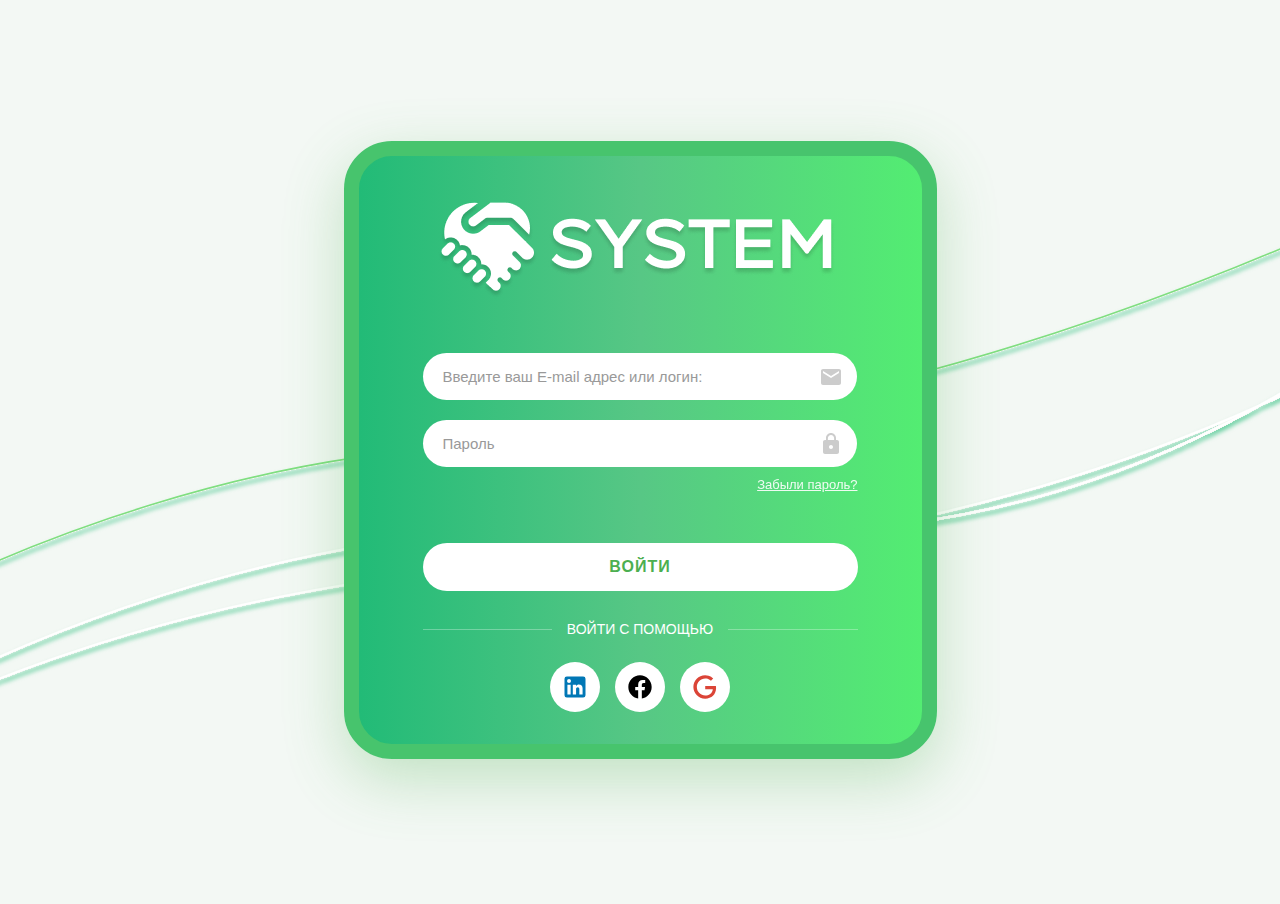
<file: login.html>
<!DOCTYPE html>
<html lang="ru">

<head>
  <meta charset="UTF-8">
  <meta name="viewport" content="width=device-width, initial-scale=1.0">
  <title>SYSTEM - Вход</title>
  <style>
    * {
      margin: 0;
      padding: 0;
    }

    body {
      height: 100vh;
      width: 100vw;
      display: flex;
      justify-content: center;
      align-items: center;
      font-family: 'Segoe UI', Tahoma, Geneva, Verdana, sans-serif;
      overflow: hidden;
      position: relative;
      background: #f3f8f4;
    }

    /* === АНИМАЦИОННЫЙ ФОН === */
    .background {
      position: absolute;
      top: 0;
      left: 0;
      width: 100%;
      height: 100%;
      z-index: -1;
    }

    svg {
      width: 100%;
      height: 100%;
    }


    .container {
      max-width: 1000px;
      margin: 0 auto;
      position: relative;
      z-index: 10;
      padding: 1rem;
    }

    .login-card {
      background: #22BB77;
      background: linear-gradient(90deg, rgba(34, 187, 119, 1) 0%, rgba(87, 199, 133, 1) 50%, rgba(83, 237, 114, 1) 100%);
      border-radius: 3rem;
      padding: 2rem 4rem;
      box-shadow: 0 20px 60px rgba(76, 175, 80, 0.3);
      max-width: 480px;

      border: 15px solid #47C46D;
    }

    .logo {
      display: flex;
      align-items: center;
      justify-content: center;
      gap: 15px;
      margin-bottom: 40px;
    }

    .logo img {
      max-width: 100%;
    }

    .input-group {
      margin-bottom: 20px;
      position: relative;
    }

    .input-wrapper {
      position: relative;
    }

    input {
      width: 85%;
      padding: 15px 45px 15px 20px;
      border: none;
      border-radius: 25px;
      font-size: 15px;

    }

    input::placeholder {
      color: #999;
    }

    .input-icon {
      position: absolute;
      right: 15px;
      top: 50%;
      transform: translateY(-50%);
      width: 24px;
      height: 24px;
      fill: #ccc;
      cursor: pointer;
      transition: fill 0.3s ease;
    }

    .input-icon:hover {
      fill: #4CAF50;
    }

    .forgot-password {
      text-align: right;
      margin-top: 8px;
    }

    .forgot-password a {
      color: white;
      font-size: 13px;
      text-decoration: underline;
      opacity: 0.9;
    }

    .login-btn {
      width: 100%;
      padding: 15px;
      background: white;
      color: #4CAF50;
      border: none;
      border-radius: 25px;
      font-size: 16px;
      font-weight: 600;
      cursor: pointer;
      margin-top: 30px;
      transition: all 0.3s ease;
      text-transform: uppercase;
      letter-spacing: 1px;
    }

    .login-btn:hover {
      transform: translateY(-2px);
      box-shadow: 0 5px 15px rgba(0, 0, 0, 0.2);
    }

    .divider {
      display: flex;
      align-items: center;
      gap: 15px;
      margin: 30px 0 25px;
      color: white;
      font-size: 14px;
    }

    .divider::before,
    .divider::after {
      content: '';
      flex: 1;
      height: 1px;
      background: rgba(255, 255, 255, 0.3);
    }

    .social-login {
      display: flex;
      justify-content: center;
      gap: 15px;
    }

    .social-btn {
      width: 50px;
      height: 50px;
      background: white;
      border-radius: 50%;
      display: flex;
      align-items: center;
      justify-content: center;
      cursor: pointer;
      transition: all 0.3s ease;
    }

    .social-btn:hover {
      transform: translateY(-3px);
      box-shadow: 0 5px 15px rgba(0, 0, 0, 0.2);
    }

    .social-icon {
      width: 28px;
      height: 28px;
    }

    @media (max-width: 500px) {
      body {
        overflow: hidden;
      }

      input {
        width: 77% !important;
      }

      .login-card {
        padding: 1rem;
        /* min-width: 200px; */
      }
    }
  </style>
</head>

<body>
  <!-- === ФОН === -->
  <div class="background">
    <svg viewBox="0 0 1920 837" fill="none" xmlns="http://www.w3.org/2000/svg" preserveAspectRatio="xMidYMid slice">
      <g filter="url(#filter0_d_3049_3036)">
        <path d="M1921.5 1C1831.33 175.833 1518.4 526.9 1004 488.5C489.6 450.1 48.3333 768.5 -108 932.5" stroke="white"
          stroke-width="2">
          <animate attributeName="d" dur="8s" repeatCount="indefinite" values="
                M1921.5 1C1831.33 175.833 1518.4 526.9 1004 488.5C489.6 450.1 48.3333 768.5 -108 932.5;
                M1921.5 1C1831.33 120 1518.4 560 1004 510C489.6 470 48.3333 740 -108 910;
                M1921.5 1C1831.33 175.833 1518.4 526.9 1004 488.5C489.6 450.1 48.3333 768.5 -108 932.5" />
        </path>

        <path d="M1921.5 50C1600 250 1200 400 800 420C400 440 0 700 -108 850" stroke="limegreen" stroke-width="1.5"
          opacity="0.6">
          <animate attributeName="d" dur="6s" repeatCount="indefinite" values="
                    M1921.5 50C1600 250 1200 400 800 420C400 440 0 700 -108 850;
                    M1921.5 30C1600 200 1200 380 800 400C400 420 0 680 -108 830;
                    M1921.5 50C1600 250 1200 400 800 420C400 440 0 700 -108 850" />
        </path>
        <!-- Бирюзовая линия -->
        <path d="M1921.5 150C1700 300 1400 500 900 520C400 540 100 750 -108 900" stroke="white" stroke-width="2"
          opacity="0.">
          <animate attributeName="d" dur="12s" repeatCount="indefinite" values="
            M1921.5 150C1700 300 1400 500 900 520C400 540 100 750 -108 900;
            M1921.5 180C1700 320 1400 520 900 540C400 560 100 770 -108 920;
            M1921.5 150C1700 300 1400 500 900 520C400 540 100 750 -108 900" />
        </path>
      </g>
      <defs>
        <filter id="filter0_d_3049_3036" x="-118.359" y="0.770874" width="2038.3" height="940.074"
          filterUnits="userSpaceOnUse" color-interpolation-filters="sRGB">
          <feFlood flood-opacity="0" result="BackgroundImageFix" />
          <feColorMatrix in="SourceAlpha" type="matrix" values="0 0 0 0 0 0 0 0 0 0 0 0 0 0 0 0 0 0 127 0"
            result="hardAlpha" />
          <feOffset dy="4" />
          <feGaussianBlur stdDeviation="2" />
          <feComposite in2="hardAlpha" operator="out" />
          <feColorMatrix type="matrix" values="0 0 0 0 0.133333 0 0 0 0 0.733333 0 0 0 0 0.466667 0 0 0 0.63 0" />
          <feBlend mode="normal" in2="BackgroundImageFix" result="effect1_dropShadow_3049_3036" />
          <feBlend mode="normal" in="SourceGraphic" in2="effect1_dropShadow_3049_3036" result="shape" />
        </filter>
      </defs>
    </svg>
  </div>



  <div class="container">
    <div class="login-card">
      <div class="logo">
        <img src="./accets/img/logo/logo-login.png" alt="">
      </div>

      <form id="loginForm">
        <div class="input-group">
          <div class="input-wrapper">
            <input type="text" placeholder="Введите ваш E-mail адрес или логин:" required>
            <svg class="input-icon" viewBox="0 0 24 24">
              <path
                d="M20 4H4c-1.1 0-1.99.9-1.99 2L2 18c0 1.1.9 2 2 2h16c1.1 0 2-.9 2-2V6c0-1.1-.9-2-2-2zm0 4l-8 5-8-5V6l8 5 8-5v2z" />
            </svg>
          </div>
        </div>

        <div class="input-group">
          <div class="input-wrapper">
            <input type="password" id="passwordInput" placeholder="Пароль" required>
            <svg class="input-icon" id="togglePassword" viewBox="0 0 24 24">
              <path
                d="M18 8h-1V6c0-2.76-2.24-5-5-5S7 3.24 7 6v2H6c-1.1 0-2 .9-2 2v10c0 1.1.9 2 2 2h12c1.1 0 2-.9 2-2V10c0-1.1-.9-2-2-2zm-6 9c-1.1 0-2-.9-2-2s.9-2 2-2 2 .9 2 2-.9 2-2 2zm3.1-9H8.9V6c0-1.71 1.39-3.1 3.1-3.1 1.71 0 3.1 1.39 3.1 3.1v2z" />
            </svg>
          </div>
          <div class="forgot-password">
            <a href="#">Забыли пароль?</a>
          </div>
        </div>

        <button type="submit" class="login-btn">Войти</button>
      </form>

      <div class="divider">ВОЙТИ С ПОМОЩЬЮ</div>

      <div class="social-login">
        <div class="social-btn">
          <svg class="social-icon" viewBox="0 0 24 24" style="fill: #0077B5;">
            <path
              d="M19 3a2 2 0 0 1 2 2v14a2 2 0 0 1-2 2H5a2 2 0 0 1-2-2V5a2 2 0 0 1 2-2h14m-.5 15.5v-5.3a3.26 3.26 0 0 0-3.26-3.26c-.85 0-1.84.52-2.32 1.3v-1.11h-2.79v8.37h2.79v-4.93c0-.77.62-1.4 1.39-1.4a1.4 1.4 0 0 1 1.4 1.4v4.93h2.79M6.88 8.56a1.68 1.68 0 0 0 1.68-1.68c0-.93-.75-1.69-1.68-1.69a1.69 1.69 0 0 0-1.69 1.69c0 .93.76 1.68 1.69 1.68m1.39 9.94v-8.37H5.5v8.37h2.77z" />
          </svg>
        </div>
        <div class="social-btn">
          <svg class="social-icon" viewBox="0 0 24 24" style="fill: #000;">
            <path
              d="M12 2C6.477 2 2 6.477 2 12c0 4.991 3.657 9.128 8.438 9.879V14.89h-2.54V12h2.54V9.797c0-2.506 1.492-3.89 3.777-3.89 1.094 0 2.238.195 2.238.195v2.46h-1.26c-1.243 0-1.63.771-1.63 1.562V12h2.773l-.443 2.89h-2.33v6.989C18.343 21.129 22 16.99 22 12c0-5.523-4.477-10-10-10z" />
          </svg>
        </div>
        <div class="social-btn">
          <svg class="social-icon" viewBox="0 0 24 24" style="fill: #DB4437;">
            <path
              d="M21.35 11.1h-9.17v2.73h6.51c-.33 3.81-3.5 5.44-6.5 5.44C8.36 19.27 5 16.25 5 12c0-4.1 3.2-7.27 7.2-7.27 3.09 0 4.9 1.97 4.9 1.97L19 4.72S16.56 2 12.1 2C6.42 2 2.03 6.8 2.03 12c0 5.05 4.13 10 10.22 10 5.35 0 9.25-3.67 9.25-9.09 0-1.15-.15-1.81-.15-1.81z" />
          </svg>
        </div>
      </div>
    </div>
  </div>

  <script>
    // Показ/скрытие пароля
    const togglePassword = document.getElementById('togglePassword');
    const passwordInput = document.getElementById('passwordInput');

    togglePassword.addEventListener('click', function () {
      const type = passwordInput.getAttribute('type') === 'password' ? 'text' : 'password';
      passwordInput.setAttribute('type', type);

      // Меняем иконку
      if (type === 'text') {
        // Открытый замок
        this.innerHTML = '<path d="M18 8h-1V6c0-2.76-2.24-5-5-5S7 3.24 7 6h2c0-1.66 1.34-3 3-3s3 1.34 3 3v2H6c-1.1 0-2 .9-2 2v10c0 1.1.9 2 2 2h12c1.1 0 2-.9 2-2V10c0-1.1-.9-2-2-2zm-6 9c-1.1 0-2-.9-2-2s.9-2 2-2 2 .9 2 2-.9 2-2 2z"/>';
      } else {
        // Закрытый замок
        this.innerHTML = '<path d="M18 8h-1V6c0-2.76-2.24-5-5-5S7 3.24 7 6v2H6c-1.1 0-2 .9-2 2v10c0 1.1.9 2 2 2h12c1.1 0 2-.9 2-2V10c0-1.1-.9-2-2-2zm-6 9c-1.1 0-2-.9-2-2s.9-2 2-2 2 .9 2 2-.9 2-2 2zm3.1-9H8.9V6c0-1.71 1.39-3.1 3.1-3.1 1.71 0 3.1 1.39 3.1 3.1v2z"/>';
      }
    });

    // Отправка формы
    document.getElementById('loginForm').addEventListener('submit', function (e) {
      e.preventDefault();
      alert('Форма входа отправлена!');
    });
  </script>
</body>

</html>
</file>
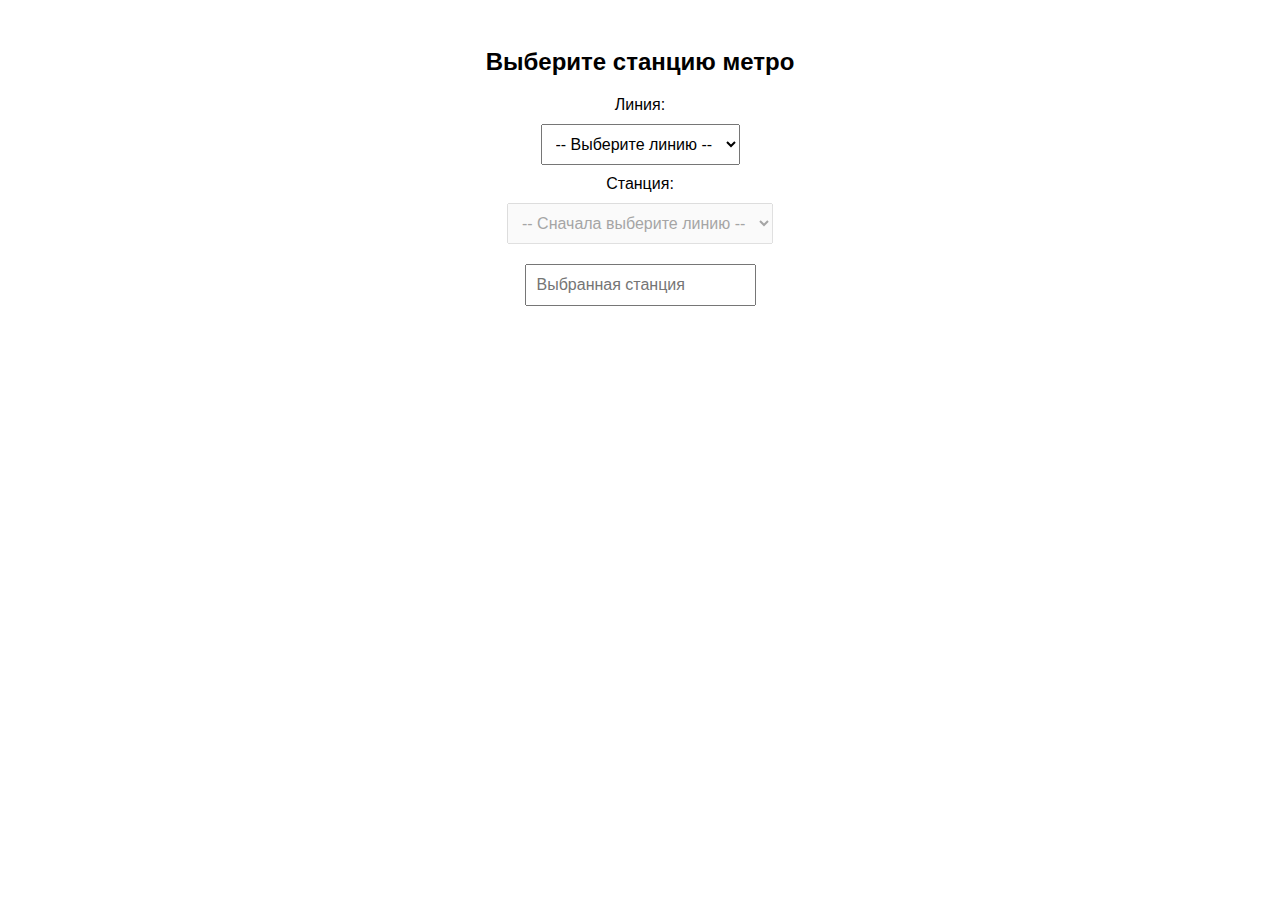
<file: metro.html>
<!DOCTYPE html>
<html lang="ru">

<head>
  <meta charset="UTF-8">
  <meta name="viewport" content="width=device-width, initial-scale=1.0">
  <title>Метро СПб</title>
  <style>
    body {
      font-family: Arial, sans-serif;
      display: flex;
      flex-direction: column;
      align-items: center;
      padding: 20px;
    }

    select,
    input {
      margin: 10px;
      padding: 10px;
      font-size: 16px;
    }
  </style>
</head>

<body>
  <h2>Выберите станцию метро</h2>

  <label>Линия:</label>
  <select id="lineSelect">
    <option value="">-- Выберите линию --</option>
    <option value="red">Красная</option>
    <option value="blue">Синяя</option>
    <option value="green">Зелёная</option>
    <option value="purple">Фиолетовая</option>
    <option value="yellow">Жёлтая</option>
  </select>

  <label>Станция:</label>
  <select id="stationSelect" disabled>
    <option value="">-- Сначала выберите линию --</option>
  </select>

  <input type="text" id="stationInput" placeholder="Выбранная станция" readonly />

  <script>
    const lines = {
      red: ["Девяткино", "Гражданский проспект", "Академическая", "Политехническая", "Площадь Мужества", "Лесная", "Выборгская", "Площадь Ленина", "Чернышевская", "Площадь Восстания", "Владимирская", "Технологический институт", "Балтийская", "Нарвская", "Кировский завод", "Автово", "Ленинский проспект", "Проспект Ветеранов"],
      blue: ["Парнас", "Проспект Просвещения", "Озерки", "Удельная", "Пионерская", "Чёрная речка", "Петроградская", "Горьковская", "Невский проспект", "Сенная площадь", "Технологический институт", "Фрунзенская", "Московские ворота", "Электросила", "Парк Победы", "Московская", "Звёздная", "Купчино"],
      green: ["Беговая", "Зенит", "Приморская", "Василеостровская", "Гостиный двор", "Маяковская", "Площадь Александра Невского", "Елизаровская", "Ломоносовская", "Пролетарская", "Обухово", "Рыбацкое"],
      purple: ["Комендантский проспект", "Старая деревня", "Крестовский остров", "Чкаловская", "Спортивная", "Адмиралтейская", "Садовая", "Звенигородская", "Обводный канал", "Волковская", "Бухарестская", "Международная", "Проспект Славы", "Дунайская", "Шушары"],
      yellow: ["Спасская", "Достоевская", "Лиговский проспект", "Новочеркасская", "Ладожская", "Проспект Большевиков", "Улица Дыбенко"]
    };

    const lineSelect = document.getElementById("lineSelect");
    const stationSelect = document.getElementById("stationSelect");
    const input = document.getElementById("stationInput");

    lineSelect.addEventListener("change", () => {
      const line = lineSelect.value;
      stationSelect.innerHTML = "";
      input.value = "";

      if (line && lines[line]) {
        stationSelect.disabled = false;
        lines[line].forEach(st => {
          const option = document.createElement("option");
          option.value = st;
          option.textContent = st;
          stationSelect.appendChild(option);
        });
      } else {
        stationSelect.disabled = true;
        const option = document.createElement("option");
        option.textContent = "-- Сначала выберите линию --";
        stationSelect.appendChild(option);
      }
    });

    stationSelect.addEventListener("change", () => {
      input.value = stationSelect.value;
    });
  </script>
</body>

</html>
</file>
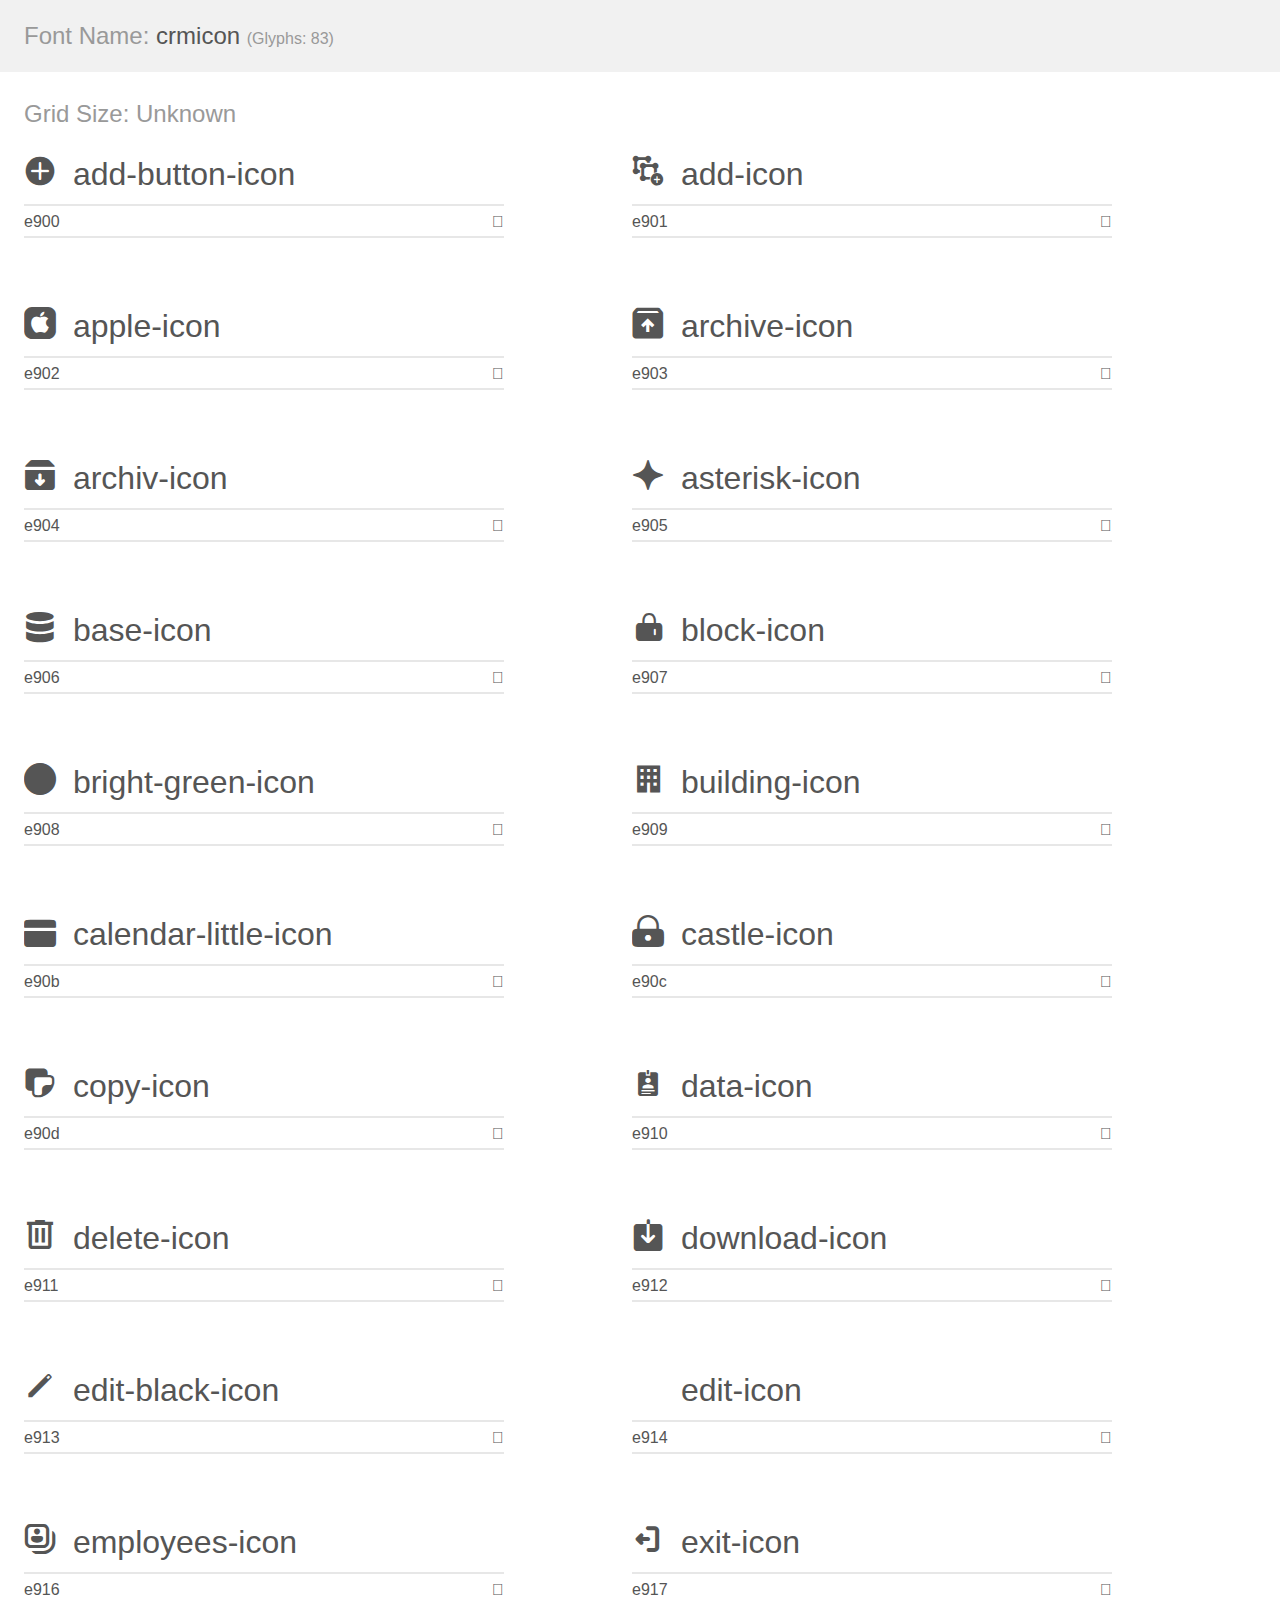
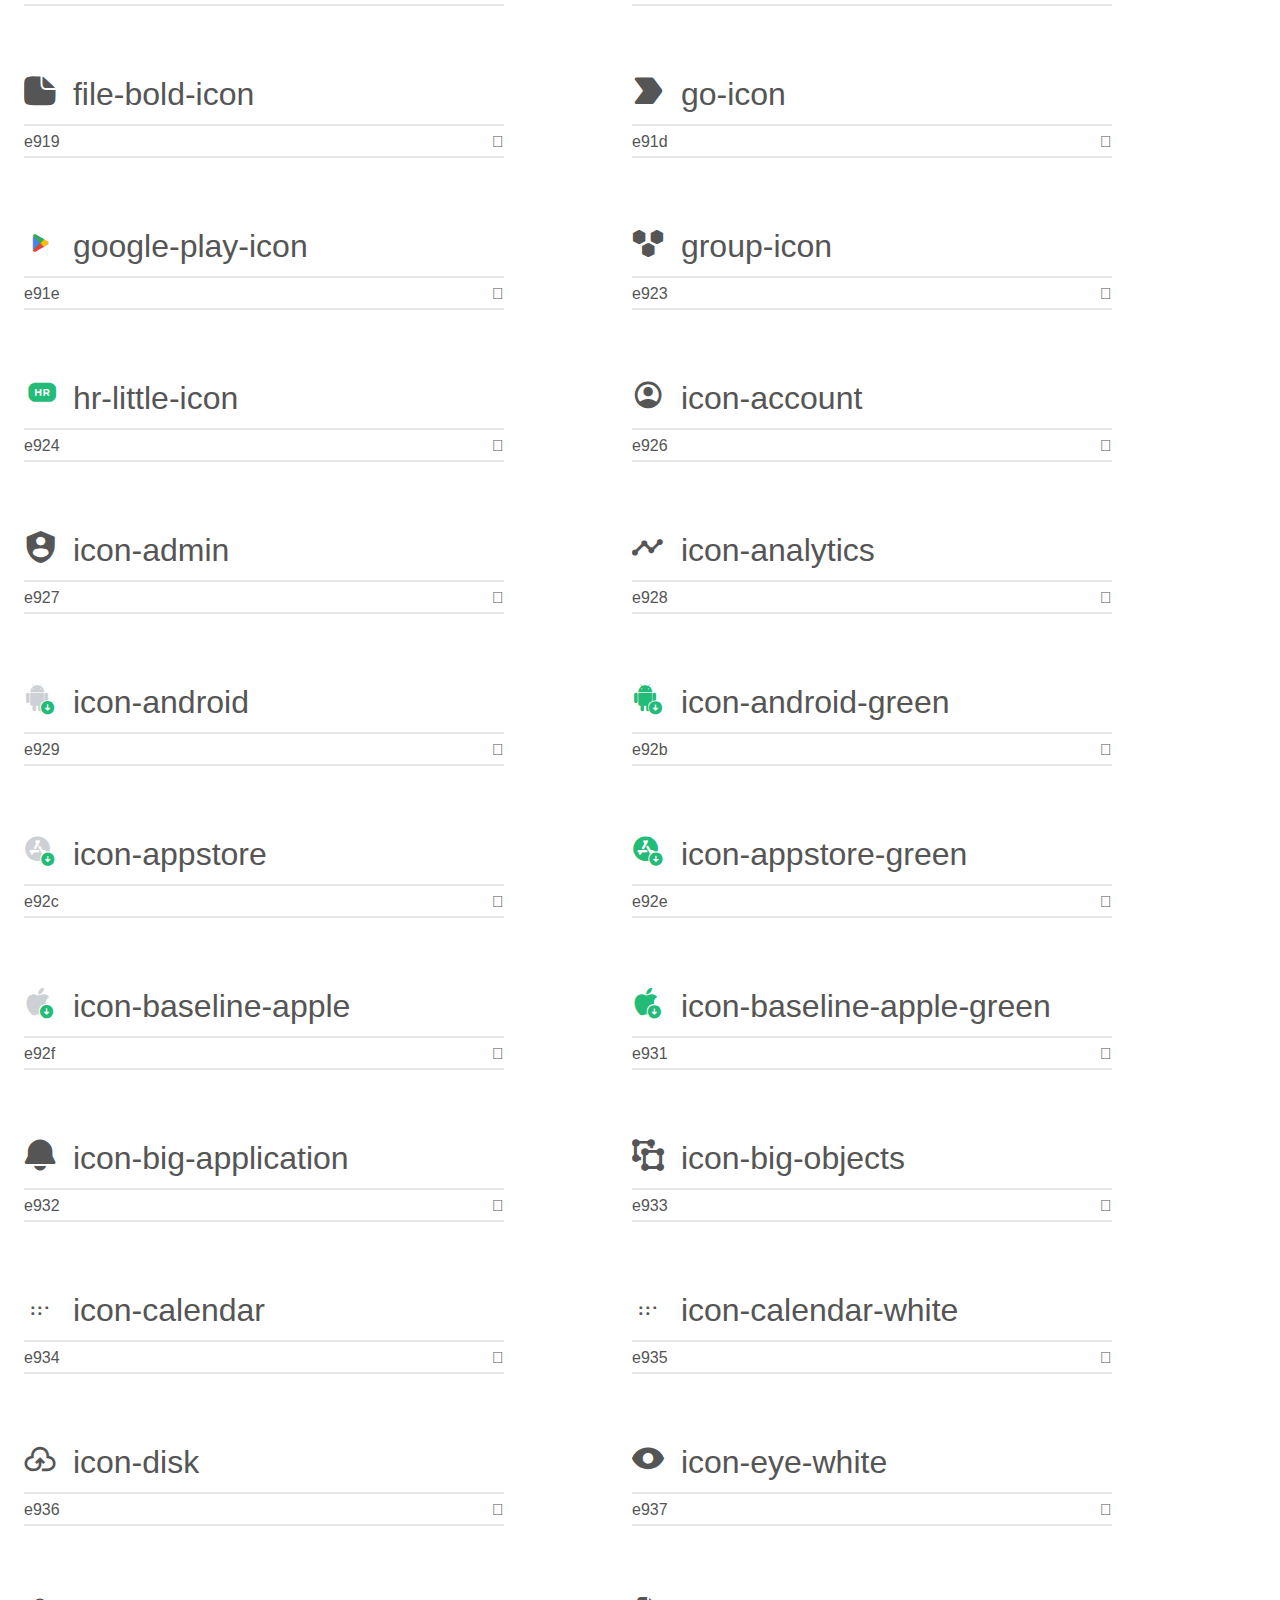
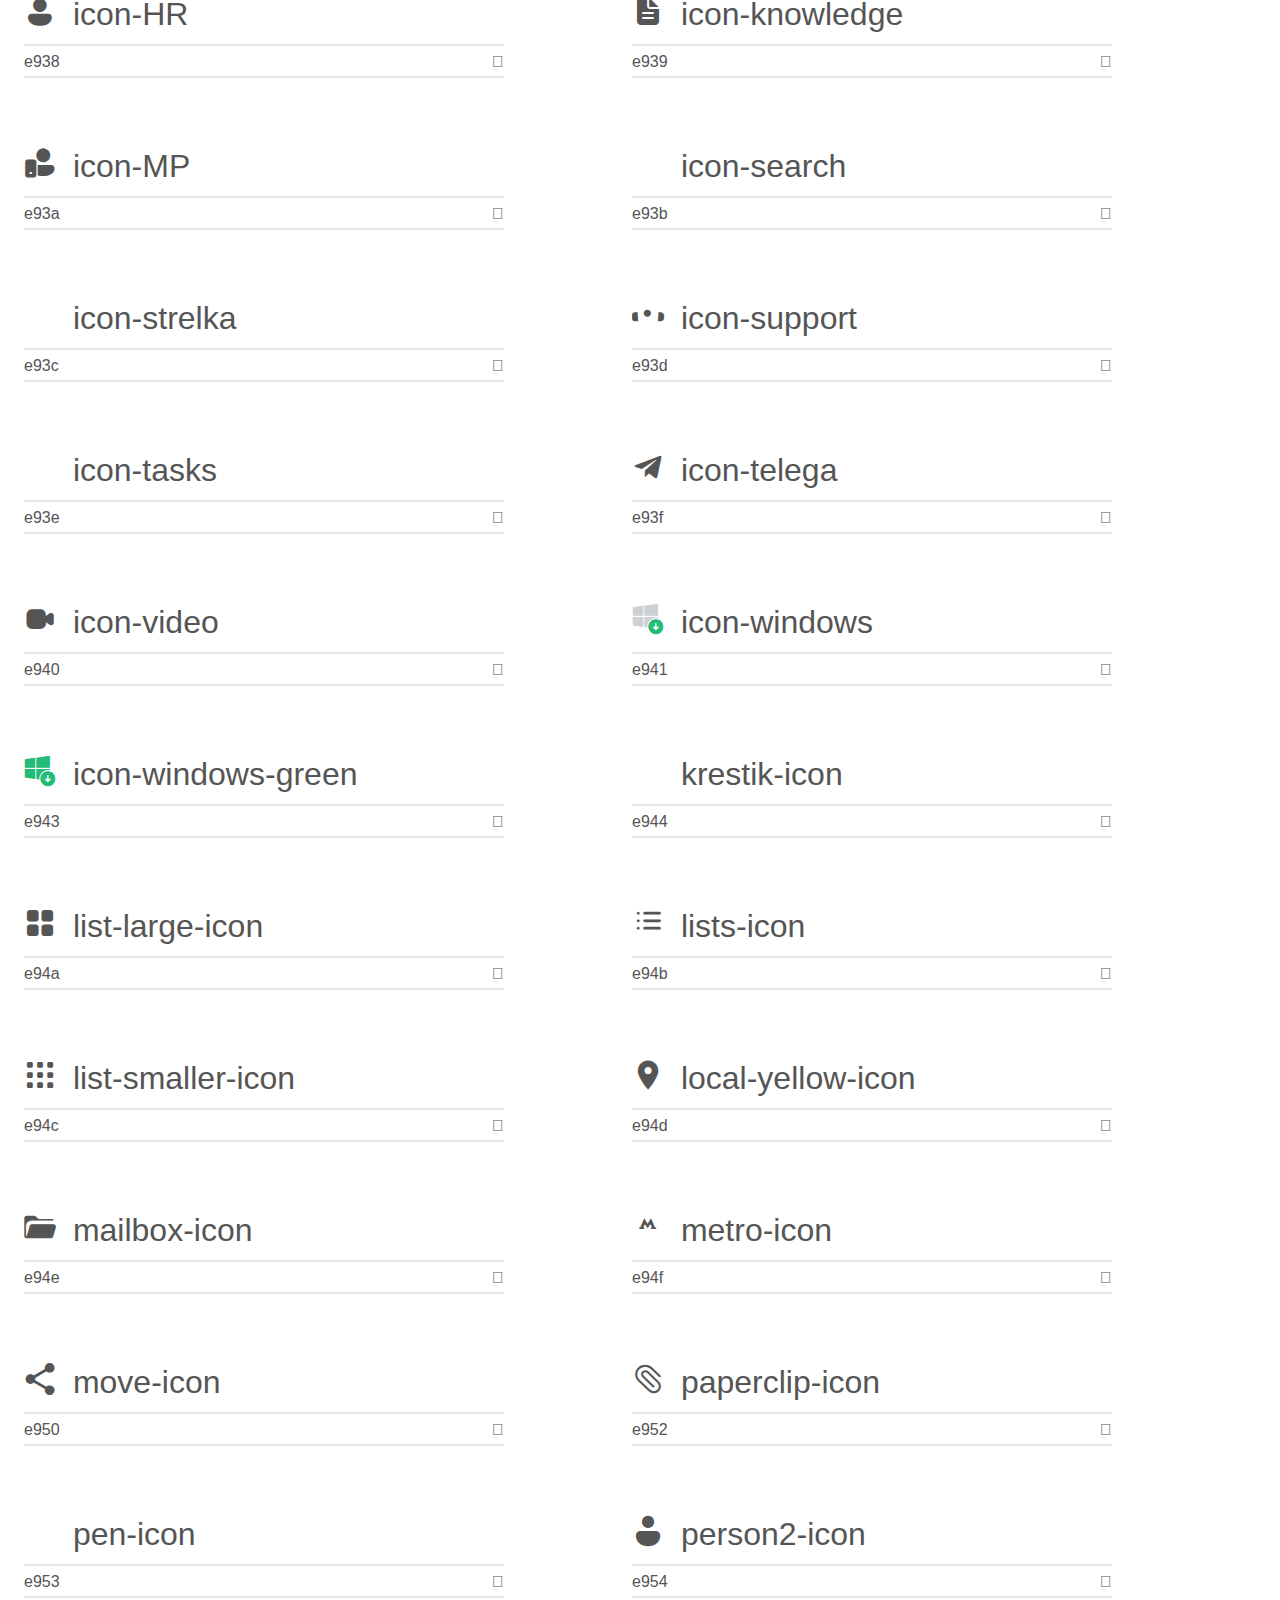
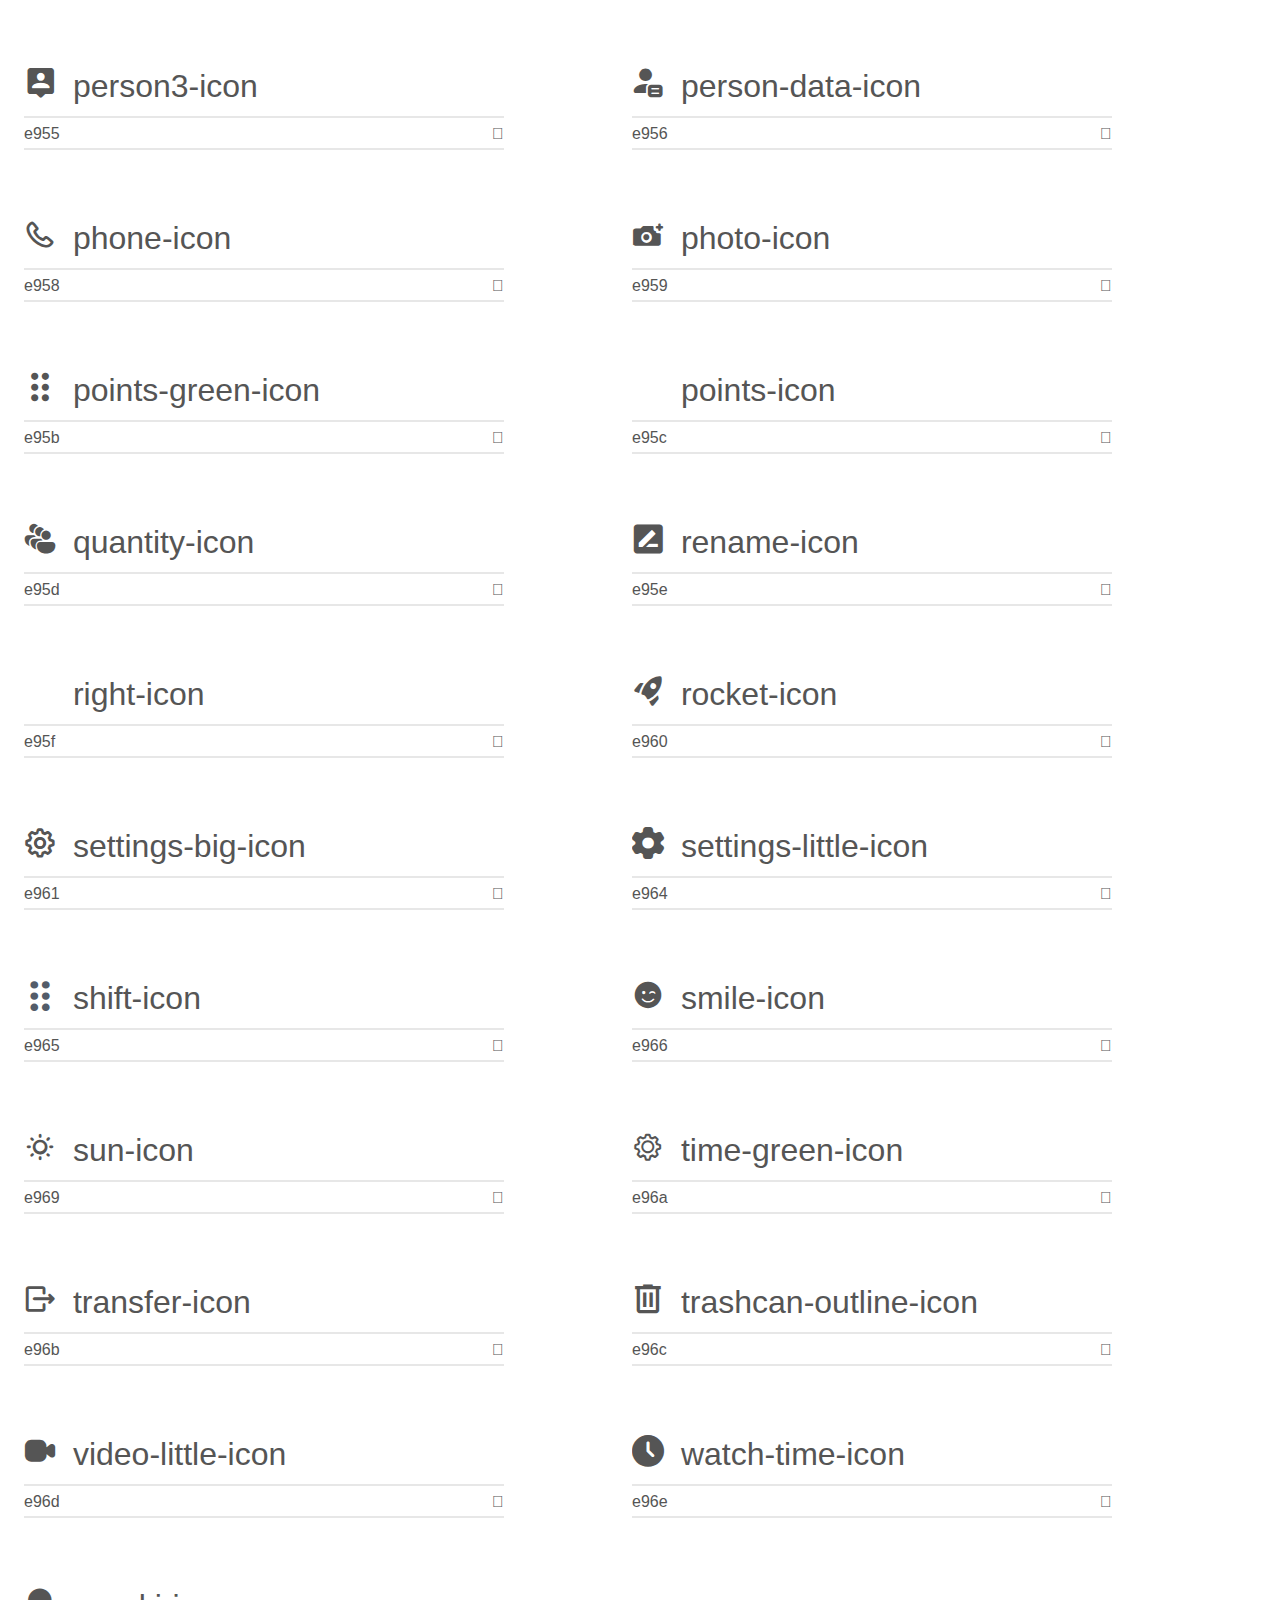
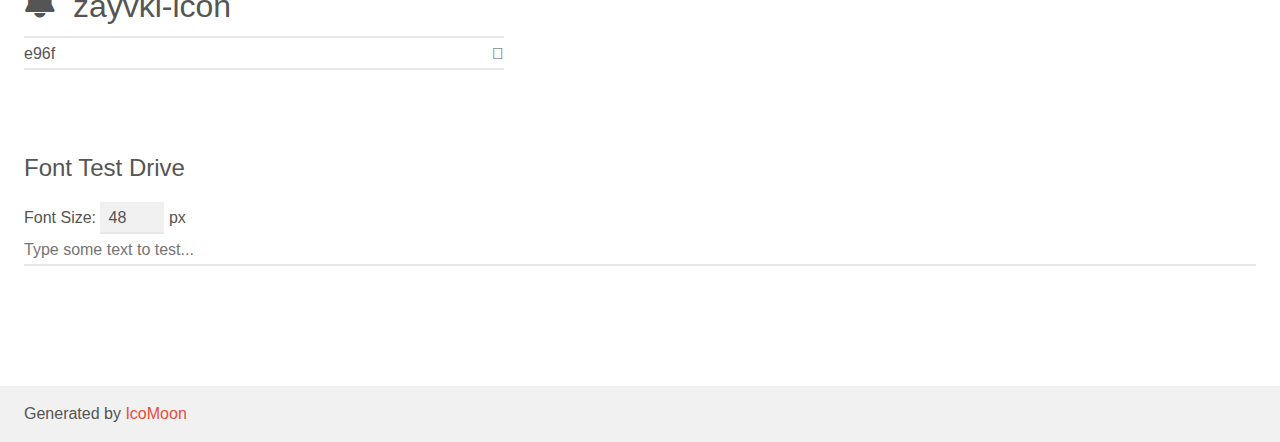
<file: icon/crmicon-v1.0/demo.html>
<!doctype html>
<html>
<head>
    <meta charset="utf-8">
    <title>IcoMoon Demo</title>
    <meta name="description" content="An Icon Font Generated By IcoMoon.io">
    <meta name="viewport" content="width=device-width, initial-scale=1">
    <link rel="stylesheet" href="demo-files/demo.css">
    <link rel="stylesheet" href="style.css"></head>
<body>
    <div class="bgc1 clearfix">
        <h1 class="mhmm mvm"><span class="fgc1">Font Name:</span> crmicon <small class="fgc1">(Glyphs:&nbsp;83)</small></h1>
    </div>
    <div class="clearfix mhl ptl">
        <h1 class="mvm mtn fgc1">Grid Size: Unknown</h1>
        <div class="glyph fs1">
            <div class="clearfix bshadow0 pbs">
                <i class="add-button-icon"></i>
                <span class="mls"> add-button-icon</span>
            </div>
            <fieldset class="fs0 size1of1 clearfix hidden-false">
                <input type="text" readonly value="e900" class="unit size1of2" />
                <input type="text" maxlength="1" readonly value="&#xe900;" class="unitRight size1of2 talign-right" />
            </fieldset>
            <div class="fs0 bshadow0 clearfix hidden-true">
                <span class="unit pvs fgc1">liga: </span>
                <input type="text" readonly value="" class="liga unitRight" />
            </div>
        </div>
        <div class="glyph fs1">
            <div class="clearfix bshadow0 pbs">
                <i class="add-icon"></i>
                <span class="mls"> add-icon</span>
            </div>
            <fieldset class="fs0 size1of1 clearfix hidden-false">
                <input type="text" readonly value="e901" class="unit size1of2" />
                <input type="text" maxlength="1" readonly value="&#xe901;" class="unitRight size1of2 talign-right" />
            </fieldset>
            <div class="fs0 bshadow0 clearfix hidden-true">
                <span class="unit pvs fgc1">liga: </span>
                <input type="text" readonly value="" class="liga unitRight" />
            </div>
        </div>
        <div class="glyph fs1">
            <div class="clearfix bshadow0 pbs">
                <i class="apple-icon"></i>
                <span class="mls"> apple-icon</span>
            </div>
            <fieldset class="fs0 size1of1 clearfix hidden-false">
                <input type="text" readonly value="e902" class="unit size1of2" />
                <input type="text" maxlength="1" readonly value="&#xe902;" class="unitRight size1of2 talign-right" />
            </fieldset>
            <div class="fs0 bshadow0 clearfix hidden-true">
                <span class="unit pvs fgc1">liga: </span>
                <input type="text" readonly value="" class="liga unitRight" />
            </div>
        </div>
        <div class="glyph fs1">
            <div class="clearfix bshadow0 pbs">
                <i class="archive-icon"></i>
                <span class="mls"> archive-icon</span>
            </div>
            <fieldset class="fs0 size1of1 clearfix hidden-false">
                <input type="text" readonly value="e903" class="unit size1of2" />
                <input type="text" maxlength="1" readonly value="&#xe903;" class="unitRight size1of2 talign-right" />
            </fieldset>
            <div class="fs0 bshadow0 clearfix hidden-true">
                <span class="unit pvs fgc1">liga: </span>
                <input type="text" readonly value="" class="liga unitRight" />
            </div>
        </div>
        <div class="glyph fs1">
            <div class="clearfix bshadow0 pbs">
                <i class="archiv-icon"></i>
                <span class="mls"> archiv-icon</span>
            </div>
            <fieldset class="fs0 size1of1 clearfix hidden-false">
                <input type="text" readonly value="e904" class="unit size1of2" />
                <input type="text" maxlength="1" readonly value="&#xe904;" class="unitRight size1of2 talign-right" />
            </fieldset>
            <div class="fs0 bshadow0 clearfix hidden-true">
                <span class="unit pvs fgc1">liga: </span>
                <input type="text" readonly value="" class="liga unitRight" />
            </div>
        </div>
        <div class="glyph fs1">
            <div class="clearfix bshadow0 pbs">
                <i class="asterisk-icon"></i>
                <span class="mls"> asterisk-icon</span>
            </div>
            <fieldset class="fs0 size1of1 clearfix hidden-false">
                <input type="text" readonly value="e905" class="unit size1of2" />
                <input type="text" maxlength="1" readonly value="&#xe905;" class="unitRight size1of2 talign-right" />
            </fieldset>
            <div class="fs0 bshadow0 clearfix hidden-true">
                <span class="unit pvs fgc1">liga: </span>
                <input type="text" readonly value="" class="liga unitRight" />
            </div>
        </div>
        <div class="glyph fs1">
            <div class="clearfix bshadow0 pbs">
                <i class="base-icon"></i>
                <span class="mls"> base-icon</span>
            </div>
            <fieldset class="fs0 size1of1 clearfix hidden-false">
                <input type="text" readonly value="e906" class="unit size1of2" />
                <input type="text" maxlength="1" readonly value="&#xe906;" class="unitRight size1of2 talign-right" />
            </fieldset>
            <div class="fs0 bshadow0 clearfix hidden-true">
                <span class="unit pvs fgc1">liga: </span>
                <input type="text" readonly value="" class="liga unitRight" />
            </div>
        </div>
        <div class="glyph fs1">
            <div class="clearfix bshadow0 pbs">
                <i class="block-icon"></i>
                <span class="mls"> block-icon</span>
            </div>
            <fieldset class="fs0 size1of1 clearfix hidden-false">
                <input type="text" readonly value="e907" class="unit size1of2" />
                <input type="text" maxlength="1" readonly value="&#xe907;" class="unitRight size1of2 talign-right" />
            </fieldset>
            <div class="fs0 bshadow0 clearfix hidden-true">
                <span class="unit pvs fgc1">liga: </span>
                <input type="text" readonly value="" class="liga unitRight" />
            </div>
        </div>
        <div class="glyph fs1">
            <div class="clearfix bshadow0 pbs">
                <i class="bright-green-icon"></i>
                <span class="mls"> bright-green-icon</span>
            </div>
            <fieldset class="fs0 size1of1 clearfix hidden-false">
                <input type="text" readonly value="e908" class="unit size1of2" />
                <input type="text" maxlength="1" readonly value="&#xe908;" class="unitRight size1of2 talign-right" />
            </fieldset>
            <div class="fs0 bshadow0 clearfix hidden-true">
                <span class="unit pvs fgc1">liga: </span>
                <input type="text" readonly value="" class="liga unitRight" />
            </div>
        </div>
        <div class="glyph fs1">
            <div class="clearfix bshadow0 pbs">
                <i class="building-icon"></i>
                <span class="mls"> building-icon</span>
            </div>
            <fieldset class="fs0 size1of1 clearfix hidden-false">
                <input type="text" readonly value="e909" class="unit size1of2" />
                <input type="text" maxlength="1" readonly value="&#xe909;" class="unitRight size1of2 talign-right" />
            </fieldset>
            <div class="fs0 bshadow0 clearfix hidden-true">
                <span class="unit pvs fgc1">liga: </span>
                <input type="text" readonly value="" class="liga unitRight" />
            </div>
        </div>
        <div class="glyph fs1">
            <div class="clearfix bshadow0 pbs">
                <i class="calendar-little-icon"></i>
                <span class="mls"> calendar-little-icon</span>
            </div>
            <fieldset class="fs0 size1of1 clearfix hidden-false">
                <input type="text" readonly value="e90b" class="unit size1of2" />
                <input type="text" maxlength="1" readonly value="&#xe90b;" class="unitRight size1of2 talign-right" />
            </fieldset>
            <div class="fs0 bshadow0 clearfix hidden-true">
                <span class="unit pvs fgc1">liga: </span>
                <input type="text" readonly value="" class="liga unitRight" />
            </div>
        </div>
        <div class="glyph fs1">
            <div class="clearfix bshadow0 pbs">
                <i class="castle-icon"></i>
                <span class="mls"> castle-icon</span>
            </div>
            <fieldset class="fs0 size1of1 clearfix hidden-false">
                <input type="text" readonly value="e90c" class="unit size1of2" />
                <input type="text" maxlength="1" readonly value="&#xe90c;" class="unitRight size1of2 talign-right" />
            </fieldset>
            <div class="fs0 bshadow0 clearfix hidden-true">
                <span class="unit pvs fgc1">liga: </span>
                <input type="text" readonly value="" class="liga unitRight" />
            </div>
        </div>
        <div class="glyph fs1">
            <div class="clearfix bshadow0 pbs">
                <i class="copy-icon"></i>
                <span class="mls"> copy-icon</span>
            </div>
            <fieldset class="fs0 size1of1 clearfix hidden-false">
                <input type="text" readonly value="e90d" class="unit size1of2" />
                <input type="text" maxlength="1" readonly value="&#xe90d;" class="unitRight size1of2 talign-right" />
            </fieldset>
            <div class="fs0 bshadow0 clearfix hidden-true">
                <span class="unit pvs fgc1">liga: </span>
                <input type="text" readonly value="" class="liga unitRight" />
            </div>
        </div>
        <div class="glyph fs1">
            <div class="clearfix bshadow0 pbs">
                <i class="data-icon"></i>
                <span class="mls"> data-icon</span>
            </div>
            <fieldset class="fs0 size1of1 clearfix hidden-false">
                <input type="text" readonly value="e910" class="unit size1of2" />
                <input type="text" maxlength="1" readonly value="&#xe910;" class="unitRight size1of2 talign-right" />
            </fieldset>
            <div class="fs0 bshadow0 clearfix hidden-true">
                <span class="unit pvs fgc1">liga: </span>
                <input type="text" readonly value="" class="liga unitRight" />
            </div>
        </div>
        <div class="glyph fs1">
            <div class="clearfix bshadow0 pbs">
                <i class="delete-icon"></i>
                <span class="mls"> delete-icon</span>
            </div>
            <fieldset class="fs0 size1of1 clearfix hidden-false">
                <input type="text" readonly value="e911" class="unit size1of2" />
                <input type="text" maxlength="1" readonly value="&#xe911;" class="unitRight size1of2 talign-right" />
            </fieldset>
            <div class="fs0 bshadow0 clearfix hidden-true">
                <span class="unit pvs fgc1">liga: </span>
                <input type="text" readonly value="" class="liga unitRight" />
            </div>
        </div>
        <div class="glyph fs1">
            <div class="clearfix bshadow0 pbs">
                <i class="download-icon"></i>
                <span class="mls"> download-icon</span>
            </div>
            <fieldset class="fs0 size1of1 clearfix hidden-false">
                <input type="text" readonly value="e912" class="unit size1of2" />
                <input type="text" maxlength="1" readonly value="&#xe912;" class="unitRight size1of2 talign-right" />
            </fieldset>
            <div class="fs0 bshadow0 clearfix hidden-true">
                <span class="unit pvs fgc1">liga: </span>
                <input type="text" readonly value="" class="liga unitRight" />
            </div>
        </div>
        <div class="glyph fs1">
            <div class="clearfix bshadow0 pbs">
                <i class="edit-black-icon"></i>
                <span class="mls"> edit-black-icon</span>
            </div>
            <fieldset class="fs0 size1of1 clearfix hidden-false">
                <input type="text" readonly value="e913" class="unit size1of2" />
                <input type="text" maxlength="1" readonly value="&#xe913;" class="unitRight size1of2 talign-right" />
            </fieldset>
            <div class="fs0 bshadow0 clearfix hidden-true">
                <span class="unit pvs fgc1">liga: </span>
                <input type="text" readonly value="" class="liga unitRight" />
            </div>
        </div>
        <div class="glyph fs1">
            <div class="clearfix bshadow0 pbs">
                <i class="edit-icon"></i>
                <span class="mls"> edit-icon</span>
            </div>
            <fieldset class="fs0 size1of1 clearfix hidden-false">
                <input type="text" readonly value="e914" class="unit size1of2" />
                <input type="text" maxlength="1" readonly value="&#xe914;" class="unitRight size1of2 talign-right" />
            </fieldset>
            <div class="fs0 bshadow0 clearfix hidden-true">
                <span class="unit pvs fgc1">liga: </span>
                <input type="text" readonly value="" class="liga unitRight" />
            </div>
        </div>
        <div class="glyph fs1">
            <div class="clearfix bshadow0 pbs">
                <i class="employees-icon"></i>
                <span class="mls"> employees-icon</span>
            </div>
            <fieldset class="fs0 size1of1 clearfix hidden-false">
                <input type="text" readonly value="e916" class="unit size1of2" />
                <input type="text" maxlength="1" readonly value="&#xe916;" class="unitRight size1of2 talign-right" />
            </fieldset>
            <div class="fs0 bshadow0 clearfix hidden-true">
                <span class="unit pvs fgc1">liga: </span>
                <input type="text" readonly value="" class="liga unitRight" />
            </div>
        </div>
        <div class="glyph fs1">
            <div class="clearfix bshadow0 pbs">
                <i class="exit-icon"></i>
                <span class="mls"> exit-icon</span>
            </div>
            <fieldset class="fs0 size1of1 clearfix hidden-false">
                <input type="text" readonly value="e917" class="unit size1of2" />
                <input type="text" maxlength="1" readonly value="&#xe917;" class="unitRight size1of2 talign-right" />
            </fieldset>
            <div class="fs0 bshadow0 clearfix hidden-true">
                <span class="unit pvs fgc1">liga: </span>
                <input type="text" readonly value="" class="liga unitRight" />
            </div>
        </div>
        <div class="glyph fs1">
            <div class="clearfix bshadow0 pbs">
                <i class="file-bold-icon"></i>
                <span class="mls"> file-bold-icon</span>
            </div>
            <fieldset class="fs0 size1of1 clearfix hidden-false">
                <input type="text" readonly value="e919" class="unit size1of2" />
                <input type="text" maxlength="1" readonly value="&#xe919;" class="unitRight size1of2 talign-right" />
            </fieldset>
            <div class="fs0 bshadow0 clearfix hidden-true">
                <span class="unit pvs fgc1">liga: </span>
                <input type="text" readonly value="" class="liga unitRight" />
            </div>
        </div>
        <div class="glyph fs1">
            <div class="clearfix bshadow0 pbs">
                <i class="go-icon"></i>
                <span class="mls"> go-icon</span>
            </div>
            <fieldset class="fs0 size1of1 clearfix hidden-false">
                <input type="text" readonly value="e91d" class="unit size1of2" />
                <input type="text" maxlength="1" readonly value="&#xe91d;" class="unitRight size1of2 talign-right" />
            </fieldset>
            <div class="fs0 bshadow0 clearfix hidden-true">
                <span class="unit pvs fgc1">liga: </span>
                <input type="text" readonly value="" class="liga unitRight" />
            </div>
        </div>
        <div class="glyph fs1">
            <div class="clearfix bshadow0 pbs">
                <i class="google-play-icon"><span class="path1"></span><span class="path2"></span><span class="path3"></span><span class="path4"></span><span class="path5"></span></i>
                <span class="mls"> google-play-icon</span>
            </div>
            <fieldset class="fs0 size1of1 clearfix hidden-false">
                <input type="text" readonly value="e91e" class="unit size1of2" />
                <input type="text" maxlength="1" readonly value="&#xe91e;" class="unitRight size1of2 talign-right" />
            </fieldset>
            <div class="fs0 bshadow0 clearfix hidden-true">
                <span class="unit pvs fgc1">liga: </span>
                <input type="text" readonly value="" class="liga unitRight" />
            </div>
        </div>
        <div class="glyph fs1">
            <div class="clearfix bshadow0 pbs">
                <i class="group-icon"></i>
                <span class="mls"> group-icon</span>
            </div>
            <fieldset class="fs0 size1of1 clearfix hidden-false">
                <input type="text" readonly value="e923" class="unit size1of2" />
                <input type="text" maxlength="1" readonly value="&#xe923;" class="unitRight size1of2 talign-right" />
            </fieldset>
            <div class="fs0 bshadow0 clearfix hidden-true">
                <span class="unit pvs fgc1">liga: </span>
                <input type="text" readonly value="" class="liga unitRight" />
            </div>
        </div>
        <div class="glyph fs1">
            <div class="clearfix bshadow0 pbs">
                <i class="hr-little-icon"><span class="path1"></span><span class="path2"></span></i>
                <span class="mls"> hr-little-icon</span>
            </div>
            <fieldset class="fs0 size1of1 clearfix hidden-false">
                <input type="text" readonly value="e924" class="unit size1of2" />
                <input type="text" maxlength="1" readonly value="&#xe924;" class="unitRight size1of2 talign-right" />
            </fieldset>
            <div class="fs0 bshadow0 clearfix hidden-true">
                <span class="unit pvs fgc1">liga: </span>
                <input type="text" readonly value="" class="liga unitRight" />
            </div>
        </div>
        <div class="glyph fs1">
            <div class="clearfix bshadow0 pbs">
                <i class="icon-account"></i>
                <span class="mls"> icon-account</span>
            </div>
            <fieldset class="fs0 size1of1 clearfix hidden-false">
                <input type="text" readonly value="e926" class="unit size1of2" />
                <input type="text" maxlength="1" readonly value="&#xe926;" class="unitRight size1of2 talign-right" />
            </fieldset>
            <div class="fs0 bshadow0 clearfix hidden-true">
                <span class="unit pvs fgc1">liga: </span>
                <input type="text" readonly value="" class="liga unitRight" />
            </div>
        </div>
        <div class="glyph fs1">
            <div class="clearfix bshadow0 pbs">
                <i class="icon-admin"></i>
                <span class="mls"> icon-admin</span>
            </div>
            <fieldset class="fs0 size1of1 clearfix hidden-false">
                <input type="text" readonly value="e927" class="unit size1of2" />
                <input type="text" maxlength="1" readonly value="&#xe927;" class="unitRight size1of2 talign-right" />
            </fieldset>
            <div class="fs0 bshadow0 clearfix hidden-true">
                <span class="unit pvs fgc1">liga: </span>
                <input type="text" readonly value="" class="liga unitRight" />
            </div>
        </div>
        <div class="glyph fs1">
            <div class="clearfix bshadow0 pbs">
                <i class="icon-analytics"></i>
                <span class="mls"> icon-analytics</span>
            </div>
            <fieldset class="fs0 size1of1 clearfix hidden-false">
                <input type="text" readonly value="e928" class="unit size1of2" />
                <input type="text" maxlength="1" readonly value="&#xe928;" class="unitRight size1of2 talign-right" />
            </fieldset>
            <div class="fs0 bshadow0 clearfix hidden-true">
                <span class="unit pvs fgc1">liga: </span>
                <input type="text" readonly value="" class="liga unitRight" />
            </div>
        </div>
        <div class="glyph fs1">
            <div class="clearfix bshadow0 pbs">
                <i class="icon-android"><span class="path1"></span><span class="path2"></span></i>
                <span class="mls"> icon-android</span>
            </div>
            <fieldset class="fs0 size1of1 clearfix hidden-false">
                <input type="text" readonly value="e929" class="unit size1of2" />
                <input type="text" maxlength="1" readonly value="&#xe929;" class="unitRight size1of2 talign-right" />
            </fieldset>
            <div class="fs0 bshadow0 clearfix hidden-true">
                <span class="unit pvs fgc1">liga: </span>
                <input type="text" readonly value="" class="liga unitRight" />
            </div>
        </div>
        <div class="glyph fs1">
            <div class="clearfix bshadow0 pbs">
                <i class="icon-android-green"></i>
                <span class="mls"> icon-android-green</span>
            </div>
            <fieldset class="fs0 size1of1 clearfix hidden-false">
                <input type="text" readonly value="e92b" class="unit size1of2" />
                <input type="text" maxlength="1" readonly value="&#xe92b;" class="unitRight size1of2 talign-right" />
            </fieldset>
            <div class="fs0 bshadow0 clearfix hidden-true">
                <span class="unit pvs fgc1">liga: </span>
                <input type="text" readonly value="" class="liga unitRight" />
            </div>
        </div>
        <div class="glyph fs1">
            <div class="clearfix bshadow0 pbs">
                <i class="icon-appstore"><span class="path1"></span><span class="path2"></span></i>
                <span class="mls"> icon-appstore</span>
            </div>
            <fieldset class="fs0 size1of1 clearfix hidden-false">
                <input type="text" readonly value="e92c" class="unit size1of2" />
                <input type="text" maxlength="1" readonly value="&#xe92c;" class="unitRight size1of2 talign-right" />
            </fieldset>
            <div class="fs0 bshadow0 clearfix hidden-true">
                <span class="unit pvs fgc1">liga: </span>
                <input type="text" readonly value="" class="liga unitRight" />
            </div>
        </div>
        <div class="glyph fs1">
            <div class="clearfix bshadow0 pbs">
                <i class="icon-appstore-green"></i>
                <span class="mls"> icon-appstore-green</span>
            </div>
            <fieldset class="fs0 size1of1 clearfix hidden-false">
                <input type="text" readonly value="e92e" class="unit size1of2" />
                <input type="text" maxlength="1" readonly value="&#xe92e;" class="unitRight size1of2 talign-right" />
            </fieldset>
            <div class="fs0 bshadow0 clearfix hidden-true">
                <span class="unit pvs fgc1">liga: </span>
                <input type="text" readonly value="" class="liga unitRight" />
            </div>
        </div>
        <div class="glyph fs1">
            <div class="clearfix bshadow0 pbs">
                <i class="icon-baseline-apple"><span class="path1"></span><span class="path2"></span></i>
                <span class="mls"> icon-baseline-apple</span>
            </div>
            <fieldset class="fs0 size1of1 clearfix hidden-false">
                <input type="text" readonly value="e92f" class="unit size1of2" />
                <input type="text" maxlength="1" readonly value="&#xe92f;" class="unitRight size1of2 talign-right" />
            </fieldset>
            <div class="fs0 bshadow0 clearfix hidden-true">
                <span class="unit pvs fgc1">liga: </span>
                <input type="text" readonly value="" class="liga unitRight" />
            </div>
        </div>
        <div class="glyph fs1">
            <div class="clearfix bshadow0 pbs">
                <i class="icon-baseline-apple-green"></i>
                <span class="mls"> icon-baseline-apple-green</span>
            </div>
            <fieldset class="fs0 size1of1 clearfix hidden-false">
                <input type="text" readonly value="e931" class="unit size1of2" />
                <input type="text" maxlength="1" readonly value="&#xe931;" class="unitRight size1of2 talign-right" />
            </fieldset>
            <div class="fs0 bshadow0 clearfix hidden-true">
                <span class="unit pvs fgc1">liga: </span>
                <input type="text" readonly value="" class="liga unitRight" />
            </div>
        </div>
        <div class="glyph fs1">
            <div class="clearfix bshadow0 pbs">
                <i class="icon-big-application"></i>
                <span class="mls"> icon-big-application</span>
            </div>
            <fieldset class="fs0 size1of1 clearfix hidden-false">
                <input type="text" readonly value="e932" class="unit size1of2" />
                <input type="text" maxlength="1" readonly value="&#xe932;" class="unitRight size1of2 talign-right" />
            </fieldset>
            <div class="fs0 bshadow0 clearfix hidden-true">
                <span class="unit pvs fgc1">liga: </span>
                <input type="text" readonly value="" class="liga unitRight" />
            </div>
        </div>
        <div class="glyph fs1">
            <div class="clearfix bshadow0 pbs">
                <i class="icon-big-objects"></i>
                <span class="mls"> icon-big-objects</span>
            </div>
            <fieldset class="fs0 size1of1 clearfix hidden-false">
                <input type="text" readonly value="e933" class="unit size1of2" />
                <input type="text" maxlength="1" readonly value="&#xe933;" class="unitRight size1of2 talign-right" />
            </fieldset>
            <div class="fs0 bshadow0 clearfix hidden-true">
                <span class="unit pvs fgc1">liga: </span>
                <input type="text" readonly value="" class="liga unitRight" />
            </div>
        </div>
        <div class="glyph fs1">
            <div class="clearfix bshadow0 pbs">
                <i class="icon-calendar"></i>
                <span class="mls"> icon-calendar</span>
            </div>
            <fieldset class="fs0 size1of1 clearfix hidden-false">
                <input type="text" readonly value="e934" class="unit size1of2" />
                <input type="text" maxlength="1" readonly value="&#xe934;" class="unitRight size1of2 talign-right" />
            </fieldset>
            <div class="fs0 bshadow0 clearfix hidden-true">
                <span class="unit pvs fgc1">liga: </span>
                <input type="text" readonly value="" class="liga unitRight" />
            </div>
        </div>
        <div class="glyph fs1">
            <div class="clearfix bshadow0 pbs">
                <i class="icon-calendar-white"></i>
                <span class="mls"> icon-calendar-white</span>
            </div>
            <fieldset class="fs0 size1of1 clearfix hidden-false">
                <input type="text" readonly value="e935" class="unit size1of2" />
                <input type="text" maxlength="1" readonly value="&#xe935;" class="unitRight size1of2 talign-right" />
            </fieldset>
            <div class="fs0 bshadow0 clearfix hidden-true">
                <span class="unit pvs fgc1">liga: </span>
                <input type="text" readonly value="" class="liga unitRight" />
            </div>
        </div>
        <div class="glyph fs1">
            <div class="clearfix bshadow0 pbs">
                <i class="icon-disk"></i>
                <span class="mls"> icon-disk</span>
            </div>
            <fieldset class="fs0 size1of1 clearfix hidden-false">
                <input type="text" readonly value="e936" class="unit size1of2" />
                <input type="text" maxlength="1" readonly value="&#xe936;" class="unitRight size1of2 talign-right" />
            </fieldset>
            <div class="fs0 bshadow0 clearfix hidden-true">
                <span class="unit pvs fgc1">liga: </span>
                <input type="text" readonly value="" class="liga unitRight" />
            </div>
        </div>
        <div class="glyph fs1">
            <div class="clearfix bshadow0 pbs">
                <i class="icon-eye-white"></i>
                <span class="mls"> icon-eye-white</span>
            </div>
            <fieldset class="fs0 size1of1 clearfix hidden-false">
                <input type="text" readonly value="e937" class="unit size1of2" />
                <input type="text" maxlength="1" readonly value="&#xe937;" class="unitRight size1of2 talign-right" />
            </fieldset>
            <div class="fs0 bshadow0 clearfix hidden-true">
                <span class="unit pvs fgc1">liga: </span>
                <input type="text" readonly value="" class="liga unitRight" />
            </div>
        </div>
        <div class="glyph fs1">
            <div class="clearfix bshadow0 pbs">
                <i class="icon-HR"></i>
                <span class="mls"> icon-HR</span>
            </div>
            <fieldset class="fs0 size1of1 clearfix hidden-false">
                <input type="text" readonly value="e938" class="unit size1of2" />
                <input type="text" maxlength="1" readonly value="&#xe938;" class="unitRight size1of2 talign-right" />
            </fieldset>
            <div class="fs0 bshadow0 clearfix hidden-true">
                <span class="unit pvs fgc1">liga: </span>
                <input type="text" readonly value="" class="liga unitRight" />
            </div>
        </div>
        <div class="glyph fs1">
            <div class="clearfix bshadow0 pbs">
                <i class="icon-knowledge"></i>
                <span class="mls"> icon-knowledge</span>
            </div>
            <fieldset class="fs0 size1of1 clearfix hidden-false">
                <input type="text" readonly value="e939" class="unit size1of2" />
                <input type="text" maxlength="1" readonly value="&#xe939;" class="unitRight size1of2 talign-right" />
            </fieldset>
            <div class="fs0 bshadow0 clearfix hidden-true">
                <span class="unit pvs fgc1">liga: </span>
                <input type="text" readonly value="" class="liga unitRight" />
            </div>
        </div>
        <div class="glyph fs1">
            <div class="clearfix bshadow0 pbs">
                <i class="icon-MP"></i>
                <span class="mls"> icon-MP</span>
            </div>
            <fieldset class="fs0 size1of1 clearfix hidden-false">
                <input type="text" readonly value="e93a" class="unit size1of2" />
                <input type="text" maxlength="1" readonly value="&#xe93a;" class="unitRight size1of2 talign-right" />
            </fieldset>
            <div class="fs0 bshadow0 clearfix hidden-true">
                <span class="unit pvs fgc1">liga: </span>
                <input type="text" readonly value="" class="liga unitRight" />
            </div>
        </div>
        <div class="glyph fs1">
            <div class="clearfix bshadow0 pbs">
                <i class="icon-search"></i>
                <span class="mls"> icon-search</span>
            </div>
            <fieldset class="fs0 size1of1 clearfix hidden-false">
                <input type="text" readonly value="e93b" class="unit size1of2" />
                <input type="text" maxlength="1" readonly value="&#xe93b;" class="unitRight size1of2 talign-right" />
            </fieldset>
            <div class="fs0 bshadow0 clearfix hidden-true">
                <span class="unit pvs fgc1">liga: </span>
                <input type="text" readonly value="" class="liga unitRight" />
            </div>
        </div>
        <div class="glyph fs1">
            <div class="clearfix bshadow0 pbs">
                <i class="icon-strelka"></i>
                <span class="mls"> icon-strelka</span>
            </div>
            <fieldset class="fs0 size1of1 clearfix hidden-false">
                <input type="text" readonly value="e93c" class="unit size1of2" />
                <input type="text" maxlength="1" readonly value="&#xe93c;" class="unitRight size1of2 talign-right" />
            </fieldset>
            <div class="fs0 bshadow0 clearfix hidden-true">
                <span class="unit pvs fgc1">liga: </span>
                <input type="text" readonly value="" class="liga unitRight" />
            </div>
        </div>
        <div class="glyph fs1">
            <div class="clearfix bshadow0 pbs">
                <i class="icon-support"></i>
                <span class="mls"> icon-support</span>
            </div>
            <fieldset class="fs0 size1of1 clearfix hidden-false">
                <input type="text" readonly value="e93d" class="unit size1of2" />
                <input type="text" maxlength="1" readonly value="&#xe93d;" class="unitRight size1of2 talign-right" />
            </fieldset>
            <div class="fs0 bshadow0 clearfix hidden-true">
                <span class="unit pvs fgc1">liga: </span>
                <input type="text" readonly value="" class="liga unitRight" />
            </div>
        </div>
        <div class="glyph fs1">
            <div class="clearfix bshadow0 pbs">
                <i class="icon-tasks"></i>
                <span class="mls"> icon-tasks</span>
            </div>
            <fieldset class="fs0 size1of1 clearfix hidden-false">
                <input type="text" readonly value="e93e" class="unit size1of2" />
                <input type="text" maxlength="1" readonly value="&#xe93e;" class="unitRight size1of2 talign-right" />
            </fieldset>
            <div class="fs0 bshadow0 clearfix hidden-true">
                <span class="unit pvs fgc1">liga: </span>
                <input type="text" readonly value="" class="liga unitRight" />
            </div>
        </div>
        <div class="glyph fs1">
            <div class="clearfix bshadow0 pbs">
                <i class="icon-telega"></i>
                <span class="mls"> icon-telega</span>
            </div>
            <fieldset class="fs0 size1of1 clearfix hidden-false">
                <input type="text" readonly value="e93f" class="unit size1of2" />
                <input type="text" maxlength="1" readonly value="&#xe93f;" class="unitRight size1of2 talign-right" />
            </fieldset>
            <div class="fs0 bshadow0 clearfix hidden-true">
                <span class="unit pvs fgc1">liga: </span>
                <input type="text" readonly value="" class="liga unitRight" />
            </div>
        </div>
        <div class="glyph fs1">
            <div class="clearfix bshadow0 pbs">
                <i class="icon-video"></i>
                <span class="mls"> icon-video</span>
            </div>
            <fieldset class="fs0 size1of1 clearfix hidden-false">
                <input type="text" readonly value="e940" class="unit size1of2" />
                <input type="text" maxlength="1" readonly value="&#xe940;" class="unitRight size1of2 talign-right" />
            </fieldset>
            <div class="fs0 bshadow0 clearfix hidden-true">
                <span class="unit pvs fgc1">liga: </span>
                <input type="text" readonly value="" class="liga unitRight" />
            </div>
        </div>
        <div class="glyph fs1">
            <div class="clearfix bshadow0 pbs">
                <i class="icon-windows"><span class="path1"></span><span class="path2"></span></i>
                <span class="mls"> icon-windows</span>
            </div>
            <fieldset class="fs0 size1of1 clearfix hidden-false">
                <input type="text" readonly value="e941" class="unit size1of2" />
                <input type="text" maxlength="1" readonly value="&#xe941;" class="unitRight size1of2 talign-right" />
            </fieldset>
            <div class="fs0 bshadow0 clearfix hidden-true">
                <span class="unit pvs fgc1">liga: </span>
                <input type="text" readonly value="" class="liga unitRight" />
            </div>
        </div>
        <div class="glyph fs1">
            <div class="clearfix bshadow0 pbs">
                <i class="icon-windows-green"></i>
                <span class="mls"> icon-windows-green</span>
            </div>
            <fieldset class="fs0 size1of1 clearfix hidden-false">
                <input type="text" readonly value="e943" class="unit size1of2" />
                <input type="text" maxlength="1" readonly value="&#xe943;" class="unitRight size1of2 talign-right" />
            </fieldset>
            <div class="fs0 bshadow0 clearfix hidden-true">
                <span class="unit pvs fgc1">liga: </span>
                <input type="text" readonly value="" class="liga unitRight" />
            </div>
        </div>
        <div class="glyph fs1">
            <div class="clearfix bshadow0 pbs">
                <i class="krestik-icon"></i>
                <span class="mls"> krestik-icon</span>
            </div>
            <fieldset class="fs0 size1of1 clearfix hidden-false">
                <input type="text" readonly value="e944" class="unit size1of2" />
                <input type="text" maxlength="1" readonly value="&#xe944;" class="unitRight size1of2 talign-right" />
            </fieldset>
            <div class="fs0 bshadow0 clearfix hidden-true">
                <span class="unit pvs fgc1">liga: </span>
                <input type="text" readonly value="" class="liga unitRight" />
            </div>
        </div>
        <div class="glyph fs1">
            <div class="clearfix bshadow0 pbs">
                <i class="list-large-icon"></i>
                <span class="mls"> list-large-icon</span>
            </div>
            <fieldset class="fs0 size1of1 clearfix hidden-false">
                <input type="text" readonly value="e94a" class="unit size1of2" />
                <input type="text" maxlength="1" readonly value="&#xe94a;" class="unitRight size1of2 talign-right" />
            </fieldset>
            <div class="fs0 bshadow0 clearfix hidden-true">
                <span class="unit pvs fgc1">liga: </span>
                <input type="text" readonly value="" class="liga unitRight" />
            </div>
        </div>
        <div class="glyph fs1">
            <div class="clearfix bshadow0 pbs">
                <i class="lists-icon"></i>
                <span class="mls"> lists-icon</span>
            </div>
            <fieldset class="fs0 size1of1 clearfix hidden-false">
                <input type="text" readonly value="e94b" class="unit size1of2" />
                <input type="text" maxlength="1" readonly value="&#xe94b;" class="unitRight size1of2 talign-right" />
            </fieldset>
            <div class="fs0 bshadow0 clearfix hidden-true">
                <span class="unit pvs fgc1">liga: </span>
                <input type="text" readonly value="" class="liga unitRight" />
            </div>
        </div>
        <div class="glyph fs1">
            <div class="clearfix bshadow0 pbs">
                <i class="list-smaller-icon"></i>
                <span class="mls"> list-smaller-icon</span>
            </div>
            <fieldset class="fs0 size1of1 clearfix hidden-false">
                <input type="text" readonly value="e94c" class="unit size1of2" />
                <input type="text" maxlength="1" readonly value="&#xe94c;" class="unitRight size1of2 talign-right" />
            </fieldset>
            <div class="fs0 bshadow0 clearfix hidden-true">
                <span class="unit pvs fgc1">liga: </span>
                <input type="text" readonly value="" class="liga unitRight" />
            </div>
        </div>
        <div class="glyph fs1">
            <div class="clearfix bshadow0 pbs">
                <i class="local-yellow-icon"></i>
                <span class="mls"> local-yellow-icon</span>
            </div>
            <fieldset class="fs0 size1of1 clearfix hidden-false">
                <input type="text" readonly value="e94d" class="unit size1of2" />
                <input type="text" maxlength="1" readonly value="&#xe94d;" class="unitRight size1of2 talign-right" />
            </fieldset>
            <div class="fs0 bshadow0 clearfix hidden-true">
                <span class="unit pvs fgc1">liga: </span>
                <input type="text" readonly value="" class="liga unitRight" />
            </div>
        </div>
        <div class="glyph fs1">
            <div class="clearfix bshadow0 pbs">
                <i class="mailbox-icon"></i>
                <span class="mls"> mailbox-icon</span>
            </div>
            <fieldset class="fs0 size1of1 clearfix hidden-false">
                <input type="text" readonly value="e94e" class="unit size1of2" />
                <input type="text" maxlength="1" readonly value="&#xe94e;" class="unitRight size1of2 talign-right" />
            </fieldset>
            <div class="fs0 bshadow0 clearfix hidden-true">
                <span class="unit pvs fgc1">liga: </span>
                <input type="text" readonly value="" class="liga unitRight" />
            </div>
        </div>
        <div class="glyph fs1">
            <div class="clearfix bshadow0 pbs">
                <i class="metro-icon"></i>
                <span class="mls"> metro-icon</span>
            </div>
            <fieldset class="fs0 size1of1 clearfix hidden-false">
                <input type="text" readonly value="e94f" class="unit size1of2" />
                <input type="text" maxlength="1" readonly value="&#xe94f;" class="unitRight size1of2 talign-right" />
            </fieldset>
            <div class="fs0 bshadow0 clearfix hidden-true">
                <span class="unit pvs fgc1">liga: </span>
                <input type="text" readonly value="" class="liga unitRight" />
            </div>
        </div>
        <div class="glyph fs1">
            <div class="clearfix bshadow0 pbs">
                <i class="move-icon"></i>
                <span class="mls"> move-icon</span>
            </div>
            <fieldset class="fs0 size1of1 clearfix hidden-false">
                <input type="text" readonly value="e950" class="unit size1of2" />
                <input type="text" maxlength="1" readonly value="&#xe950;" class="unitRight size1of2 talign-right" />
            </fieldset>
            <div class="fs0 bshadow0 clearfix hidden-true">
                <span class="unit pvs fgc1">liga: </span>
                <input type="text" readonly value="" class="liga unitRight" />
            </div>
        </div>
        <div class="glyph fs1">
            <div class="clearfix bshadow0 pbs">
                <i class="paperclip-icon"></i>
                <span class="mls"> paperclip-icon</span>
            </div>
            <fieldset class="fs0 size1of1 clearfix hidden-false">
                <input type="text" readonly value="e952" class="unit size1of2" />
                <input type="text" maxlength="1" readonly value="&#xe952;" class="unitRight size1of2 talign-right" />
            </fieldset>
            <div class="fs0 bshadow0 clearfix hidden-true">
                <span class="unit pvs fgc1">liga: </span>
                <input type="text" readonly value="" class="liga unitRight" />
            </div>
        </div>
        <div class="glyph fs1">
            <div class="clearfix bshadow0 pbs">
                <i class="pen-icon"></i>
                <span class="mls"> pen-icon</span>
            </div>
            <fieldset class="fs0 size1of1 clearfix hidden-false">
                <input type="text" readonly value="e953" class="unit size1of2" />
                <input type="text" maxlength="1" readonly value="&#xe953;" class="unitRight size1of2 talign-right" />
            </fieldset>
            <div class="fs0 bshadow0 clearfix hidden-true">
                <span class="unit pvs fgc1">liga: </span>
                <input type="text" readonly value="" class="liga unitRight" />
            </div>
        </div>
        <div class="glyph fs1">
            <div class="clearfix bshadow0 pbs">
                <i class="person2-icon"></i>
                <span class="mls"> person2-icon</span>
            </div>
            <fieldset class="fs0 size1of1 clearfix hidden-false">
                <input type="text" readonly value="e954" class="unit size1of2" />
                <input type="text" maxlength="1" readonly value="&#xe954;" class="unitRight size1of2 talign-right" />
            </fieldset>
            <div class="fs0 bshadow0 clearfix hidden-true">
                <span class="unit pvs fgc1">liga: </span>
                <input type="text" readonly value="" class="liga unitRight" />
            </div>
        </div>
        <div class="glyph fs1">
            <div class="clearfix bshadow0 pbs">
                <i class="person3-icon"></i>
                <span class="mls"> person3-icon</span>
            </div>
            <fieldset class="fs0 size1of1 clearfix hidden-false">
                <input type="text" readonly value="e955" class="unit size1of2" />
                <input type="text" maxlength="1" readonly value="&#xe955;" class="unitRight size1of2 talign-right" />
            </fieldset>
            <div class="fs0 bshadow0 clearfix hidden-true">
                <span class="unit pvs fgc1">liga: </span>
                <input type="text" readonly value="" class="liga unitRight" />
            </div>
        </div>
        <div class="glyph fs1">
            <div class="clearfix bshadow0 pbs">
                <i class="person-data-icon"></i>
                <span class="mls"> person-data-icon</span>
            </div>
            <fieldset class="fs0 size1of1 clearfix hidden-false">
                <input type="text" readonly value="e956" class="unit size1of2" />
                <input type="text" maxlength="1" readonly value="&#xe956;" class="unitRight size1of2 talign-right" />
            </fieldset>
            <div class="fs0 bshadow0 clearfix hidden-true">
                <span class="unit pvs fgc1">liga: </span>
                <input type="text" readonly value="" class="liga unitRight" />
            </div>
        </div>
        <div class="glyph fs1">
            <div class="clearfix bshadow0 pbs">
                <i class="phone-icon"></i>
                <span class="mls"> phone-icon</span>
            </div>
            <fieldset class="fs0 size1of1 clearfix hidden-false">
                <input type="text" readonly value="e958" class="unit size1of2" />
                <input type="text" maxlength="1" readonly value="&#xe958;" class="unitRight size1of2 talign-right" />
            </fieldset>
            <div class="fs0 bshadow0 clearfix hidden-true">
                <span class="unit pvs fgc1">liga: </span>
                <input type="text" readonly value="" class="liga unitRight" />
            </div>
        </div>
        <div class="glyph fs1">
            <div class="clearfix bshadow0 pbs">
                <i class="photo-icon"></i>
                <span class="mls"> photo-icon</span>
            </div>
            <fieldset class="fs0 size1of1 clearfix hidden-false">
                <input type="text" readonly value="e959" class="unit size1of2" />
                <input type="text" maxlength="1" readonly value="&#xe959;" class="unitRight size1of2 talign-right" />
            </fieldset>
            <div class="fs0 bshadow0 clearfix hidden-true">
                <span class="unit pvs fgc1">liga: </span>
                <input type="text" readonly value="" class="liga unitRight" />
            </div>
        </div>
        <div class="glyph fs1">
            <div class="clearfix bshadow0 pbs">
                <i class="points-green-icon"></i>
                <span class="mls"> points-green-icon</span>
            </div>
            <fieldset class="fs0 size1of1 clearfix hidden-false">
                <input type="text" readonly value="e95b" class="unit size1of2" />
                <input type="text" maxlength="1" readonly value="&#xe95b;" class="unitRight size1of2 talign-right" />
            </fieldset>
            <div class="fs0 bshadow0 clearfix hidden-true">
                <span class="unit pvs fgc1">liga: </span>
                <input type="text" readonly value="" class="liga unitRight" />
            </div>
        </div>
        <div class="glyph fs1">
            <div class="clearfix bshadow0 pbs">
                <i class="points-icon"></i>
                <span class="mls"> points-icon</span>
            </div>
            <fieldset class="fs0 size1of1 clearfix hidden-false">
                <input type="text" readonly value="e95c" class="unit size1of2" />
                <input type="text" maxlength="1" readonly value="&#xe95c;" class="unitRight size1of2 talign-right" />
            </fieldset>
            <div class="fs0 bshadow0 clearfix hidden-true">
                <span class="unit pvs fgc1">liga: </span>
                <input type="text" readonly value="" class="liga unitRight" />
            </div>
        </div>
        <div class="glyph fs1">
            <div class="clearfix bshadow0 pbs">
                <i class="quantity-icon"></i>
                <span class="mls"> quantity-icon</span>
            </div>
            <fieldset class="fs0 size1of1 clearfix hidden-false">
                <input type="text" readonly value="e95d" class="unit size1of2" />
                <input type="text" maxlength="1" readonly value="&#xe95d;" class="unitRight size1of2 talign-right" />
            </fieldset>
            <div class="fs0 bshadow0 clearfix hidden-true">
                <span class="unit pvs fgc1">liga: </span>
                <input type="text" readonly value="" class="liga unitRight" />
            </div>
        </div>
        <div class="glyph fs1">
            <div class="clearfix bshadow0 pbs">
                <i class="rename-icon"></i>
                <span class="mls"> rename-icon</span>
            </div>
            <fieldset class="fs0 size1of1 clearfix hidden-false">
                <input type="text" readonly value="e95e" class="unit size1of2" />
                <input type="text" maxlength="1" readonly value="&#xe95e;" class="unitRight size1of2 talign-right" />
            </fieldset>
            <div class="fs0 bshadow0 clearfix hidden-true">
                <span class="unit pvs fgc1">liga: </span>
                <input type="text" readonly value="" class="liga unitRight" />
            </div>
        </div>
        <div class="glyph fs1">
            <div class="clearfix bshadow0 pbs">
                <i class="right-icon"></i>
                <span class="mls"> right-icon</span>
            </div>
            <fieldset class="fs0 size1of1 clearfix hidden-false">
                <input type="text" readonly value="e95f" class="unit size1of2" />
                <input type="text" maxlength="1" readonly value="&#xe95f;" class="unitRight size1of2 talign-right" />
            </fieldset>
            <div class="fs0 bshadow0 clearfix hidden-true">
                <span class="unit pvs fgc1">liga: </span>
                <input type="text" readonly value="" class="liga unitRight" />
            </div>
        </div>
        <div class="glyph fs1">
            <div class="clearfix bshadow0 pbs">
                <i class="rocket-icon"></i>
                <span class="mls"> rocket-icon</span>
            </div>
            <fieldset class="fs0 size1of1 clearfix hidden-false">
                <input type="text" readonly value="e960" class="unit size1of2" />
                <input type="text" maxlength="1" readonly value="&#xe960;" class="unitRight size1of2 talign-right" />
            </fieldset>
            <div class="fs0 bshadow0 clearfix hidden-true">
                <span class="unit pvs fgc1">liga: </span>
                <input type="text" readonly value="" class="liga unitRight" />
            </div>
        </div>
        <div class="glyph fs1">
            <div class="clearfix bshadow0 pbs">
                <i class="settings-big-icon"><span class="path1"></span><span class="path2"></span><span class="path3"></span></i>
                <span class="mls"> settings-big-icon</span>
            </div>
            <fieldset class="fs0 size1of1 clearfix hidden-false">
                <input type="text" readonly value="e961" class="unit size1of2" />
                <input type="text" maxlength="1" readonly value="&#xe961;" class="unitRight size1of2 talign-right" />
            </fieldset>
            <div class="fs0 bshadow0 clearfix hidden-true">
                <span class="unit pvs fgc1">liga: </span>
                <input type="text" readonly value="" class="liga unitRight" />
            </div>
        </div>
        <div class="glyph fs1">
            <div class="clearfix bshadow0 pbs">
                <i class="settings-little-icon"></i>
                <span class="mls"> settings-little-icon</span>
            </div>
            <fieldset class="fs0 size1of1 clearfix hidden-false">
                <input type="text" readonly value="e964" class="unit size1of2" />
                <input type="text" maxlength="1" readonly value="&#xe964;" class="unitRight size1of2 talign-right" />
            </fieldset>
            <div class="fs0 bshadow0 clearfix hidden-true">
                <span class="unit pvs fgc1">liga: </span>
                <input type="text" readonly value="" class="liga unitRight" />
            </div>
        </div>
        <div class="glyph fs1">
            <div class="clearfix bshadow0 pbs">
                <i class="shift-icon"></i>
                <span class="mls"> shift-icon</span>
            </div>
            <fieldset class="fs0 size1of1 clearfix hidden-false">
                <input type="text" readonly value="e965" class="unit size1of2" />
                <input type="text" maxlength="1" readonly value="&#xe965;" class="unitRight size1of2 talign-right" />
            </fieldset>
            <div class="fs0 bshadow0 clearfix hidden-true">
                <span class="unit pvs fgc1">liga: </span>
                <input type="text" readonly value="" class="liga unitRight" />
            </div>
        </div>
        <div class="glyph fs1">
            <div class="clearfix bshadow0 pbs">
                <i class="smile-icon"></i>
                <span class="mls"> smile-icon</span>
            </div>
            <fieldset class="fs0 size1of1 clearfix hidden-false">
                <input type="text" readonly value="e966" class="unit size1of2" />
                <input type="text" maxlength="1" readonly value="&#xe966;" class="unitRight size1of2 talign-right" />
            </fieldset>
            <div class="fs0 bshadow0 clearfix hidden-true">
                <span class="unit pvs fgc1">liga: </span>
                <input type="text" readonly value="" class="liga unitRight" />
            </div>
        </div>
        <div class="glyph fs1">
            <div class="clearfix bshadow0 pbs">
                <i class="sun-icon"></i>
                <span class="mls"> sun-icon</span>
            </div>
            <fieldset class="fs0 size1of1 clearfix hidden-false">
                <input type="text" readonly value="e969" class="unit size1of2" />
                <input type="text" maxlength="1" readonly value="&#xe969;" class="unitRight size1of2 talign-right" />
            </fieldset>
            <div class="fs0 bshadow0 clearfix hidden-true">
                <span class="unit pvs fgc1">liga: </span>
                <input type="text" readonly value="" class="liga unitRight" />
            </div>
        </div>
        <div class="glyph fs1">
            <div class="clearfix bshadow0 pbs">
                <i class="time-green-icon"></i>
                <span class="mls"> time-green-icon</span>
            </div>
            <fieldset class="fs0 size1of1 clearfix hidden-false">
                <input type="text" readonly value="e96a" class="unit size1of2" />
                <input type="text" maxlength="1" readonly value="&#xe96a;" class="unitRight size1of2 talign-right" />
            </fieldset>
            <div class="fs0 bshadow0 clearfix hidden-true">
                <span class="unit pvs fgc1">liga: </span>
                <input type="text" readonly value="" class="liga unitRight" />
            </div>
        </div>
        <div class="glyph fs1">
            <div class="clearfix bshadow0 pbs">
                <i class="transfer-icon"></i>
                <span class="mls"> transfer-icon</span>
            </div>
            <fieldset class="fs0 size1of1 clearfix hidden-false">
                <input type="text" readonly value="e96b" class="unit size1of2" />
                <input type="text" maxlength="1" readonly value="&#xe96b;" class="unitRight size1of2 talign-right" />
            </fieldset>
            <div class="fs0 bshadow0 clearfix hidden-true">
                <span class="unit pvs fgc1">liga: </span>
                <input type="text" readonly value="" class="liga unitRight" />
            </div>
        </div>
        <div class="glyph fs1">
            <div class="clearfix bshadow0 pbs">
                <i class="trashcan-outline-icon"></i>
                <span class="mls"> trashcan-outline-icon</span>
            </div>
            <fieldset class="fs0 size1of1 clearfix hidden-false">
                <input type="text" readonly value="e96c" class="unit size1of2" />
                <input type="text" maxlength="1" readonly value="&#xe96c;" class="unitRight size1of2 talign-right" />
            </fieldset>
            <div class="fs0 bshadow0 clearfix hidden-true">
                <span class="unit pvs fgc1">liga: </span>
                <input type="text" readonly value="" class="liga unitRight" />
            </div>
        </div>
        <div class="glyph fs1">
            <div class="clearfix bshadow0 pbs">
                <i class="video-little-icon"></i>
                <span class="mls"> video-little-icon</span>
            </div>
            <fieldset class="fs0 size1of1 clearfix hidden-false">
                <input type="text" readonly value="e96d" class="unit size1of2" />
                <input type="text" maxlength="1" readonly value="&#xe96d;" class="unitRight size1of2 talign-right" />
            </fieldset>
            <div class="fs0 bshadow0 clearfix hidden-true">
                <span class="unit pvs fgc1">liga: </span>
                <input type="text" readonly value="" class="liga unitRight" />
            </div>
        </div>
        <div class="glyph fs1">
            <div class="clearfix bshadow0 pbs">
                <i class="watch-time-icon"></i>
                <span class="mls"> watch-time-icon</span>
            </div>
            <fieldset class="fs0 size1of1 clearfix hidden-false">
                <input type="text" readonly value="e96e" class="unit size1of2" />
                <input type="text" maxlength="1" readonly value="&#xe96e;" class="unitRight size1of2 talign-right" />
            </fieldset>
            <div class="fs0 bshadow0 clearfix hidden-true">
                <span class="unit pvs fgc1">liga: </span>
                <input type="text" readonly value="" class="liga unitRight" />
            </div>
        </div>
        <div class="glyph fs1">
            <div class="clearfix bshadow0 pbs">
                <i class="zayvki-icon"></i>
                <span class="mls"> zayvki-icon</span>
            </div>
            <fieldset class="fs0 size1of1 clearfix hidden-false">
                <input type="text" readonly value="e96f" class="unit size1of2" />
                <input type="text" maxlength="1" readonly value="&#xe96f;" class="unitRight size1of2 talign-right" />
            </fieldset>
            <div class="fs0 bshadow0 clearfix hidden-true">
                <span class="unit pvs fgc1">liga: </span>
                <input type="text" readonly value="" class="liga unitRight" />
            </div>
        </div>
    </div>

    <!--[if gt IE 8]><!-->
    <div class="mhl clearfix mbl">
        <h1>Font Test Drive</h1>
        <label>
            Font Size: <input id="fontSize" type="number" class="textbox0 mbm"
            min="8" value="48" />
            px
        </label>
        <input id="testText" type="text" class="phl size1of1 mvl"
        placeholder="Type some text to test..." value=""/>
        <div id="testDrive" class="icomoon-liga" style="font-family: crmicon">&nbsp;
        </div>
    </div>
    <!--<![endif]-->
    <div class="bgc1 clearfix">
        <p class="mhl">Generated by <a href="https://icomoon.io/app">IcoMoon</a></p>
    </div>

    <script src="demo-files/demo.js"></script>
</body>
</html>
</file>
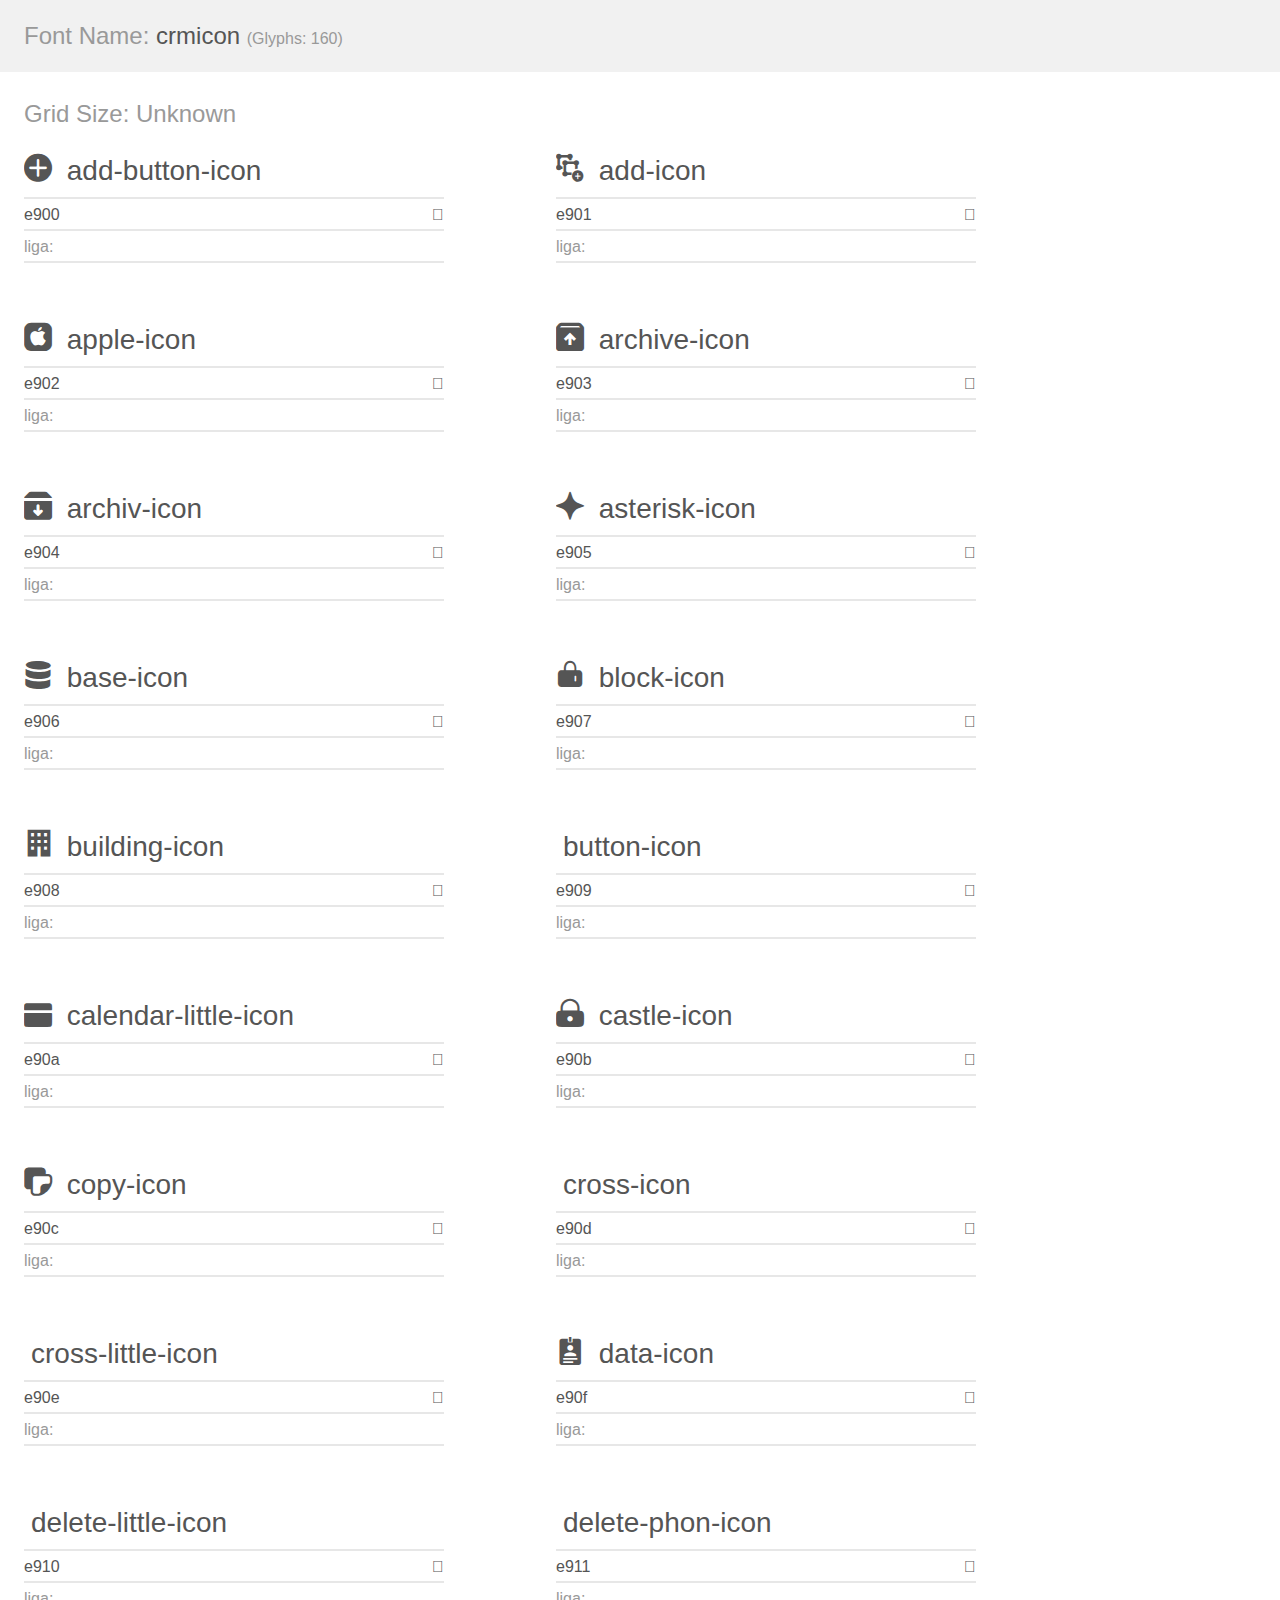
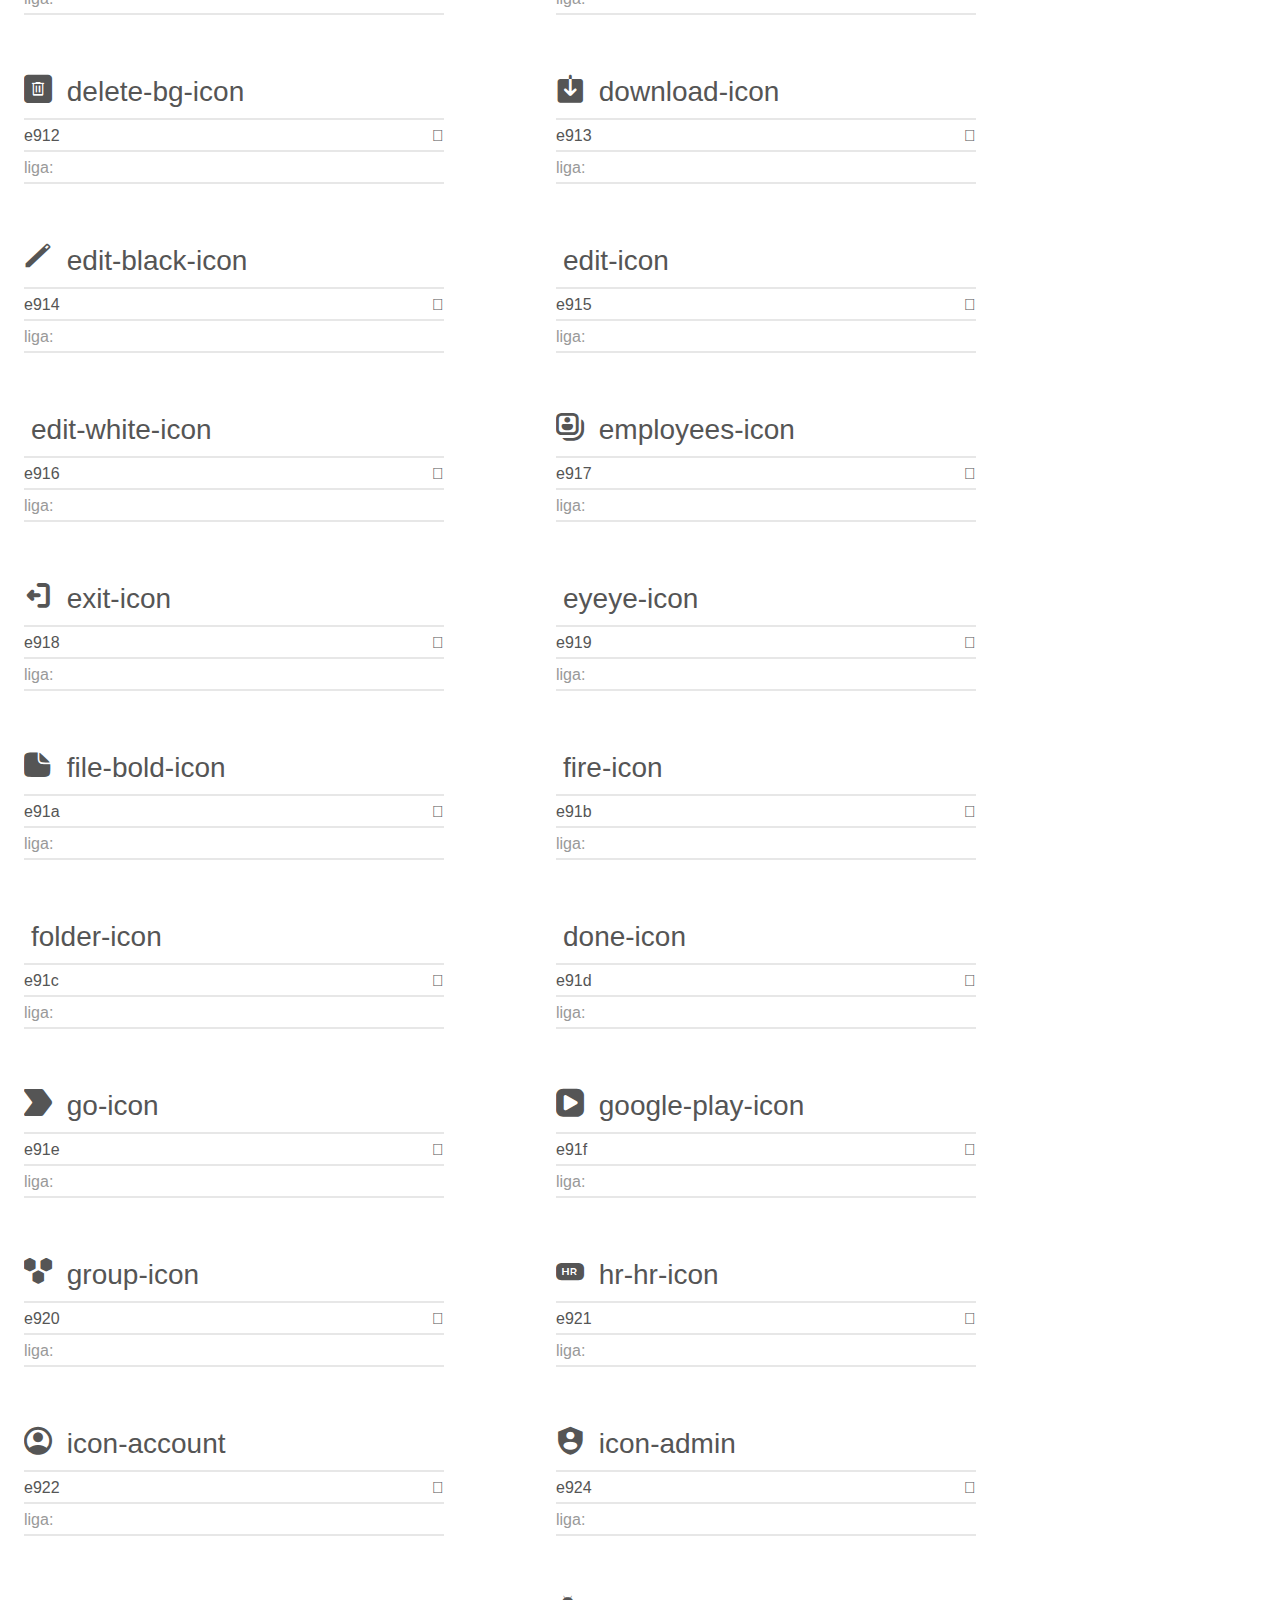
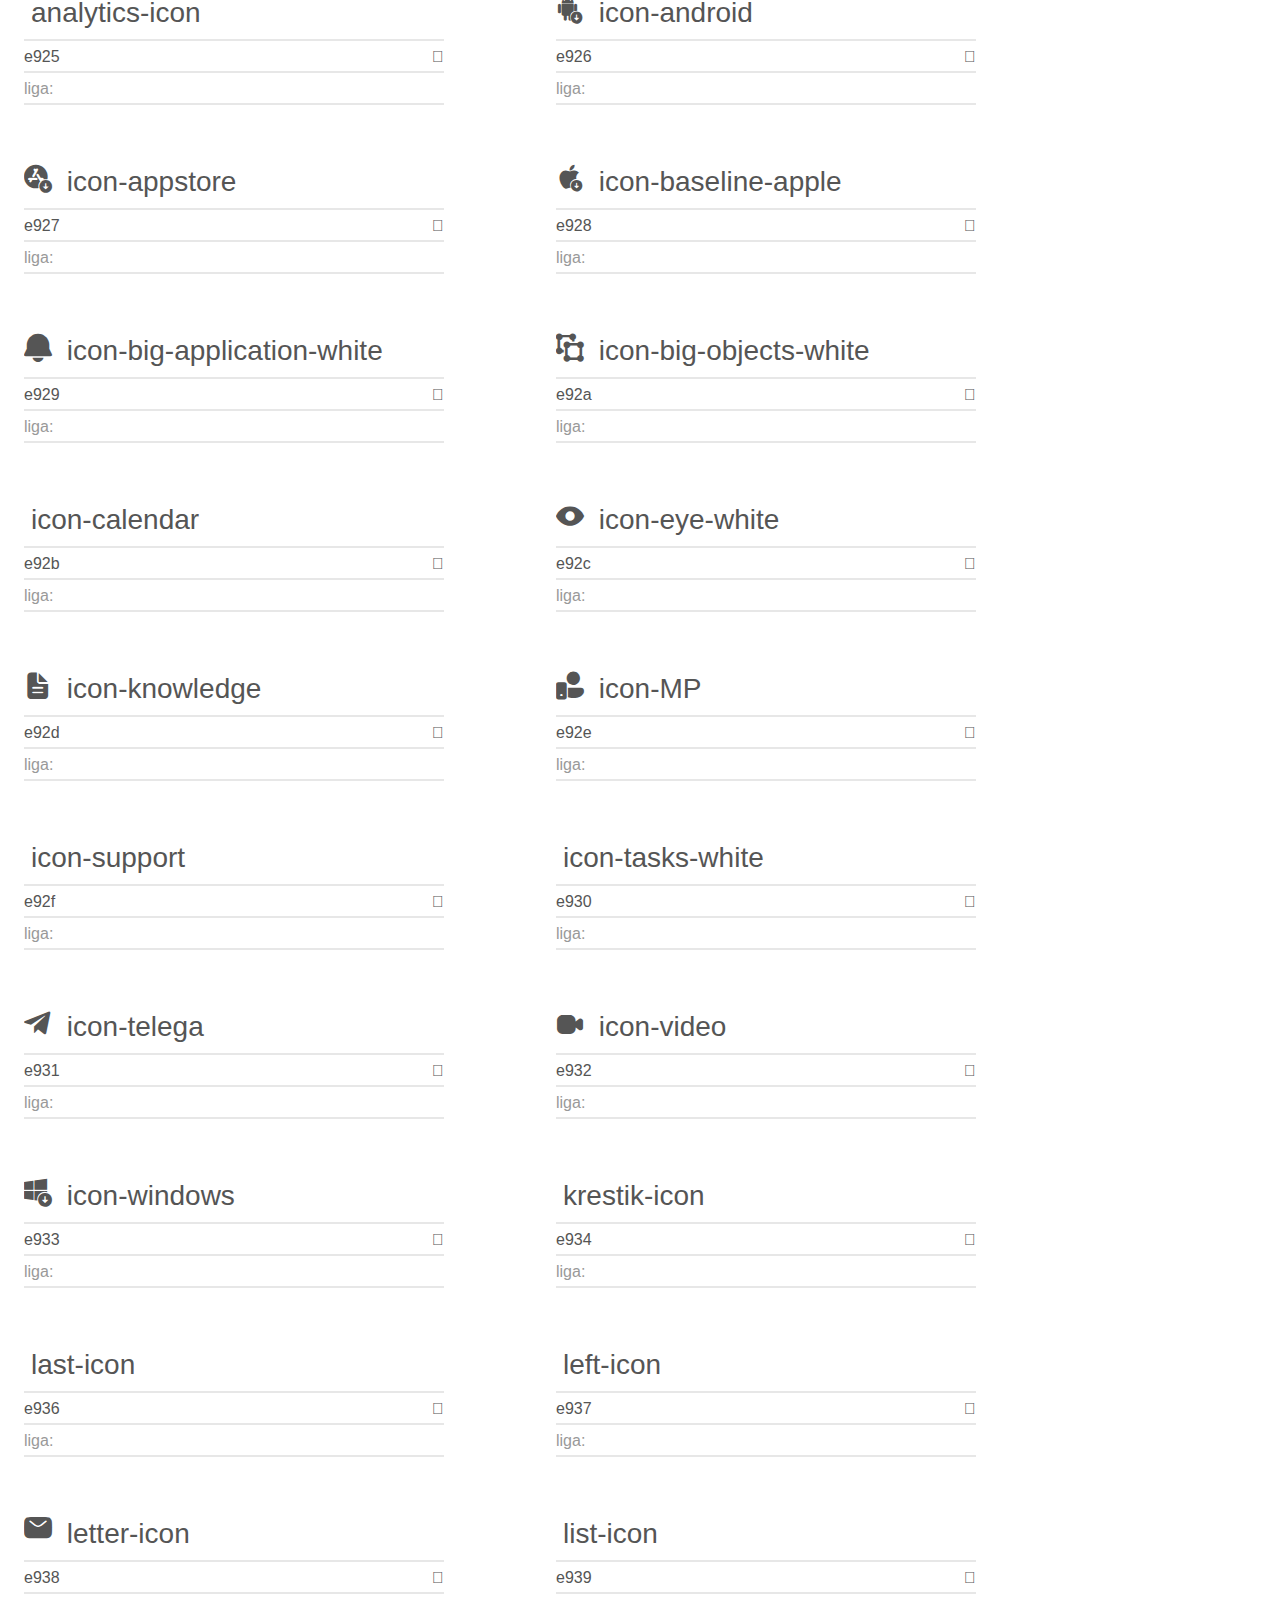
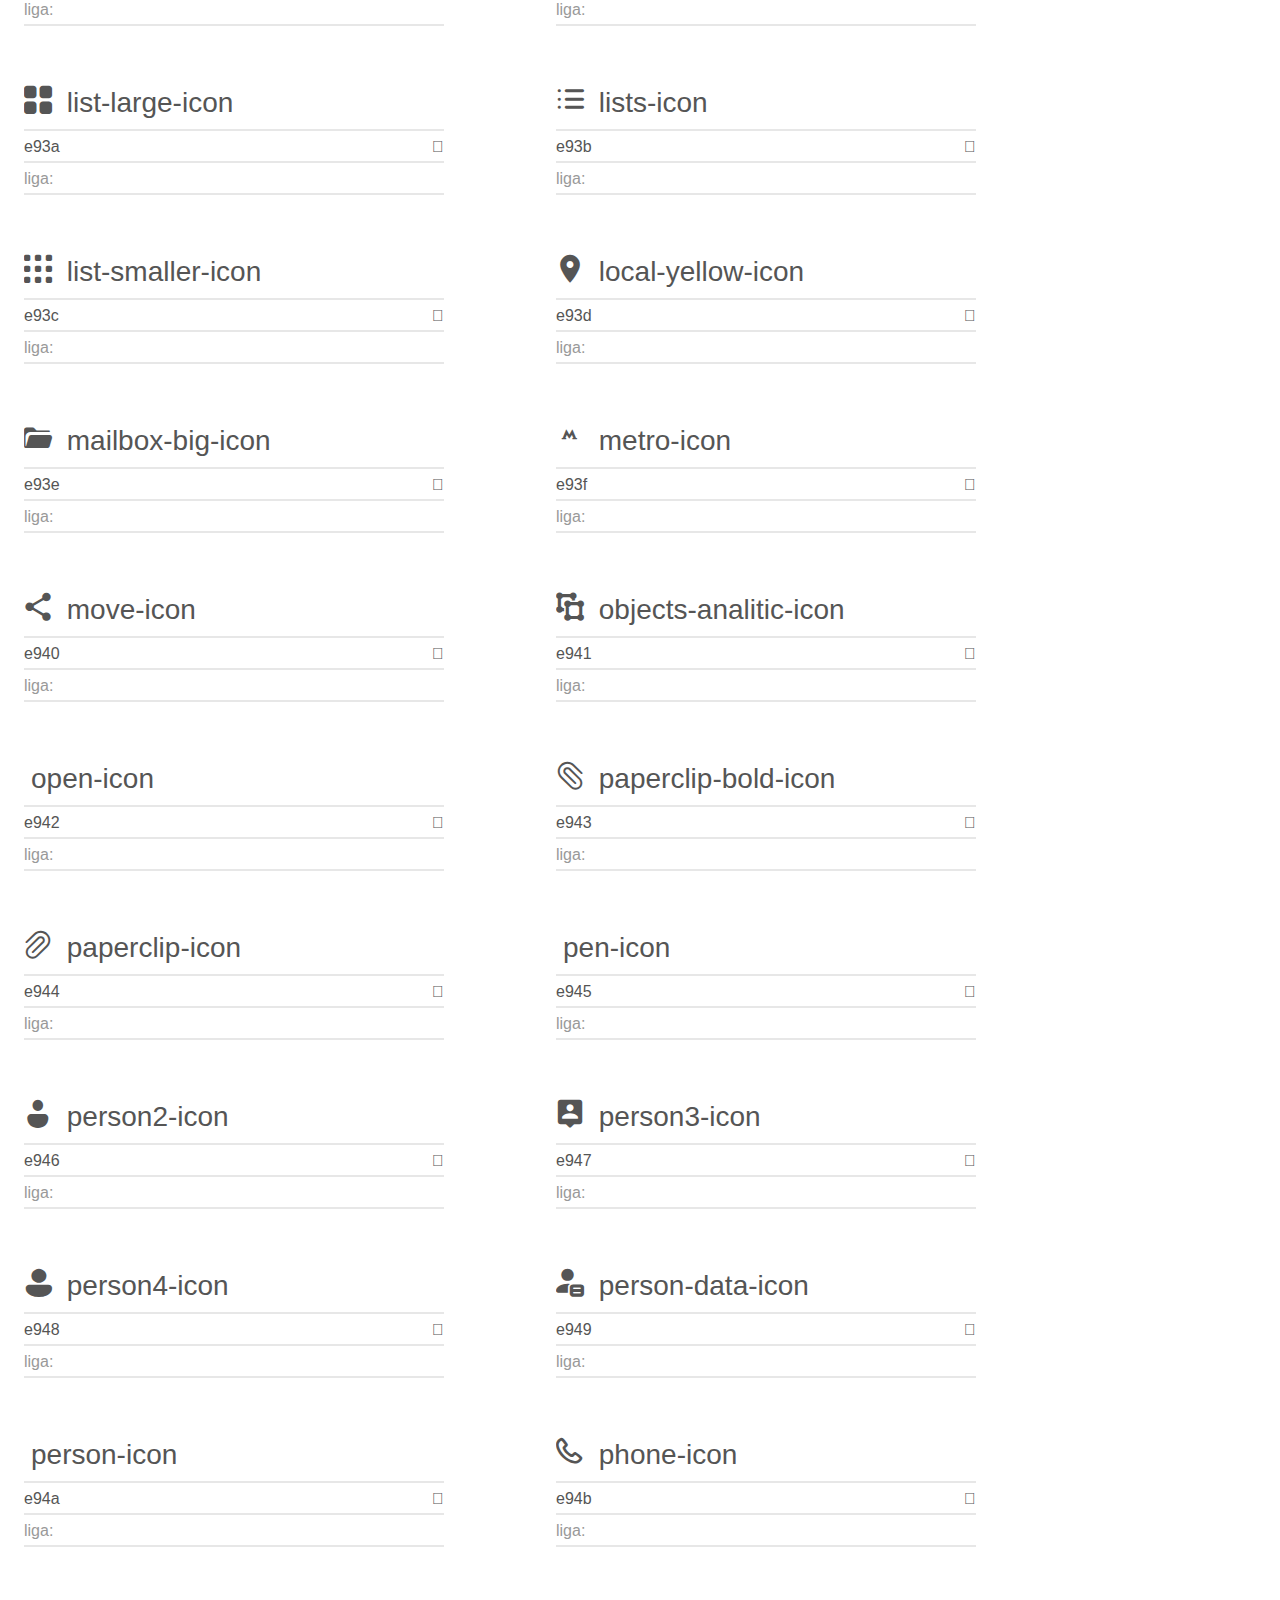
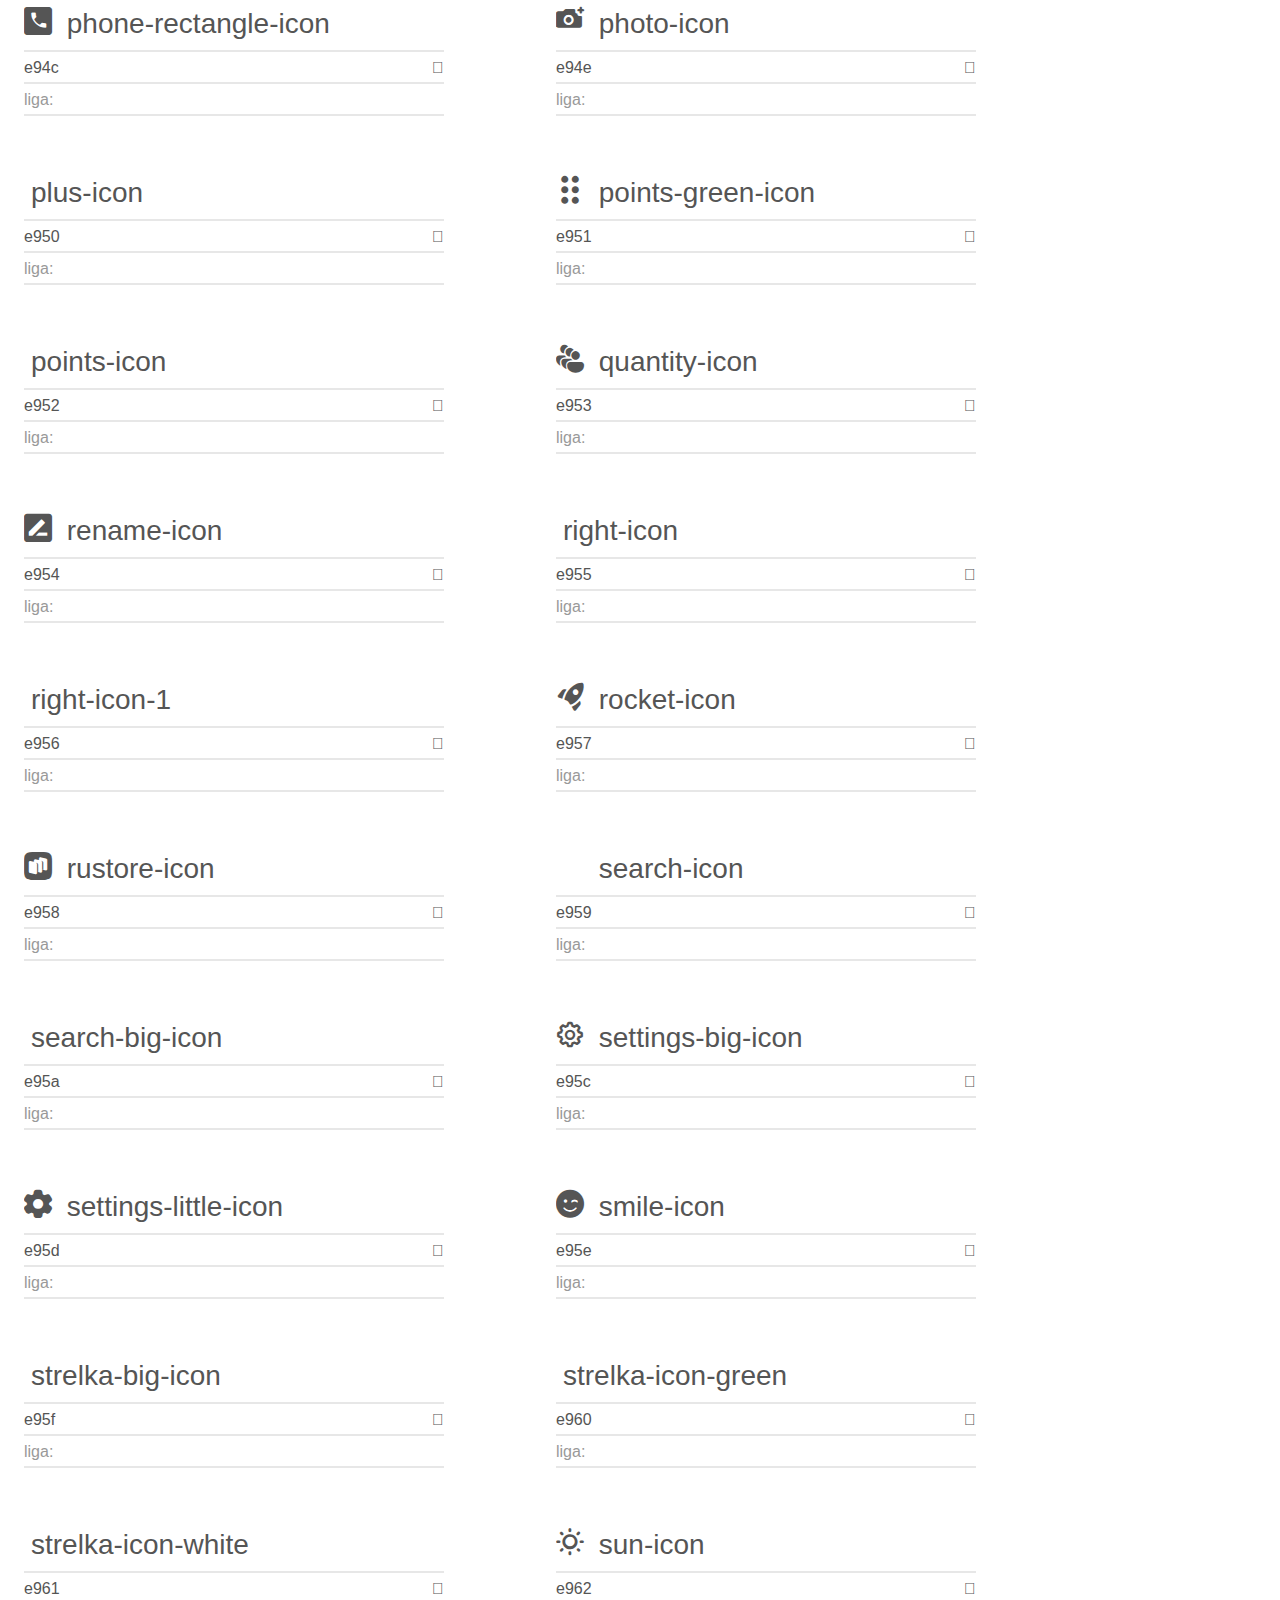
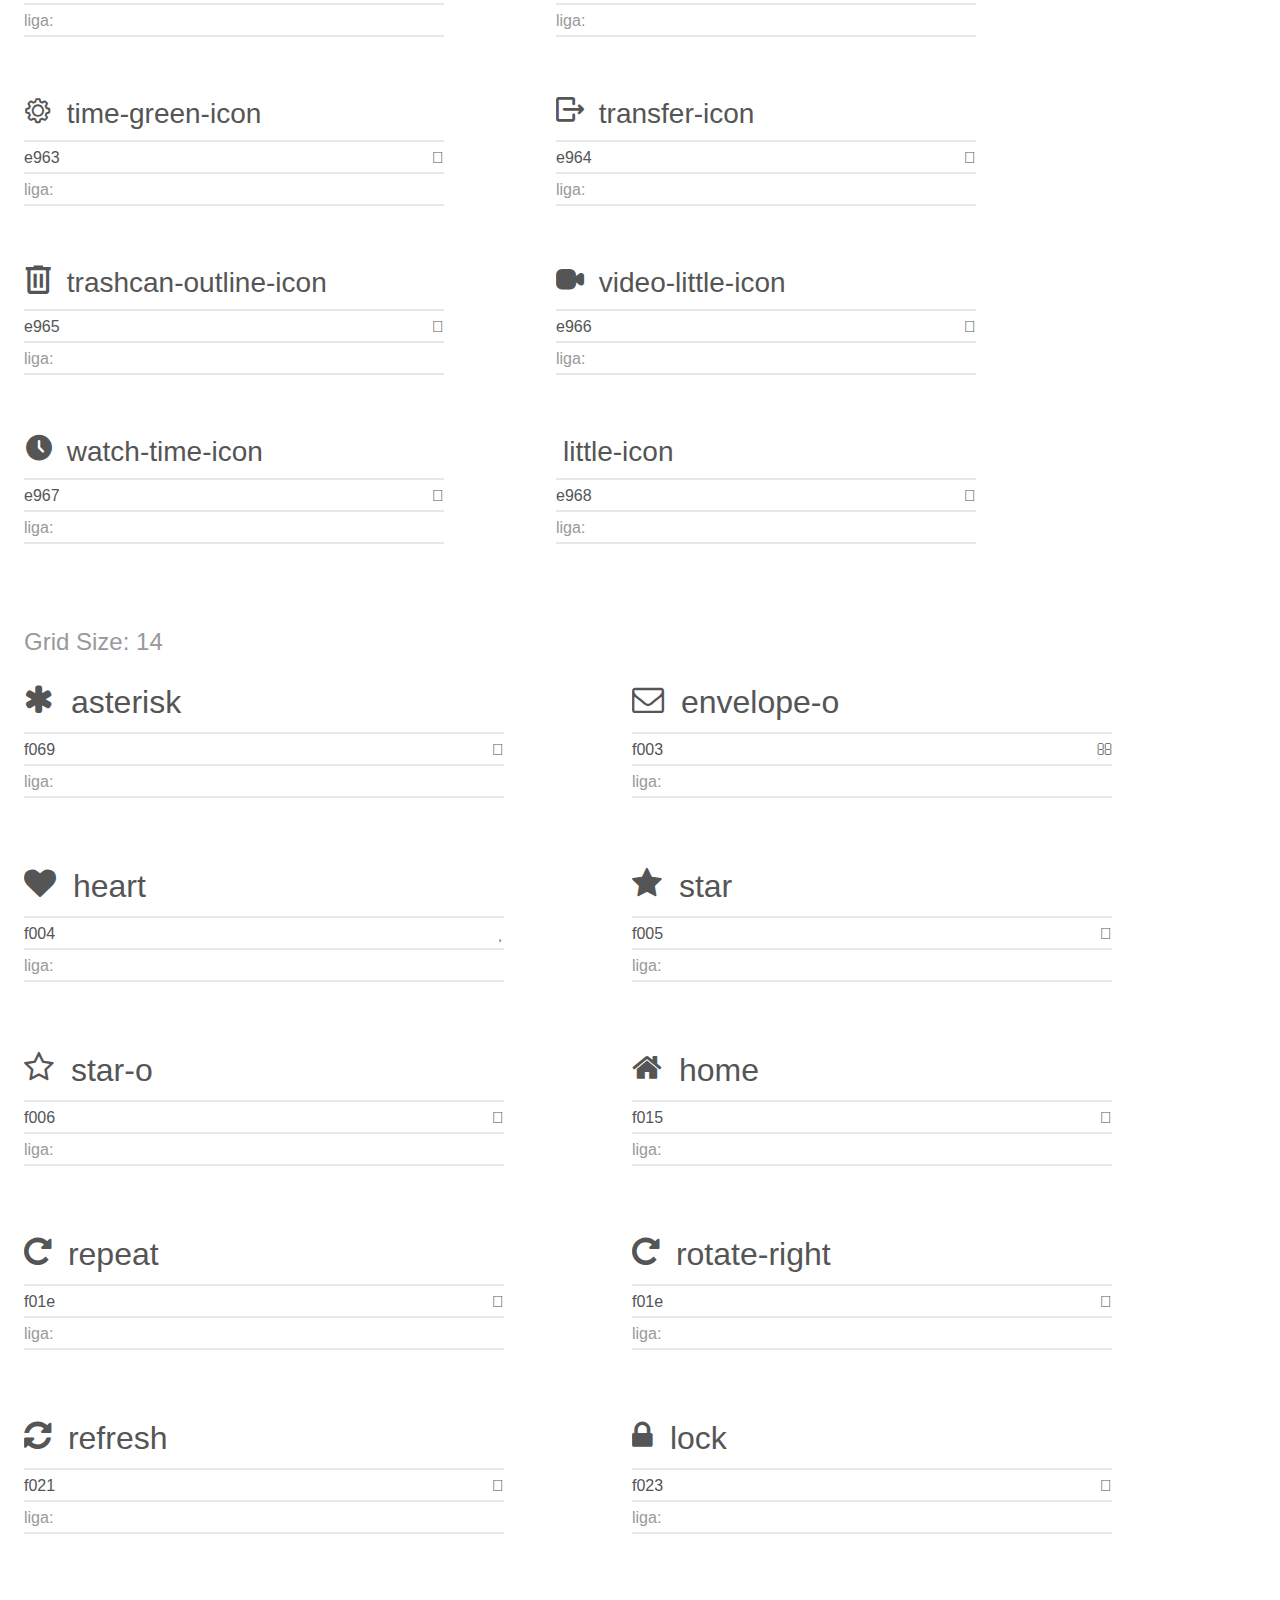
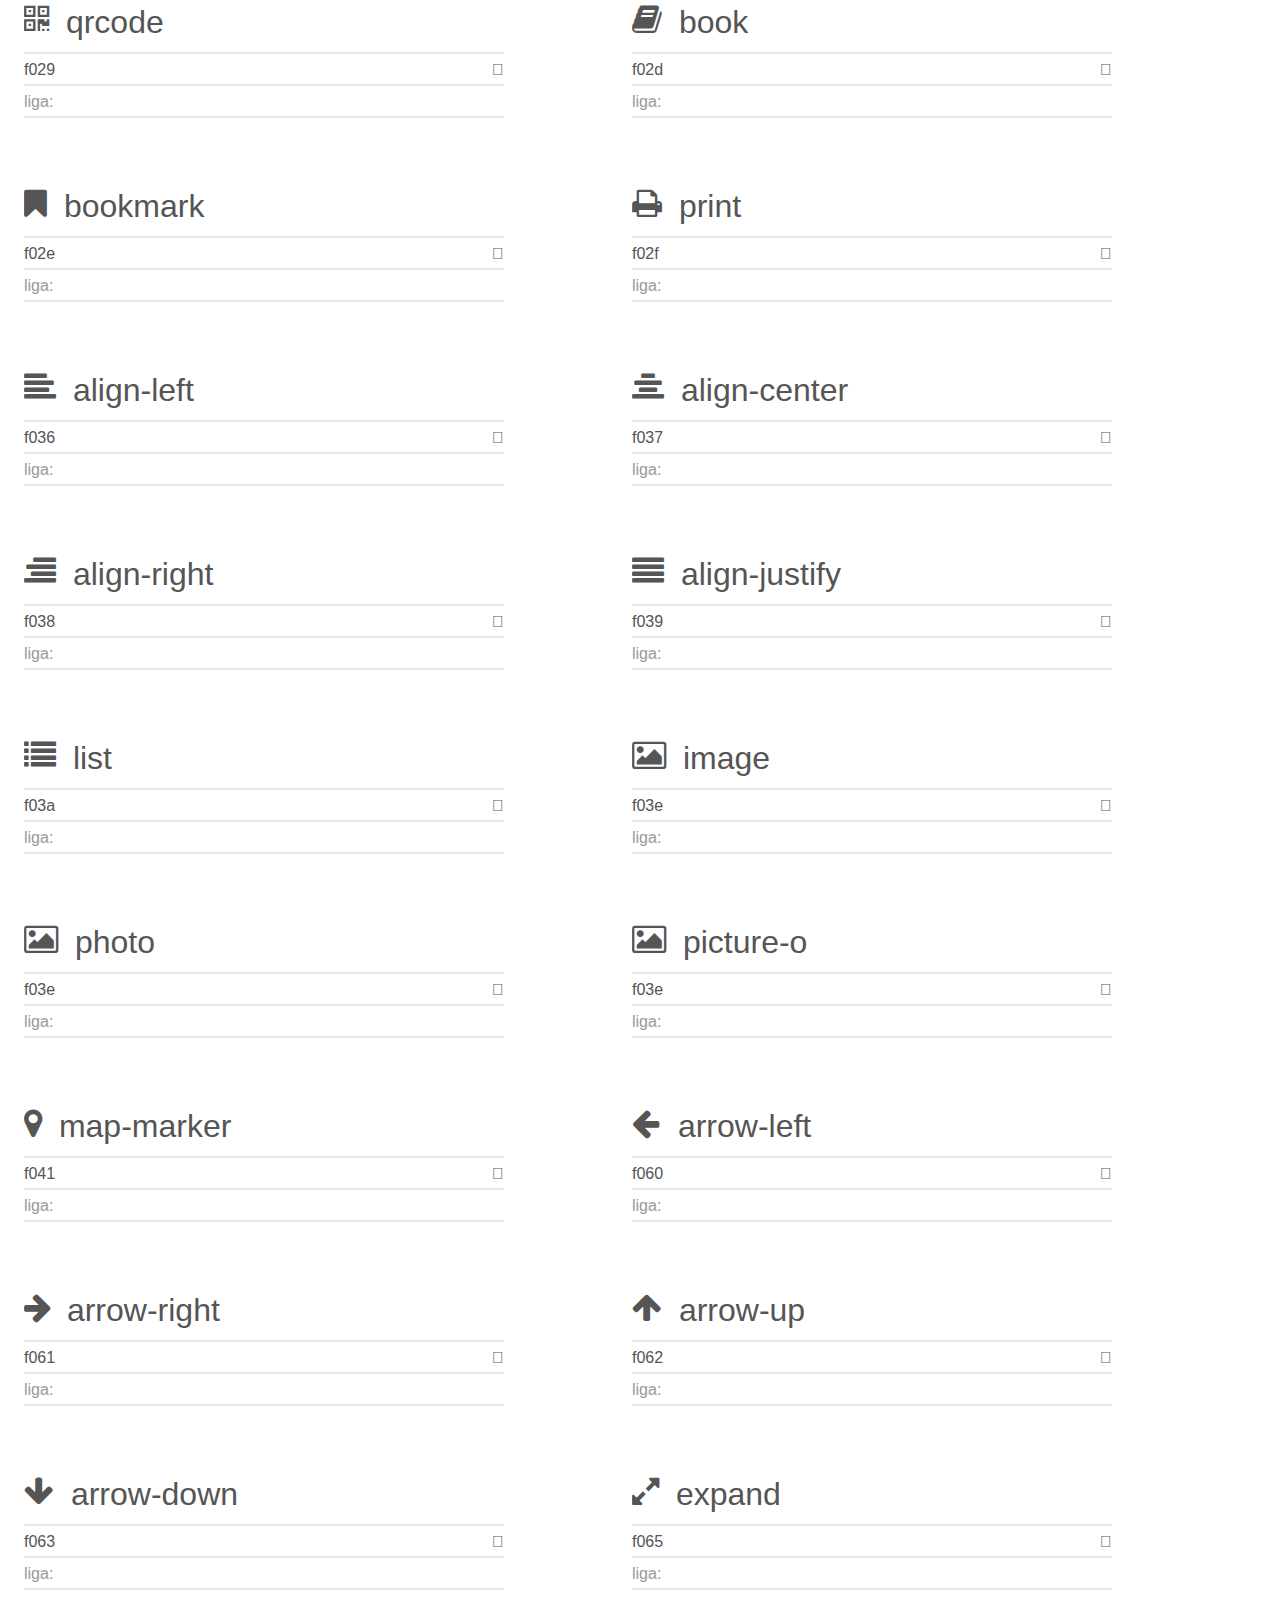
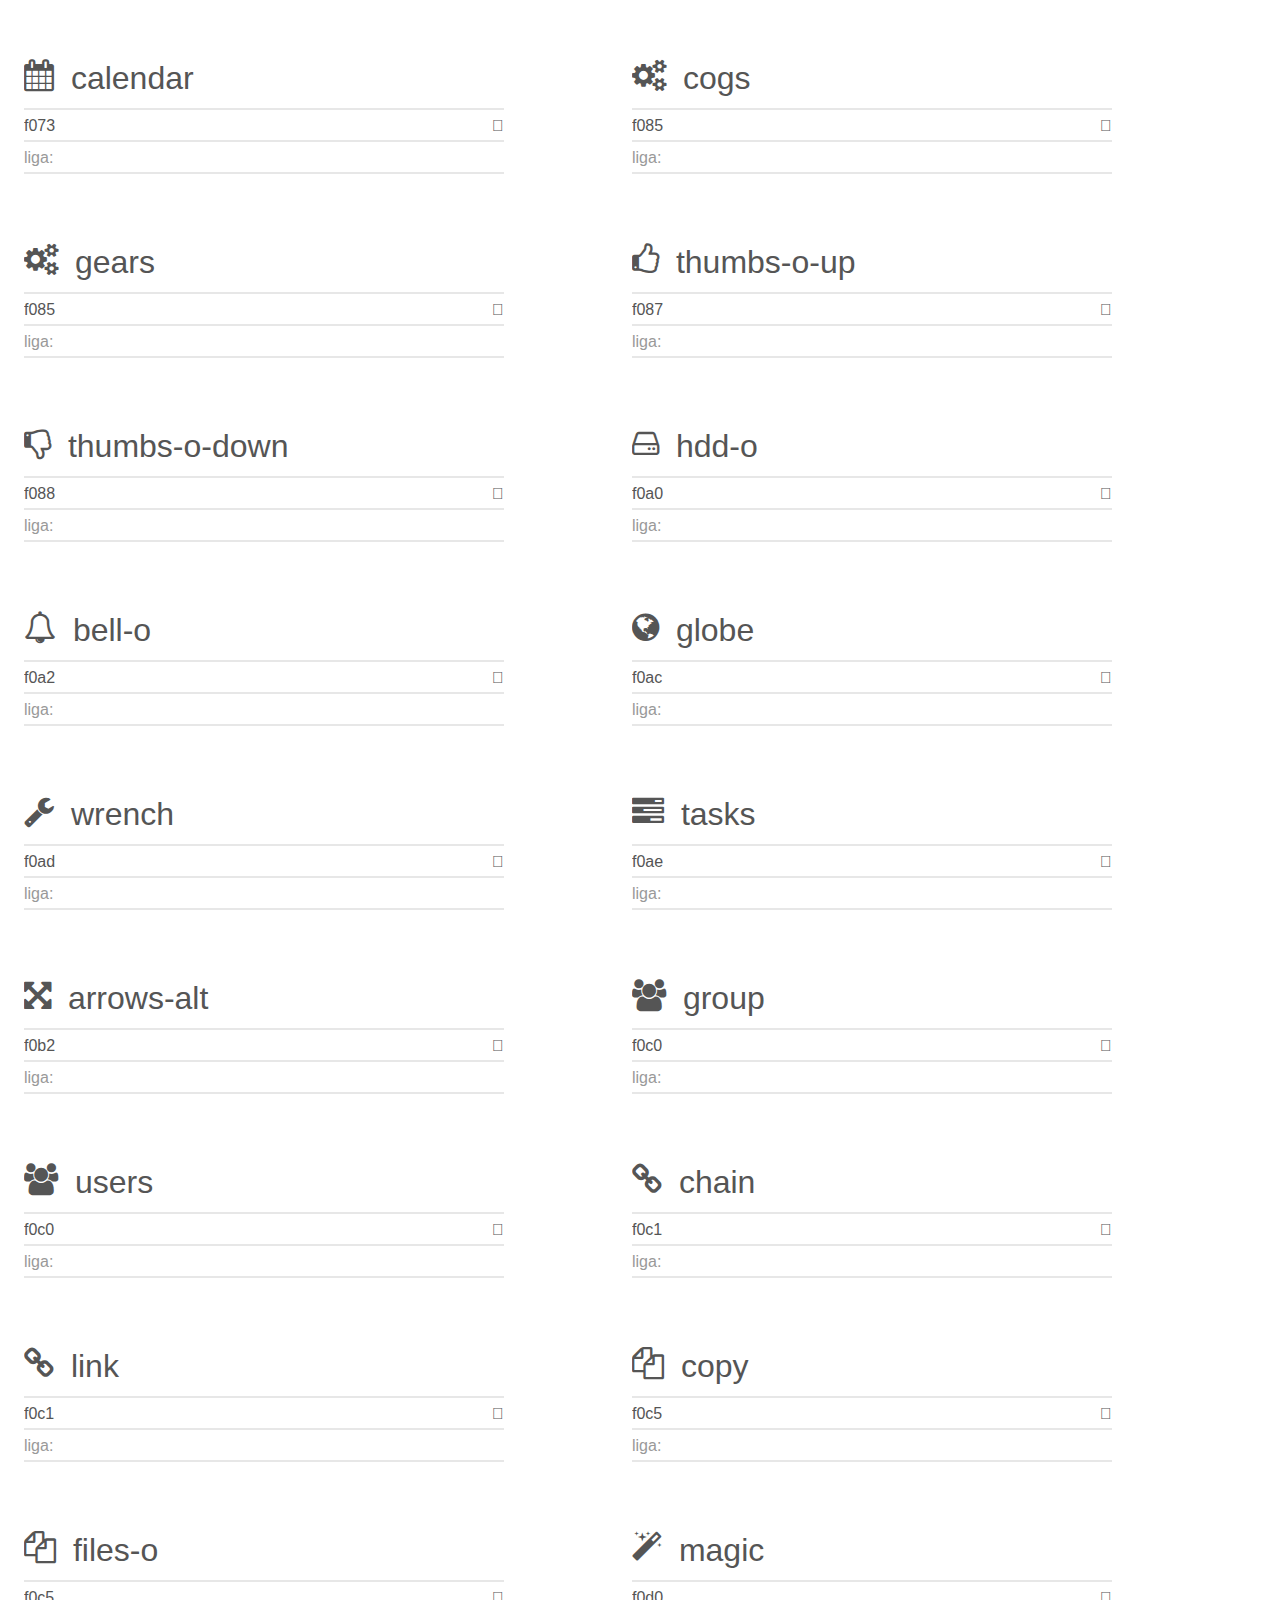
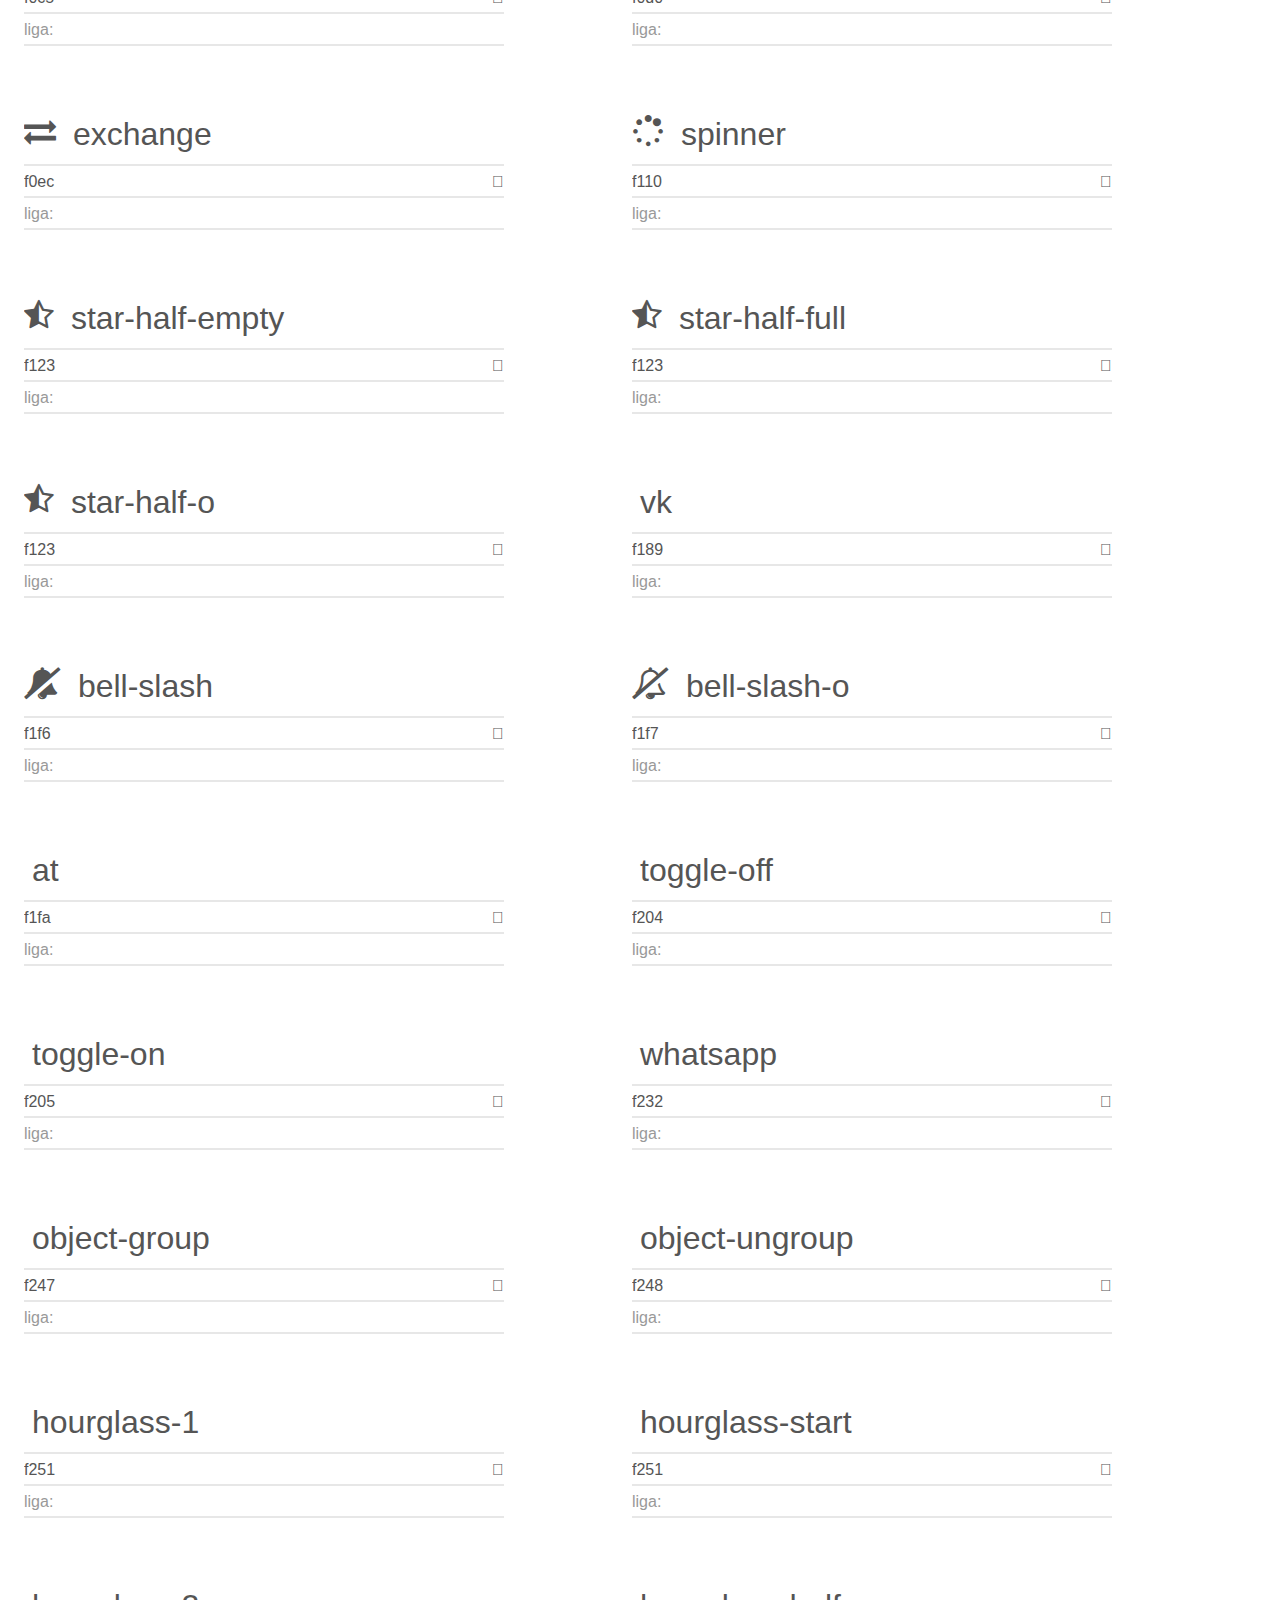
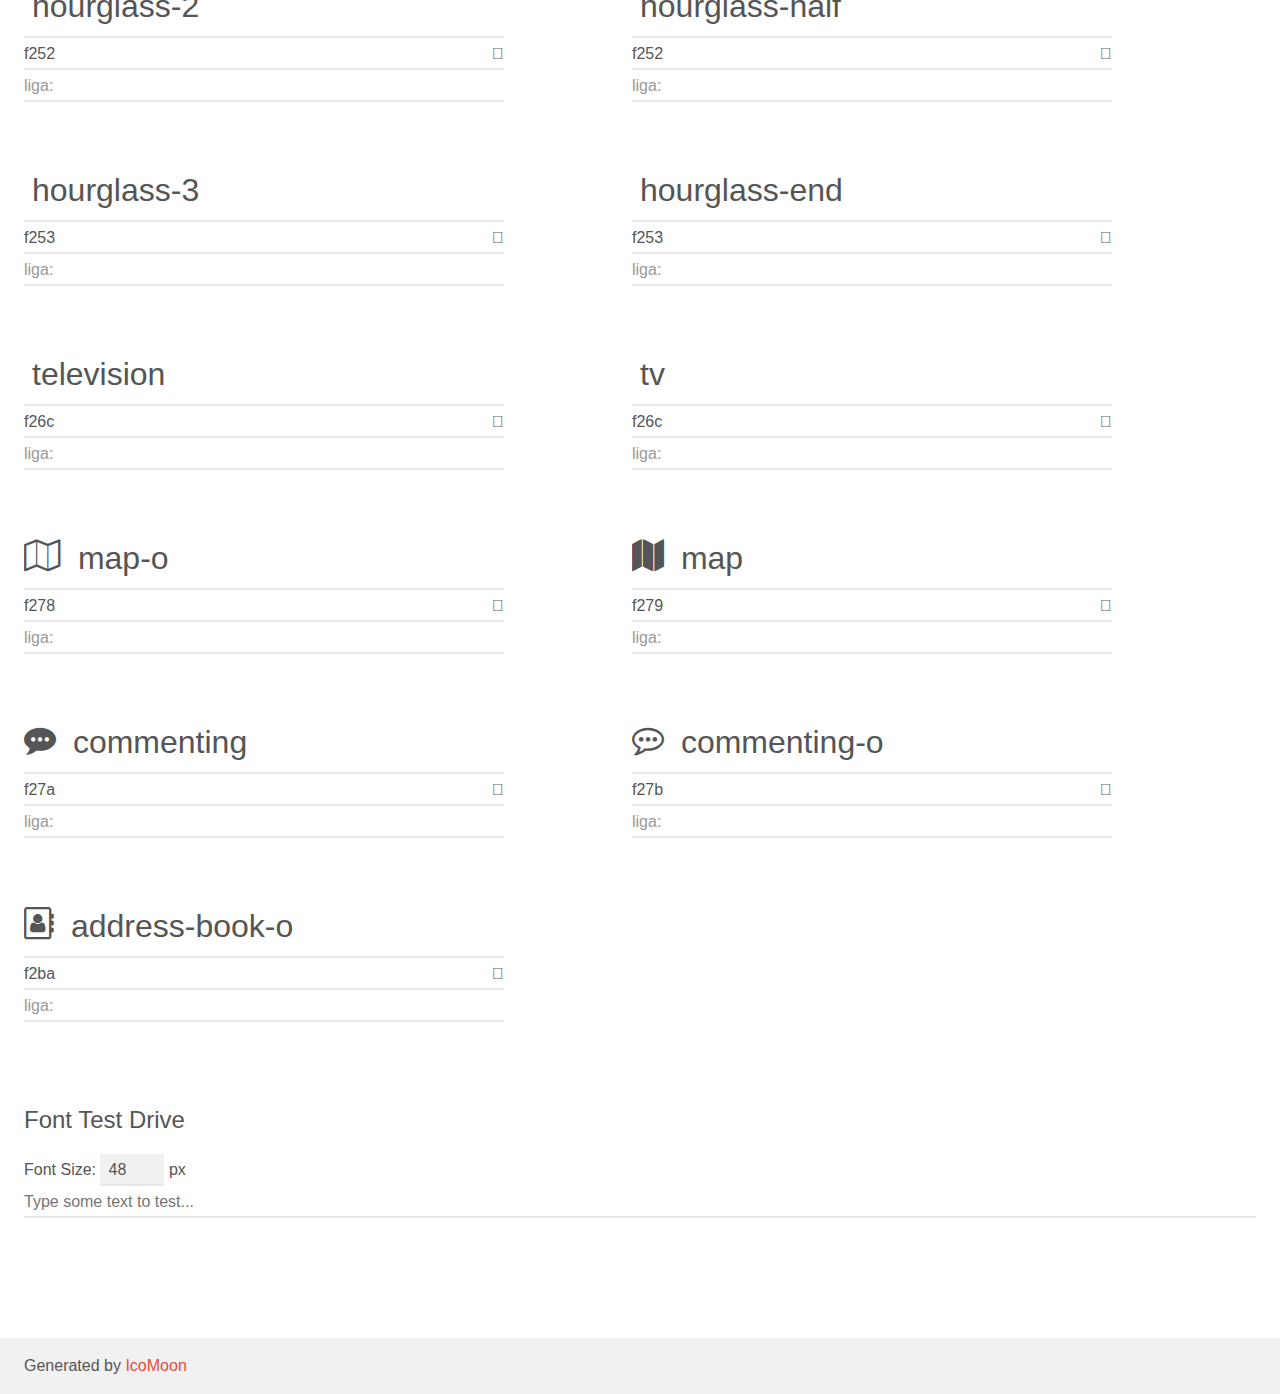
<file: icon/figma icon/crmicon-v2.0/demo.html>
<!doctype html>
<html>
<head>
    <meta charset="utf-8">
    <title>IcoMoon Demo</title>
    <meta name="description" content="An Icon Font Generated By IcoMoon.io">
    <meta name="viewport" content="width=device-width, initial-scale=1">
    <link rel="stylesheet" href="demo-files/demo.css">
    <link rel="stylesheet" href="style.css"></head>
<body>
    <div class="bgc1 clearfix">
        <h1 class="mhmm mvm"><span class="fgc1">Font Name:</span> crmicon <small class="fgc1">(Glyphs:&nbsp;160)</small></h1>
    </div>
    <div class="clearfix mhl ptl">
        <h1 class="mvm mtn fgc1">Grid Size: Unknown</h1>
        <div class="glyph fs1">
            <div class="clearfix bshadow0 pbs">
                <i class="add-button-icon"></i>
                <span class="mls"> add-button-icon</span>
            </div>
            <fieldset class="fs0 size1of1 clearfix hidden-false">
                <input type="text" readonly value="e900" class="unit size1of2" />
                <input type="text" maxlength="1" readonly value="&#xe900;" class="unitRight size1of2 talign-right" />
            </fieldset>
            <div class="fs0 bshadow0 clearfix hidden-false">
                <span class="unit pvs fgc1">liga: </span>
                <input type="text" readonly value="" class="liga unitRight" />
            </div>
        </div>
        <div class="glyph fs1">
            <div class="clearfix bshadow0 pbs">
                <i class="add-icon"></i>
                <span class="mls"> add-icon</span>
            </div>
            <fieldset class="fs0 size1of1 clearfix hidden-false">
                <input type="text" readonly value="e901" class="unit size1of2" />
                <input type="text" maxlength="1" readonly value="&#xe901;" class="unitRight size1of2 talign-right" />
            </fieldset>
            <div class="fs0 bshadow0 clearfix hidden-false">
                <span class="unit pvs fgc1">liga: </span>
                <input type="text" readonly value="" class="liga unitRight" />
            </div>
        </div>
        <div class="glyph fs1">
            <div class="clearfix bshadow0 pbs">
                <i class="apple-icon"></i>
                <span class="mls"> apple-icon</span>
            </div>
            <fieldset class="fs0 size1of1 clearfix hidden-false">
                <input type="text" readonly value="e902" class="unit size1of2" />
                <input type="text" maxlength="1" readonly value="&#xe902;" class="unitRight size1of2 talign-right" />
            </fieldset>
            <div class="fs0 bshadow0 clearfix hidden-false">
                <span class="unit pvs fgc1">liga: </span>
                <input type="text" readonly value="" class="liga unitRight" />
            </div>
        </div>
        <div class="glyph fs1">
            <div class="clearfix bshadow0 pbs">
                <i class="archive-icon"></i>
                <span class="mls"> archive-icon</span>
            </div>
            <fieldset class="fs0 size1of1 clearfix hidden-false">
                <input type="text" readonly value="e903" class="unit size1of2" />
                <input type="text" maxlength="1" readonly value="&#xe903;" class="unitRight size1of2 talign-right" />
            </fieldset>
            <div class="fs0 bshadow0 clearfix hidden-false">
                <span class="unit pvs fgc1">liga: </span>
                <input type="text" readonly value="" class="liga unitRight" />
            </div>
        </div>
        <div class="glyph fs1">
            <div class="clearfix bshadow0 pbs">
                <i class="archiv-icon"></i>
                <span class="mls"> archiv-icon</span>
            </div>
            <fieldset class="fs0 size1of1 clearfix hidden-false">
                <input type="text" readonly value="e904" class="unit size1of2" />
                <input type="text" maxlength="1" readonly value="&#xe904;" class="unitRight size1of2 talign-right" />
            </fieldset>
            <div class="fs0 bshadow0 clearfix hidden-false">
                <span class="unit pvs fgc1">liga: </span>
                <input type="text" readonly value="" class="liga unitRight" />
            </div>
        </div>
        <div class="glyph fs1">
            <div class="clearfix bshadow0 pbs">
                <i class="asterisk-icon"></i>
                <span class="mls"> asterisk-icon</span>
            </div>
            <fieldset class="fs0 size1of1 clearfix hidden-false">
                <input type="text" readonly value="e905" class="unit size1of2" />
                <input type="text" maxlength="1" readonly value="&#xe905;" class="unitRight size1of2 talign-right" />
            </fieldset>
            <div class="fs0 bshadow0 clearfix hidden-false">
                <span class="unit pvs fgc1">liga: </span>
                <input type="text" readonly value="" class="liga unitRight" />
            </div>
        </div>
        <div class="glyph fs1">
            <div class="clearfix bshadow0 pbs">
                <i class="base-icon"></i>
                <span class="mls"> base-icon</span>
            </div>
            <fieldset class="fs0 size1of1 clearfix hidden-false">
                <input type="text" readonly value="e906" class="unit size1of2" />
                <input type="text" maxlength="1" readonly value="&#xe906;" class="unitRight size1of2 talign-right" />
            </fieldset>
            <div class="fs0 bshadow0 clearfix hidden-false">
                <span class="unit pvs fgc1">liga: </span>
                <input type="text" readonly value="" class="liga unitRight" />
            </div>
        </div>
        <div class="glyph fs1">
            <div class="clearfix bshadow0 pbs">
                <i class="block-icon"></i>
                <span class="mls"> block-icon</span>
            </div>
            <fieldset class="fs0 size1of1 clearfix hidden-false">
                <input type="text" readonly value="e907" class="unit size1of2" />
                <input type="text" maxlength="1" readonly value="&#xe907;" class="unitRight size1of2 talign-right" />
            </fieldset>
            <div class="fs0 bshadow0 clearfix hidden-false">
                <span class="unit pvs fgc1">liga: </span>
                <input type="text" readonly value="" class="liga unitRight" />
            </div>
        </div>
        <div class="glyph fs1">
            <div class="clearfix bshadow0 pbs">
                <i class="building-icon"></i>
                <span class="mls"> building-icon</span>
            </div>
            <fieldset class="fs0 size1of1 clearfix hidden-false">
                <input type="text" readonly value="e908" class="unit size1of2" />
                <input type="text" maxlength="1" readonly value="&#xe908;" class="unitRight size1of2 talign-right" />
            </fieldset>
            <div class="fs0 bshadow0 clearfix hidden-false">
                <span class="unit pvs fgc1">liga: </span>
                <input type="text" readonly value="" class="liga unitRight" />
            </div>
        </div>
        <div class="glyph fs1">
            <div class="clearfix bshadow0 pbs">
                <i class="button-icon"></i>
                <span class="mls"> button-icon</span>
            </div>
            <fieldset class="fs0 size1of1 clearfix hidden-false">
                <input type="text" readonly value="e909" class="unit size1of2" />
                <input type="text" maxlength="1" readonly value="&#xe909;" class="unitRight size1of2 talign-right" />
            </fieldset>
            <div class="fs0 bshadow0 clearfix hidden-false">
                <span class="unit pvs fgc1">liga: </span>
                <input type="text" readonly value="" class="liga unitRight" />
            </div>
        </div>
        <div class="glyph fs1">
            <div class="clearfix bshadow0 pbs">
                <i class="calendar-little-icon"></i>
                <span class="mls"> calendar-little-icon</span>
            </div>
            <fieldset class="fs0 size1of1 clearfix hidden-false">
                <input type="text" readonly value="e90a" class="unit size1of2" />
                <input type="text" maxlength="1" readonly value="&#xe90a;" class="unitRight size1of2 talign-right" />
            </fieldset>
            <div class="fs0 bshadow0 clearfix hidden-false">
                <span class="unit pvs fgc1">liga: </span>
                <input type="text" readonly value="" class="liga unitRight" />
            </div>
        </div>
        <div class="glyph fs1">
            <div class="clearfix bshadow0 pbs">
                <i class="castle-icon"></i>
                <span class="mls"> castle-icon</span>
            </div>
            <fieldset class="fs0 size1of1 clearfix hidden-false">
                <input type="text" readonly value="e90b" class="unit size1of2" />
                <input type="text" maxlength="1" readonly value="&#xe90b;" class="unitRight size1of2 talign-right" />
            </fieldset>
            <div class="fs0 bshadow0 clearfix hidden-false">
                <span class="unit pvs fgc1">liga: </span>
                <input type="text" readonly value="" class="liga unitRight" />
            </div>
        </div>
        <div class="glyph fs1">
            <div class="clearfix bshadow0 pbs">
                <i class="copy-icon"></i>
                <span class="mls"> copy-icon</span>
            </div>
            <fieldset class="fs0 size1of1 clearfix hidden-false">
                <input type="text" readonly value="e90c" class="unit size1of2" />
                <input type="text" maxlength="1" readonly value="&#xe90c;" class="unitRight size1of2 talign-right" />
            </fieldset>
            <div class="fs0 bshadow0 clearfix hidden-false">
                <span class="unit pvs fgc1">liga: </span>
                <input type="text" readonly value="" class="liga unitRight" />
            </div>
        </div>
        <div class="glyph fs1">
            <div class="clearfix bshadow0 pbs">
                <i class="cross-icon"></i>
                <span class="mls"> cross-icon</span>
            </div>
            <fieldset class="fs0 size1of1 clearfix hidden-false">
                <input type="text" readonly value="e90d" class="unit size1of2" />
                <input type="text" maxlength="1" readonly value="&#xe90d;" class="unitRight size1of2 talign-right" />
            </fieldset>
            <div class="fs0 bshadow0 clearfix hidden-false">
                <span class="unit pvs fgc1">liga: </span>
                <input type="text" readonly value="" class="liga unitRight" />
            </div>
        </div>
        <div class="glyph fs1">
            <div class="clearfix bshadow0 pbs">
                <i class="cross-little-icon"></i>
                <span class="mls"> cross-little-icon</span>
            </div>
            <fieldset class="fs0 size1of1 clearfix hidden-false">
                <input type="text" readonly value="e90e" class="unit size1of2" />
                <input type="text" maxlength="1" readonly value="&#xe90e;" class="unitRight size1of2 talign-right" />
            </fieldset>
            <div class="fs0 bshadow0 clearfix hidden-false">
                <span class="unit pvs fgc1">liga: </span>
                <input type="text" readonly value="" class="liga unitRight" />
            </div>
        </div>
        <div class="glyph fs1">
            <div class="clearfix bshadow0 pbs">
                <i class="data-icon"></i>
                <span class="mls"> data-icon</span>
            </div>
            <fieldset class="fs0 size1of1 clearfix hidden-false">
                <input type="text" readonly value="e90f" class="unit size1of2" />
                <input type="text" maxlength="1" readonly value="&#xe90f;" class="unitRight size1of2 talign-right" />
            </fieldset>
            <div class="fs0 bshadow0 clearfix hidden-false">
                <span class="unit pvs fgc1">liga: </span>
                <input type="text" readonly value="" class="liga unitRight" />
            </div>
        </div>
        <div class="glyph fs1">
            <div class="clearfix bshadow0 pbs">
                <i class="delete-little-icon"></i>
                <span class="mls"> delete-little-icon</span>
            </div>
            <fieldset class="fs0 size1of1 clearfix hidden-false">
                <input type="text" readonly value="e910" class="unit size1of2" />
                <input type="text" maxlength="1" readonly value="&#xe910;" class="unitRight size1of2 talign-right" />
            </fieldset>
            <div class="fs0 bshadow0 clearfix hidden-false">
                <span class="unit pvs fgc1">liga: </span>
                <input type="text" readonly value="" class="liga unitRight" />
            </div>
        </div>
        <div class="glyph fs1">
            <div class="clearfix bshadow0 pbs">
                <i class="delete-phon-icon"></i>
                <span class="mls"> delete-phon-icon</span>
            </div>
            <fieldset class="fs0 size1of1 clearfix hidden-false">
                <input type="text" readonly value="e911" class="unit size1of2" />
                <input type="text" maxlength="1" readonly value="&#xe911;" class="unitRight size1of2 talign-right" />
            </fieldset>
            <div class="fs0 bshadow0 clearfix hidden-false">
                <span class="unit pvs fgc1">liga: </span>
                <input type="text" readonly value="" class="liga unitRight" />
            </div>
        </div>
        <div class="glyph fs1">
            <div class="clearfix bshadow0 pbs">
                <i class="delete-bg-icon"></i>
                <span class="mls"> delete-bg-icon</span>
            </div>
            <fieldset class="fs0 size1of1 clearfix hidden-false">
                <input type="text" readonly value="e912" class="unit size1of2" />
                <input type="text" maxlength="1" readonly value="&#xe912;" class="unitRight size1of2 talign-right" />
            </fieldset>
            <div class="fs0 bshadow0 clearfix hidden-false">
                <span class="unit pvs fgc1">liga: </span>
                <input type="text" readonly value="" class="liga unitRight" />
            </div>
        </div>
        <div class="glyph fs1">
            <div class="clearfix bshadow0 pbs">
                <i class="download-icon"></i>
                <span class="mls"> download-icon</span>
            </div>
            <fieldset class="fs0 size1of1 clearfix hidden-false">
                <input type="text" readonly value="e913" class="unit size1of2" />
                <input type="text" maxlength="1" readonly value="&#xe913;" class="unitRight size1of2 talign-right" />
            </fieldset>
            <div class="fs0 bshadow0 clearfix hidden-false">
                <span class="unit pvs fgc1">liga: </span>
                <input type="text" readonly value="" class="liga unitRight" />
            </div>
        </div>
        <div class="glyph fs1">
            <div class="clearfix bshadow0 pbs">
                <i class="edit-black-icon"></i>
                <span class="mls"> edit-black-icon</span>
            </div>
            <fieldset class="fs0 size1of1 clearfix hidden-false">
                <input type="text" readonly value="e914" class="unit size1of2" />
                <input type="text" maxlength="1" readonly value="&#xe914;" class="unitRight size1of2 talign-right" />
            </fieldset>
            <div class="fs0 bshadow0 clearfix hidden-false">
                <span class="unit pvs fgc1">liga: </span>
                <input type="text" readonly value="" class="liga unitRight" />
            </div>
        </div>
        <div class="glyph fs1">
            <div class="clearfix bshadow0 pbs">
                <i class="edit-icon"></i>
                <span class="mls"> edit-icon</span>
            </div>
            <fieldset class="fs0 size1of1 clearfix hidden-false">
                <input type="text" readonly value="e915" class="unit size1of2" />
                <input type="text" maxlength="1" readonly value="&#xe915;" class="unitRight size1of2 talign-right" />
            </fieldset>
            <div class="fs0 bshadow0 clearfix hidden-false">
                <span class="unit pvs fgc1">liga: </span>
                <input type="text" readonly value="" class="liga unitRight" />
            </div>
        </div>
        <div class="glyph fs1">
            <div class="clearfix bshadow0 pbs">
                <i class="edit-white-icon"></i>
                <span class="mls"> edit-white-icon</span>
            </div>
            <fieldset class="fs0 size1of1 clearfix hidden-false">
                <input type="text" readonly value="e916" class="unit size1of2" />
                <input type="text" maxlength="1" readonly value="&#xe916;" class="unitRight size1of2 talign-right" />
            </fieldset>
            <div class="fs0 bshadow0 clearfix hidden-false">
                <span class="unit pvs fgc1">liga: </span>
                <input type="text" readonly value="" class="liga unitRight" />
            </div>
        </div>
        <div class="glyph fs1">
            <div class="clearfix bshadow0 pbs">
                <i class="employees-icon"></i>
                <span class="mls"> employees-icon</span>
            </div>
            <fieldset class="fs0 size1of1 clearfix hidden-false">
                <input type="text" readonly value="e917" class="unit size1of2" />
                <input type="text" maxlength="1" readonly value="&#xe917;" class="unitRight size1of2 talign-right" />
            </fieldset>
            <div class="fs0 bshadow0 clearfix hidden-false">
                <span class="unit pvs fgc1">liga: </span>
                <input type="text" readonly value="" class="liga unitRight" />
            </div>
        </div>
        <div class="glyph fs1">
            <div class="clearfix bshadow0 pbs">
                <i class="exit-icon"></i>
                <span class="mls"> exit-icon</span>
            </div>
            <fieldset class="fs0 size1of1 clearfix hidden-false">
                <input type="text" readonly value="e918" class="unit size1of2" />
                <input type="text" maxlength="1" readonly value="&#xe918;" class="unitRight size1of2 talign-right" />
            </fieldset>
            <div class="fs0 bshadow0 clearfix hidden-false">
                <span class="unit pvs fgc1">liga: </span>
                <input type="text" readonly value="" class="liga unitRight" />
            </div>
        </div>
        <div class="glyph fs1">
            <div class="clearfix bshadow0 pbs">
                <i class="eyeye-icon"></i>
                <span class="mls"> eyeye-icon</span>
            </div>
            <fieldset class="fs0 size1of1 clearfix hidden-false">
                <input type="text" readonly value="e919" class="unit size1of2" />
                <input type="text" maxlength="1" readonly value="&#xe919;" class="unitRight size1of2 talign-right" />
            </fieldset>
            <div class="fs0 bshadow0 clearfix hidden-false">
                <span class="unit pvs fgc1">liga: </span>
                <input type="text" readonly value="" class="liga unitRight" />
            </div>
        </div>
        <div class="glyph fs1">
            <div class="clearfix bshadow0 pbs">
                <i class="file-bold-icon"></i>
                <span class="mls"> file-bold-icon</span>
            </div>
            <fieldset class="fs0 size1of1 clearfix hidden-false">
                <input type="text" readonly value="e91a" class="unit size1of2" />
                <input type="text" maxlength="1" readonly value="&#xe91a;" class="unitRight size1of2 talign-right" />
            </fieldset>
            <div class="fs0 bshadow0 clearfix hidden-false">
                <span class="unit pvs fgc1">liga: </span>
                <input type="text" readonly value="" class="liga unitRight" />
            </div>
        </div>
        <div class="glyph fs1">
            <div class="clearfix bshadow0 pbs">
                <i class="fire-icon"></i>
                <span class="mls"> fire-icon</span>
            </div>
            <fieldset class="fs0 size1of1 clearfix hidden-false">
                <input type="text" readonly value="e91b" class="unit size1of2" />
                <input type="text" maxlength="1" readonly value="&#xe91b;" class="unitRight size1of2 talign-right" />
            </fieldset>
            <div class="fs0 bshadow0 clearfix hidden-false">
                <span class="unit pvs fgc1">liga: </span>
                <input type="text" readonly value="" class="liga unitRight" />
            </div>
        </div>
        <div class="glyph fs1">
            <div class="clearfix bshadow0 pbs">
                <i class="folder-icon"></i>
                <span class="mls"> folder-icon</span>
            </div>
            <fieldset class="fs0 size1of1 clearfix hidden-false">
                <input type="text" readonly value="e91c" class="unit size1of2" />
                <input type="text" maxlength="1" readonly value="&#xe91c;" class="unitRight size1of2 talign-right" />
            </fieldset>
            <div class="fs0 bshadow0 clearfix hidden-false">
                <span class="unit pvs fgc1">liga: </span>
                <input type="text" readonly value="" class="liga unitRight" />
            </div>
        </div>
        <div class="glyph fs1">
            <div class="clearfix bshadow0 pbs">
                <i class="done-icon"></i>
                <span class="mls"> done-icon</span>
            </div>
            <fieldset class="fs0 size1of1 clearfix hidden-false">
                <input type="text" readonly value="e91d" class="unit size1of2" />
                <input type="text" maxlength="1" readonly value="&#xe91d;" class="unitRight size1of2 talign-right" />
            </fieldset>
            <div class="fs0 bshadow0 clearfix hidden-false">
                <span class="unit pvs fgc1">liga: </span>
                <input type="text" readonly value="" class="liga unitRight" />
            </div>
        </div>
        <div class="glyph fs1">
            <div class="clearfix bshadow0 pbs">
                <i class="go-icon"></i>
                <span class="mls"> go-icon</span>
            </div>
            <fieldset class="fs0 size1of1 clearfix hidden-false">
                <input type="text" readonly value="e91e" class="unit size1of2" />
                <input type="text" maxlength="1" readonly value="&#xe91e;" class="unitRight size1of2 talign-right" />
            </fieldset>
            <div class="fs0 bshadow0 clearfix hidden-false">
                <span class="unit pvs fgc1">liga: </span>
                <input type="text" readonly value="" class="liga unitRight" />
            </div>
        </div>
        <div class="glyph fs1">
            <div class="clearfix bshadow0 pbs">
                <i class="google-play-icon"></i>
                <span class="mls"> google-play-icon</span>
            </div>
            <fieldset class="fs0 size1of1 clearfix hidden-false">
                <input type="text" readonly value="e91f" class="unit size1of2" />
                <input type="text" maxlength="1" readonly value="&#xe91f;" class="unitRight size1of2 talign-right" />
            </fieldset>
            <div class="fs0 bshadow0 clearfix hidden-false">
                <span class="unit pvs fgc1">liga: </span>
                <input type="text" readonly value="" class="liga unitRight" />
            </div>
        </div>
        <div class="glyph fs1">
            <div class="clearfix bshadow0 pbs">
                <i class="group-icon"></i>
                <span class="mls"> group-icon</span>
            </div>
            <fieldset class="fs0 size1of1 clearfix hidden-false">
                <input type="text" readonly value="e920" class="unit size1of2" />
                <input type="text" maxlength="1" readonly value="&#xe920;" class="unitRight size1of2 talign-right" />
            </fieldset>
            <div class="fs0 bshadow0 clearfix hidden-false">
                <span class="unit pvs fgc1">liga: </span>
                <input type="text" readonly value="" class="liga unitRight" />
            </div>
        </div>
        <div class="glyph fs1">
            <div class="clearfix bshadow0 pbs">
                <i class="hr-hr-icon"></i>
                <span class="mls"> hr-hr-icon</span>
            </div>
            <fieldset class="fs0 size1of1 clearfix hidden-false">
                <input type="text" readonly value="e921" class="unit size1of2" />
                <input type="text" maxlength="1" readonly value="&#xe921;" class="unitRight size1of2 talign-right" />
            </fieldset>
            <div class="fs0 bshadow0 clearfix hidden-false">
                <span class="unit pvs fgc1">liga: </span>
                <input type="text" readonly value="" class="liga unitRight" />
            </div>
        </div>
        <div class="glyph fs1">
            <div class="clearfix bshadow0 pbs">
                <i class="icon-account"></i>
                <span class="mls"> icon-account</span>
            </div>
            <fieldset class="fs0 size1of1 clearfix hidden-false">
                <input type="text" readonly value="e922" class="unit size1of2" />
                <input type="text" maxlength="1" readonly value="&#xe922;" class="unitRight size1of2 talign-right" />
            </fieldset>
            <div class="fs0 bshadow0 clearfix hidden-false">
                <span class="unit pvs fgc1">liga: </span>
                <input type="text" readonly value="" class="liga unitRight" />
            </div>
        </div>
        <div class="glyph fs1">
            <div class="clearfix bshadow0 pbs">
                <i class="icon-admin"></i>
                <span class="mls"> icon-admin</span>
            </div>
            <fieldset class="fs0 size1of1 clearfix hidden-false">
                <input type="text" readonly value="e924" class="unit size1of2" />
                <input type="text" maxlength="1" readonly value="&#xe924;" class="unitRight size1of2 talign-right" />
            </fieldset>
            <div class="fs0 bshadow0 clearfix hidden-false">
                <span class="unit pvs fgc1">liga: </span>
                <input type="text" readonly value="" class="liga unitRight" />
            </div>
        </div>
        <div class="glyph fs1">
            <div class="clearfix bshadow0 pbs">
                <i class="analytics-icon"></i>
                <span class="mls"> analytics-icon</span>
            </div>
            <fieldset class="fs0 size1of1 clearfix hidden-false">
                <input type="text" readonly value="e925" class="unit size1of2" />
                <input type="text" maxlength="1" readonly value="&#xe925;" class="unitRight size1of2 talign-right" />
            </fieldset>
            <div class="fs0 bshadow0 clearfix hidden-false">
                <span class="unit pvs fgc1">liga: </span>
                <input type="text" readonly value="" class="liga unitRight" />
            </div>
        </div>
        <div class="glyph fs1">
            <div class="clearfix bshadow0 pbs">
                <i class="icon-android"></i>
                <span class="mls"> icon-android</span>
            </div>
            <fieldset class="fs0 size1of1 clearfix hidden-false">
                <input type="text" readonly value="e926" class="unit size1of2" />
                <input type="text" maxlength="1" readonly value="&#xe926;" class="unitRight size1of2 talign-right" />
            </fieldset>
            <div class="fs0 bshadow0 clearfix hidden-false">
                <span class="unit pvs fgc1">liga: </span>
                <input type="text" readonly value="" class="liga unitRight" />
            </div>
        </div>
        <div class="glyph fs1">
            <div class="clearfix bshadow0 pbs">
                <i class="icon-appstore"></i>
                <span class="mls"> icon-appstore</span>
            </div>
            <fieldset class="fs0 size1of1 clearfix hidden-false">
                <input type="text" readonly value="e927" class="unit size1of2" />
                <input type="text" maxlength="1" readonly value="&#xe927;" class="unitRight size1of2 talign-right" />
            </fieldset>
            <div class="fs0 bshadow0 clearfix hidden-false">
                <span class="unit pvs fgc1">liga: </span>
                <input type="text" readonly value="" class="liga unitRight" />
            </div>
        </div>
        <div class="glyph fs1">
            <div class="clearfix bshadow0 pbs">
                <i class="icon-baseline-apple"></i>
                <span class="mls"> icon-baseline-apple</span>
            </div>
            <fieldset class="fs0 size1of1 clearfix hidden-false">
                <input type="text" readonly value="e928" class="unit size1of2" />
                <input type="text" maxlength="1" readonly value="&#xe928;" class="unitRight size1of2 talign-right" />
            </fieldset>
            <div class="fs0 bshadow0 clearfix hidden-false">
                <span class="unit pvs fgc1">liga: </span>
                <input type="text" readonly value="" class="liga unitRight" />
            </div>
        </div>
        <div class="glyph fs1">
            <div class="clearfix bshadow0 pbs">
                <i class="icon-big-application-white"></i>
                <span class="mls"> icon-big-application-white</span>
            </div>
            <fieldset class="fs0 size1of1 clearfix hidden-false">
                <input type="text" readonly value="e929" class="unit size1of2" />
                <input type="text" maxlength="1" readonly value="&#xe929;" class="unitRight size1of2 talign-right" />
            </fieldset>
            <div class="fs0 bshadow0 clearfix hidden-false">
                <span class="unit pvs fgc1">liga: </span>
                <input type="text" readonly value="" class="liga unitRight" />
            </div>
        </div>
        <div class="glyph fs1">
            <div class="clearfix bshadow0 pbs">
                <i class="icon-big-objects-white"></i>
                <span class="mls"> icon-big-objects-white</span>
            </div>
            <fieldset class="fs0 size1of1 clearfix hidden-false">
                <input type="text" readonly value="e92a" class="unit size1of2" />
                <input type="text" maxlength="1" readonly value="&#xe92a;" class="unitRight size1of2 talign-right" />
            </fieldset>
            <div class="fs0 bshadow0 clearfix hidden-false">
                <span class="unit pvs fgc1">liga: </span>
                <input type="text" readonly value="" class="liga unitRight" />
            </div>
        </div>
        <div class="glyph fs1">
            <div class="clearfix bshadow0 pbs">
                <i class="icon-calendar"></i>
                <span class="mls"> icon-calendar</span>
            </div>
            <fieldset class="fs0 size1of1 clearfix hidden-false">
                <input type="text" readonly value="e92b" class="unit size1of2" />
                <input type="text" maxlength="1" readonly value="&#xe92b;" class="unitRight size1of2 talign-right" />
            </fieldset>
            <div class="fs0 bshadow0 clearfix hidden-false">
                <span class="unit pvs fgc1">liga: </span>
                <input type="text" readonly value="" class="liga unitRight" />
            </div>
        </div>
        <div class="glyph fs1">
            <div class="clearfix bshadow0 pbs">
                <i class="icon-eye-white"></i>
                <span class="mls"> icon-eye-white</span>
            </div>
            <fieldset class="fs0 size1of1 clearfix hidden-false">
                <input type="text" readonly value="e92c" class="unit size1of2" />
                <input type="text" maxlength="1" readonly value="&#xe92c;" class="unitRight size1of2 talign-right" />
            </fieldset>
            <div class="fs0 bshadow0 clearfix hidden-false">
                <span class="unit pvs fgc1">liga: </span>
                <input type="text" readonly value="" class="liga unitRight" />
            </div>
        </div>
        <div class="glyph fs1">
            <div class="clearfix bshadow0 pbs">
                <i class="icon-knowledge"></i>
                <span class="mls"> icon-knowledge</span>
            </div>
            <fieldset class="fs0 size1of1 clearfix hidden-false">
                <input type="text" readonly value="e92d" class="unit size1of2" />
                <input type="text" maxlength="1" readonly value="&#xe92d;" class="unitRight size1of2 talign-right" />
            </fieldset>
            <div class="fs0 bshadow0 clearfix hidden-false">
                <span class="unit pvs fgc1">liga: </span>
                <input type="text" readonly value="" class="liga unitRight" />
            </div>
        </div>
        <div class="glyph fs1">
            <div class="clearfix bshadow0 pbs">
                <i class="icon-MP"></i>
                <span class="mls"> icon-MP</span>
            </div>
            <fieldset class="fs0 size1of1 clearfix hidden-false">
                <input type="text" readonly value="e92e" class="unit size1of2" />
                <input type="text" maxlength="1" readonly value="&#xe92e;" class="unitRight size1of2 talign-right" />
            </fieldset>
            <div class="fs0 bshadow0 clearfix hidden-false">
                <span class="unit pvs fgc1">liga: </span>
                <input type="text" readonly value="" class="liga unitRight" />
            </div>
        </div>
        <div class="glyph fs1">
            <div class="clearfix bshadow0 pbs">
                <i class="icon-support"></i>
                <span class="mls"> icon-support</span>
            </div>
            <fieldset class="fs0 size1of1 clearfix hidden-false">
                <input type="text" readonly value="e92f" class="unit size1of2" />
                <input type="text" maxlength="1" readonly value="&#xe92f;" class="unitRight size1of2 talign-right" />
            </fieldset>
            <div class="fs0 bshadow0 clearfix hidden-false">
                <span class="unit pvs fgc1">liga: </span>
                <input type="text" readonly value="" class="liga unitRight" />
            </div>
        </div>
        <div class="glyph fs1">
            <div class="clearfix bshadow0 pbs">
                <i class="icon-tasks-white"></i>
                <span class="mls"> icon-tasks-white</span>
            </div>
            <fieldset class="fs0 size1of1 clearfix hidden-false">
                <input type="text" readonly value="e930" class="unit size1of2" />
                <input type="text" maxlength="1" readonly value="&#xe930;" class="unitRight size1of2 talign-right" />
            </fieldset>
            <div class="fs0 bshadow0 clearfix hidden-false">
                <span class="unit pvs fgc1">liga: </span>
                <input type="text" readonly value="" class="liga unitRight" />
            </div>
        </div>
        <div class="glyph fs1">
            <div class="clearfix bshadow0 pbs">
                <i class="icon-telega"></i>
                <span class="mls"> icon-telega</span>
            </div>
            <fieldset class="fs0 size1of1 clearfix hidden-false">
                <input type="text" readonly value="e931" class="unit size1of2" />
                <input type="text" maxlength="1" readonly value="&#xe931;" class="unitRight size1of2 talign-right" />
            </fieldset>
            <div class="fs0 bshadow0 clearfix hidden-false">
                <span class="unit pvs fgc1">liga: </span>
                <input type="text" readonly value="" class="liga unitRight" />
            </div>
        </div>
        <div class="glyph fs1">
            <div class="clearfix bshadow0 pbs">
                <i class="icon-video"></i>
                <span class="mls"> icon-video</span>
            </div>
            <fieldset class="fs0 size1of1 clearfix hidden-false">
                <input type="text" readonly value="e932" class="unit size1of2" />
                <input type="text" maxlength="1" readonly value="&#xe932;" class="unitRight size1of2 talign-right" />
            </fieldset>
            <div class="fs0 bshadow0 clearfix hidden-false">
                <span class="unit pvs fgc1">liga: </span>
                <input type="text" readonly value="" class="liga unitRight" />
            </div>
        </div>
        <div class="glyph fs1">
            <div class="clearfix bshadow0 pbs">
                <i class="icon-windows"></i>
                <span class="mls"> icon-windows</span>
            </div>
            <fieldset class="fs0 size1of1 clearfix hidden-false">
                <input type="text" readonly value="e933" class="unit size1of2" />
                <input type="text" maxlength="1" readonly value="&#xe933;" class="unitRight size1of2 talign-right" />
            </fieldset>
            <div class="fs0 bshadow0 clearfix hidden-false">
                <span class="unit pvs fgc1">liga: </span>
                <input type="text" readonly value="" class="liga unitRight" />
            </div>
        </div>
        <div class="glyph fs1">
            <div class="clearfix bshadow0 pbs">
                <i class="krestik-icon"></i>
                <span class="mls"> krestik-icon</span>
            </div>
            <fieldset class="fs0 size1of1 clearfix hidden-false">
                <input type="text" readonly value="e934" class="unit size1of2" />
                <input type="text" maxlength="1" readonly value="&#xe934;" class="unitRight size1of2 talign-right" />
            </fieldset>
            <div class="fs0 bshadow0 clearfix hidden-false">
                <span class="unit pvs fgc1">liga: </span>
                <input type="text" readonly value="" class="liga unitRight" />
            </div>
        </div>
        <div class="glyph fs1">
            <div class="clearfix bshadow0 pbs">
                <i class="last-icon"></i>
                <span class="mls"> last-icon</span>
            </div>
            <fieldset class="fs0 size1of1 clearfix hidden-false">
                <input type="text" readonly value="e936" class="unit size1of2" />
                <input type="text" maxlength="1" readonly value="&#xe936;" class="unitRight size1of2 talign-right" />
            </fieldset>
            <div class="fs0 bshadow0 clearfix hidden-false">
                <span class="unit pvs fgc1">liga: </span>
                <input type="text" readonly value="" class="liga unitRight" />
            </div>
        </div>
        <div class="glyph fs1">
            <div class="clearfix bshadow0 pbs">
                <i class="left-icon"></i>
                <span class="mls"> left-icon</span>
            </div>
            <fieldset class="fs0 size1of1 clearfix hidden-false">
                <input type="text" readonly value="e937" class="unit size1of2" />
                <input type="text" maxlength="1" readonly value="&#xe937;" class="unitRight size1of2 talign-right" />
            </fieldset>
            <div class="fs0 bshadow0 clearfix hidden-false">
                <span class="unit pvs fgc1">liga: </span>
                <input type="text" readonly value="" class="liga unitRight" />
            </div>
        </div>
        <div class="glyph fs1">
            <div class="clearfix bshadow0 pbs">
                <i class="letter-icon"></i>
                <span class="mls"> letter-icon</span>
            </div>
            <fieldset class="fs0 size1of1 clearfix hidden-false">
                <input type="text" readonly value="e938" class="unit size1of2" />
                <input type="text" maxlength="1" readonly value="&#xe938;" class="unitRight size1of2 talign-right" />
            </fieldset>
            <div class="fs0 bshadow0 clearfix hidden-false">
                <span class="unit pvs fgc1">liga: </span>
                <input type="text" readonly value="" class="liga unitRight" />
            </div>
        </div>
        <div class="glyph fs1">
            <div class="clearfix bshadow0 pbs">
                <i class="list-icon"></i>
                <span class="mls"> list-icon</span>
            </div>
            <fieldset class="fs0 size1of1 clearfix hidden-false">
                <input type="text" readonly value="e939" class="unit size1of2" />
                <input type="text" maxlength="1" readonly value="&#xe939;" class="unitRight size1of2 talign-right" />
            </fieldset>
            <div class="fs0 bshadow0 clearfix hidden-false">
                <span class="unit pvs fgc1">liga: </span>
                <input type="text" readonly value="" class="liga unitRight" />
            </div>
        </div>
        <div class="glyph fs1">
            <div class="clearfix bshadow0 pbs">
                <i class="list-large-icon"></i>
                <span class="mls"> list-large-icon</span>
            </div>
            <fieldset class="fs0 size1of1 clearfix hidden-false">
                <input type="text" readonly value="e93a" class="unit size1of2" />
                <input type="text" maxlength="1" readonly value="&#xe93a;" class="unitRight size1of2 talign-right" />
            </fieldset>
            <div class="fs0 bshadow0 clearfix hidden-false">
                <span class="unit pvs fgc1">liga: </span>
                <input type="text" readonly value="" class="liga unitRight" />
            </div>
        </div>
        <div class="glyph fs1">
            <div class="clearfix bshadow0 pbs">
                <i class="lists-icon"></i>
                <span class="mls"> lists-icon</span>
            </div>
            <fieldset class="fs0 size1of1 clearfix hidden-false">
                <input type="text" readonly value="e93b" class="unit size1of2" />
                <input type="text" maxlength="1" readonly value="&#xe93b;" class="unitRight size1of2 talign-right" />
            </fieldset>
            <div class="fs0 bshadow0 clearfix hidden-false">
                <span class="unit pvs fgc1">liga: </span>
                <input type="text" readonly value="" class="liga unitRight" />
            </div>
        </div>
        <div class="glyph fs1">
            <div class="clearfix bshadow0 pbs">
                <i class="list-smaller-icon"></i>
                <span class="mls"> list-smaller-icon</span>
            </div>
            <fieldset class="fs0 size1of1 clearfix hidden-false">
                <input type="text" readonly value="e93c" class="unit size1of2" />
                <input type="text" maxlength="1" readonly value="&#xe93c;" class="unitRight size1of2 talign-right" />
            </fieldset>
            <div class="fs0 bshadow0 clearfix hidden-false">
                <span class="unit pvs fgc1">liga: </span>
                <input type="text" readonly value="" class="liga unitRight" />
            </div>
        </div>
        <div class="glyph fs1">
            <div class="clearfix bshadow0 pbs">
                <i class="local-yellow-icon"></i>
                <span class="mls"> local-yellow-icon</span>
            </div>
            <fieldset class="fs0 size1of1 clearfix hidden-false">
                <input type="text" readonly value="e93d" class="unit size1of2" />
                <input type="text" maxlength="1" readonly value="&#xe93d;" class="unitRight size1of2 talign-right" />
            </fieldset>
            <div class="fs0 bshadow0 clearfix hidden-false">
                <span class="unit pvs fgc1">liga: </span>
                <input type="text" readonly value="" class="liga unitRight" />
            </div>
        </div>
        <div class="glyph fs1">
            <div class="clearfix bshadow0 pbs">
                <i class="mailbox-big-icon"></i>
                <span class="mls"> mailbox-big-icon</span>
            </div>
            <fieldset class="fs0 size1of1 clearfix hidden-false">
                <input type="text" readonly value="e93e" class="unit size1of2" />
                <input type="text" maxlength="1" readonly value="&#xe93e;" class="unitRight size1of2 talign-right" />
            </fieldset>
            <div class="fs0 bshadow0 clearfix hidden-false">
                <span class="unit pvs fgc1">liga: </span>
                <input type="text" readonly value="" class="liga unitRight" />
            </div>
        </div>
        <div class="glyph fs1">
            <div class="clearfix bshadow0 pbs">
                <i class="metro-icon"></i>
                <span class="mls"> metro-icon</span>
            </div>
            <fieldset class="fs0 size1of1 clearfix hidden-false">
                <input type="text" readonly value="e93f" class="unit size1of2" />
                <input type="text" maxlength="1" readonly value="&#xe93f;" class="unitRight size1of2 talign-right" />
            </fieldset>
            <div class="fs0 bshadow0 clearfix hidden-false">
                <span class="unit pvs fgc1">liga: </span>
                <input type="text" readonly value="" class="liga unitRight" />
            </div>
        </div>
        <div class="glyph fs1">
            <div class="clearfix bshadow0 pbs">
                <i class="move-icon"></i>
                <span class="mls"> move-icon</span>
            </div>
            <fieldset class="fs0 size1of1 clearfix hidden-false">
                <input type="text" readonly value="e940" class="unit size1of2" />
                <input type="text" maxlength="1" readonly value="&#xe940;" class="unitRight size1of2 talign-right" />
            </fieldset>
            <div class="fs0 bshadow0 clearfix hidden-false">
                <span class="unit pvs fgc1">liga: </span>
                <input type="text" readonly value="" class="liga unitRight" />
            </div>
        </div>
        <div class="glyph fs1">
            <div class="clearfix bshadow0 pbs">
                <i class="objects-analitic-icon"></i>
                <span class="mls"> objects-analitic-icon</span>
            </div>
            <fieldset class="fs0 size1of1 clearfix hidden-false">
                <input type="text" readonly value="e941" class="unit size1of2" />
                <input type="text" maxlength="1" readonly value="&#xe941;" class="unitRight size1of2 talign-right" />
            </fieldset>
            <div class="fs0 bshadow0 clearfix hidden-false">
                <span class="unit pvs fgc1">liga: </span>
                <input type="text" readonly value="" class="liga unitRight" />
            </div>
        </div>
        <div class="glyph fs1">
            <div class="clearfix bshadow0 pbs">
                <i class="open-icon"></i>
                <span class="mls"> open-icon</span>
            </div>
            <fieldset class="fs0 size1of1 clearfix hidden-false">
                <input type="text" readonly value="e942" class="unit size1of2" />
                <input type="text" maxlength="1" readonly value="&#xe942;" class="unitRight size1of2 talign-right" />
            </fieldset>
            <div class="fs0 bshadow0 clearfix hidden-false">
                <span class="unit pvs fgc1">liga: </span>
                <input type="text" readonly value="" class="liga unitRight" />
            </div>
        </div>
        <div class="glyph fs1">
            <div class="clearfix bshadow0 pbs">
                <i class="paperclip-bold-icon"></i>
                <span class="mls"> paperclip-bold-icon</span>
            </div>
            <fieldset class="fs0 size1of1 clearfix hidden-false">
                <input type="text" readonly value="e943" class="unit size1of2" />
                <input type="text" maxlength="1" readonly value="&#xe943;" class="unitRight size1of2 talign-right" />
            </fieldset>
            <div class="fs0 bshadow0 clearfix hidden-false">
                <span class="unit pvs fgc1">liga: </span>
                <input type="text" readonly value="" class="liga unitRight" />
            </div>
        </div>
        <div class="glyph fs1">
            <div class="clearfix bshadow0 pbs">
                <i class="paperclip-icon"></i>
                <span class="mls"> paperclip-icon</span>
            </div>
            <fieldset class="fs0 size1of1 clearfix hidden-false">
                <input type="text" readonly value="e944" class="unit size1of2" />
                <input type="text" maxlength="1" readonly value="&#xe944;" class="unitRight size1of2 talign-right" />
            </fieldset>
            <div class="fs0 bshadow0 clearfix hidden-false">
                <span class="unit pvs fgc1">liga: </span>
                <input type="text" readonly value="" class="liga unitRight" />
            </div>
        </div>
        <div class="glyph fs1">
            <div class="clearfix bshadow0 pbs">
                <i class="pen-icon"></i>
                <span class="mls"> pen-icon</span>
            </div>
            <fieldset class="fs0 size1of1 clearfix hidden-false">
                <input type="text" readonly value="e945" class="unit size1of2" />
                <input type="text" maxlength="1" readonly value="&#xe945;" class="unitRight size1of2 talign-right" />
            </fieldset>
            <div class="fs0 bshadow0 clearfix hidden-false">
                <span class="unit pvs fgc1">liga: </span>
                <input type="text" readonly value="" class="liga unitRight" />
            </div>
        </div>
        <div class="glyph fs1">
            <div class="clearfix bshadow0 pbs">
                <i class="person2-icon"></i>
                <span class="mls"> person2-icon</span>
            </div>
            <fieldset class="fs0 size1of1 clearfix hidden-false">
                <input type="text" readonly value="e946" class="unit size1of2" />
                <input type="text" maxlength="1" readonly value="&#xe946;" class="unitRight size1of2 talign-right" />
            </fieldset>
            <div class="fs0 bshadow0 clearfix hidden-false">
                <span class="unit pvs fgc1">liga: </span>
                <input type="text" readonly value="" class="liga unitRight" />
            </div>
        </div>
        <div class="glyph fs1">
            <div class="clearfix bshadow0 pbs">
                <i class="person3-icon"></i>
                <span class="mls"> person3-icon</span>
            </div>
            <fieldset class="fs0 size1of1 clearfix hidden-false">
                <input type="text" readonly value="e947" class="unit size1of2" />
                <input type="text" maxlength="1" readonly value="&#xe947;" class="unitRight size1of2 talign-right" />
            </fieldset>
            <div class="fs0 bshadow0 clearfix hidden-false">
                <span class="unit pvs fgc1">liga: </span>
                <input type="text" readonly value="" class="liga unitRight" />
            </div>
        </div>
        <div class="glyph fs1">
            <div class="clearfix bshadow0 pbs">
                <i class="person4-icon"></i>
                <span class="mls"> person4-icon</span>
            </div>
            <fieldset class="fs0 size1of1 clearfix hidden-false">
                <input type="text" readonly value="e948" class="unit size1of2" />
                <input type="text" maxlength="1" readonly value="&#xe948;" class="unitRight size1of2 talign-right" />
            </fieldset>
            <div class="fs0 bshadow0 clearfix hidden-false">
                <span class="unit pvs fgc1">liga: </span>
                <input type="text" readonly value="" class="liga unitRight" />
            </div>
        </div>
        <div class="glyph fs1">
            <div class="clearfix bshadow0 pbs">
                <i class="person-data-icon"></i>
                <span class="mls"> person-data-icon</span>
            </div>
            <fieldset class="fs0 size1of1 clearfix hidden-false">
                <input type="text" readonly value="e949" class="unit size1of2" />
                <input type="text" maxlength="1" readonly value="&#xe949;" class="unitRight size1of2 talign-right" />
            </fieldset>
            <div class="fs0 bshadow0 clearfix hidden-false">
                <span class="unit pvs fgc1">liga: </span>
                <input type="text" readonly value="" class="liga unitRight" />
            </div>
        </div>
        <div class="glyph fs1">
            <div class="clearfix bshadow0 pbs">
                <i class="person-icon"></i>
                <span class="mls"> person-icon</span>
            </div>
            <fieldset class="fs0 size1of1 clearfix hidden-false">
                <input type="text" readonly value="e94a" class="unit size1of2" />
                <input type="text" maxlength="1" readonly value="&#xe94a;" class="unitRight size1of2 talign-right" />
            </fieldset>
            <div class="fs0 bshadow0 clearfix hidden-false">
                <span class="unit pvs fgc1">liga: </span>
                <input type="text" readonly value="" class="liga unitRight" />
            </div>
        </div>
        <div class="glyph fs1">
            <div class="clearfix bshadow0 pbs">
                <i class="phone-icon"></i>
                <span class="mls"> phone-icon</span>
            </div>
            <fieldset class="fs0 size1of1 clearfix hidden-false">
                <input type="text" readonly value="e94b" class="unit size1of2" />
                <input type="text" maxlength="1" readonly value="&#xe94b;" class="unitRight size1of2 talign-right" />
            </fieldset>
            <div class="fs0 bshadow0 clearfix hidden-false">
                <span class="unit pvs fgc1">liga: </span>
                <input type="text" readonly value="" class="liga unitRight" />
            </div>
        </div>
        <div class="glyph fs1">
            <div class="clearfix bshadow0 pbs">
                <i class="phone-rectangle-icon"></i>
                <span class="mls"> phone-rectangle-icon</span>
            </div>
            <fieldset class="fs0 size1of1 clearfix hidden-false">
                <input type="text" readonly value="e94c" class="unit size1of2" />
                <input type="text" maxlength="1" readonly value="&#xe94c;" class="unitRight size1of2 talign-right" />
            </fieldset>
            <div class="fs0 bshadow0 clearfix hidden-false">
                <span class="unit pvs fgc1">liga: </span>
                <input type="text" readonly value="" class="liga unitRight" />
            </div>
        </div>
        <div class="glyph fs1">
            <div class="clearfix bshadow0 pbs">
                <i class="photo-icon"></i>
                <span class="mls"> photo-icon</span>
            </div>
            <fieldset class="fs0 size1of1 clearfix hidden-false">
                <input type="text" readonly value="e94e" class="unit size1of2" />
                <input type="text" maxlength="1" readonly value="&#xe94e;" class="unitRight size1of2 talign-right" />
            </fieldset>
            <div class="fs0 bshadow0 clearfix hidden-false">
                <span class="unit pvs fgc1">liga: </span>
                <input type="text" readonly value="" class="liga unitRight" />
            </div>
        </div>
        <div class="glyph fs1">
            <div class="clearfix bshadow0 pbs">
                <i class="plus-icon"></i>
                <span class="mls"> plus-icon</span>
            </div>
            <fieldset class="fs0 size1of1 clearfix hidden-false">
                <input type="text" readonly value="e950" class="unit size1of2" />
                <input type="text" maxlength="1" readonly value="&#xe950;" class="unitRight size1of2 talign-right" />
            </fieldset>
            <div class="fs0 bshadow0 clearfix hidden-false">
                <span class="unit pvs fgc1">liga: </span>
                <input type="text" readonly value="" class="liga unitRight" />
            </div>
        </div>
        <div class="glyph fs1">
            <div class="clearfix bshadow0 pbs">
                <i class="points-green-icon"></i>
                <span class="mls"> points-green-icon</span>
            </div>
            <fieldset class="fs0 size1of1 clearfix hidden-false">
                <input type="text" readonly value="e951" class="unit size1of2" />
                <input type="text" maxlength="1" readonly value="&#xe951;" class="unitRight size1of2 talign-right" />
            </fieldset>
            <div class="fs0 bshadow0 clearfix hidden-false">
                <span class="unit pvs fgc1">liga: </span>
                <input type="text" readonly value="" class="liga unitRight" />
            </div>
        </div>
        <div class="glyph fs1">
            <div class="clearfix bshadow0 pbs">
                <i class="points-icon"></i>
                <span class="mls"> points-icon</span>
            </div>
            <fieldset class="fs0 size1of1 clearfix hidden-false">
                <input type="text" readonly value="e952" class="unit size1of2" />
                <input type="text" maxlength="1" readonly value="&#xe952;" class="unitRight size1of2 talign-right" />
            </fieldset>
            <div class="fs0 bshadow0 clearfix hidden-false">
                <span class="unit pvs fgc1">liga: </span>
                <input type="text" readonly value="" class="liga unitRight" />
            </div>
        </div>
        <div class="glyph fs1">
            <div class="clearfix bshadow0 pbs">
                <i class="quantity-icon"></i>
                <span class="mls"> quantity-icon</span>
            </div>
            <fieldset class="fs0 size1of1 clearfix hidden-false">
                <input type="text" readonly value="e953" class="unit size1of2" />
                <input type="text" maxlength="1" readonly value="&#xe953;" class="unitRight size1of2 talign-right" />
            </fieldset>
            <div class="fs0 bshadow0 clearfix hidden-false">
                <span class="unit pvs fgc1">liga: </span>
                <input type="text" readonly value="" class="liga unitRight" />
            </div>
        </div>
        <div class="glyph fs1">
            <div class="clearfix bshadow0 pbs">
                <i class="rename-icon"></i>
                <span class="mls"> rename-icon</span>
            </div>
            <fieldset class="fs0 size1of1 clearfix hidden-false">
                <input type="text" readonly value="e954" class="unit size1of2" />
                <input type="text" maxlength="1" readonly value="&#xe954;" class="unitRight size1of2 talign-right" />
            </fieldset>
            <div class="fs0 bshadow0 clearfix hidden-false">
                <span class="unit pvs fgc1">liga: </span>
                <input type="text" readonly value="" class="liga unitRight" />
            </div>
        </div>
        <div class="glyph fs1">
            <div class="clearfix bshadow0 pbs">
                <i class="right-icon"></i>
                <span class="mls"> right-icon</span>
            </div>
            <fieldset class="fs0 size1of1 clearfix hidden-false">
                <input type="text" readonly value="e955" class="unit size1of2" />
                <input type="text" maxlength="1" readonly value="&#xe955;" class="unitRight size1of2 talign-right" />
            </fieldset>
            <div class="fs0 bshadow0 clearfix hidden-false">
                <span class="unit pvs fgc1">liga: </span>
                <input type="text" readonly value="" class="liga unitRight" />
            </div>
        </div>
        <div class="glyph fs1">
            <div class="clearfix bshadow0 pbs">
                <i class="right-icon-1"></i>
                <span class="mls"> right-icon-1</span>
            </div>
            <fieldset class="fs0 size1of1 clearfix hidden-false">
                <input type="text" readonly value="e956" class="unit size1of2" />
                <input type="text" maxlength="1" readonly value="&#xe956;" class="unitRight size1of2 talign-right" />
            </fieldset>
            <div class="fs0 bshadow0 clearfix hidden-false">
                <span class="unit pvs fgc1">liga: </span>
                <input type="text" readonly value="" class="liga unitRight" />
            </div>
        </div>
        <div class="glyph fs1">
            <div class="clearfix bshadow0 pbs">
                <i class="rocket-icon"></i>
                <span class="mls"> rocket-icon</span>
            </div>
            <fieldset class="fs0 size1of1 clearfix hidden-false">
                <input type="text" readonly value="e957" class="unit size1of2" />
                <input type="text" maxlength="1" readonly value="&#xe957;" class="unitRight size1of2 talign-right" />
            </fieldset>
            <div class="fs0 bshadow0 clearfix hidden-false">
                <span class="unit pvs fgc1">liga: </span>
                <input type="text" readonly value="" class="liga unitRight" />
            </div>
        </div>
        <div class="glyph fs1">
            <div class="clearfix bshadow0 pbs">
                <i class="rustore-icon"></i>
                <span class="mls"> rustore-icon</span>
            </div>
            <fieldset class="fs0 size1of1 clearfix hidden-false">
                <input type="text" readonly value="e958" class="unit size1of2" />
                <input type="text" maxlength="1" readonly value="&#xe958;" class="unitRight size1of2 talign-right" />
            </fieldset>
            <div class="fs0 bshadow0 clearfix hidden-false">
                <span class="unit pvs fgc1">liga: </span>
                <input type="text" readonly value="" class="liga unitRight" />
            </div>
        </div>
        <div class="glyph fs1">
            <div class="clearfix bshadow0 pbs">
                <i class="search-icon"></i>
                <span class="mls"> search-icon</span>
            </div>
            <fieldset class="fs0 size1of1 clearfix hidden-false">
                <input type="text" readonly value="e959" class="unit size1of2" />
                <input type="text" maxlength="1" readonly value="&#xe959;" class="unitRight size1of2 talign-right" />
            </fieldset>
            <div class="fs0 bshadow0 clearfix hidden-false">
                <span class="unit pvs fgc1">liga: </span>
                <input type="text" readonly value="" class="liga unitRight" />
            </div>
        </div>
        <div class="glyph fs1">
            <div class="clearfix bshadow0 pbs">
                <i class="search-big-icon"></i>
                <span class="mls"> search-big-icon</span>
            </div>
            <fieldset class="fs0 size1of1 clearfix hidden-false">
                <input type="text" readonly value="e95a" class="unit size1of2" />
                <input type="text" maxlength="1" readonly value="&#xe95a;" class="unitRight size1of2 talign-right" />
            </fieldset>
            <div class="fs0 bshadow0 clearfix hidden-false">
                <span class="unit pvs fgc1">liga: </span>
                <input type="text" readonly value="" class="liga unitRight" />
            </div>
        </div>
        <div class="glyph fs1">
            <div class="clearfix bshadow0 pbs">
                <i class="settings-big-icon"></i>
                <span class="mls"> settings-big-icon</span>
            </div>
            <fieldset class="fs0 size1of1 clearfix hidden-false">
                <input type="text" readonly value="e95c" class="unit size1of2" />
                <input type="text" maxlength="1" readonly value="&#xe95c;" class="unitRight size1of2 talign-right" />
            </fieldset>
            <div class="fs0 bshadow0 clearfix hidden-false">
                <span class="unit pvs fgc1">liga: </span>
                <input type="text" readonly value="" class="liga unitRight" />
            </div>
        </div>
        <div class="glyph fs1">
            <div class="clearfix bshadow0 pbs">
                <i class="settings-little-icon"></i>
                <span class="mls"> settings-little-icon</span>
            </div>
            <fieldset class="fs0 size1of1 clearfix hidden-false">
                <input type="text" readonly value="e95d" class="unit size1of2" />
                <input type="text" maxlength="1" readonly value="&#xe95d;" class="unitRight size1of2 talign-right" />
            </fieldset>
            <div class="fs0 bshadow0 clearfix hidden-false">
                <span class="unit pvs fgc1">liga: </span>
                <input type="text" readonly value="" class="liga unitRight" />
            </div>
        </div>
        <div class="glyph fs1">
            <div class="clearfix bshadow0 pbs">
                <i class="smile-icon"></i>
                <span class="mls"> smile-icon</span>
            </div>
            <fieldset class="fs0 size1of1 clearfix hidden-false">
                <input type="text" readonly value="e95e" class="unit size1of2" />
                <input type="text" maxlength="1" readonly value="&#xe95e;" class="unitRight size1of2 talign-right" />
            </fieldset>
            <div class="fs0 bshadow0 clearfix hidden-false">
                <span class="unit pvs fgc1">liga: </span>
                <input type="text" readonly value="" class="liga unitRight" />
            </div>
        </div>
        <div class="glyph fs1">
            <div class="clearfix bshadow0 pbs">
                <i class="strelka-big-icon"></i>
                <span class="mls"> strelka-big-icon</span>
            </div>
            <fieldset class="fs0 size1of1 clearfix hidden-false">
                <input type="text" readonly value="e95f" class="unit size1of2" />
                <input type="text" maxlength="1" readonly value="&#xe95f;" class="unitRight size1of2 talign-right" />
            </fieldset>
            <div class="fs0 bshadow0 clearfix hidden-false">
                <span class="unit pvs fgc1">liga: </span>
                <input type="text" readonly value="" class="liga unitRight" />
            </div>
        </div>
        <div class="glyph fs1">
            <div class="clearfix bshadow0 pbs">
                <i class="strelka-icon-green"></i>
                <span class="mls"> strelka-icon-green</span>
            </div>
            <fieldset class="fs0 size1of1 clearfix hidden-false">
                <input type="text" readonly value="e960" class="unit size1of2" />
                <input type="text" maxlength="1" readonly value="&#xe960;" class="unitRight size1of2 talign-right" />
            </fieldset>
            <div class="fs0 bshadow0 clearfix hidden-false">
                <span class="unit pvs fgc1">liga: </span>
                <input type="text" readonly value="" class="liga unitRight" />
            </div>
        </div>
        <div class="glyph fs1">
            <div class="clearfix bshadow0 pbs">
                <i class="strelka-icon-white"></i>
                <span class="mls"> strelka-icon-white</span>
            </div>
            <fieldset class="fs0 size1of1 clearfix hidden-false">
                <input type="text" readonly value="e961" class="unit size1of2" />
                <input type="text" maxlength="1" readonly value="&#xe961;" class="unitRight size1of2 talign-right" />
            </fieldset>
            <div class="fs0 bshadow0 clearfix hidden-false">
                <span class="unit pvs fgc1">liga: </span>
                <input type="text" readonly value="" class="liga unitRight" />
            </div>
        </div>
        <div class="glyph fs1">
            <div class="clearfix bshadow0 pbs">
                <i class="sun-icon"></i>
                <span class="mls"> sun-icon</span>
            </div>
            <fieldset class="fs0 size1of1 clearfix hidden-false">
                <input type="text" readonly value="e962" class="unit size1of2" />
                <input type="text" maxlength="1" readonly value="&#xe962;" class="unitRight size1of2 talign-right" />
            </fieldset>
            <div class="fs0 bshadow0 clearfix hidden-false">
                <span class="unit pvs fgc1">liga: </span>
                <input type="text" readonly value="" class="liga unitRight" />
            </div>
        </div>
        <div class="glyph fs1">
            <div class="clearfix bshadow0 pbs">
                <i class="time-green-icon"></i>
                <span class="mls"> time-green-icon</span>
            </div>
            <fieldset class="fs0 size1of1 clearfix hidden-false">
                <input type="text" readonly value="e963" class="unit size1of2" />
                <input type="text" maxlength="1" readonly value="&#xe963;" class="unitRight size1of2 talign-right" />
            </fieldset>
            <div class="fs0 bshadow0 clearfix hidden-false">
                <span class="unit pvs fgc1">liga: </span>
                <input type="text" readonly value="" class="liga unitRight" />
            </div>
        </div>
        <div class="glyph fs1">
            <div class="clearfix bshadow0 pbs">
                <i class="transfer-icon"></i>
                <span class="mls"> transfer-icon</span>
            </div>
            <fieldset class="fs0 size1of1 clearfix hidden-false">
                <input type="text" readonly value="e964" class="unit size1of2" />
                <input type="text" maxlength="1" readonly value="&#xe964;" class="unitRight size1of2 talign-right" />
            </fieldset>
            <div class="fs0 bshadow0 clearfix hidden-false">
                <span class="unit pvs fgc1">liga: </span>
                <input type="text" readonly value="" class="liga unitRight" />
            </div>
        </div>
        <div class="glyph fs1">
            <div class="clearfix bshadow0 pbs">
                <i class="trashcan-outline-icon"></i>
                <span class="mls"> trashcan-outline-icon</span>
            </div>
            <fieldset class="fs0 size1of1 clearfix hidden-false">
                <input type="text" readonly value="e965" class="unit size1of2" />
                <input type="text" maxlength="1" readonly value="&#xe965;" class="unitRight size1of2 talign-right" />
            </fieldset>
            <div class="fs0 bshadow0 clearfix hidden-false">
                <span class="unit pvs fgc1">liga: </span>
                <input type="text" readonly value="" class="liga unitRight" />
            </div>
        </div>
        <div class="glyph fs1">
            <div class="clearfix bshadow0 pbs">
                <i class="video-little-icon"></i>
                <span class="mls"> video-little-icon</span>
            </div>
            <fieldset class="fs0 size1of1 clearfix hidden-false">
                <input type="text" readonly value="e966" class="unit size1of2" />
                <input type="text" maxlength="1" readonly value="&#xe966;" class="unitRight size1of2 talign-right" />
            </fieldset>
            <div class="fs0 bshadow0 clearfix hidden-false">
                <span class="unit pvs fgc1">liga: </span>
                <input type="text" readonly value="" class="liga unitRight" />
            </div>
        </div>
        <div class="glyph fs1">
            <div class="clearfix bshadow0 pbs">
                <i class="watch-time-icon"></i>
                <span class="mls"> watch-time-icon</span>
            </div>
            <fieldset class="fs0 size1of1 clearfix hidden-false">
                <input type="text" readonly value="e967" class="unit size1of2" />
                <input type="text" maxlength="1" readonly value="&#xe967;" class="unitRight size1of2 talign-right" />
            </fieldset>
            <div class="fs0 bshadow0 clearfix hidden-false">
                <span class="unit pvs fgc1">liga: </span>
                <input type="text" readonly value="" class="liga unitRight" />
            </div>
        </div>
        <div class="glyph fs1">
            <div class="clearfix bshadow0 pbs">
                <i class="little-icon"></i>
                <span class="mls"> little-icon</span>
            </div>
            <fieldset class="fs0 size1of1 clearfix hidden-false">
                <input type="text" readonly value="e968" class="unit size1of2" />
                <input type="text" maxlength="1" readonly value="&#xe968;" class="unitRight size1of2 talign-right" />
            </fieldset>
            <div class="fs0 bshadow0 clearfix hidden-false">
                <span class="unit pvs fgc1">liga: </span>
                <input type="text" readonly value="" class="liga unitRight" />
            </div>
        </div>
    </div>
    <div class="clearfix mhl ptl">
        <h1 class="mvm mtn fgc1">Grid Size: 14</h1>
        <div class="glyph fs2">
            <div class="clearfix bshadow0 pbs">
                <i class="asterisk"></i>
                <span class="mls"> asterisk</span>
            </div>
            <fieldset class="fs0 size1of1 clearfix hidden-false">
                <input type="text" readonly value="f069" class="unit size1of2" />
                <input type="text" maxlength="1" readonly value="&#xf069;" class="unitRight size1of2 talign-right" />
            </fieldset>
            <div class="fs0 bshadow0 clearfix hidden-false">
                <span class="unit pvs fgc1">liga: </span>
                <input type="text" readonly value="" class="liga unitRight" />
            </div>
        </div>
        <div class="glyph fs2">
            <div class="clearfix bshadow0 pbs">
                <i class="envelope-o"></i>
                <span class="mls"> envelope-o</span>
            </div>
            <fieldset class="fs0 size1of1 clearfix hidden-false">
                <input type="text" readonly value="f003" class="unit size1of2" />
                <input type="text" maxlength="1" readonly value="&#xf003;" class="unitRight size1of2 talign-right" />
            </fieldset>
            <div class="fs0 bshadow0 clearfix hidden-false">
                <span class="unit pvs fgc1">liga: </span>
                <input type="text" readonly value="" class="liga unitRight" />
            </div>
        </div>
        <div class="glyph fs2">
            <div class="clearfix bshadow0 pbs">
                <i class="heart"></i>
                <span class="mls"> heart</span>
            </div>
            <fieldset class="fs0 size1of1 clearfix hidden-false">
                <input type="text" readonly value="f004" class="unit size1of2" />
                <input type="text" maxlength="1" readonly value="&#xf004;" class="unitRight size1of2 talign-right" />
            </fieldset>
            <div class="fs0 bshadow0 clearfix hidden-false">
                <span class="unit pvs fgc1">liga: </span>
                <input type="text" readonly value="" class="liga unitRight" />
            </div>
        </div>
        <div class="glyph fs2">
            <div class="clearfix bshadow0 pbs">
                <i class="star"></i>
                <span class="mls"> star</span>
            </div>
            <fieldset class="fs0 size1of1 clearfix hidden-false">
                <input type="text" readonly value="f005" class="unit size1of2" />
                <input type="text" maxlength="1" readonly value="&#xf005;" class="unitRight size1of2 talign-right" />
            </fieldset>
            <div class="fs0 bshadow0 clearfix hidden-false">
                <span class="unit pvs fgc1">liga: </span>
                <input type="text" readonly value="" class="liga unitRight" />
            </div>
        </div>
        <div class="glyph fs2">
            <div class="clearfix bshadow0 pbs">
                <i class="star-o"></i>
                <span class="mls"> star-o</span>
            </div>
            <fieldset class="fs0 size1of1 clearfix hidden-false">
                <input type="text" readonly value="f006" class="unit size1of2" />
                <input type="text" maxlength="1" readonly value="&#xf006;" class="unitRight size1of2 talign-right" />
            </fieldset>
            <div class="fs0 bshadow0 clearfix hidden-false">
                <span class="unit pvs fgc1">liga: </span>
                <input type="text" readonly value="" class="liga unitRight" />
            </div>
        </div>
        <div class="glyph fs2">
            <div class="clearfix bshadow0 pbs">
                <i class="home"></i>
                <span class="mls"> home</span>
            </div>
            <fieldset class="fs0 size1of1 clearfix hidden-false">
                <input type="text" readonly value="f015" class="unit size1of2" />
                <input type="text" maxlength="1" readonly value="&#xf015;" class="unitRight size1of2 talign-right" />
            </fieldset>
            <div class="fs0 bshadow0 clearfix hidden-false">
                <span class="unit pvs fgc1">liga: </span>
                <input type="text" readonly value="" class="liga unitRight" />
            </div>
        </div>
        <div class="glyph fs2">
            <div class="clearfix bshadow0 pbs">
                <i class="repeat"></i>
                <span class="mls"> repeat</span>
            </div>
            <fieldset class="fs0 size1of1 clearfix hidden-false">
                <input type="text" readonly value="f01e" class="unit size1of2" />
                <input type="text" maxlength="1" readonly value="&#xf01e;" class="unitRight size1of2 talign-right" />
            </fieldset>
            <div class="fs0 bshadow0 clearfix hidden-false">
                <span class="unit pvs fgc1">liga: </span>
                <input type="text" readonly value="" class="liga unitRight" />
            </div>
        </div>
        <div class="glyph fs2">
            <div class="clearfix bshadow0 pbs">
                <i class="rotate-right"></i>
                <span class="mls"> rotate-right</span>
            </div>
            <fieldset class="fs0 size1of1 clearfix hidden-false">
                <input type="text" readonly value="f01e" class="unit size1of2" />
                <input type="text" maxlength="1" readonly value="&#xf01e;" class="unitRight size1of2 talign-right" />
            </fieldset>
            <div class="fs0 bshadow0 clearfix hidden-false">
                <span class="unit pvs fgc1">liga: </span>
                <input type="text" readonly value="" class="liga unitRight" />
            </div>
        </div>
        <div class="glyph fs2">
            <div class="clearfix bshadow0 pbs">
                <i class="refresh"></i>
                <span class="mls"> refresh</span>
            </div>
            <fieldset class="fs0 size1of1 clearfix hidden-false">
                <input type="text" readonly value="f021" class="unit size1of2" />
                <input type="text" maxlength="1" readonly value="&#xf021;" class="unitRight size1of2 talign-right" />
            </fieldset>
            <div class="fs0 bshadow0 clearfix hidden-false">
                <span class="unit pvs fgc1">liga: </span>
                <input type="text" readonly value="" class="liga unitRight" />
            </div>
        </div>
        <div class="glyph fs2">
            <div class="clearfix bshadow0 pbs">
                <i class="lock"></i>
                <span class="mls"> lock</span>
            </div>
            <fieldset class="fs0 size1of1 clearfix hidden-false">
                <input type="text" readonly value="f023" class="unit size1of2" />
                <input type="text" maxlength="1" readonly value="&#xf023;" class="unitRight size1of2 talign-right" />
            </fieldset>
            <div class="fs0 bshadow0 clearfix hidden-false">
                <span class="unit pvs fgc1">liga: </span>
                <input type="text" readonly value="" class="liga unitRight" />
            </div>
        </div>
        <div class="glyph fs2">
            <div class="clearfix bshadow0 pbs">
                <i class="qrcode"></i>
                <span class="mls"> qrcode</span>
            </div>
            <fieldset class="fs0 size1of1 clearfix hidden-false">
                <input type="text" readonly value="f029" class="unit size1of2" />
                <input type="text" maxlength="1" readonly value="&#xf029;" class="unitRight size1of2 talign-right" />
            </fieldset>
            <div class="fs0 bshadow0 clearfix hidden-false">
                <span class="unit pvs fgc1">liga: </span>
                <input type="text" readonly value="" class="liga unitRight" />
            </div>
        </div>
        <div class="glyph fs2">
            <div class="clearfix bshadow0 pbs">
                <i class="book"></i>
                <span class="mls"> book</span>
            </div>
            <fieldset class="fs0 size1of1 clearfix hidden-false">
                <input type="text" readonly value="f02d" class="unit size1of2" />
                <input type="text" maxlength="1" readonly value="&#xf02d;" class="unitRight size1of2 talign-right" />
            </fieldset>
            <div class="fs0 bshadow0 clearfix hidden-false">
                <span class="unit pvs fgc1">liga: </span>
                <input type="text" readonly value="" class="liga unitRight" />
            </div>
        </div>
        <div class="glyph fs2">
            <div class="clearfix bshadow0 pbs">
                <i class="bookmark"></i>
                <span class="mls"> bookmark</span>
            </div>
            <fieldset class="fs0 size1of1 clearfix hidden-false">
                <input type="text" readonly value="f02e" class="unit size1of2" />
                <input type="text" maxlength="1" readonly value="&#xf02e;" class="unitRight size1of2 talign-right" />
            </fieldset>
            <div class="fs0 bshadow0 clearfix hidden-false">
                <span class="unit pvs fgc1">liga: </span>
                <input type="text" readonly value="" class="liga unitRight" />
            </div>
        </div>
        <div class="glyph fs2">
            <div class="clearfix bshadow0 pbs">
                <i class="print"></i>
                <span class="mls"> print</span>
            </div>
            <fieldset class="fs0 size1of1 clearfix hidden-false">
                <input type="text" readonly value="f02f" class="unit size1of2" />
                <input type="text" maxlength="1" readonly value="&#xf02f;" class="unitRight size1of2 talign-right" />
            </fieldset>
            <div class="fs0 bshadow0 clearfix hidden-false">
                <span class="unit pvs fgc1">liga: </span>
                <input type="text" readonly value="" class="liga unitRight" />
            </div>
        </div>
        <div class="glyph fs2">
            <div class="clearfix bshadow0 pbs">
                <i class="align-left"></i>
                <span class="mls"> align-left</span>
            </div>
            <fieldset class="fs0 size1of1 clearfix hidden-false">
                <input type="text" readonly value="f036" class="unit size1of2" />
                <input type="text" maxlength="1" readonly value="&#xf036;" class="unitRight size1of2 talign-right" />
            </fieldset>
            <div class="fs0 bshadow0 clearfix hidden-false">
                <span class="unit pvs fgc1">liga: </span>
                <input type="text" readonly value="" class="liga unitRight" />
            </div>
        </div>
        <div class="glyph fs2">
            <div class="clearfix bshadow0 pbs">
                <i class="align-center"></i>
                <span class="mls"> align-center</span>
            </div>
            <fieldset class="fs0 size1of1 clearfix hidden-false">
                <input type="text" readonly value="f037" class="unit size1of2" />
                <input type="text" maxlength="1" readonly value="&#xf037;" class="unitRight size1of2 talign-right" />
            </fieldset>
            <div class="fs0 bshadow0 clearfix hidden-false">
                <span class="unit pvs fgc1">liga: </span>
                <input type="text" readonly value="" class="liga unitRight" />
            </div>
        </div>
        <div class="glyph fs2">
            <div class="clearfix bshadow0 pbs">
                <i class="align-right"></i>
                <span class="mls"> align-right</span>
            </div>
            <fieldset class="fs0 size1of1 clearfix hidden-false">
                <input type="text" readonly value="f038" class="unit size1of2" />
                <input type="text" maxlength="1" readonly value="&#xf038;" class="unitRight size1of2 talign-right" />
            </fieldset>
            <div class="fs0 bshadow0 clearfix hidden-false">
                <span class="unit pvs fgc1">liga: </span>
                <input type="text" readonly value="" class="liga unitRight" />
            </div>
        </div>
        <div class="glyph fs2">
            <div class="clearfix bshadow0 pbs">
                <i class="align-justify"></i>
                <span class="mls"> align-justify</span>
            </div>
            <fieldset class="fs0 size1of1 clearfix hidden-false">
                <input type="text" readonly value="f039" class="unit size1of2" />
                <input type="text" maxlength="1" readonly value="&#xf039;" class="unitRight size1of2 talign-right" />
            </fieldset>
            <div class="fs0 bshadow0 clearfix hidden-false">
                <span class="unit pvs fgc1">liga: </span>
                <input type="text" readonly value="" class="liga unitRight" />
            </div>
        </div>
        <div class="glyph fs2">
            <div class="clearfix bshadow0 pbs">
                <i class="list"></i>
                <span class="mls"> list</span>
            </div>
            <fieldset class="fs0 size1of1 clearfix hidden-false">
                <input type="text" readonly value="f03a" class="unit size1of2" />
                <input type="text" maxlength="1" readonly value="&#xf03a;" class="unitRight size1of2 talign-right" />
            </fieldset>
            <div class="fs0 bshadow0 clearfix hidden-false">
                <span class="unit pvs fgc1">liga: </span>
                <input type="text" readonly value="" class="liga unitRight" />
            </div>
        </div>
        <div class="glyph fs2">
            <div class="clearfix bshadow0 pbs">
                <i class="image"></i>
                <span class="mls"> image</span>
            </div>
            <fieldset class="fs0 size1of1 clearfix hidden-false">
                <input type="text" readonly value="f03e" class="unit size1of2" />
                <input type="text" maxlength="1" readonly value="&#xf03e;" class="unitRight size1of2 talign-right" />
            </fieldset>
            <div class="fs0 bshadow0 clearfix hidden-false">
                <span class="unit pvs fgc1">liga: </span>
                <input type="text" readonly value="" class="liga unitRight" />
            </div>
        </div>
        <div class="glyph fs2">
            <div class="clearfix bshadow0 pbs">
                <i class="photo"></i>
                <span class="mls"> photo</span>
            </div>
            <fieldset class="fs0 size1of1 clearfix hidden-false">
                <input type="text" readonly value="f03e" class="unit size1of2" />
                <input type="text" maxlength="1" readonly value="&#xf03e;" class="unitRight size1of2 talign-right" />
            </fieldset>
            <div class="fs0 bshadow0 clearfix hidden-false">
                <span class="unit pvs fgc1">liga: </span>
                <input type="text" readonly value="" class="liga unitRight" />
            </div>
        </div>
        <div class="glyph fs2">
            <div class="clearfix bshadow0 pbs">
                <i class="picture-o"></i>
                <span class="mls"> picture-o</span>
            </div>
            <fieldset class="fs0 size1of1 clearfix hidden-false">
                <input type="text" readonly value="f03e" class="unit size1of2" />
                <input type="text" maxlength="1" readonly value="&#xf03e;" class="unitRight size1of2 talign-right" />
            </fieldset>
            <div class="fs0 bshadow0 clearfix hidden-false">
                <span class="unit pvs fgc1">liga: </span>
                <input type="text" readonly value="" class="liga unitRight" />
            </div>
        </div>
        <div class="glyph fs2">
            <div class="clearfix bshadow0 pbs">
                <i class="map-marker"></i>
                <span class="mls"> map-marker</span>
            </div>
            <fieldset class="fs0 size1of1 clearfix hidden-false">
                <input type="text" readonly value="f041" class="unit size1of2" />
                <input type="text" maxlength="1" readonly value="&#xf041;" class="unitRight size1of2 talign-right" />
            </fieldset>
            <div class="fs0 bshadow0 clearfix hidden-false">
                <span class="unit pvs fgc1">liga: </span>
                <input type="text" readonly value="" class="liga unitRight" />
            </div>
        </div>
        <div class="glyph fs2">
            <div class="clearfix bshadow0 pbs">
                <i class="arrow-left"></i>
                <span class="mls"> arrow-left</span>
            </div>
            <fieldset class="fs0 size1of1 clearfix hidden-false">
                <input type="text" readonly value="f060" class="unit size1of2" />
                <input type="text" maxlength="1" readonly value="&#xf060;" class="unitRight size1of2 talign-right" />
            </fieldset>
            <div class="fs0 bshadow0 clearfix hidden-false">
                <span class="unit pvs fgc1">liga: </span>
                <input type="text" readonly value="" class="liga unitRight" />
            </div>
        </div>
        <div class="glyph fs2">
            <div class="clearfix bshadow0 pbs">
                <i class="arrow-right"></i>
                <span class="mls"> arrow-right</span>
            </div>
            <fieldset class="fs0 size1of1 clearfix hidden-false">
                <input type="text" readonly value="f061" class="unit size1of2" />
                <input type="text" maxlength="1" readonly value="&#xf061;" class="unitRight size1of2 talign-right" />
            </fieldset>
            <div class="fs0 bshadow0 clearfix hidden-false">
                <span class="unit pvs fgc1">liga: </span>
                <input type="text" readonly value="" class="liga unitRight" />
            </div>
        </div>
        <div class="glyph fs2">
            <div class="clearfix bshadow0 pbs">
                <i class="arrow-up"></i>
                <span class="mls"> arrow-up</span>
            </div>
            <fieldset class="fs0 size1of1 clearfix hidden-false">
                <input type="text" readonly value="f062" class="unit size1of2" />
                <input type="text" maxlength="1" readonly value="&#xf062;" class="unitRight size1of2 talign-right" />
            </fieldset>
            <div class="fs0 bshadow0 clearfix hidden-false">
                <span class="unit pvs fgc1">liga: </span>
                <input type="text" readonly value="" class="liga unitRight" />
            </div>
        </div>
        <div class="glyph fs2">
            <div class="clearfix bshadow0 pbs">
                <i class="arrow-down"></i>
                <span class="mls"> arrow-down</span>
            </div>
            <fieldset class="fs0 size1of1 clearfix hidden-false">
                <input type="text" readonly value="f063" class="unit size1of2" />
                <input type="text" maxlength="1" readonly value="&#xf063;" class="unitRight size1of2 talign-right" />
            </fieldset>
            <div class="fs0 bshadow0 clearfix hidden-false">
                <span class="unit pvs fgc1">liga: </span>
                <input type="text" readonly value="" class="liga unitRight" />
            </div>
        </div>
        <div class="glyph fs2">
            <div class="clearfix bshadow0 pbs">
                <i class="expand"></i>
                <span class="mls"> expand</span>
            </div>
            <fieldset class="fs0 size1of1 clearfix hidden-false">
                <input type="text" readonly value="f065" class="unit size1of2" />
                <input type="text" maxlength="1" readonly value="&#xf065;" class="unitRight size1of2 talign-right" />
            </fieldset>
            <div class="fs0 bshadow0 clearfix hidden-false">
                <span class="unit pvs fgc1">liga: </span>
                <input type="text" readonly value="" class="liga unitRight" />
            </div>
        </div>
        <div class="glyph fs2">
            <div class="clearfix bshadow0 pbs">
                <i class="calendar"></i>
                <span class="mls"> calendar</span>
            </div>
            <fieldset class="fs0 size1of1 clearfix hidden-false">
                <input type="text" readonly value="f073" class="unit size1of2" />
                <input type="text" maxlength="1" readonly value="&#xf073;" class="unitRight size1of2 talign-right" />
            </fieldset>
            <div class="fs0 bshadow0 clearfix hidden-false">
                <span class="unit pvs fgc1">liga: </span>
                <input type="text" readonly value="" class="liga unitRight" />
            </div>
        </div>
        <div class="glyph fs2">
            <div class="clearfix bshadow0 pbs">
                <i class="cogs"></i>
                <span class="mls"> cogs</span>
            </div>
            <fieldset class="fs0 size1of1 clearfix hidden-false">
                <input type="text" readonly value="f085" class="unit size1of2" />
                <input type="text" maxlength="1" readonly value="&#xf085;" class="unitRight size1of2 talign-right" />
            </fieldset>
            <div class="fs0 bshadow0 clearfix hidden-false">
                <span class="unit pvs fgc1">liga: </span>
                <input type="text" readonly value="" class="liga unitRight" />
            </div>
        </div>
        <div class="glyph fs2">
            <div class="clearfix bshadow0 pbs">
                <i class="gears"></i>
                <span class="mls"> gears</span>
            </div>
            <fieldset class="fs0 size1of1 clearfix hidden-false">
                <input type="text" readonly value="f085" class="unit size1of2" />
                <input type="text" maxlength="1" readonly value="&#xf085;" class="unitRight size1of2 talign-right" />
            </fieldset>
            <div class="fs0 bshadow0 clearfix hidden-false">
                <span class="unit pvs fgc1">liga: </span>
                <input type="text" readonly value="" class="liga unitRight" />
            </div>
        </div>
        <div class="glyph fs2">
            <div class="clearfix bshadow0 pbs">
                <i class="thumbs-o-up"></i>
                <span class="mls"> thumbs-o-up</span>
            </div>
            <fieldset class="fs0 size1of1 clearfix hidden-false">
                <input type="text" readonly value="f087" class="unit size1of2" />
                <input type="text" maxlength="1" readonly value="&#xf087;" class="unitRight size1of2 talign-right" />
            </fieldset>
            <div class="fs0 bshadow0 clearfix hidden-false">
                <span class="unit pvs fgc1">liga: </span>
                <input type="text" readonly value="" class="liga unitRight" />
            </div>
        </div>
        <div class="glyph fs2">
            <div class="clearfix bshadow0 pbs">
                <i class="thumbs-o-down"></i>
                <span class="mls"> thumbs-o-down</span>
            </div>
            <fieldset class="fs0 size1of1 clearfix hidden-false">
                <input type="text" readonly value="f088" class="unit size1of2" />
                <input type="text" maxlength="1" readonly value="&#xf088;" class="unitRight size1of2 talign-right" />
            </fieldset>
            <div class="fs0 bshadow0 clearfix hidden-false">
                <span class="unit pvs fgc1">liga: </span>
                <input type="text" readonly value="" class="liga unitRight" />
            </div>
        </div>
        <div class="glyph fs2">
            <div class="clearfix bshadow0 pbs">
                <i class="hdd-o"></i>
                <span class="mls"> hdd-o</span>
            </div>
            <fieldset class="fs0 size1of1 clearfix hidden-false">
                <input type="text" readonly value="f0a0" class="unit size1of2" />
                <input type="text" maxlength="1" readonly value="&#xf0a0;" class="unitRight size1of2 talign-right" />
            </fieldset>
            <div class="fs0 bshadow0 clearfix hidden-false">
                <span class="unit pvs fgc1">liga: </span>
                <input type="text" readonly value="" class="liga unitRight" />
            </div>
        </div>
        <div class="glyph fs2">
            <div class="clearfix bshadow0 pbs">
                <i class="bell-o"></i>
                <span class="mls"> bell-o</span>
            </div>
            <fieldset class="fs0 size1of1 clearfix hidden-false">
                <input type="text" readonly value="f0a2" class="unit size1of2" />
                <input type="text" maxlength="1" readonly value="&#xf0a2;" class="unitRight size1of2 talign-right" />
            </fieldset>
            <div class="fs0 bshadow0 clearfix hidden-false">
                <span class="unit pvs fgc1">liga: </span>
                <input type="text" readonly value="" class="liga unitRight" />
            </div>
        </div>
        <div class="glyph fs2">
            <div class="clearfix bshadow0 pbs">
                <i class="globe"></i>
                <span class="mls"> globe</span>
            </div>
            <fieldset class="fs0 size1of1 clearfix hidden-false">
                <input type="text" readonly value="f0ac" class="unit size1of2" />
                <input type="text" maxlength="1" readonly value="&#xf0ac;" class="unitRight size1of2 talign-right" />
            </fieldset>
            <div class="fs0 bshadow0 clearfix hidden-false">
                <span class="unit pvs fgc1">liga: </span>
                <input type="text" readonly value="" class="liga unitRight" />
            </div>
        </div>
        <div class="glyph fs2">
            <div class="clearfix bshadow0 pbs">
                <i class="wrench"></i>
                <span class="mls"> wrench</span>
            </div>
            <fieldset class="fs0 size1of1 clearfix hidden-false">
                <input type="text" readonly value="f0ad" class="unit size1of2" />
                <input type="text" maxlength="1" readonly value="&#xf0ad;" class="unitRight size1of2 talign-right" />
            </fieldset>
            <div class="fs0 bshadow0 clearfix hidden-false">
                <span class="unit pvs fgc1">liga: </span>
                <input type="text" readonly value="" class="liga unitRight" />
            </div>
        </div>
        <div class="glyph fs2">
            <div class="clearfix bshadow0 pbs">
                <i class="tasks"></i>
                <span class="mls"> tasks</span>
            </div>
            <fieldset class="fs0 size1of1 clearfix hidden-false">
                <input type="text" readonly value="f0ae" class="unit size1of2" />
                <input type="text" maxlength="1" readonly value="&#xf0ae;" class="unitRight size1of2 talign-right" />
            </fieldset>
            <div class="fs0 bshadow0 clearfix hidden-false">
                <span class="unit pvs fgc1">liga: </span>
                <input type="text" readonly value="" class="liga unitRight" />
            </div>
        </div>
        <div class="glyph fs2">
            <div class="clearfix bshadow0 pbs">
                <i class="arrows-alt"></i>
                <span class="mls"> arrows-alt</span>
            </div>
            <fieldset class="fs0 size1of1 clearfix hidden-false">
                <input type="text" readonly value="f0b2" class="unit size1of2" />
                <input type="text" maxlength="1" readonly value="&#xf0b2;" class="unitRight size1of2 talign-right" />
            </fieldset>
            <div class="fs0 bshadow0 clearfix hidden-false">
                <span class="unit pvs fgc1">liga: </span>
                <input type="text" readonly value="" class="liga unitRight" />
            </div>
        </div>
        <div class="glyph fs2">
            <div class="clearfix bshadow0 pbs">
                <i class="group"></i>
                <span class="mls"> group</span>
            </div>
            <fieldset class="fs0 size1of1 clearfix hidden-false">
                <input type="text" readonly value="f0c0" class="unit size1of2" />
                <input type="text" maxlength="1" readonly value="&#xf0c0;" class="unitRight size1of2 talign-right" />
            </fieldset>
            <div class="fs0 bshadow0 clearfix hidden-false">
                <span class="unit pvs fgc1">liga: </span>
                <input type="text" readonly value="" class="liga unitRight" />
            </div>
        </div>
        <div class="glyph fs2">
            <div class="clearfix bshadow0 pbs">
                <i class="users"></i>
                <span class="mls"> users</span>
            </div>
            <fieldset class="fs0 size1of1 clearfix hidden-false">
                <input type="text" readonly value="f0c0" class="unit size1of2" />
                <input type="text" maxlength="1" readonly value="&#xf0c0;" class="unitRight size1of2 talign-right" />
            </fieldset>
            <div class="fs0 bshadow0 clearfix hidden-false">
                <span class="unit pvs fgc1">liga: </span>
                <input type="text" readonly value="" class="liga unitRight" />
            </div>
        </div>
        <div class="glyph fs2">
            <div class="clearfix bshadow0 pbs">
                <i class="chain"></i>
                <span class="mls"> chain</span>
            </div>
            <fieldset class="fs0 size1of1 clearfix hidden-false">
                <input type="text" readonly value="f0c1" class="unit size1of2" />
                <input type="text" maxlength="1" readonly value="&#xf0c1;" class="unitRight size1of2 talign-right" />
            </fieldset>
            <div class="fs0 bshadow0 clearfix hidden-false">
                <span class="unit pvs fgc1">liga: </span>
                <input type="text" readonly value="" class="liga unitRight" />
            </div>
        </div>
        <div class="glyph fs2">
            <div class="clearfix bshadow0 pbs">
                <i class="link"></i>
                <span class="mls"> link</span>
            </div>
            <fieldset class="fs0 size1of1 clearfix hidden-false">
                <input type="text" readonly value="f0c1" class="unit size1of2" />
                <input type="text" maxlength="1" readonly value="&#xf0c1;" class="unitRight size1of2 talign-right" />
            </fieldset>
            <div class="fs0 bshadow0 clearfix hidden-false">
                <span class="unit pvs fgc1">liga: </span>
                <input type="text" readonly value="" class="liga unitRight" />
            </div>
        </div>
        <div class="glyph fs2">
            <div class="clearfix bshadow0 pbs">
                <i class="copy"></i>
                <span class="mls"> copy</span>
            </div>
            <fieldset class="fs0 size1of1 clearfix hidden-false">
                <input type="text" readonly value="f0c5" class="unit size1of2" />
                <input type="text" maxlength="1" readonly value="&#xf0c5;" class="unitRight size1of2 talign-right" />
            </fieldset>
            <div class="fs0 bshadow0 clearfix hidden-false">
                <span class="unit pvs fgc1">liga: </span>
                <input type="text" readonly value="" class="liga unitRight" />
            </div>
        </div>
        <div class="glyph fs2">
            <div class="clearfix bshadow0 pbs">
                <i class="files-o"></i>
                <span class="mls"> files-o</span>
            </div>
            <fieldset class="fs0 size1of1 clearfix hidden-false">
                <input type="text" readonly value="f0c5" class="unit size1of2" />
                <input type="text" maxlength="1" readonly value="&#xf0c5;" class="unitRight size1of2 talign-right" />
            </fieldset>
            <div class="fs0 bshadow0 clearfix hidden-false">
                <span class="unit pvs fgc1">liga: </span>
                <input type="text" readonly value="" class="liga unitRight" />
            </div>
        </div>
        <div class="glyph fs2">
            <div class="clearfix bshadow0 pbs">
                <i class="magic"></i>
                <span class="mls"> magic</span>
            </div>
            <fieldset class="fs0 size1of1 clearfix hidden-false">
                <input type="text" readonly value="f0d0" class="unit size1of2" />
                <input type="text" maxlength="1" readonly value="&#xf0d0;" class="unitRight size1of2 talign-right" />
            </fieldset>
            <div class="fs0 bshadow0 clearfix hidden-false">
                <span class="unit pvs fgc1">liga: </span>
                <input type="text" readonly value="" class="liga unitRight" />
            </div>
        </div>
        <div class="glyph fs2">
            <div class="clearfix bshadow0 pbs">
                <i class="exchange"></i>
                <span class="mls"> exchange</span>
            </div>
            <fieldset class="fs0 size1of1 clearfix hidden-false">
                <input type="text" readonly value="f0ec" class="unit size1of2" />
                <input type="text" maxlength="1" readonly value="&#xf0ec;" class="unitRight size1of2 talign-right" />
            </fieldset>
            <div class="fs0 bshadow0 clearfix hidden-false">
                <span class="unit pvs fgc1">liga: </span>
                <input type="text" readonly value="" class="liga unitRight" />
            </div>
        </div>
        <div class="glyph fs2">
            <div class="clearfix bshadow0 pbs">
                <i class="spinner"></i>
                <span class="mls"> spinner</span>
            </div>
            <fieldset class="fs0 size1of1 clearfix hidden-false">
                <input type="text" readonly value="f110" class="unit size1of2" />
                <input type="text" maxlength="1" readonly value="&#xf110;" class="unitRight size1of2 talign-right" />
            </fieldset>
            <div class="fs0 bshadow0 clearfix hidden-false">
                <span class="unit pvs fgc1">liga: </span>
                <input type="text" readonly value="" class="liga unitRight" />
            </div>
        </div>
        <div class="glyph fs2">
            <div class="clearfix bshadow0 pbs">
                <i class="star-half-empty"></i>
                <span class="mls"> star-half-empty</span>
            </div>
            <fieldset class="fs0 size1of1 clearfix hidden-false">
                <input type="text" readonly value="f123" class="unit size1of2" />
                <input type="text" maxlength="1" readonly value="&#xf123;" class="unitRight size1of2 talign-right" />
            </fieldset>
            <div class="fs0 bshadow0 clearfix hidden-false">
                <span class="unit pvs fgc1">liga: </span>
                <input type="text" readonly value="" class="liga unitRight" />
            </div>
        </div>
        <div class="glyph fs2">
            <div class="clearfix bshadow0 pbs">
                <i class="star-half-full"></i>
                <span class="mls"> star-half-full</span>
            </div>
            <fieldset class="fs0 size1of1 clearfix hidden-false">
                <input type="text" readonly value="f123" class="unit size1of2" />
                <input type="text" maxlength="1" readonly value="&#xf123;" class="unitRight size1of2 talign-right" />
            </fieldset>
            <div class="fs0 bshadow0 clearfix hidden-false">
                <span class="unit pvs fgc1">liga: </span>
                <input type="text" readonly value="" class="liga unitRight" />
            </div>
        </div>
        <div class="glyph fs2">
            <div class="clearfix bshadow0 pbs">
                <i class="star-half-o"></i>
                <span class="mls"> star-half-o</span>
            </div>
            <fieldset class="fs0 size1of1 clearfix hidden-false">
                <input type="text" readonly value="f123" class="unit size1of2" />
                <input type="text" maxlength="1" readonly value="&#xf123;" class="unitRight size1of2 talign-right" />
            </fieldset>
            <div class="fs0 bshadow0 clearfix hidden-false">
                <span class="unit pvs fgc1">liga: </span>
                <input type="text" readonly value="" class="liga unitRight" />
            </div>
        </div>
        <div class="glyph fs2">
            <div class="clearfix bshadow0 pbs">
                <i class="vk"></i>
                <span class="mls"> vk</span>
            </div>
            <fieldset class="fs0 size1of1 clearfix hidden-false">
                <input type="text" readonly value="f189" class="unit size1of2" />
                <input type="text" maxlength="1" readonly value="&#xf189;" class="unitRight size1of2 talign-right" />
            </fieldset>
            <div class="fs0 bshadow0 clearfix hidden-false">
                <span class="unit pvs fgc1">liga: </span>
                <input type="text" readonly value="" class="liga unitRight" />
            </div>
        </div>
        <div class="glyph fs2">
            <div class="clearfix bshadow0 pbs">
                <i class="bell-slash"></i>
                <span class="mls"> bell-slash</span>
            </div>
            <fieldset class="fs0 size1of1 clearfix hidden-false">
                <input type="text" readonly value="f1f6" class="unit size1of2" />
                <input type="text" maxlength="1" readonly value="&#xf1f6;" class="unitRight size1of2 talign-right" />
            </fieldset>
            <div class="fs0 bshadow0 clearfix hidden-false">
                <span class="unit pvs fgc1">liga: </span>
                <input type="text" readonly value="" class="liga unitRight" />
            </div>
        </div>
        <div class="glyph fs2">
            <div class="clearfix bshadow0 pbs">
                <i class="bell-slash-o"></i>
                <span class="mls"> bell-slash-o</span>
            </div>
            <fieldset class="fs0 size1of1 clearfix hidden-false">
                <input type="text" readonly value="f1f7" class="unit size1of2" />
                <input type="text" maxlength="1" readonly value="&#xf1f7;" class="unitRight size1of2 talign-right" />
            </fieldset>
            <div class="fs0 bshadow0 clearfix hidden-false">
                <span class="unit pvs fgc1">liga: </span>
                <input type="text" readonly value="" class="liga unitRight" />
            </div>
        </div>
        <div class="glyph fs2">
            <div class="clearfix bshadow0 pbs">
                <i class="at"></i>
                <span class="mls"> at</span>
            </div>
            <fieldset class="fs0 size1of1 clearfix hidden-false">
                <input type="text" readonly value="f1fa" class="unit size1of2" />
                <input type="text" maxlength="1" readonly value="&#xf1fa;" class="unitRight size1of2 talign-right" />
            </fieldset>
            <div class="fs0 bshadow0 clearfix hidden-false">
                <span class="unit pvs fgc1">liga: </span>
                <input type="text" readonly value="" class="liga unitRight" />
            </div>
        </div>
        <div class="glyph fs2">
            <div class="clearfix bshadow0 pbs">
                <i class="toggle-off"></i>
                <span class="mls"> toggle-off</span>
            </div>
            <fieldset class="fs0 size1of1 clearfix hidden-false">
                <input type="text" readonly value="f204" class="unit size1of2" />
                <input type="text" maxlength="1" readonly value="&#xf204;" class="unitRight size1of2 talign-right" />
            </fieldset>
            <div class="fs0 bshadow0 clearfix hidden-false">
                <span class="unit pvs fgc1">liga: </span>
                <input type="text" readonly value="" class="liga unitRight" />
            </div>
        </div>
        <div class="glyph fs2">
            <div class="clearfix bshadow0 pbs">
                <i class="toggle-on"></i>
                <span class="mls"> toggle-on</span>
            </div>
            <fieldset class="fs0 size1of1 clearfix hidden-false">
                <input type="text" readonly value="f205" class="unit size1of2" />
                <input type="text" maxlength="1" readonly value="&#xf205;" class="unitRight size1of2 talign-right" />
            </fieldset>
            <div class="fs0 bshadow0 clearfix hidden-false">
                <span class="unit pvs fgc1">liga: </span>
                <input type="text" readonly value="" class="liga unitRight" />
            </div>
        </div>
        <div class="glyph fs2">
            <div class="clearfix bshadow0 pbs">
                <i class="whatsapp"></i>
                <span class="mls"> whatsapp</span>
            </div>
            <fieldset class="fs0 size1of1 clearfix hidden-false">
                <input type="text" readonly value="f232" class="unit size1of2" />
                <input type="text" maxlength="1" readonly value="&#xf232;" class="unitRight size1of2 talign-right" />
            </fieldset>
            <div class="fs0 bshadow0 clearfix hidden-false">
                <span class="unit pvs fgc1">liga: </span>
                <input type="text" readonly value="" class="liga unitRight" />
            </div>
        </div>
        <div class="glyph fs2">
            <div class="clearfix bshadow0 pbs">
                <i class="object-group"></i>
                <span class="mls"> object-group</span>
            </div>
            <fieldset class="fs0 size1of1 clearfix hidden-false">
                <input type="text" readonly value="f247" class="unit size1of2" />
                <input type="text" maxlength="1" readonly value="&#xf247;" class="unitRight size1of2 talign-right" />
            </fieldset>
            <div class="fs0 bshadow0 clearfix hidden-false">
                <span class="unit pvs fgc1">liga: </span>
                <input type="text" readonly value="" class="liga unitRight" />
            </div>
        </div>
        <div class="glyph fs2">
            <div class="clearfix bshadow0 pbs">
                <i class="object-ungroup"></i>
                <span class="mls"> object-ungroup</span>
            </div>
            <fieldset class="fs0 size1of1 clearfix hidden-false">
                <input type="text" readonly value="f248" class="unit size1of2" />
                <input type="text" maxlength="1" readonly value="&#xf248;" class="unitRight size1of2 talign-right" />
            </fieldset>
            <div class="fs0 bshadow0 clearfix hidden-false">
                <span class="unit pvs fgc1">liga: </span>
                <input type="text" readonly value="" class="liga unitRight" />
            </div>
        </div>
        <div class="glyph fs2">
            <div class="clearfix bshadow0 pbs">
                <i class="hourglass-1"></i>
                <span class="mls"> hourglass-1</span>
            </div>
            <fieldset class="fs0 size1of1 clearfix hidden-false">
                <input type="text" readonly value="f251" class="unit size1of2" />
                <input type="text" maxlength="1" readonly value="&#xf251;" class="unitRight size1of2 talign-right" />
            </fieldset>
            <div class="fs0 bshadow0 clearfix hidden-false">
                <span class="unit pvs fgc1">liga: </span>
                <input type="text" readonly value="" class="liga unitRight" />
            </div>
        </div>
        <div class="glyph fs2">
            <div class="clearfix bshadow0 pbs">
                <i class="hourglass-start"></i>
                <span class="mls"> hourglass-start</span>
            </div>
            <fieldset class="fs0 size1of1 clearfix hidden-false">
                <input type="text" readonly value="f251" class="unit size1of2" />
                <input type="text" maxlength="1" readonly value="&#xf251;" class="unitRight size1of2 talign-right" />
            </fieldset>
            <div class="fs0 bshadow0 clearfix hidden-false">
                <span class="unit pvs fgc1">liga: </span>
                <input type="text" readonly value="" class="liga unitRight" />
            </div>
        </div>
        <div class="glyph fs2">
            <div class="clearfix bshadow0 pbs">
                <i class="hourglass-2"></i>
                <span class="mls"> hourglass-2</span>
            </div>
            <fieldset class="fs0 size1of1 clearfix hidden-false">
                <input type="text" readonly value="f252" class="unit size1of2" />
                <input type="text" maxlength="1" readonly value="&#xf252;" class="unitRight size1of2 talign-right" />
            </fieldset>
            <div class="fs0 bshadow0 clearfix hidden-false">
                <span class="unit pvs fgc1">liga: </span>
                <input type="text" readonly value="" class="liga unitRight" />
            </div>
        </div>
        <div class="glyph fs2">
            <div class="clearfix bshadow0 pbs">
                <i class="hourglass-half"></i>
                <span class="mls"> hourglass-half</span>
            </div>
            <fieldset class="fs0 size1of1 clearfix hidden-false">
                <input type="text" readonly value="f252" class="unit size1of2" />
                <input type="text" maxlength="1" readonly value="&#xf252;" class="unitRight size1of2 talign-right" />
            </fieldset>
            <div class="fs0 bshadow0 clearfix hidden-false">
                <span class="unit pvs fgc1">liga: </span>
                <input type="text" readonly value="" class="liga unitRight" />
            </div>
        </div>
        <div class="glyph fs2">
            <div class="clearfix bshadow0 pbs">
                <i class="hourglass-3"></i>
                <span class="mls"> hourglass-3</span>
            </div>
            <fieldset class="fs0 size1of1 clearfix hidden-false">
                <input type="text" readonly value="f253" class="unit size1of2" />
                <input type="text" maxlength="1" readonly value="&#xf253;" class="unitRight size1of2 talign-right" />
            </fieldset>
            <div class="fs0 bshadow0 clearfix hidden-false">
                <span class="unit pvs fgc1">liga: </span>
                <input type="text" readonly value="" class="liga unitRight" />
            </div>
        </div>
        <div class="glyph fs2">
            <div class="clearfix bshadow0 pbs">
                <i class="hourglass-end"></i>
                <span class="mls"> hourglass-end</span>
            </div>
            <fieldset class="fs0 size1of1 clearfix hidden-false">
                <input type="text" readonly value="f253" class="unit size1of2" />
                <input type="text" maxlength="1" readonly value="&#xf253;" class="unitRight size1of2 talign-right" />
            </fieldset>
            <div class="fs0 bshadow0 clearfix hidden-false">
                <span class="unit pvs fgc1">liga: </span>
                <input type="text" readonly value="" class="liga unitRight" />
            </div>
        </div>
        <div class="glyph fs2">
            <div class="clearfix bshadow0 pbs">
                <i class="television"></i>
                <span class="mls"> television</span>
            </div>
            <fieldset class="fs0 size1of1 clearfix hidden-false">
                <input type="text" readonly value="f26c" class="unit size1of2" />
                <input type="text" maxlength="1" readonly value="&#xf26c;" class="unitRight size1of2 talign-right" />
            </fieldset>
            <div class="fs0 bshadow0 clearfix hidden-false">
                <span class="unit pvs fgc1">liga: </span>
                <input type="text" readonly value="" class="liga unitRight" />
            </div>
        </div>
        <div class="glyph fs2">
            <div class="clearfix bshadow0 pbs">
                <i class="tv"></i>
                <span class="mls"> tv</span>
            </div>
            <fieldset class="fs0 size1of1 clearfix hidden-false">
                <input type="text" readonly value="f26c" class="unit size1of2" />
                <input type="text" maxlength="1" readonly value="&#xf26c;" class="unitRight size1of2 talign-right" />
            </fieldset>
            <div class="fs0 bshadow0 clearfix hidden-false">
                <span class="unit pvs fgc1">liga: </span>
                <input type="text" readonly value="" class="liga unitRight" />
            </div>
        </div>
        <div class="glyph fs2">
            <div class="clearfix bshadow0 pbs">
                <i class="map-o"></i>
                <span class="mls"> map-o</span>
            </div>
            <fieldset class="fs0 size1of1 clearfix hidden-false">
                <input type="text" readonly value="f278" class="unit size1of2" />
                <input type="text" maxlength="1" readonly value="&#xf278;" class="unitRight size1of2 talign-right" />
            </fieldset>
            <div class="fs0 bshadow0 clearfix hidden-false">
                <span class="unit pvs fgc1">liga: </span>
                <input type="text" readonly value="" class="liga unitRight" />
            </div>
        </div>
        <div class="glyph fs2">
            <div class="clearfix bshadow0 pbs">
                <i class="map"></i>
                <span class="mls"> map</span>
            </div>
            <fieldset class="fs0 size1of1 clearfix hidden-false">
                <input type="text" readonly value="f279" class="unit size1of2" />
                <input type="text" maxlength="1" readonly value="&#xf279;" class="unitRight size1of2 talign-right" />
            </fieldset>
            <div class="fs0 bshadow0 clearfix hidden-false">
                <span class="unit pvs fgc1">liga: </span>
                <input type="text" readonly value="" class="liga unitRight" />
            </div>
        </div>
        <div class="glyph fs2">
            <div class="clearfix bshadow0 pbs">
                <i class="commenting"></i>
                <span class="mls"> commenting</span>
            </div>
            <fieldset class="fs0 size1of1 clearfix hidden-false">
                <input type="text" readonly value="f27a" class="unit size1of2" />
                <input type="text" maxlength="1" readonly value="&#xf27a;" class="unitRight size1of2 talign-right" />
            </fieldset>
            <div class="fs0 bshadow0 clearfix hidden-false">
                <span class="unit pvs fgc1">liga: </span>
                <input type="text" readonly value="" class="liga unitRight" />
            </div>
        </div>
        <div class="glyph fs2">
            <div class="clearfix bshadow0 pbs">
                <i class="commenting-o"></i>
                <span class="mls"> commenting-o</span>
            </div>
            <fieldset class="fs0 size1of1 clearfix hidden-false">
                <input type="text" readonly value="f27b" class="unit size1of2" />
                <input type="text" maxlength="1" readonly value="&#xf27b;" class="unitRight size1of2 talign-right" />
            </fieldset>
            <div class="fs0 bshadow0 clearfix hidden-false">
                <span class="unit pvs fgc1">liga: </span>
                <input type="text" readonly value="" class="liga unitRight" />
            </div>
        </div>
        <div class="glyph fs2">
            <div class="clearfix bshadow0 pbs">
                <i class="address-book-o"></i>
                <span class="mls"> address-book-o</span>
            </div>
            <fieldset class="fs0 size1of1 clearfix hidden-false">
                <input type="text" readonly value="f2ba" class="unit size1of2" />
                <input type="text" maxlength="1" readonly value="&#xf2ba;" class="unitRight size1of2 talign-right" />
            </fieldset>
            <div class="fs0 bshadow0 clearfix hidden-false">
                <span class="unit pvs fgc1">liga: </span>
                <input type="text" readonly value="" class="liga unitRight" />
            </div>
        </div>
    </div>

    <!--[if gt IE 8]><!-->
    <div class="mhl clearfix mbl">
        <h1>Font Test Drive</h1>
        <label>
            Font Size: <input id="fontSize" type="number" class="textbox0 mbm"
            min="8" value="48" />
            px
        </label>
        <input id="testText" type="text" class="phl size1of1 mvl"
        placeholder="Type some text to test..." value=""/>
        <div id="testDrive" class="icomoon-liga" style="font-family: crmicon">&nbsp;
        </div>
    </div>
    <!--<![endif]-->
    <div class="bgc1 clearfix">
        <p class="mhl">Generated by <a href="https://icomoon.io/app">IcoMoon</a></p>
    </div>

    <script src="demo-files/demo.js"></script>
</body>
</html>
</file>
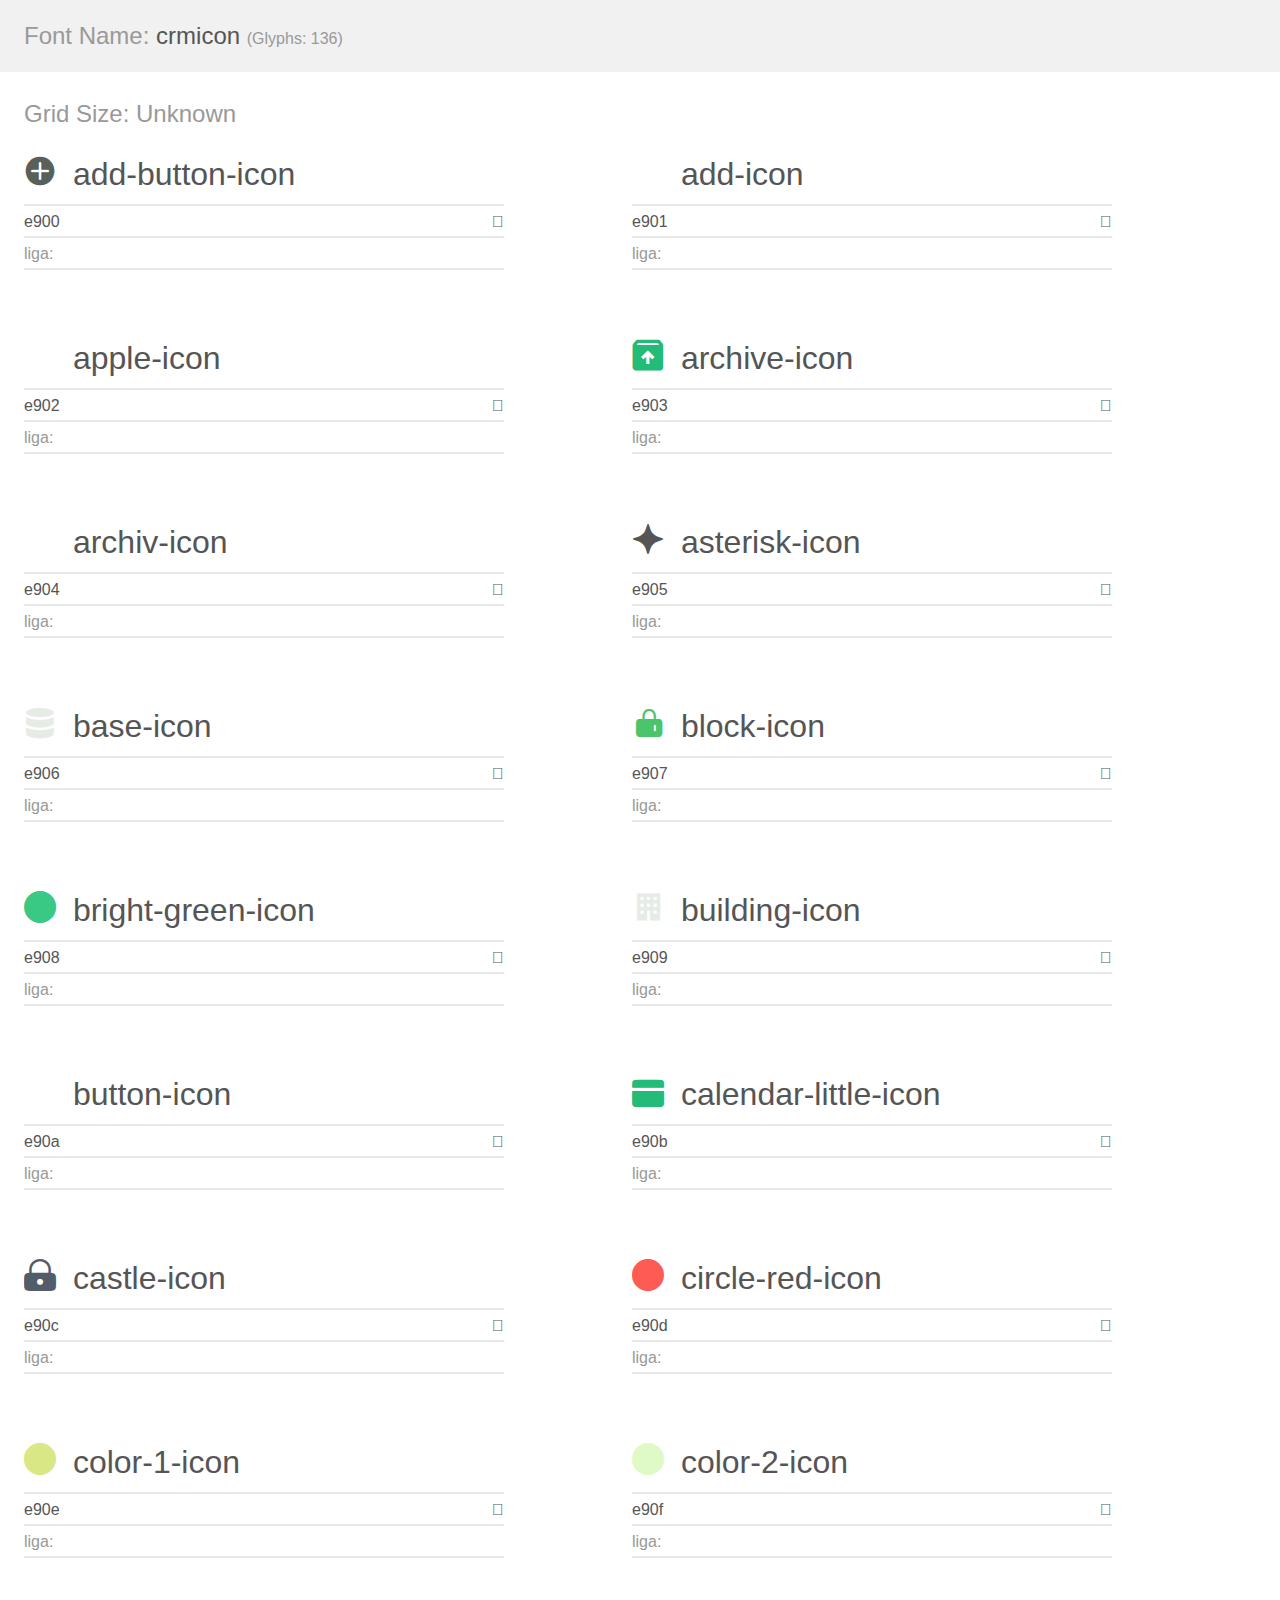
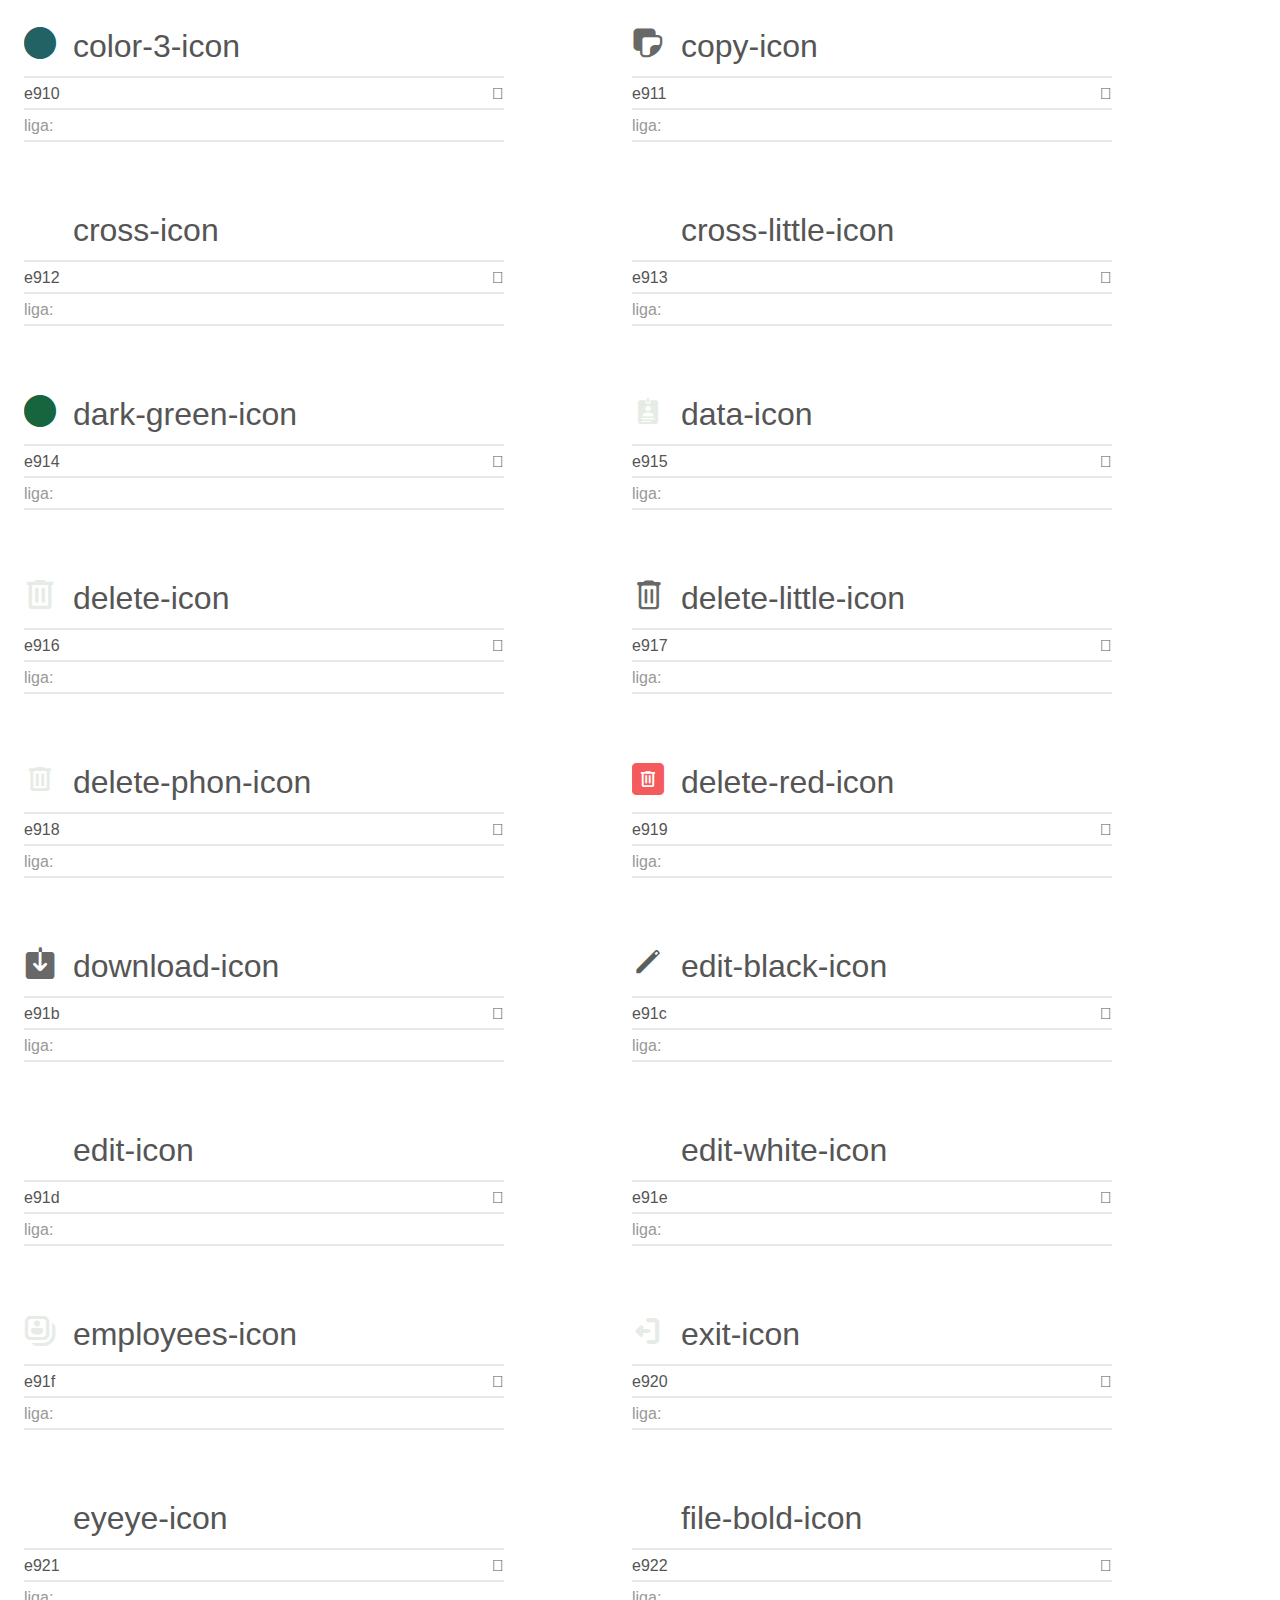
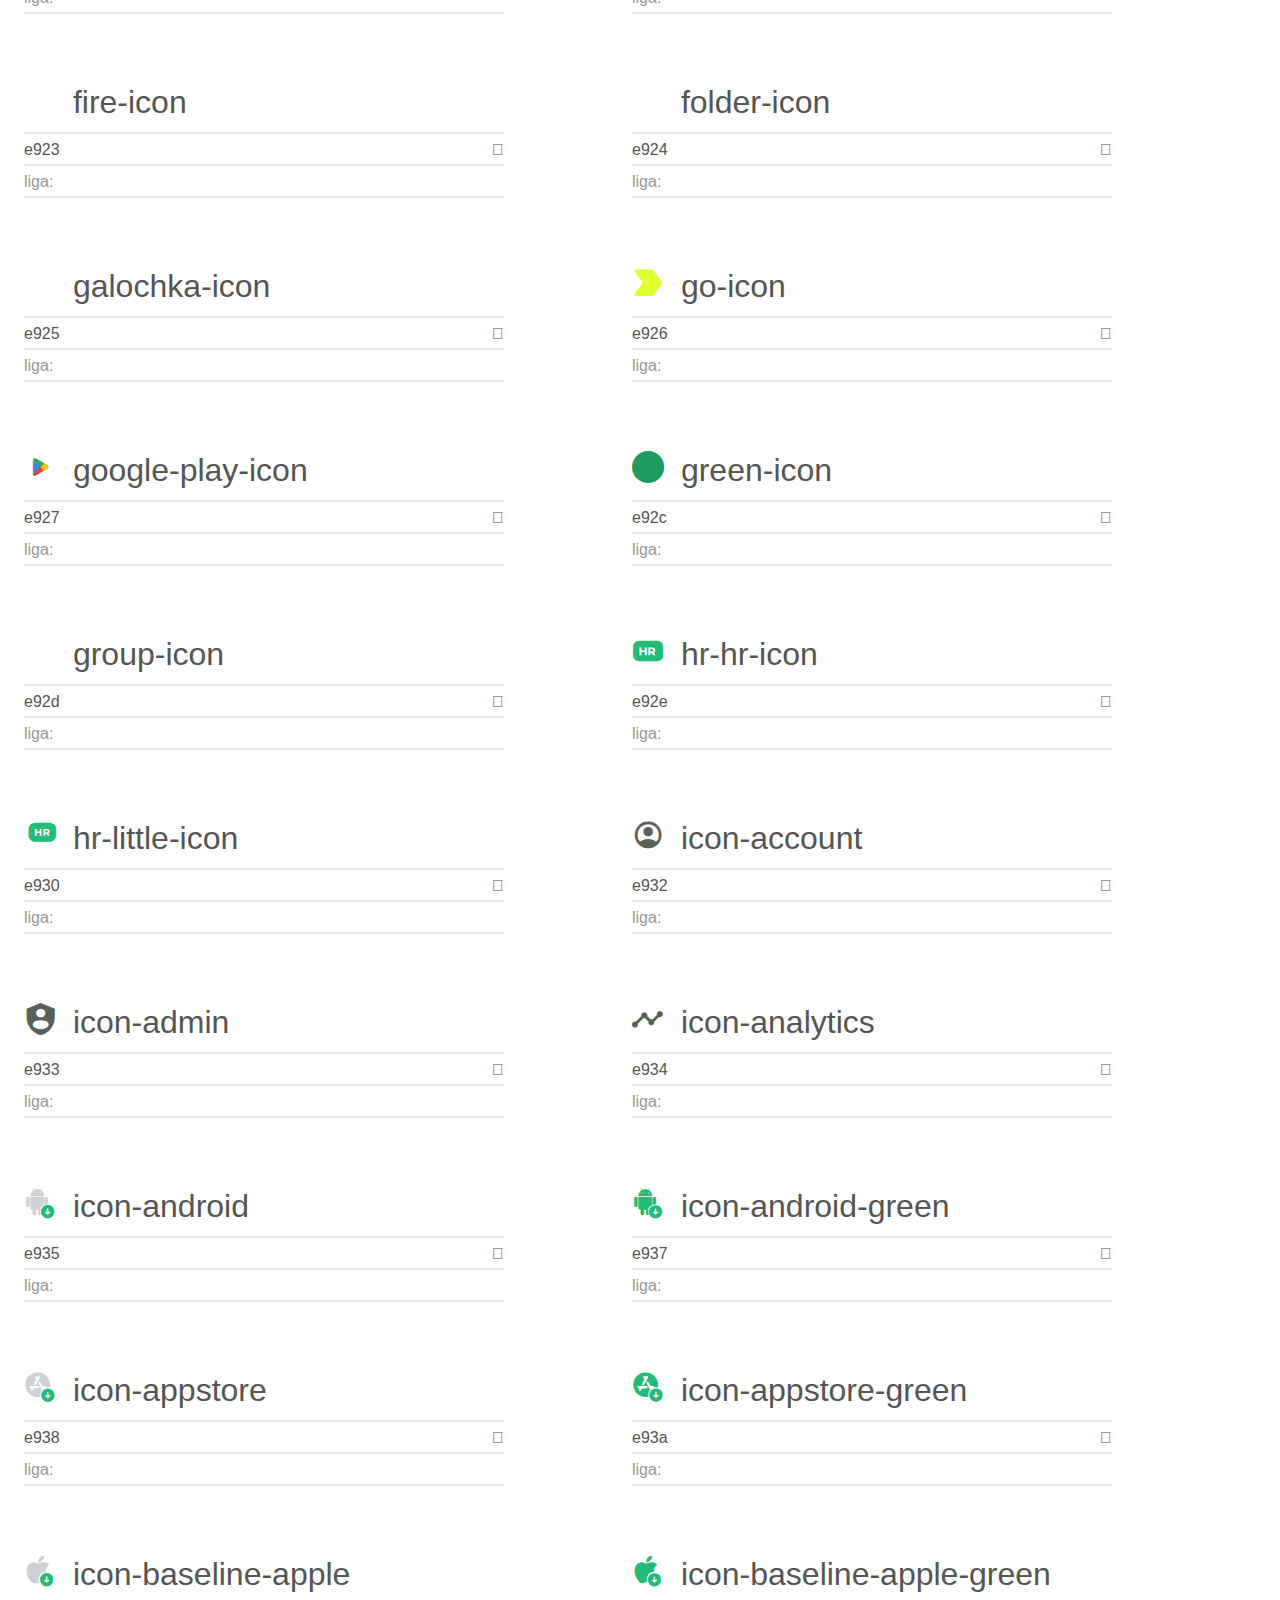
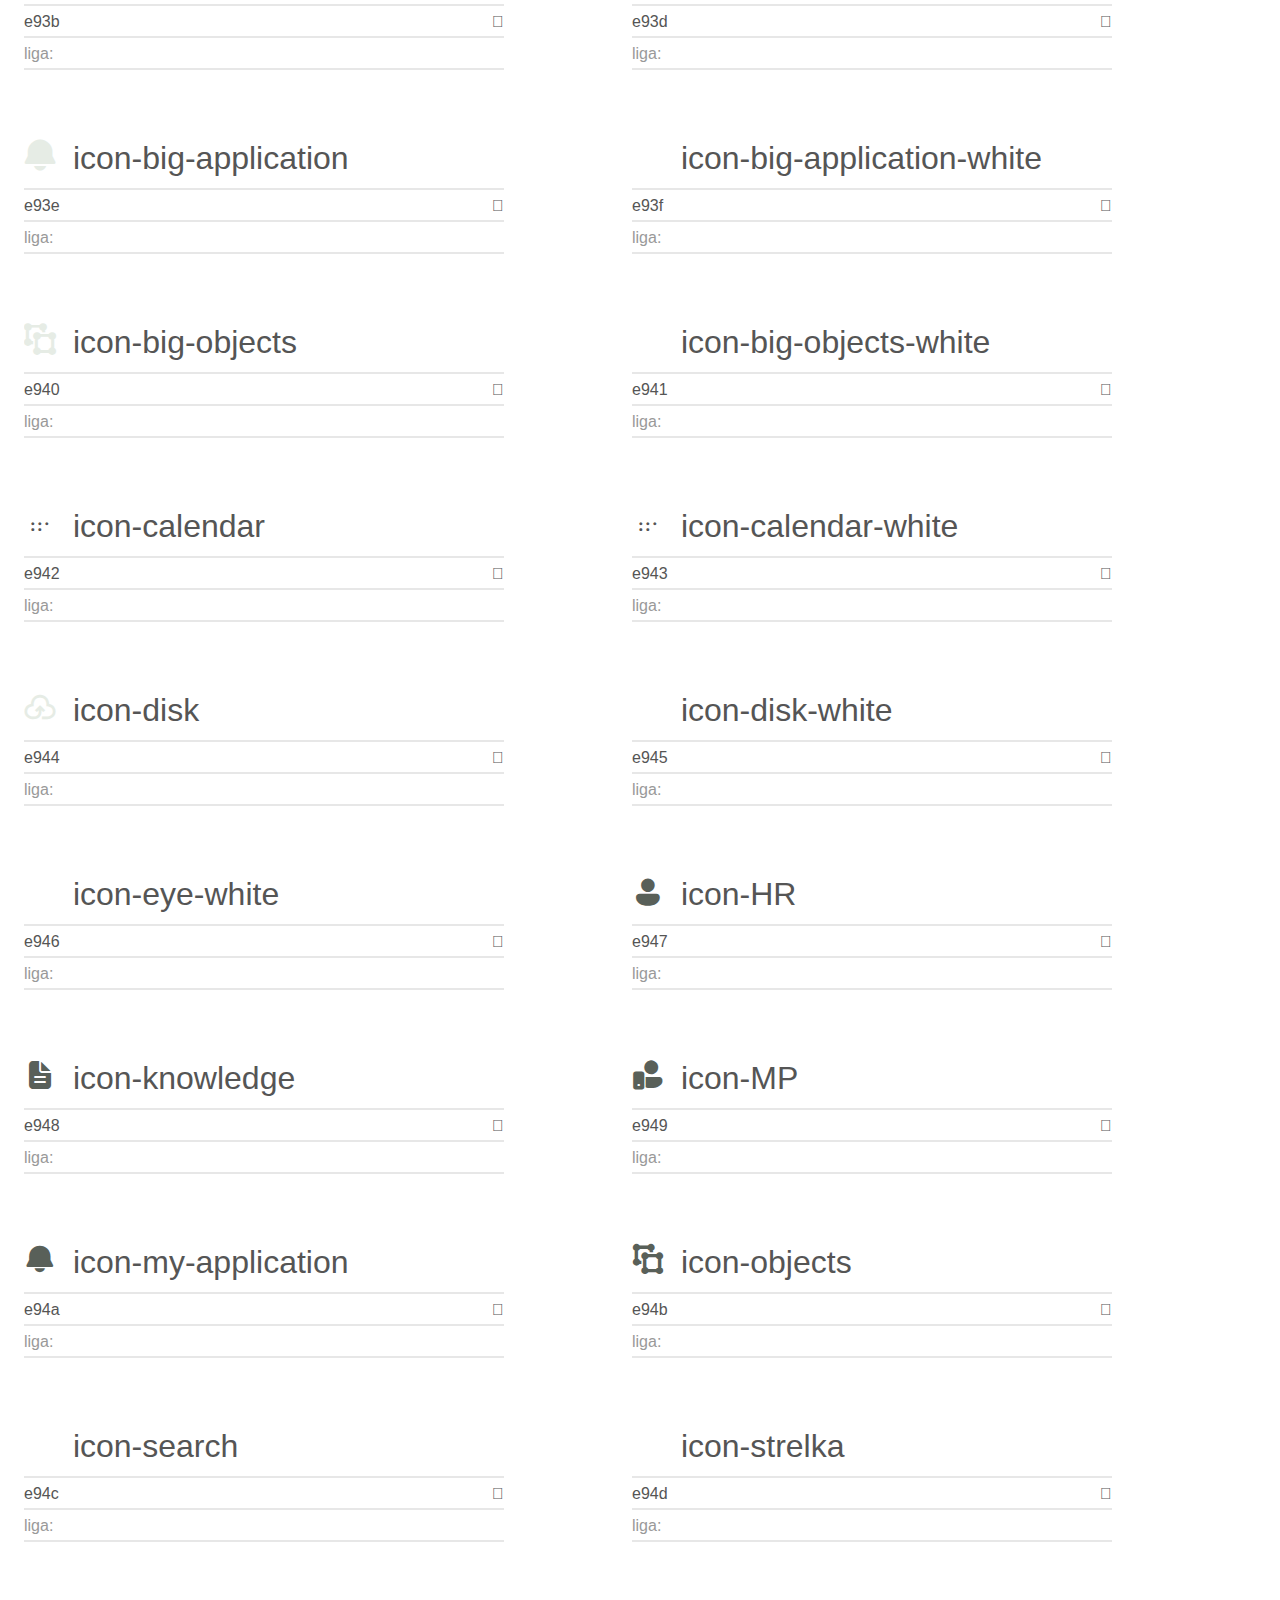
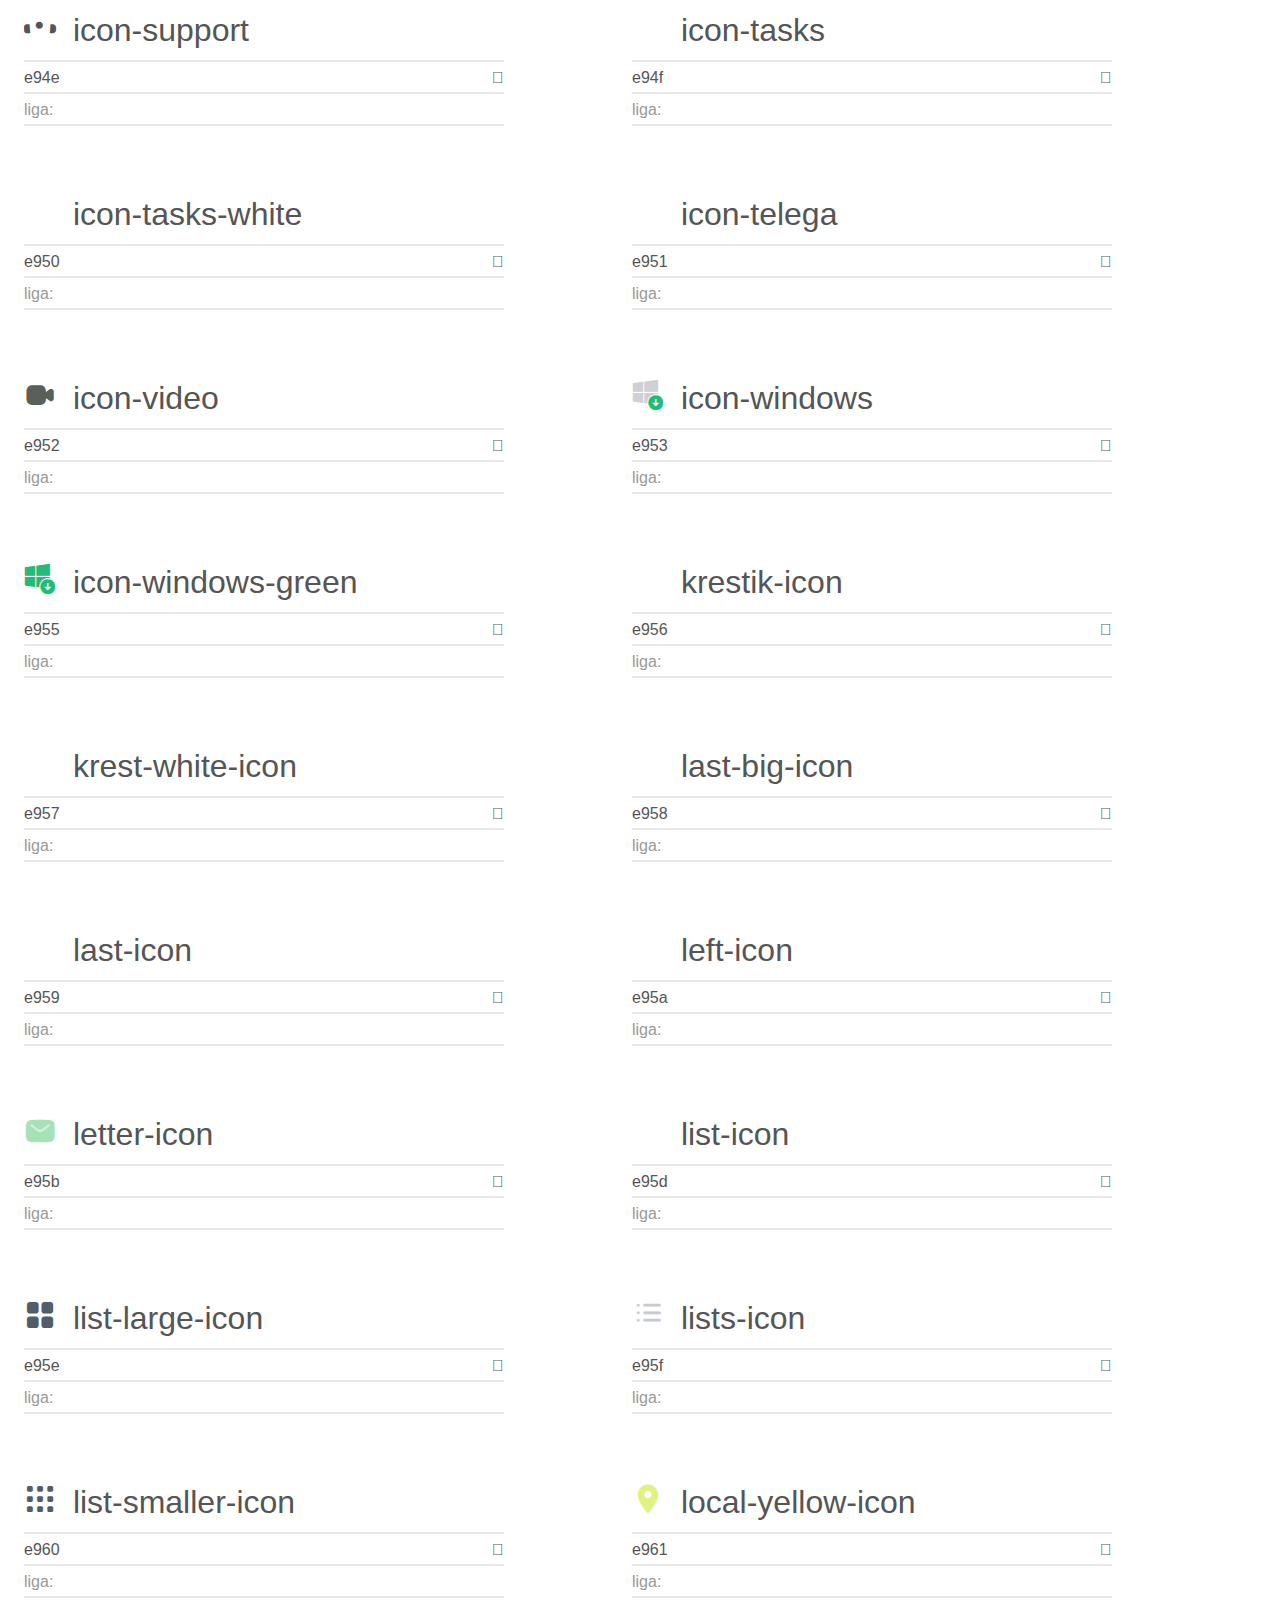
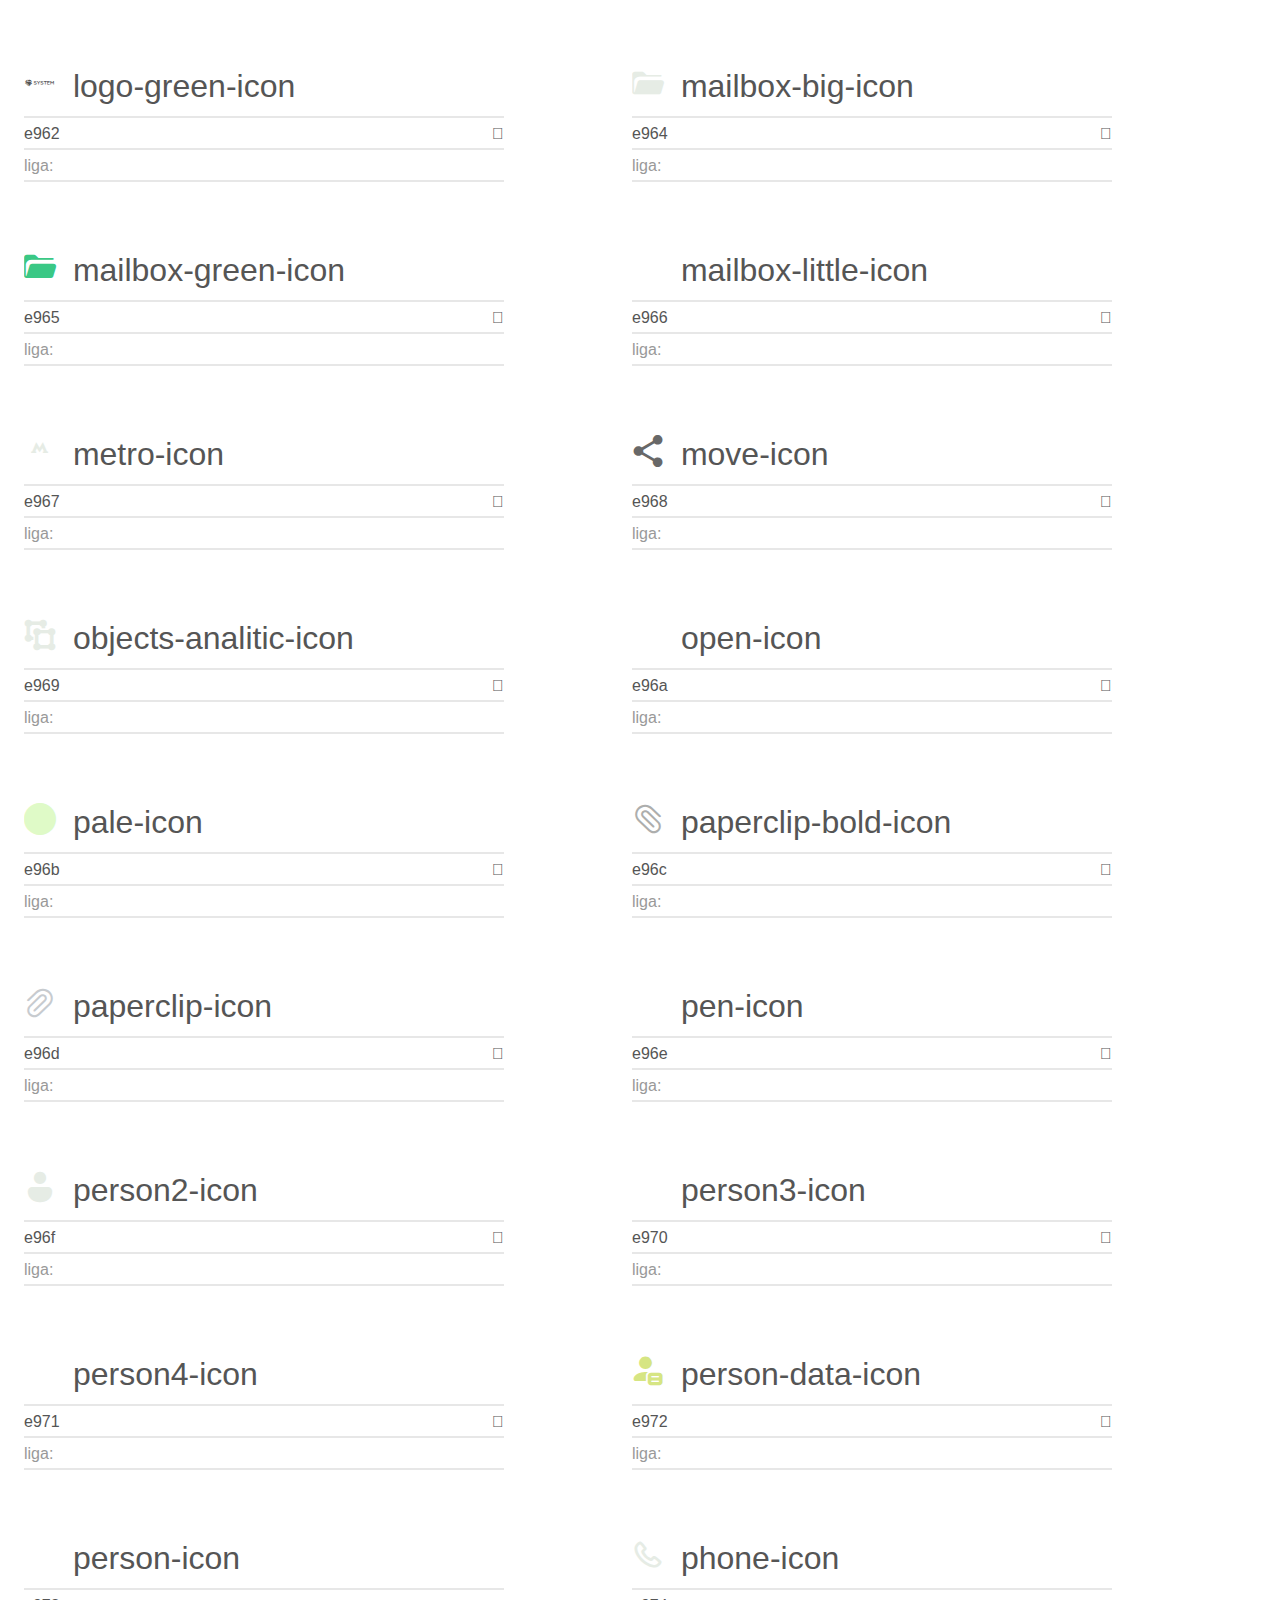
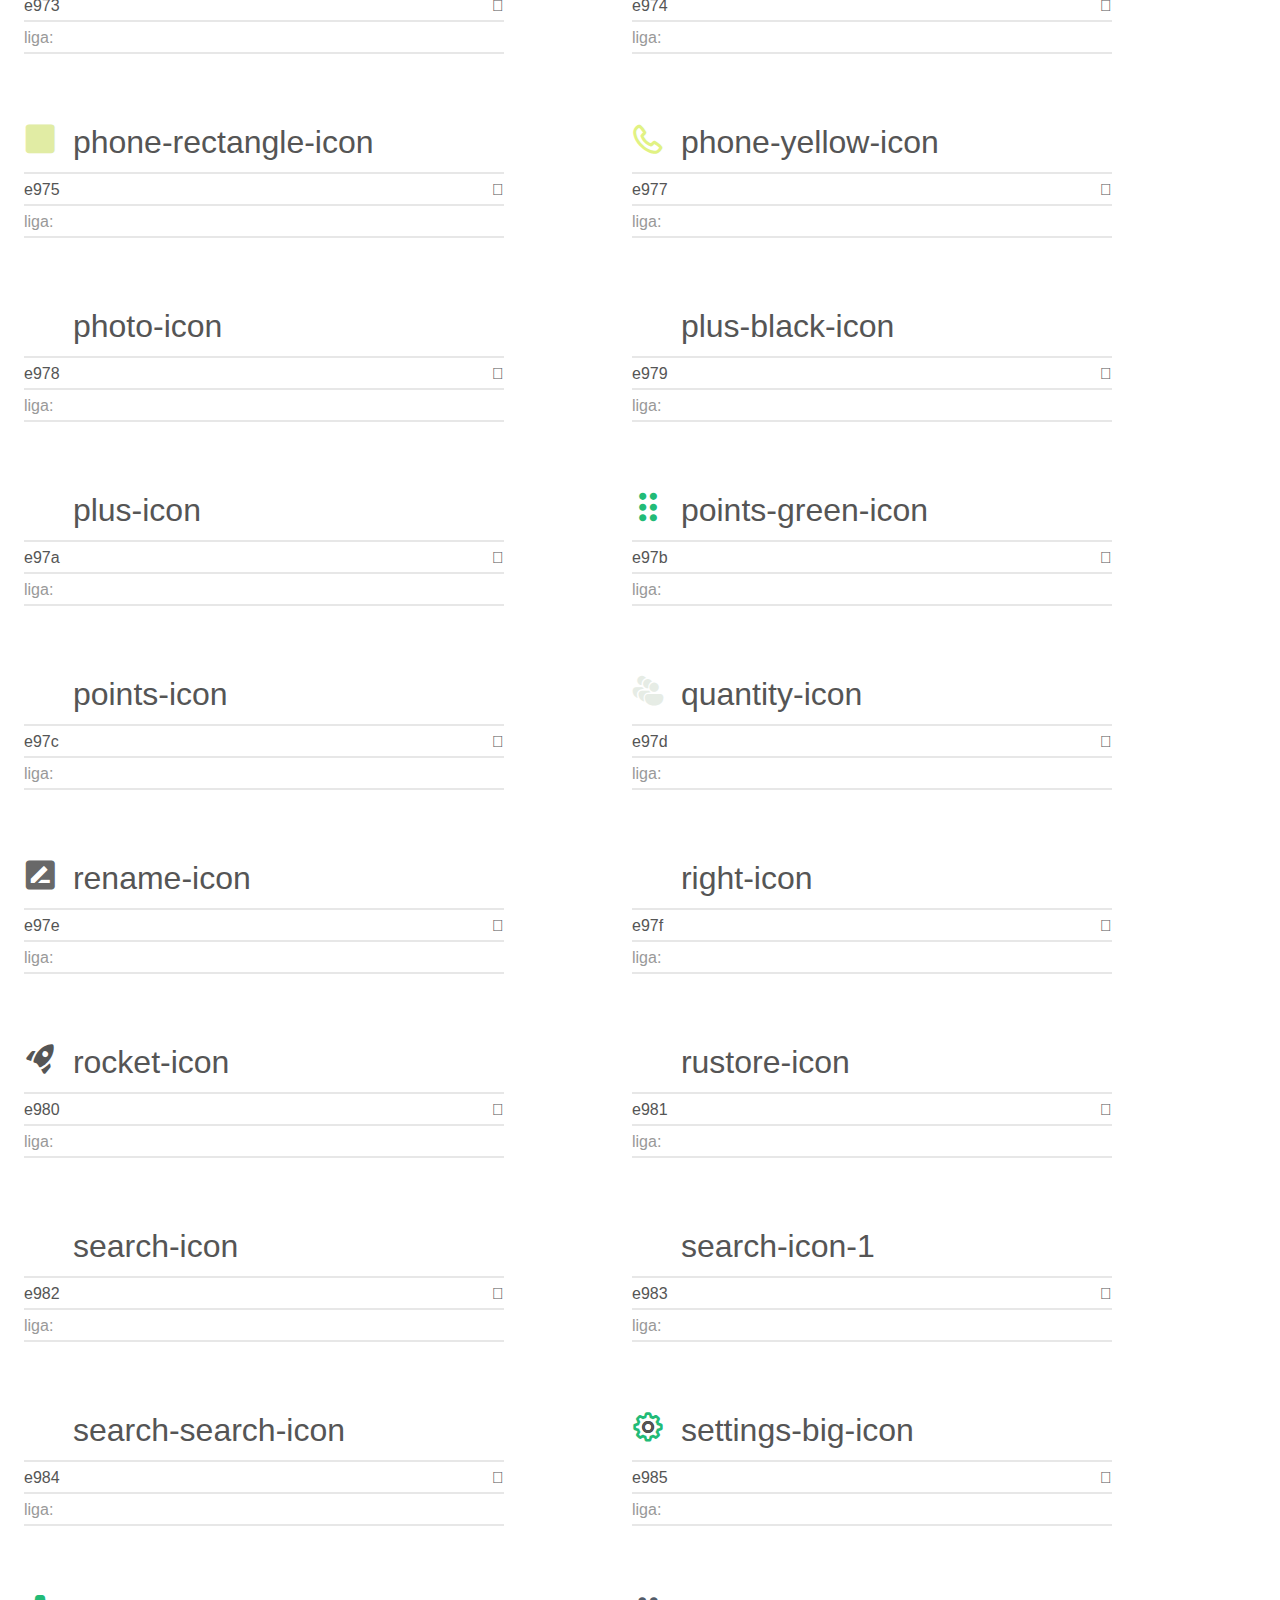
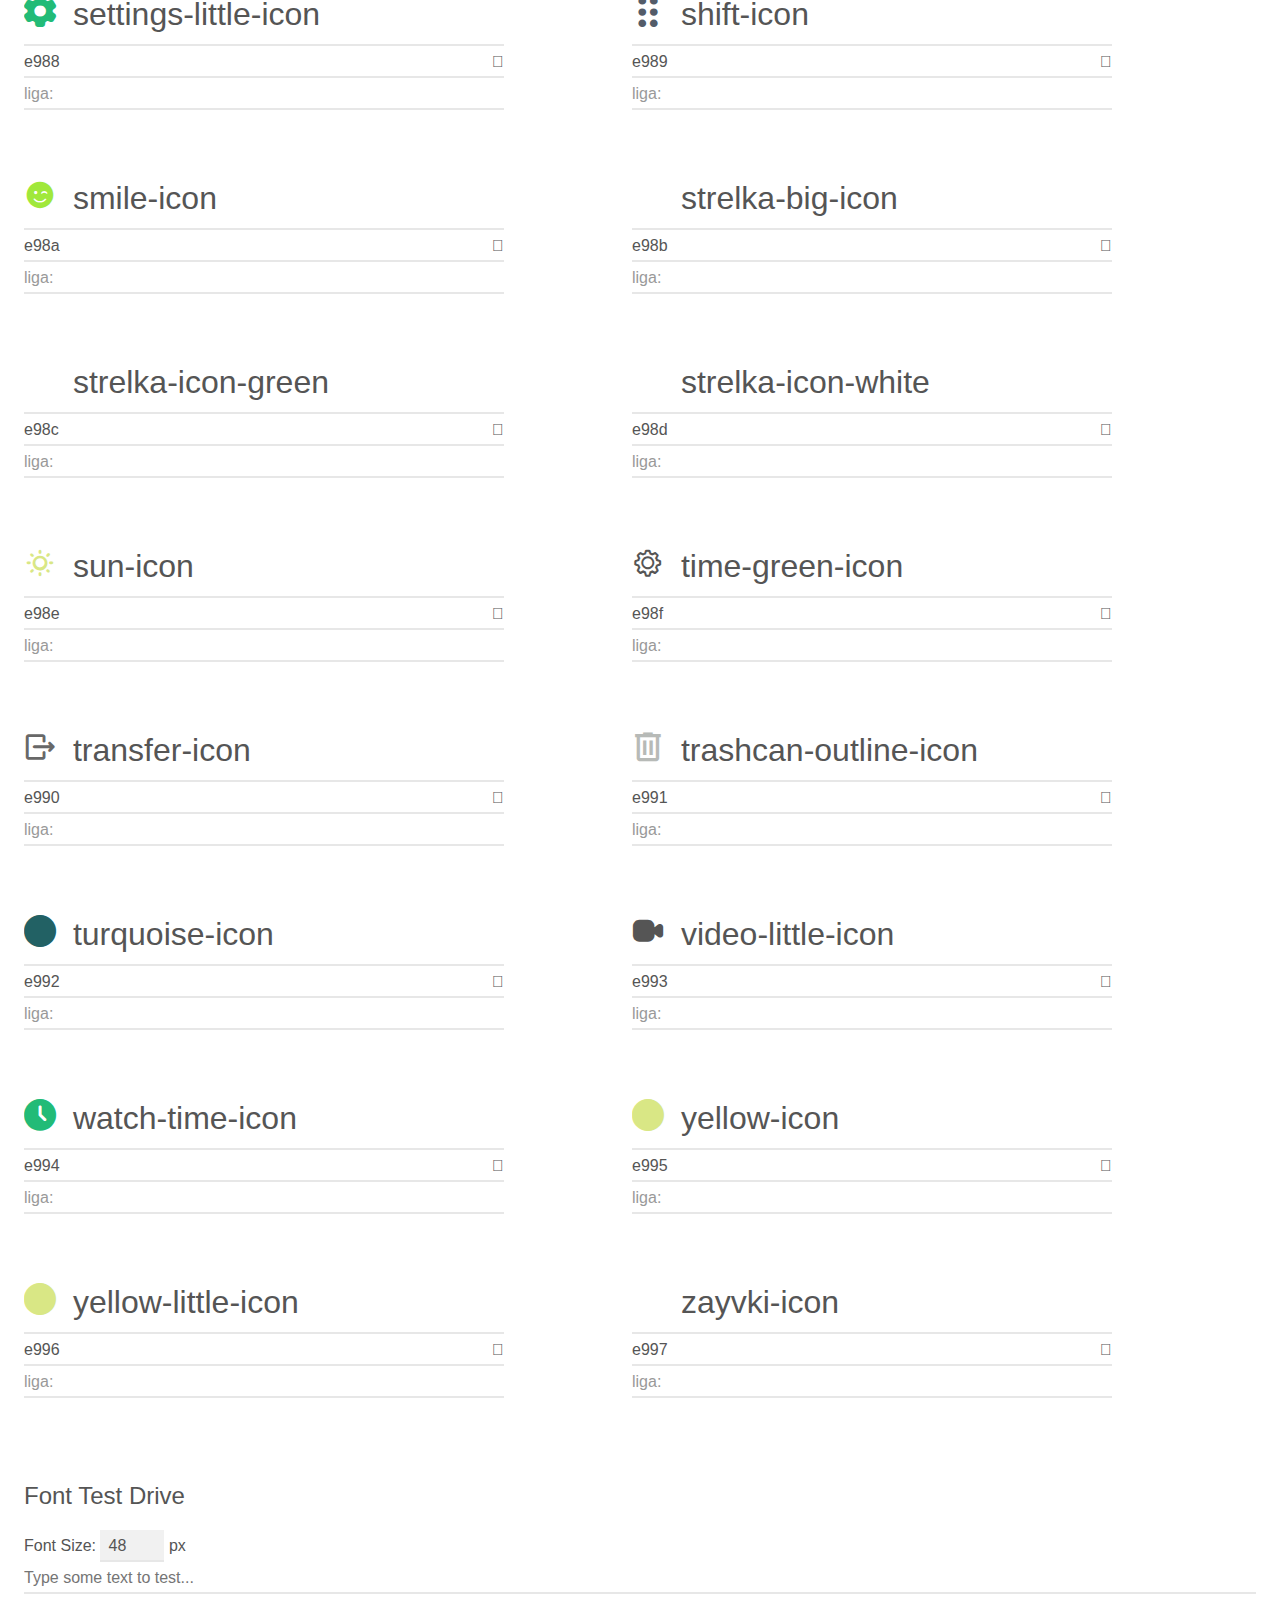
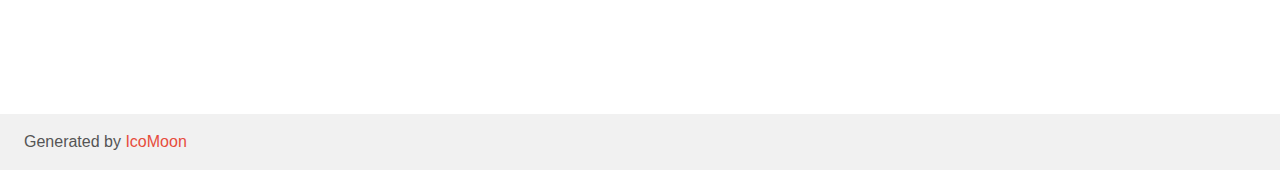
<file: icon/new/crmicon-v2.0/demo.html>
<!doctype html>
<html>
<head>
    <meta charset="utf-8">
    <title>IcoMoon Demo</title>
    <meta name="description" content="An Icon Font Generated By IcoMoon.io">
    <meta name="viewport" content="width=device-width, initial-scale=1">
    <link rel="stylesheet" href="demo-files/demo.css">
    <link rel="stylesheet" href="style.css"></head>
<body>
    <div class="bgc1 clearfix">
        <h1 class="mhmm mvm"><span class="fgc1">Font Name:</span> crmicon <small class="fgc1">(Glyphs:&nbsp;136)</small></h1>
    </div>
    <div class="clearfix mhl ptl">
        <h1 class="mvm mtn fgc1">Grid Size: Unknown</h1>
        <div class="glyph fs1">
            <div class="clearfix bshadow0 pbs">
                <i class="add-button-icon"></i>
                <span class="mls"> add-button-icon</span>
            </div>
            <fieldset class="fs0 size1of1 clearfix hidden-false">
                <input type="text" readonly value="e900" class="unit size1of2" />
                <input type="text" maxlength="1" readonly value="&#xe900;" class="unitRight size1of2 talign-right" />
            </fieldset>
            <div class="fs0 bshadow0 clearfix hidden-false">
                <span class="unit pvs fgc1">liga: </span>
                <input type="text" readonly value="" class="liga unitRight" />
            </div>
        </div>
        <div class="glyph fs1">
            <div class="clearfix bshadow0 pbs">
                <i class="add-icon"></i>
                <span class="mls"> add-icon</span>
            </div>
            <fieldset class="fs0 size1of1 clearfix hidden-false">
                <input type="text" readonly value="e901" class="unit size1of2" />
                <input type="text" maxlength="1" readonly value="&#xe901;" class="unitRight size1of2 talign-right" />
            </fieldset>
            <div class="fs0 bshadow0 clearfix hidden-false">
                <span class="unit pvs fgc1">liga: </span>
                <input type="text" readonly value="" class="liga unitRight" />
            </div>
        </div>
        <div class="glyph fs1">
            <div class="clearfix bshadow0 pbs">
                <i class="apple-icon"></i>
                <span class="mls"> apple-icon</span>
            </div>
            <fieldset class="fs0 size1of1 clearfix hidden-false">
                <input type="text" readonly value="e902" class="unit size1of2" />
                <input type="text" maxlength="1" readonly value="&#xe902;" class="unitRight size1of2 talign-right" />
            </fieldset>
            <div class="fs0 bshadow0 clearfix hidden-false">
                <span class="unit pvs fgc1">liga: </span>
                <input type="text" readonly value="" class="liga unitRight" />
            </div>
        </div>
        <div class="glyph fs1">
            <div class="clearfix bshadow0 pbs">
                <i class="archive-icon"></i>
                <span class="mls"> archive-icon</span>
            </div>
            <fieldset class="fs0 size1of1 clearfix hidden-false">
                <input type="text" readonly value="e903" class="unit size1of2" />
                <input type="text" maxlength="1" readonly value="&#xe903;" class="unitRight size1of2 talign-right" />
            </fieldset>
            <div class="fs0 bshadow0 clearfix hidden-false">
                <span class="unit pvs fgc1">liga: </span>
                <input type="text" readonly value="" class="liga unitRight" />
            </div>
        </div>
        <div class="glyph fs1">
            <div class="clearfix bshadow0 pbs">
                <i class="archiv-icon"></i>
                <span class="mls"> archiv-icon</span>
            </div>
            <fieldset class="fs0 size1of1 clearfix hidden-false">
                <input type="text" readonly value="e904" class="unit size1of2" />
                <input type="text" maxlength="1" readonly value="&#xe904;" class="unitRight size1of2 talign-right" />
            </fieldset>
            <div class="fs0 bshadow0 clearfix hidden-false">
                <span class="unit pvs fgc1">liga: </span>
                <input type="text" readonly value="" class="liga unitRight" />
            </div>
        </div>
        <div class="glyph fs1">
            <div class="clearfix bshadow0 pbs">
                <i class="asterisk-icon"></i>
                <span class="mls"> asterisk-icon</span>
            </div>
            <fieldset class="fs0 size1of1 clearfix hidden-false">
                <input type="text" readonly value="e905" class="unit size1of2" />
                <input type="text" maxlength="1" readonly value="&#xe905;" class="unitRight size1of2 talign-right" />
            </fieldset>
            <div class="fs0 bshadow0 clearfix hidden-false">
                <span class="unit pvs fgc1">liga: </span>
                <input type="text" readonly value="" class="liga unitRight" />
            </div>
        </div>
        <div class="glyph fs1">
            <div class="clearfix bshadow0 pbs">
                <i class="base-icon"></i>
                <span class="mls"> base-icon</span>
            </div>
            <fieldset class="fs0 size1of1 clearfix hidden-false">
                <input type="text" readonly value="e906" class="unit size1of2" />
                <input type="text" maxlength="1" readonly value="&#xe906;" class="unitRight size1of2 talign-right" />
            </fieldset>
            <div class="fs0 bshadow0 clearfix hidden-false">
                <span class="unit pvs fgc1">liga: </span>
                <input type="text" readonly value="" class="liga unitRight" />
            </div>
        </div>
        <div class="glyph fs1">
            <div class="clearfix bshadow0 pbs">
                <i class="block-icon"></i>
                <span class="mls"> block-icon</span>
            </div>
            <fieldset class="fs0 size1of1 clearfix hidden-false">
                <input type="text" readonly value="e907" class="unit size1of2" />
                <input type="text" maxlength="1" readonly value="&#xe907;" class="unitRight size1of2 talign-right" />
            </fieldset>
            <div class="fs0 bshadow0 clearfix hidden-false">
                <span class="unit pvs fgc1">liga: </span>
                <input type="text" readonly value="" class="liga unitRight" />
            </div>
        </div>
        <div class="glyph fs1">
            <div class="clearfix bshadow0 pbs">
                <i class="bright-green-icon"></i>
                <span class="mls"> bright-green-icon</span>
            </div>
            <fieldset class="fs0 size1of1 clearfix hidden-false">
                <input type="text" readonly value="e908" class="unit size1of2" />
                <input type="text" maxlength="1" readonly value="&#xe908;" class="unitRight size1of2 talign-right" />
            </fieldset>
            <div class="fs0 bshadow0 clearfix hidden-false">
                <span class="unit pvs fgc1">liga: </span>
                <input type="text" readonly value="" class="liga unitRight" />
            </div>
        </div>
        <div class="glyph fs1">
            <div class="clearfix bshadow0 pbs">
                <i class="building-icon"></i>
                <span class="mls"> building-icon</span>
            </div>
            <fieldset class="fs0 size1of1 clearfix hidden-false">
                <input type="text" readonly value="e909" class="unit size1of2" />
                <input type="text" maxlength="1" readonly value="&#xe909;" class="unitRight size1of2 talign-right" />
            </fieldset>
            <div class="fs0 bshadow0 clearfix hidden-false">
                <span class="unit pvs fgc1">liga: </span>
                <input type="text" readonly value="" class="liga unitRight" />
            </div>
        </div>
        <div class="glyph fs1">
            <div class="clearfix bshadow0 pbs">
                <i class="button-icon"></i>
                <span class="mls"> button-icon</span>
            </div>
            <fieldset class="fs0 size1of1 clearfix hidden-false">
                <input type="text" readonly value="e90a" class="unit size1of2" />
                <input type="text" maxlength="1" readonly value="&#xe90a;" class="unitRight size1of2 talign-right" />
            </fieldset>
            <div class="fs0 bshadow0 clearfix hidden-false">
                <span class="unit pvs fgc1">liga: </span>
                <input type="text" readonly value="" class="liga unitRight" />
            </div>
        </div>
        <div class="glyph fs1">
            <div class="clearfix bshadow0 pbs">
                <i class="calendar-little-icon"></i>
                <span class="mls"> calendar-little-icon</span>
            </div>
            <fieldset class="fs0 size1of1 clearfix hidden-false">
                <input type="text" readonly value="e90b" class="unit size1of2" />
                <input type="text" maxlength="1" readonly value="&#xe90b;" class="unitRight size1of2 talign-right" />
            </fieldset>
            <div class="fs0 bshadow0 clearfix hidden-false">
                <span class="unit pvs fgc1">liga: </span>
                <input type="text" readonly value="" class="liga unitRight" />
            </div>
        </div>
        <div class="glyph fs1">
            <div class="clearfix bshadow0 pbs">
                <i class="castle-icon"></i>
                <span class="mls"> castle-icon</span>
            </div>
            <fieldset class="fs0 size1of1 clearfix hidden-false">
                <input type="text" readonly value="e90c" class="unit size1of2" />
                <input type="text" maxlength="1" readonly value="&#xe90c;" class="unitRight size1of2 talign-right" />
            </fieldset>
            <div class="fs0 bshadow0 clearfix hidden-false">
                <span class="unit pvs fgc1">liga: </span>
                <input type="text" readonly value="" class="liga unitRight" />
            </div>
        </div>
        <div class="glyph fs1">
            <div class="clearfix bshadow0 pbs">
                <i class="circle-red-icon"></i>
                <span class="mls"> circle-red-icon</span>
            </div>
            <fieldset class="fs0 size1of1 clearfix hidden-false">
                <input type="text" readonly value="e90d" class="unit size1of2" />
                <input type="text" maxlength="1" readonly value="&#xe90d;" class="unitRight size1of2 talign-right" />
            </fieldset>
            <div class="fs0 bshadow0 clearfix hidden-false">
                <span class="unit pvs fgc1">liga: </span>
                <input type="text" readonly value="" class="liga unitRight" />
            </div>
        </div>
        <div class="glyph fs1">
            <div class="clearfix bshadow0 pbs">
                <i class="color-1-icon"></i>
                <span class="mls"> color-1-icon</span>
            </div>
            <fieldset class="fs0 size1of1 clearfix hidden-false">
                <input type="text" readonly value="e90e" class="unit size1of2" />
                <input type="text" maxlength="1" readonly value="&#xe90e;" class="unitRight size1of2 talign-right" />
            </fieldset>
            <div class="fs0 bshadow0 clearfix hidden-false">
                <span class="unit pvs fgc1">liga: </span>
                <input type="text" readonly value="" class="liga unitRight" />
            </div>
        </div>
        <div class="glyph fs1">
            <div class="clearfix bshadow0 pbs">
                <i class="color-2-icon"></i>
                <span class="mls"> color-2-icon</span>
            </div>
            <fieldset class="fs0 size1of1 clearfix hidden-false">
                <input type="text" readonly value="e90f" class="unit size1of2" />
                <input type="text" maxlength="1" readonly value="&#xe90f;" class="unitRight size1of2 talign-right" />
            </fieldset>
            <div class="fs0 bshadow0 clearfix hidden-false">
                <span class="unit pvs fgc1">liga: </span>
                <input type="text" readonly value="" class="liga unitRight" />
            </div>
        </div>
        <div class="glyph fs1">
            <div class="clearfix bshadow0 pbs">
                <i class="color-3-icon"></i>
                <span class="mls"> color-3-icon</span>
            </div>
            <fieldset class="fs0 size1of1 clearfix hidden-false">
                <input type="text" readonly value="e910" class="unit size1of2" />
                <input type="text" maxlength="1" readonly value="&#xe910;" class="unitRight size1of2 talign-right" />
            </fieldset>
            <div class="fs0 bshadow0 clearfix hidden-false">
                <span class="unit pvs fgc1">liga: </span>
                <input type="text" readonly value="" class="liga unitRight" />
            </div>
        </div>
        <div class="glyph fs1">
            <div class="clearfix bshadow0 pbs">
                <i class="copy-icon"></i>
                <span class="mls"> copy-icon</span>
            </div>
            <fieldset class="fs0 size1of1 clearfix hidden-false">
                <input type="text" readonly value="e911" class="unit size1of2" />
                <input type="text" maxlength="1" readonly value="&#xe911;" class="unitRight size1of2 talign-right" />
            </fieldset>
            <div class="fs0 bshadow0 clearfix hidden-false">
                <span class="unit pvs fgc1">liga: </span>
                <input type="text" readonly value="" class="liga unitRight" />
            </div>
        </div>
        <div class="glyph fs1">
            <div class="clearfix bshadow0 pbs">
                <i class="cross-icon"></i>
                <span class="mls"> cross-icon</span>
            </div>
            <fieldset class="fs0 size1of1 clearfix hidden-false">
                <input type="text" readonly value="e912" class="unit size1of2" />
                <input type="text" maxlength="1" readonly value="&#xe912;" class="unitRight size1of2 talign-right" />
            </fieldset>
            <div class="fs0 bshadow0 clearfix hidden-false">
                <span class="unit pvs fgc1">liga: </span>
                <input type="text" readonly value="" class="liga unitRight" />
            </div>
        </div>
        <div class="glyph fs1">
            <div class="clearfix bshadow0 pbs">
                <i class="cross-little-icon"></i>
                <span class="mls"> cross-little-icon</span>
            </div>
            <fieldset class="fs0 size1of1 clearfix hidden-false">
                <input type="text" readonly value="e913" class="unit size1of2" />
                <input type="text" maxlength="1" readonly value="&#xe913;" class="unitRight size1of2 talign-right" />
            </fieldset>
            <div class="fs0 bshadow0 clearfix hidden-false">
                <span class="unit pvs fgc1">liga: </span>
                <input type="text" readonly value="" class="liga unitRight" />
            </div>
        </div>
        <div class="glyph fs1">
            <div class="clearfix bshadow0 pbs">
                <i class="dark-green-icon"></i>
                <span class="mls"> dark-green-icon</span>
            </div>
            <fieldset class="fs0 size1of1 clearfix hidden-false">
                <input type="text" readonly value="e914" class="unit size1of2" />
                <input type="text" maxlength="1" readonly value="&#xe914;" class="unitRight size1of2 talign-right" />
            </fieldset>
            <div class="fs0 bshadow0 clearfix hidden-false">
                <span class="unit pvs fgc1">liga: </span>
                <input type="text" readonly value="" class="liga unitRight" />
            </div>
        </div>
        <div class="glyph fs1">
            <div class="clearfix bshadow0 pbs">
                <i class="data-icon"></i>
                <span class="mls"> data-icon</span>
            </div>
            <fieldset class="fs0 size1of1 clearfix hidden-false">
                <input type="text" readonly value="e915" class="unit size1of2" />
                <input type="text" maxlength="1" readonly value="&#xe915;" class="unitRight size1of2 talign-right" />
            </fieldset>
            <div class="fs0 bshadow0 clearfix hidden-false">
                <span class="unit pvs fgc1">liga: </span>
                <input type="text" readonly value="" class="liga unitRight" />
            </div>
        </div>
        <div class="glyph fs1">
            <div class="clearfix bshadow0 pbs">
                <i class="delete-icon"></i>
                <span class="mls"> delete-icon</span>
            </div>
            <fieldset class="fs0 size1of1 clearfix hidden-false">
                <input type="text" readonly value="e916" class="unit size1of2" />
                <input type="text" maxlength="1" readonly value="&#xe916;" class="unitRight size1of2 talign-right" />
            </fieldset>
            <div class="fs0 bshadow0 clearfix hidden-false">
                <span class="unit pvs fgc1">liga: </span>
                <input type="text" readonly value="" class="liga unitRight" />
            </div>
        </div>
        <div class="glyph fs1">
            <div class="clearfix bshadow0 pbs">
                <i class="delete-little-icon"></i>
                <span class="mls"> delete-little-icon</span>
            </div>
            <fieldset class="fs0 size1of1 clearfix hidden-false">
                <input type="text" readonly value="e917" class="unit size1of2" />
                <input type="text" maxlength="1" readonly value="&#xe917;" class="unitRight size1of2 talign-right" />
            </fieldset>
            <div class="fs0 bshadow0 clearfix hidden-false">
                <span class="unit pvs fgc1">liga: </span>
                <input type="text" readonly value="" class="liga unitRight" />
            </div>
        </div>
        <div class="glyph fs1">
            <div class="clearfix bshadow0 pbs">
                <i class="delete-phon-icon"></i>
                <span class="mls"> delete-phon-icon</span>
            </div>
            <fieldset class="fs0 size1of1 clearfix hidden-false">
                <input type="text" readonly value="e918" class="unit size1of2" />
                <input type="text" maxlength="1" readonly value="&#xe918;" class="unitRight size1of2 talign-right" />
            </fieldset>
            <div class="fs0 bshadow0 clearfix hidden-false">
                <span class="unit pvs fgc1">liga: </span>
                <input type="text" readonly value="" class="liga unitRight" />
            </div>
        </div>
        <div class="glyph fs1">
            <div class="clearfix bshadow0 pbs">
                <i class="delete-red-icon"><span class="path1"></span><span class="path2"></span></i>
                <span class="mls"> delete-red-icon</span>
            </div>
            <fieldset class="fs0 size1of1 clearfix hidden-false">
                <input type="text" readonly value="e919" class="unit size1of2" />
                <input type="text" maxlength="1" readonly value="&#xe919;" class="unitRight size1of2 talign-right" />
            </fieldset>
            <div class="fs0 bshadow0 clearfix hidden-false">
                <span class="unit pvs fgc1">liga: </span>
                <input type="text" readonly value="" class="liga unitRight" />
            </div>
        </div>
        <div class="glyph fs1">
            <div class="clearfix bshadow0 pbs">
                <i class="download-icon"></i>
                <span class="mls"> download-icon</span>
            </div>
            <fieldset class="fs0 size1of1 clearfix hidden-false">
                <input type="text" readonly value="e91b" class="unit size1of2" />
                <input type="text" maxlength="1" readonly value="&#xe91b;" class="unitRight size1of2 talign-right" />
            </fieldset>
            <div class="fs0 bshadow0 clearfix hidden-false">
                <span class="unit pvs fgc1">liga: </span>
                <input type="text" readonly value="" class="liga unitRight" />
            </div>
        </div>
        <div class="glyph fs1">
            <div class="clearfix bshadow0 pbs">
                <i class="edit-black-icon"></i>
                <span class="mls"> edit-black-icon</span>
            </div>
            <fieldset class="fs0 size1of1 clearfix hidden-false">
                <input type="text" readonly value="e91c" class="unit size1of2" />
                <input type="text" maxlength="1" readonly value="&#xe91c;" class="unitRight size1of2 talign-right" />
            </fieldset>
            <div class="fs0 bshadow0 clearfix hidden-false">
                <span class="unit pvs fgc1">liga: </span>
                <input type="text" readonly value="" class="liga unitRight" />
            </div>
        </div>
        <div class="glyph fs1">
            <div class="clearfix bshadow0 pbs">
                <i class="edit-icon"></i>
                <span class="mls"> edit-icon</span>
            </div>
            <fieldset class="fs0 size1of1 clearfix hidden-false">
                <input type="text" readonly value="e91d" class="unit size1of2" />
                <input type="text" maxlength="1" readonly value="&#xe91d;" class="unitRight size1of2 talign-right" />
            </fieldset>
            <div class="fs0 bshadow0 clearfix hidden-false">
                <span class="unit pvs fgc1">liga: </span>
                <input type="text" readonly value="" class="liga unitRight" />
            </div>
        </div>
        <div class="glyph fs1">
            <div class="clearfix bshadow0 pbs">
                <i class="edit-white-icon"></i>
                <span class="mls"> edit-white-icon</span>
            </div>
            <fieldset class="fs0 size1of1 clearfix hidden-false">
                <input type="text" readonly value="e91e" class="unit size1of2" />
                <input type="text" maxlength="1" readonly value="&#xe91e;" class="unitRight size1of2 talign-right" />
            </fieldset>
            <div class="fs0 bshadow0 clearfix hidden-false">
                <span class="unit pvs fgc1">liga: </span>
                <input type="text" readonly value="" class="liga unitRight" />
            </div>
        </div>
        <div class="glyph fs1">
            <div class="clearfix bshadow0 pbs">
                <i class="employees-icon"></i>
                <span class="mls"> employees-icon</span>
            </div>
            <fieldset class="fs0 size1of1 clearfix hidden-false">
                <input type="text" readonly value="e91f" class="unit size1of2" />
                <input type="text" maxlength="1" readonly value="&#xe91f;" class="unitRight size1of2 talign-right" />
            </fieldset>
            <div class="fs0 bshadow0 clearfix hidden-false">
                <span class="unit pvs fgc1">liga: </span>
                <input type="text" readonly value="" class="liga unitRight" />
            </div>
        </div>
        <div class="glyph fs1">
            <div class="clearfix bshadow0 pbs">
                <i class="exit-icon"></i>
                <span class="mls"> exit-icon</span>
            </div>
            <fieldset class="fs0 size1of1 clearfix hidden-false">
                <input type="text" readonly value="e920" class="unit size1of2" />
                <input type="text" maxlength="1" readonly value="&#xe920;" class="unitRight size1of2 talign-right" />
            </fieldset>
            <div class="fs0 bshadow0 clearfix hidden-false">
                <span class="unit pvs fgc1">liga: </span>
                <input type="text" readonly value="" class="liga unitRight" />
            </div>
        </div>
        <div class="glyph fs1">
            <div class="clearfix bshadow0 pbs">
                <i class="eyeye-icon"></i>
                <span class="mls"> eyeye-icon</span>
            </div>
            <fieldset class="fs0 size1of1 clearfix hidden-false">
                <input type="text" readonly value="e921" class="unit size1of2" />
                <input type="text" maxlength="1" readonly value="&#xe921;" class="unitRight size1of2 talign-right" />
            </fieldset>
            <div class="fs0 bshadow0 clearfix hidden-false">
                <span class="unit pvs fgc1">liga: </span>
                <input type="text" readonly value="" class="liga unitRight" />
            </div>
        </div>
        <div class="glyph fs1">
            <div class="clearfix bshadow0 pbs">
                <i class="file-bold-icon"></i>
                <span class="mls"> file-bold-icon</span>
            </div>
            <fieldset class="fs0 size1of1 clearfix hidden-false">
                <input type="text" readonly value="e922" class="unit size1of2" />
                <input type="text" maxlength="1" readonly value="&#xe922;" class="unitRight size1of2 talign-right" />
            </fieldset>
            <div class="fs0 bshadow0 clearfix hidden-false">
                <span class="unit pvs fgc1">liga: </span>
                <input type="text" readonly value="" class="liga unitRight" />
            </div>
        </div>
        <div class="glyph fs1">
            <div class="clearfix bshadow0 pbs">
                <i class="fire-icon"></i>
                <span class="mls"> fire-icon</span>
            </div>
            <fieldset class="fs0 size1of1 clearfix hidden-false">
                <input type="text" readonly value="e923" class="unit size1of2" />
                <input type="text" maxlength="1" readonly value="&#xe923;" class="unitRight size1of2 talign-right" />
            </fieldset>
            <div class="fs0 bshadow0 clearfix hidden-false">
                <span class="unit pvs fgc1">liga: </span>
                <input type="text" readonly value="" class="liga unitRight" />
            </div>
        </div>
        <div class="glyph fs1">
            <div class="clearfix bshadow0 pbs">
                <i class="folder-icon"></i>
                <span class="mls"> folder-icon</span>
            </div>
            <fieldset class="fs0 size1of1 clearfix hidden-false">
                <input type="text" readonly value="e924" class="unit size1of2" />
                <input type="text" maxlength="1" readonly value="&#xe924;" class="unitRight size1of2 talign-right" />
            </fieldset>
            <div class="fs0 bshadow0 clearfix hidden-false">
                <span class="unit pvs fgc1">liga: </span>
                <input type="text" readonly value="" class="liga unitRight" />
            </div>
        </div>
        <div class="glyph fs1">
            <div class="clearfix bshadow0 pbs">
                <i class="galochka-icon"></i>
                <span class="mls"> galochka-icon</span>
            </div>
            <fieldset class="fs0 size1of1 clearfix hidden-false">
                <input type="text" readonly value="e925" class="unit size1of2" />
                <input type="text" maxlength="1" readonly value="&#xe925;" class="unitRight size1of2 talign-right" />
            </fieldset>
            <div class="fs0 bshadow0 clearfix hidden-false">
                <span class="unit pvs fgc1">liga: </span>
                <input type="text" readonly value="" class="liga unitRight" />
            </div>
        </div>
        <div class="glyph fs1">
            <div class="clearfix bshadow0 pbs">
                <i class="go-icon"></i>
                <span class="mls"> go-icon</span>
            </div>
            <fieldset class="fs0 size1of1 clearfix hidden-false">
                <input type="text" readonly value="e926" class="unit size1of2" />
                <input type="text" maxlength="1" readonly value="&#xe926;" class="unitRight size1of2 talign-right" />
            </fieldset>
            <div class="fs0 bshadow0 clearfix hidden-false">
                <span class="unit pvs fgc1">liga: </span>
                <input type="text" readonly value="" class="liga unitRight" />
            </div>
        </div>
        <div class="glyph fs1">
            <div class="clearfix bshadow0 pbs">
                <i class="google-play-icon"><span class="path1"></span><span class="path2"></span><span class="path3"></span><span class="path4"></span><span class="path5"></span></i>
                <span class="mls"> google-play-icon</span>
            </div>
            <fieldset class="fs0 size1of1 clearfix hidden-false">
                <input type="text" readonly value="e927" class="unit size1of2" />
                <input type="text" maxlength="1" readonly value="&#xe927;" class="unitRight size1of2 talign-right" />
            </fieldset>
            <div class="fs0 bshadow0 clearfix hidden-false">
                <span class="unit pvs fgc1">liga: </span>
                <input type="text" readonly value="" class="liga unitRight" />
            </div>
        </div>
        <div class="glyph fs1">
            <div class="clearfix bshadow0 pbs">
                <i class="green-icon"></i>
                <span class="mls"> green-icon</span>
            </div>
            <fieldset class="fs0 size1of1 clearfix hidden-false">
                <input type="text" readonly value="e92c" class="unit size1of2" />
                <input type="text" maxlength="1" readonly value="&#xe92c;" class="unitRight size1of2 talign-right" />
            </fieldset>
            <div class="fs0 bshadow0 clearfix hidden-false">
                <span class="unit pvs fgc1">liga: </span>
                <input type="text" readonly value="" class="liga unitRight" />
            </div>
        </div>
        <div class="glyph fs1">
            <div class="clearfix bshadow0 pbs">
                <i class="group-icon"></i>
                <span class="mls"> group-icon</span>
            </div>
            <fieldset class="fs0 size1of1 clearfix hidden-false">
                <input type="text" readonly value="e92d" class="unit size1of2" />
                <input type="text" maxlength="1" readonly value="&#xe92d;" class="unitRight size1of2 talign-right" />
            </fieldset>
            <div class="fs0 bshadow0 clearfix hidden-false">
                <span class="unit pvs fgc1">liga: </span>
                <input type="text" readonly value="" class="liga unitRight" />
            </div>
        </div>
        <div class="glyph fs1">
            <div class="clearfix bshadow0 pbs">
                <i class="hr-hr-icon"><span class="path1"></span><span class="path2"></span></i>
                <span class="mls"> hr-hr-icon</span>
            </div>
            <fieldset class="fs0 size1of1 clearfix hidden-false">
                <input type="text" readonly value="e92e" class="unit size1of2" />
                <input type="text" maxlength="1" readonly value="&#xe92e;" class="unitRight size1of2 talign-right" />
            </fieldset>
            <div class="fs0 bshadow0 clearfix hidden-false">
                <span class="unit pvs fgc1">liga: </span>
                <input type="text" readonly value="" class="liga unitRight" />
            </div>
        </div>
        <div class="glyph fs1">
            <div class="clearfix bshadow0 pbs">
                <i class="hr-little-icon"><span class="path1"></span><span class="path2"></span></i>
                <span class="mls"> hr-little-icon</span>
            </div>
            <fieldset class="fs0 size1of1 clearfix hidden-false">
                <input type="text" readonly value="e930" class="unit size1of2" />
                <input type="text" maxlength="1" readonly value="&#xe930;" class="unitRight size1of2 talign-right" />
            </fieldset>
            <div class="fs0 bshadow0 clearfix hidden-false">
                <span class="unit pvs fgc1">liga: </span>
                <input type="text" readonly value="" class="liga unitRight" />
            </div>
        </div>
        <div class="glyph fs1">
            <div class="clearfix bshadow0 pbs">
                <i class="icon-account"></i>
                <span class="mls"> icon-account</span>
            </div>
            <fieldset class="fs0 size1of1 clearfix hidden-false">
                <input type="text" readonly value="e932" class="unit size1of2" />
                <input type="text" maxlength="1" readonly value="&#xe932;" class="unitRight size1of2 talign-right" />
            </fieldset>
            <div class="fs0 bshadow0 clearfix hidden-false">
                <span class="unit pvs fgc1">liga: </span>
                <input type="text" readonly value="" class="liga unitRight" />
            </div>
        </div>
        <div class="glyph fs1">
            <div class="clearfix bshadow0 pbs">
                <i class="icon-admin"></i>
                <span class="mls"> icon-admin</span>
            </div>
            <fieldset class="fs0 size1of1 clearfix hidden-false">
                <input type="text" readonly value="e933" class="unit size1of2" />
                <input type="text" maxlength="1" readonly value="&#xe933;" class="unitRight size1of2 talign-right" />
            </fieldset>
            <div class="fs0 bshadow0 clearfix hidden-false">
                <span class="unit pvs fgc1">liga: </span>
                <input type="text" readonly value="" class="liga unitRight" />
            </div>
        </div>
        <div class="glyph fs1">
            <div class="clearfix bshadow0 pbs">
                <i class="icon-analytics"></i>
                <span class="mls"> icon-analytics</span>
            </div>
            <fieldset class="fs0 size1of1 clearfix hidden-false">
                <input type="text" readonly value="e934" class="unit size1of2" />
                <input type="text" maxlength="1" readonly value="&#xe934;" class="unitRight size1of2 talign-right" />
            </fieldset>
            <div class="fs0 bshadow0 clearfix hidden-false">
                <span class="unit pvs fgc1">liga: </span>
                <input type="text" readonly value="" class="liga unitRight" />
            </div>
        </div>
        <div class="glyph fs1">
            <div class="clearfix bshadow0 pbs">
                <i class="icon-android"><span class="path1"></span><span class="path2"></span></i>
                <span class="mls"> icon-android</span>
            </div>
            <fieldset class="fs0 size1of1 clearfix hidden-false">
                <input type="text" readonly value="e935" class="unit size1of2" />
                <input type="text" maxlength="1" readonly value="&#xe935;" class="unitRight size1of2 talign-right" />
            </fieldset>
            <div class="fs0 bshadow0 clearfix hidden-false">
                <span class="unit pvs fgc1">liga: </span>
                <input type="text" readonly value="" class="liga unitRight" />
            </div>
        </div>
        <div class="glyph fs1">
            <div class="clearfix bshadow0 pbs">
                <i class="icon-android-green"></i>
                <span class="mls"> icon-android-green</span>
            </div>
            <fieldset class="fs0 size1of1 clearfix hidden-false">
                <input type="text" readonly value="e937" class="unit size1of2" />
                <input type="text" maxlength="1" readonly value="&#xe937;" class="unitRight size1of2 talign-right" />
            </fieldset>
            <div class="fs0 bshadow0 clearfix hidden-false">
                <span class="unit pvs fgc1">liga: </span>
                <input type="text" readonly value="" class="liga unitRight" />
            </div>
        </div>
        <div class="glyph fs1">
            <div class="clearfix bshadow0 pbs">
                <i class="icon-appstore"><span class="path1"></span><span class="path2"></span></i>
                <span class="mls"> icon-appstore</span>
            </div>
            <fieldset class="fs0 size1of1 clearfix hidden-false">
                <input type="text" readonly value="e938" class="unit size1of2" />
                <input type="text" maxlength="1" readonly value="&#xe938;" class="unitRight size1of2 talign-right" />
            </fieldset>
            <div class="fs0 bshadow0 clearfix hidden-false">
                <span class="unit pvs fgc1">liga: </span>
                <input type="text" readonly value="" class="liga unitRight" />
            </div>
        </div>
        <div class="glyph fs1">
            <div class="clearfix bshadow0 pbs">
                <i class="icon-appstore-green"></i>
                <span class="mls"> icon-appstore-green</span>
            </div>
            <fieldset class="fs0 size1of1 clearfix hidden-false">
                <input type="text" readonly value="e93a" class="unit size1of2" />
                <input type="text" maxlength="1" readonly value="&#xe93a;" class="unitRight size1of2 talign-right" />
            </fieldset>
            <div class="fs0 bshadow0 clearfix hidden-false">
                <span class="unit pvs fgc1">liga: </span>
                <input type="text" readonly value="" class="liga unitRight" />
            </div>
        </div>
        <div class="glyph fs1">
            <div class="clearfix bshadow0 pbs">
                <i class="icon-baseline-apple"><span class="path1"></span><span class="path2"></span></i>
                <span class="mls"> icon-baseline-apple</span>
            </div>
            <fieldset class="fs0 size1of1 clearfix hidden-false">
                <input type="text" readonly value="e93b" class="unit size1of2" />
                <input type="text" maxlength="1" readonly value="&#xe93b;" class="unitRight size1of2 talign-right" />
            </fieldset>
            <div class="fs0 bshadow0 clearfix hidden-false">
                <span class="unit pvs fgc1">liga: </span>
                <input type="text" readonly value="" class="liga unitRight" />
            </div>
        </div>
        <div class="glyph fs1">
            <div class="clearfix bshadow0 pbs">
                <i class="icon-baseline-apple-green"></i>
                <span class="mls"> icon-baseline-apple-green</span>
            </div>
            <fieldset class="fs0 size1of1 clearfix hidden-false">
                <input type="text" readonly value="e93d" class="unit size1of2" />
                <input type="text" maxlength="1" readonly value="&#xe93d;" class="unitRight size1of2 talign-right" />
            </fieldset>
            <div class="fs0 bshadow0 clearfix hidden-false">
                <span class="unit pvs fgc1">liga: </span>
                <input type="text" readonly value="" class="liga unitRight" />
            </div>
        </div>
        <div class="glyph fs1">
            <div class="clearfix bshadow0 pbs">
                <i class="icon-big-application"></i>
                <span class="mls"> icon-big-application</span>
            </div>
            <fieldset class="fs0 size1of1 clearfix hidden-false">
                <input type="text" readonly value="e93e" class="unit size1of2" />
                <input type="text" maxlength="1" readonly value="&#xe93e;" class="unitRight size1of2 talign-right" />
            </fieldset>
            <div class="fs0 bshadow0 clearfix hidden-false">
                <span class="unit pvs fgc1">liga: </span>
                <input type="text" readonly value="" class="liga unitRight" />
            </div>
        </div>
        <div class="glyph fs1">
            <div class="clearfix bshadow0 pbs">
                <i class="icon-big-application-white"></i>
                <span class="mls"> icon-big-application-white</span>
            </div>
            <fieldset class="fs0 size1of1 clearfix hidden-false">
                <input type="text" readonly value="e93f" class="unit size1of2" />
                <input type="text" maxlength="1" readonly value="&#xe93f;" class="unitRight size1of2 talign-right" />
            </fieldset>
            <div class="fs0 bshadow0 clearfix hidden-false">
                <span class="unit pvs fgc1">liga: </span>
                <input type="text" readonly value="" class="liga unitRight" />
            </div>
        </div>
        <div class="glyph fs1">
            <div class="clearfix bshadow0 pbs">
                <i class="icon-big-objects"></i>
                <span class="mls"> icon-big-objects</span>
            </div>
            <fieldset class="fs0 size1of1 clearfix hidden-false">
                <input type="text" readonly value="e940" class="unit size1of2" />
                <input type="text" maxlength="1" readonly value="&#xe940;" class="unitRight size1of2 talign-right" />
            </fieldset>
            <div class="fs0 bshadow0 clearfix hidden-false">
                <span class="unit pvs fgc1">liga: </span>
                <input type="text" readonly value="" class="liga unitRight" />
            </div>
        </div>
        <div class="glyph fs1">
            <div class="clearfix bshadow0 pbs">
                <i class="icon-big-objects-white"></i>
                <span class="mls"> icon-big-objects-white</span>
            </div>
            <fieldset class="fs0 size1of1 clearfix hidden-false">
                <input type="text" readonly value="e941" class="unit size1of2" />
                <input type="text" maxlength="1" readonly value="&#xe941;" class="unitRight size1of2 talign-right" />
            </fieldset>
            <div class="fs0 bshadow0 clearfix hidden-false">
                <span class="unit pvs fgc1">liga: </span>
                <input type="text" readonly value="" class="liga unitRight" />
            </div>
        </div>
        <div class="glyph fs1">
            <div class="clearfix bshadow0 pbs">
                <i class="icon-calendar"></i>
                <span class="mls"> icon-calendar</span>
            </div>
            <fieldset class="fs0 size1of1 clearfix hidden-false">
                <input type="text" readonly value="e942" class="unit size1of2" />
                <input type="text" maxlength="1" readonly value="&#xe942;" class="unitRight size1of2 talign-right" />
            </fieldset>
            <div class="fs0 bshadow0 clearfix hidden-false">
                <span class="unit pvs fgc1">liga: </span>
                <input type="text" readonly value="" class="liga unitRight" />
            </div>
        </div>
        <div class="glyph fs1">
            <div class="clearfix bshadow0 pbs">
                <i class="icon-calendar-white"></i>
                <span class="mls"> icon-calendar-white</span>
            </div>
            <fieldset class="fs0 size1of1 clearfix hidden-false">
                <input type="text" readonly value="e943" class="unit size1of2" />
                <input type="text" maxlength="1" readonly value="&#xe943;" class="unitRight size1of2 talign-right" />
            </fieldset>
            <div class="fs0 bshadow0 clearfix hidden-false">
                <span class="unit pvs fgc1">liga: </span>
                <input type="text" readonly value="" class="liga unitRight" />
            </div>
        </div>
        <div class="glyph fs1">
            <div class="clearfix bshadow0 pbs">
                <i class="icon-disk"></i>
                <span class="mls"> icon-disk</span>
            </div>
            <fieldset class="fs0 size1of1 clearfix hidden-false">
                <input type="text" readonly value="e944" class="unit size1of2" />
                <input type="text" maxlength="1" readonly value="&#xe944;" class="unitRight size1of2 talign-right" />
            </fieldset>
            <div class="fs0 bshadow0 clearfix hidden-false">
                <span class="unit pvs fgc1">liga: </span>
                <input type="text" readonly value="" class="liga unitRight" />
            </div>
        </div>
        <div class="glyph fs1">
            <div class="clearfix bshadow0 pbs">
                <i class="icon-disk-white"></i>
                <span class="mls"> icon-disk-white</span>
            </div>
            <fieldset class="fs0 size1of1 clearfix hidden-false">
                <input type="text" readonly value="e945" class="unit size1of2" />
                <input type="text" maxlength="1" readonly value="&#xe945;" class="unitRight size1of2 talign-right" />
            </fieldset>
            <div class="fs0 bshadow0 clearfix hidden-false">
                <span class="unit pvs fgc1">liga: </span>
                <input type="text" readonly value="" class="liga unitRight" />
            </div>
        </div>
        <div class="glyph fs1">
            <div class="clearfix bshadow0 pbs">
                <i class="icon-eye-white"></i>
                <span class="mls"> icon-eye-white</span>
            </div>
            <fieldset class="fs0 size1of1 clearfix hidden-false">
                <input type="text" readonly value="e946" class="unit size1of2" />
                <input type="text" maxlength="1" readonly value="&#xe946;" class="unitRight size1of2 talign-right" />
            </fieldset>
            <div class="fs0 bshadow0 clearfix hidden-false">
                <span class="unit pvs fgc1">liga: </span>
                <input type="text" readonly value="" class="liga unitRight" />
            </div>
        </div>
        <div class="glyph fs1">
            <div class="clearfix bshadow0 pbs">
                <i class="icon-HR"></i>
                <span class="mls"> icon-HR</span>
            </div>
            <fieldset class="fs0 size1of1 clearfix hidden-false">
                <input type="text" readonly value="e947" class="unit size1of2" />
                <input type="text" maxlength="1" readonly value="&#xe947;" class="unitRight size1of2 talign-right" />
            </fieldset>
            <div class="fs0 bshadow0 clearfix hidden-false">
                <span class="unit pvs fgc1">liga: </span>
                <input type="text" readonly value="" class="liga unitRight" />
            </div>
        </div>
        <div class="glyph fs1">
            <div class="clearfix bshadow0 pbs">
                <i class="icon-knowledge"></i>
                <span class="mls"> icon-knowledge</span>
            </div>
            <fieldset class="fs0 size1of1 clearfix hidden-false">
                <input type="text" readonly value="e948" class="unit size1of2" />
                <input type="text" maxlength="1" readonly value="&#xe948;" class="unitRight size1of2 talign-right" />
            </fieldset>
            <div class="fs0 bshadow0 clearfix hidden-false">
                <span class="unit pvs fgc1">liga: </span>
                <input type="text" readonly value="" class="liga unitRight" />
            </div>
        </div>
        <div class="glyph fs1">
            <div class="clearfix bshadow0 pbs">
                <i class="icon-MP"></i>
                <span class="mls"> icon-MP</span>
            </div>
            <fieldset class="fs0 size1of1 clearfix hidden-false">
                <input type="text" readonly value="e949" class="unit size1of2" />
                <input type="text" maxlength="1" readonly value="&#xe949;" class="unitRight size1of2 talign-right" />
            </fieldset>
            <div class="fs0 bshadow0 clearfix hidden-false">
                <span class="unit pvs fgc1">liga: </span>
                <input type="text" readonly value="" class="liga unitRight" />
            </div>
        </div>
        <div class="glyph fs1">
            <div class="clearfix bshadow0 pbs">
                <i class="icon-my-application"></i>
                <span class="mls"> icon-my-application</span>
            </div>
            <fieldset class="fs0 size1of1 clearfix hidden-false">
                <input type="text" readonly value="e94a" class="unit size1of2" />
                <input type="text" maxlength="1" readonly value="&#xe94a;" class="unitRight size1of2 talign-right" />
            </fieldset>
            <div class="fs0 bshadow0 clearfix hidden-false">
                <span class="unit pvs fgc1">liga: </span>
                <input type="text" readonly value="" class="liga unitRight" />
            </div>
        </div>
        <div class="glyph fs1">
            <div class="clearfix bshadow0 pbs">
                <i class="icon-objects"></i>
                <span class="mls"> icon-objects</span>
            </div>
            <fieldset class="fs0 size1of1 clearfix hidden-false">
                <input type="text" readonly value="e94b" class="unit size1of2" />
                <input type="text" maxlength="1" readonly value="&#xe94b;" class="unitRight size1of2 talign-right" />
            </fieldset>
            <div class="fs0 bshadow0 clearfix hidden-false">
                <span class="unit pvs fgc1">liga: </span>
                <input type="text" readonly value="" class="liga unitRight" />
            </div>
        </div>
        <div class="glyph fs1">
            <div class="clearfix bshadow0 pbs">
                <i class="icon-search"></i>
                <span class="mls"> icon-search</span>
            </div>
            <fieldset class="fs0 size1of1 clearfix hidden-false">
                <input type="text" readonly value="e94c" class="unit size1of2" />
                <input type="text" maxlength="1" readonly value="&#xe94c;" class="unitRight size1of2 talign-right" />
            </fieldset>
            <div class="fs0 bshadow0 clearfix hidden-false">
                <span class="unit pvs fgc1">liga: </span>
                <input type="text" readonly value="" class="liga unitRight" />
            </div>
        </div>
        <div class="glyph fs1">
            <div class="clearfix bshadow0 pbs">
                <i class="icon-strelka"></i>
                <span class="mls"> icon-strelka</span>
            </div>
            <fieldset class="fs0 size1of1 clearfix hidden-false">
                <input type="text" readonly value="e94d" class="unit size1of2" />
                <input type="text" maxlength="1" readonly value="&#xe94d;" class="unitRight size1of2 talign-right" />
            </fieldset>
            <div class="fs0 bshadow0 clearfix hidden-false">
                <span class="unit pvs fgc1">liga: </span>
                <input type="text" readonly value="" class="liga unitRight" />
            </div>
        </div>
        <div class="glyph fs1">
            <div class="clearfix bshadow0 pbs">
                <i class="icon-support"></i>
                <span class="mls"> icon-support</span>
            </div>
            <fieldset class="fs0 size1of1 clearfix hidden-false">
                <input type="text" readonly value="e94e" class="unit size1of2" />
                <input type="text" maxlength="1" readonly value="&#xe94e;" class="unitRight size1of2 talign-right" />
            </fieldset>
            <div class="fs0 bshadow0 clearfix hidden-false">
                <span class="unit pvs fgc1">liga: </span>
                <input type="text" readonly value="" class="liga unitRight" />
            </div>
        </div>
        <div class="glyph fs1">
            <div class="clearfix bshadow0 pbs">
                <i class="icon-tasks"></i>
                <span class="mls"> icon-tasks</span>
            </div>
            <fieldset class="fs0 size1of1 clearfix hidden-false">
                <input type="text" readonly value="e94f" class="unit size1of2" />
                <input type="text" maxlength="1" readonly value="&#xe94f;" class="unitRight size1of2 talign-right" />
            </fieldset>
            <div class="fs0 bshadow0 clearfix hidden-false">
                <span class="unit pvs fgc1">liga: </span>
                <input type="text" readonly value="" class="liga unitRight" />
            </div>
        </div>
        <div class="glyph fs1">
            <div class="clearfix bshadow0 pbs">
                <i class="icon-tasks-white"></i>
                <span class="mls"> icon-tasks-white</span>
            </div>
            <fieldset class="fs0 size1of1 clearfix hidden-false">
                <input type="text" readonly value="e950" class="unit size1of2" />
                <input type="text" maxlength="1" readonly value="&#xe950;" class="unitRight size1of2 talign-right" />
            </fieldset>
            <div class="fs0 bshadow0 clearfix hidden-false">
                <span class="unit pvs fgc1">liga: </span>
                <input type="text" readonly value="" class="liga unitRight" />
            </div>
        </div>
        <div class="glyph fs1">
            <div class="clearfix bshadow0 pbs">
                <i class="icon-telega"></i>
                <span class="mls"> icon-telega</span>
            </div>
            <fieldset class="fs0 size1of1 clearfix hidden-false">
                <input type="text" readonly value="e951" class="unit size1of2" />
                <input type="text" maxlength="1" readonly value="&#xe951;" class="unitRight size1of2 talign-right" />
            </fieldset>
            <div class="fs0 bshadow0 clearfix hidden-false">
                <span class="unit pvs fgc1">liga: </span>
                <input type="text" readonly value="" class="liga unitRight" />
            </div>
        </div>
        <div class="glyph fs1">
            <div class="clearfix bshadow0 pbs">
                <i class="icon-video"></i>
                <span class="mls"> icon-video</span>
            </div>
            <fieldset class="fs0 size1of1 clearfix hidden-false">
                <input type="text" readonly value="e952" class="unit size1of2" />
                <input type="text" maxlength="1" readonly value="&#xe952;" class="unitRight size1of2 talign-right" />
            </fieldset>
            <div class="fs0 bshadow0 clearfix hidden-false">
                <span class="unit pvs fgc1">liga: </span>
                <input type="text" readonly value="" class="liga unitRight" />
            </div>
        </div>
        <div class="glyph fs1">
            <div class="clearfix bshadow0 pbs">
                <i class="icon-windows"><span class="path1"></span><span class="path2"></span></i>
                <span class="mls"> icon-windows</span>
            </div>
            <fieldset class="fs0 size1of1 clearfix hidden-false">
                <input type="text" readonly value="e953" class="unit size1of2" />
                <input type="text" maxlength="1" readonly value="&#xe953;" class="unitRight size1of2 talign-right" />
            </fieldset>
            <div class="fs0 bshadow0 clearfix hidden-false">
                <span class="unit pvs fgc1">liga: </span>
                <input type="text" readonly value="" class="liga unitRight" />
            </div>
        </div>
        <div class="glyph fs1">
            <div class="clearfix bshadow0 pbs">
                <i class="icon-windows-green"></i>
                <span class="mls"> icon-windows-green</span>
            </div>
            <fieldset class="fs0 size1of1 clearfix hidden-false">
                <input type="text" readonly value="e955" class="unit size1of2" />
                <input type="text" maxlength="1" readonly value="&#xe955;" class="unitRight size1of2 talign-right" />
            </fieldset>
            <div class="fs0 bshadow0 clearfix hidden-false">
                <span class="unit pvs fgc1">liga: </span>
                <input type="text" readonly value="" class="liga unitRight" />
            </div>
        </div>
        <div class="glyph fs1">
            <div class="clearfix bshadow0 pbs">
                <i class="krestik-icon"></i>
                <span class="mls"> krestik-icon</span>
            </div>
            <fieldset class="fs0 size1of1 clearfix hidden-false">
                <input type="text" readonly value="e956" class="unit size1of2" />
                <input type="text" maxlength="1" readonly value="&#xe956;" class="unitRight size1of2 talign-right" />
            </fieldset>
            <div class="fs0 bshadow0 clearfix hidden-false">
                <span class="unit pvs fgc1">liga: </span>
                <input type="text" readonly value="" class="liga unitRight" />
            </div>
        </div>
        <div class="glyph fs1">
            <div class="clearfix bshadow0 pbs">
                <i class="krest-white-icon"></i>
                <span class="mls"> krest-white-icon</span>
            </div>
            <fieldset class="fs0 size1of1 clearfix hidden-false">
                <input type="text" readonly value="e957" class="unit size1of2" />
                <input type="text" maxlength="1" readonly value="&#xe957;" class="unitRight size1of2 talign-right" />
            </fieldset>
            <div class="fs0 bshadow0 clearfix hidden-false">
                <span class="unit pvs fgc1">liga: </span>
                <input type="text" readonly value="" class="liga unitRight" />
            </div>
        </div>
        <div class="glyph fs1">
            <div class="clearfix bshadow0 pbs">
                <i class="last-big-icon"></i>
                <span class="mls"> last-big-icon</span>
            </div>
            <fieldset class="fs0 size1of1 clearfix hidden-false">
                <input type="text" readonly value="e958" class="unit size1of2" />
                <input type="text" maxlength="1" readonly value="&#xe958;" class="unitRight size1of2 talign-right" />
            </fieldset>
            <div class="fs0 bshadow0 clearfix hidden-false">
                <span class="unit pvs fgc1">liga: </span>
                <input type="text" readonly value="" class="liga unitRight" />
            </div>
        </div>
        <div class="glyph fs1">
            <div class="clearfix bshadow0 pbs">
                <i class="last-icon"></i>
                <span class="mls"> last-icon</span>
            </div>
            <fieldset class="fs0 size1of1 clearfix hidden-false">
                <input type="text" readonly value="e959" class="unit size1of2" />
                <input type="text" maxlength="1" readonly value="&#xe959;" class="unitRight size1of2 talign-right" />
            </fieldset>
            <div class="fs0 bshadow0 clearfix hidden-false">
                <span class="unit pvs fgc1">liga: </span>
                <input type="text" readonly value="" class="liga unitRight" />
            </div>
        </div>
        <div class="glyph fs1">
            <div class="clearfix bshadow0 pbs">
                <i class="left-icon"></i>
                <span class="mls"> left-icon</span>
            </div>
            <fieldset class="fs0 size1of1 clearfix hidden-false">
                <input type="text" readonly value="e95a" class="unit size1of2" />
                <input type="text" maxlength="1" readonly value="&#xe95a;" class="unitRight size1of2 talign-right" />
            </fieldset>
            <div class="fs0 bshadow0 clearfix hidden-false">
                <span class="unit pvs fgc1">liga: </span>
                <input type="text" readonly value="" class="liga unitRight" />
            </div>
        </div>
        <div class="glyph fs1">
            <div class="clearfix bshadow0 pbs">
                <i class="letter-icon"><span class="path1"></span><span class="path2"></span></i>
                <span class="mls"> letter-icon</span>
            </div>
            <fieldset class="fs0 size1of1 clearfix hidden-false">
                <input type="text" readonly value="e95b" class="unit size1of2" />
                <input type="text" maxlength="1" readonly value="&#xe95b;" class="unitRight size1of2 talign-right" />
            </fieldset>
            <div class="fs0 bshadow0 clearfix hidden-false">
                <span class="unit pvs fgc1">liga: </span>
                <input type="text" readonly value="" class="liga unitRight" />
            </div>
        </div>
        <div class="glyph fs1">
            <div class="clearfix bshadow0 pbs">
                <i class="list-icon"></i>
                <span class="mls"> list-icon</span>
            </div>
            <fieldset class="fs0 size1of1 clearfix hidden-false">
                <input type="text" readonly value="e95d" class="unit size1of2" />
                <input type="text" maxlength="1" readonly value="&#xe95d;" class="unitRight size1of2 talign-right" />
            </fieldset>
            <div class="fs0 bshadow0 clearfix hidden-false">
                <span class="unit pvs fgc1">liga: </span>
                <input type="text" readonly value="" class="liga unitRight" />
            </div>
        </div>
        <div class="glyph fs1">
            <div class="clearfix bshadow0 pbs">
                <i class="list-large-icon"></i>
                <span class="mls"> list-large-icon</span>
            </div>
            <fieldset class="fs0 size1of1 clearfix hidden-false">
                <input type="text" readonly value="e95e" class="unit size1of2" />
                <input type="text" maxlength="1" readonly value="&#xe95e;" class="unitRight size1of2 talign-right" />
            </fieldset>
            <div class="fs0 bshadow0 clearfix hidden-false">
                <span class="unit pvs fgc1">liga: </span>
                <input type="text" readonly value="" class="liga unitRight" />
            </div>
        </div>
        <div class="glyph fs1">
            <div class="clearfix bshadow0 pbs">
                <i class="lists-icon"></i>
                <span class="mls"> lists-icon</span>
            </div>
            <fieldset class="fs0 size1of1 clearfix hidden-false">
                <input type="text" readonly value="e95f" class="unit size1of2" />
                <input type="text" maxlength="1" readonly value="&#xe95f;" class="unitRight size1of2 talign-right" />
            </fieldset>
            <div class="fs0 bshadow0 clearfix hidden-false">
                <span class="unit pvs fgc1">liga: </span>
                <input type="text" readonly value="" class="liga unitRight" />
            </div>
        </div>
        <div class="glyph fs1">
            <div class="clearfix bshadow0 pbs">
                <i class="list-smaller-icon"></i>
                <span class="mls"> list-smaller-icon</span>
            </div>
            <fieldset class="fs0 size1of1 clearfix hidden-false">
                <input type="text" readonly value="e960" class="unit size1of2" />
                <input type="text" maxlength="1" readonly value="&#xe960;" class="unitRight size1of2 talign-right" />
            </fieldset>
            <div class="fs0 bshadow0 clearfix hidden-false">
                <span class="unit pvs fgc1">liga: </span>
                <input type="text" readonly value="" class="liga unitRight" />
            </div>
        </div>
        <div class="glyph fs1">
            <div class="clearfix bshadow0 pbs">
                <i class="local-yellow-icon"></i>
                <span class="mls"> local-yellow-icon</span>
            </div>
            <fieldset class="fs0 size1of1 clearfix hidden-false">
                <input type="text" readonly value="e961" class="unit size1of2" />
                <input type="text" maxlength="1" readonly value="&#xe961;" class="unitRight size1of2 talign-right" />
            </fieldset>
            <div class="fs0 bshadow0 clearfix hidden-false">
                <span class="unit pvs fgc1">liga: </span>
                <input type="text" readonly value="" class="liga unitRight" />
            </div>
        </div>
        <div class="glyph fs1">
            <div class="clearfix bshadow0 pbs">
                <i class="logo-green-icon"></i>
                <span class="mls"> logo-green-icon</span>
            </div>
            <fieldset class="fs0 size1of1 clearfix hidden-false">
                <input type="text" readonly value="e962" class="unit size1of2" />
                <input type="text" maxlength="1" readonly value="&#xe962;" class="unitRight size1of2 talign-right" />
            </fieldset>
            <div class="fs0 bshadow0 clearfix hidden-false">
                <span class="unit pvs fgc1">liga: </span>
                <input type="text" readonly value="" class="liga unitRight" />
            </div>
        </div>
        <div class="glyph fs1">
            <div class="clearfix bshadow0 pbs">
                <i class="mailbox-big-icon"></i>
                <span class="mls"> mailbox-big-icon</span>
            </div>
            <fieldset class="fs0 size1of1 clearfix hidden-false">
                <input type="text" readonly value="e964" class="unit size1of2" />
                <input type="text" maxlength="1" readonly value="&#xe964;" class="unitRight size1of2 talign-right" />
            </fieldset>
            <div class="fs0 bshadow0 clearfix hidden-false">
                <span class="unit pvs fgc1">liga: </span>
                <input type="text" readonly value="" class="liga unitRight" />
            </div>
        </div>
        <div class="glyph fs1">
            <div class="clearfix bshadow0 pbs">
                <i class="mailbox-green-icon"></i>
                <span class="mls"> mailbox-green-icon</span>
            </div>
            <fieldset class="fs0 size1of1 clearfix hidden-false">
                <input type="text" readonly value="e965" class="unit size1of2" />
                <input type="text" maxlength="1" readonly value="&#xe965;" class="unitRight size1of2 talign-right" />
            </fieldset>
            <div class="fs0 bshadow0 clearfix hidden-false">
                <span class="unit pvs fgc1">liga: </span>
                <input type="text" readonly value="" class="liga unitRight" />
            </div>
        </div>
        <div class="glyph fs1">
            <div class="clearfix bshadow0 pbs">
                <i class="mailbox-little-icon"></i>
                <span class="mls"> mailbox-little-icon</span>
            </div>
            <fieldset class="fs0 size1of1 clearfix hidden-false">
                <input type="text" readonly value="e966" class="unit size1of2" />
                <input type="text" maxlength="1" readonly value="&#xe966;" class="unitRight size1of2 talign-right" />
            </fieldset>
            <div class="fs0 bshadow0 clearfix hidden-false">
                <span class="unit pvs fgc1">liga: </span>
                <input type="text" readonly value="" class="liga unitRight" />
            </div>
        </div>
        <div class="glyph fs1">
            <div class="clearfix bshadow0 pbs">
                <i class="metro-icon"></i>
                <span class="mls"> metro-icon</span>
            </div>
            <fieldset class="fs0 size1of1 clearfix hidden-false">
                <input type="text" readonly value="e967" class="unit size1of2" />
                <input type="text" maxlength="1" readonly value="&#xe967;" class="unitRight size1of2 talign-right" />
            </fieldset>
            <div class="fs0 bshadow0 clearfix hidden-false">
                <span class="unit pvs fgc1">liga: </span>
                <input type="text" readonly value="" class="liga unitRight" />
            </div>
        </div>
        <div class="glyph fs1">
            <div class="clearfix bshadow0 pbs">
                <i class="move-icon"></i>
                <span class="mls"> move-icon</span>
            </div>
            <fieldset class="fs0 size1of1 clearfix hidden-false">
                <input type="text" readonly value="e968" class="unit size1of2" />
                <input type="text" maxlength="1" readonly value="&#xe968;" class="unitRight size1of2 talign-right" />
            </fieldset>
            <div class="fs0 bshadow0 clearfix hidden-false">
                <span class="unit pvs fgc1">liga: </span>
                <input type="text" readonly value="" class="liga unitRight" />
            </div>
        </div>
        <div class="glyph fs1">
            <div class="clearfix bshadow0 pbs">
                <i class="objects-analitic-icon"></i>
                <span class="mls"> objects-analitic-icon</span>
            </div>
            <fieldset class="fs0 size1of1 clearfix hidden-false">
                <input type="text" readonly value="e969" class="unit size1of2" />
                <input type="text" maxlength="1" readonly value="&#xe969;" class="unitRight size1of2 talign-right" />
            </fieldset>
            <div class="fs0 bshadow0 clearfix hidden-false">
                <span class="unit pvs fgc1">liga: </span>
                <input type="text" readonly value="" class="liga unitRight" />
            </div>
        </div>
        <div class="glyph fs1">
            <div class="clearfix bshadow0 pbs">
                <i class="open-icon"></i>
                <span class="mls"> open-icon</span>
            </div>
            <fieldset class="fs0 size1of1 clearfix hidden-false">
                <input type="text" readonly value="e96a" class="unit size1of2" />
                <input type="text" maxlength="1" readonly value="&#xe96a;" class="unitRight size1of2 talign-right" />
            </fieldset>
            <div class="fs0 bshadow0 clearfix hidden-false">
                <span class="unit pvs fgc1">liga: </span>
                <input type="text" readonly value="" class="liga unitRight" />
            </div>
        </div>
        <div class="glyph fs1">
            <div class="clearfix bshadow0 pbs">
                <i class="pale-icon"></i>
                <span class="mls"> pale-icon</span>
            </div>
            <fieldset class="fs0 size1of1 clearfix hidden-false">
                <input type="text" readonly value="e96b" class="unit size1of2" />
                <input type="text" maxlength="1" readonly value="&#xe96b;" class="unitRight size1of2 talign-right" />
            </fieldset>
            <div class="fs0 bshadow0 clearfix hidden-false">
                <span class="unit pvs fgc1">liga: </span>
                <input type="text" readonly value="" class="liga unitRight" />
            </div>
        </div>
        <div class="glyph fs1">
            <div class="clearfix bshadow0 pbs">
                <i class="paperclip-bold-icon"></i>
                <span class="mls"> paperclip-bold-icon</span>
            </div>
            <fieldset class="fs0 size1of1 clearfix hidden-false">
                <input type="text" readonly value="e96c" class="unit size1of2" />
                <input type="text" maxlength="1" readonly value="&#xe96c;" class="unitRight size1of2 talign-right" />
            </fieldset>
            <div class="fs0 bshadow0 clearfix hidden-false">
                <span class="unit pvs fgc1">liga: </span>
                <input type="text" readonly value="" class="liga unitRight" />
            </div>
        </div>
        <div class="glyph fs1">
            <div class="clearfix bshadow0 pbs">
                <i class="paperclip-icon"></i>
                <span class="mls"> paperclip-icon</span>
            </div>
            <fieldset class="fs0 size1of1 clearfix hidden-false">
                <input type="text" readonly value="e96d" class="unit size1of2" />
                <input type="text" maxlength="1" readonly value="&#xe96d;" class="unitRight size1of2 talign-right" />
            </fieldset>
            <div class="fs0 bshadow0 clearfix hidden-false">
                <span class="unit pvs fgc1">liga: </span>
                <input type="text" readonly value="" class="liga unitRight" />
            </div>
        </div>
        <div class="glyph fs1">
            <div class="clearfix bshadow0 pbs">
                <i class="pen-icon"></i>
                <span class="mls"> pen-icon</span>
            </div>
            <fieldset class="fs0 size1of1 clearfix hidden-false">
                <input type="text" readonly value="e96e" class="unit size1of2" />
                <input type="text" maxlength="1" readonly value="&#xe96e;" class="unitRight size1of2 talign-right" />
            </fieldset>
            <div class="fs0 bshadow0 clearfix hidden-false">
                <span class="unit pvs fgc1">liga: </span>
                <input type="text" readonly value="" class="liga unitRight" />
            </div>
        </div>
        <div class="glyph fs1">
            <div class="clearfix bshadow0 pbs">
                <i class="person2-icon"></i>
                <span class="mls"> person2-icon</span>
            </div>
            <fieldset class="fs0 size1of1 clearfix hidden-false">
                <input type="text" readonly value="e96f" class="unit size1of2" />
                <input type="text" maxlength="1" readonly value="&#xe96f;" class="unitRight size1of2 talign-right" />
            </fieldset>
            <div class="fs0 bshadow0 clearfix hidden-false">
                <span class="unit pvs fgc1">liga: </span>
                <input type="text" readonly value="" class="liga unitRight" />
            </div>
        </div>
        <div class="glyph fs1">
            <div class="clearfix bshadow0 pbs">
                <i class="person3-icon"></i>
                <span class="mls"> person3-icon</span>
            </div>
            <fieldset class="fs0 size1of1 clearfix hidden-false">
                <input type="text" readonly value="e970" class="unit size1of2" />
                <input type="text" maxlength="1" readonly value="&#xe970;" class="unitRight size1of2 talign-right" />
            </fieldset>
            <div class="fs0 bshadow0 clearfix hidden-false">
                <span class="unit pvs fgc1">liga: </span>
                <input type="text" readonly value="" class="liga unitRight" />
            </div>
        </div>
        <div class="glyph fs1">
            <div class="clearfix bshadow0 pbs">
                <i class="person4-icon"></i>
                <span class="mls"> person4-icon</span>
            </div>
            <fieldset class="fs0 size1of1 clearfix hidden-false">
                <input type="text" readonly value="e971" class="unit size1of2" />
                <input type="text" maxlength="1" readonly value="&#xe971;" class="unitRight size1of2 talign-right" />
            </fieldset>
            <div class="fs0 bshadow0 clearfix hidden-false">
                <span class="unit pvs fgc1">liga: </span>
                <input type="text" readonly value="" class="liga unitRight" />
            </div>
        </div>
        <div class="glyph fs1">
            <div class="clearfix bshadow0 pbs">
                <i class="person-data-icon"></i>
                <span class="mls"> person-data-icon</span>
            </div>
            <fieldset class="fs0 size1of1 clearfix hidden-false">
                <input type="text" readonly value="e972" class="unit size1of2" />
                <input type="text" maxlength="1" readonly value="&#xe972;" class="unitRight size1of2 talign-right" />
            </fieldset>
            <div class="fs0 bshadow0 clearfix hidden-false">
                <span class="unit pvs fgc1">liga: </span>
                <input type="text" readonly value="" class="liga unitRight" />
            </div>
        </div>
        <div class="glyph fs1">
            <div class="clearfix bshadow0 pbs">
                <i class="person-icon"></i>
                <span class="mls"> person-icon</span>
            </div>
            <fieldset class="fs0 size1of1 clearfix hidden-false">
                <input type="text" readonly value="e973" class="unit size1of2" />
                <input type="text" maxlength="1" readonly value="&#xe973;" class="unitRight size1of2 talign-right" />
            </fieldset>
            <div class="fs0 bshadow0 clearfix hidden-false">
                <span class="unit pvs fgc1">liga: </span>
                <input type="text" readonly value="" class="liga unitRight" />
            </div>
        </div>
        <div class="glyph fs1">
            <div class="clearfix bshadow0 pbs">
                <i class="phone-icon"></i>
                <span class="mls"> phone-icon</span>
            </div>
            <fieldset class="fs0 size1of1 clearfix hidden-false">
                <input type="text" readonly value="e974" class="unit size1of2" />
                <input type="text" maxlength="1" readonly value="&#xe974;" class="unitRight size1of2 talign-right" />
            </fieldset>
            <div class="fs0 bshadow0 clearfix hidden-false">
                <span class="unit pvs fgc1">liga: </span>
                <input type="text" readonly value="" class="liga unitRight" />
            </div>
        </div>
        <div class="glyph fs1">
            <div class="clearfix bshadow0 pbs">
                <i class="phone-rectangle-icon"><span class="path1"></span><span class="path2"></span></i>
                <span class="mls"> phone-rectangle-icon</span>
            </div>
            <fieldset class="fs0 size1of1 clearfix hidden-false">
                <input type="text" readonly value="e975" class="unit size1of2" />
                <input type="text" maxlength="1" readonly value="&#xe975;" class="unitRight size1of2 talign-right" />
            </fieldset>
            <div class="fs0 bshadow0 clearfix hidden-false">
                <span class="unit pvs fgc1">liga: </span>
                <input type="text" readonly value="" class="liga unitRight" />
            </div>
        </div>
        <div class="glyph fs1">
            <div class="clearfix bshadow0 pbs">
                <i class="phone-yellow-icon"></i>
                <span class="mls"> phone-yellow-icon</span>
            </div>
            <fieldset class="fs0 size1of1 clearfix hidden-false">
                <input type="text" readonly value="e977" class="unit size1of2" />
                <input type="text" maxlength="1" readonly value="&#xe977;" class="unitRight size1of2 talign-right" />
            </fieldset>
            <div class="fs0 bshadow0 clearfix hidden-false">
                <span class="unit pvs fgc1">liga: </span>
                <input type="text" readonly value="" class="liga unitRight" />
            </div>
        </div>
        <div class="glyph fs1">
            <div class="clearfix bshadow0 pbs">
                <i class="photo-icon"></i>
                <span class="mls"> photo-icon</span>
            </div>
            <fieldset class="fs0 size1of1 clearfix hidden-false">
                <input type="text" readonly value="e978" class="unit size1of2" />
                <input type="text" maxlength="1" readonly value="&#xe978;" class="unitRight size1of2 talign-right" />
            </fieldset>
            <div class="fs0 bshadow0 clearfix hidden-false">
                <span class="unit pvs fgc1">liga: </span>
                <input type="text" readonly value="" class="liga unitRight" />
            </div>
        </div>
        <div class="glyph fs1">
            <div class="clearfix bshadow0 pbs">
                <i class="plus-black-icon"></i>
                <span class="mls"> plus-black-icon</span>
            </div>
            <fieldset class="fs0 size1of1 clearfix hidden-false">
                <input type="text" readonly value="e979" class="unit size1of2" />
                <input type="text" maxlength="1" readonly value="&#xe979;" class="unitRight size1of2 talign-right" />
            </fieldset>
            <div class="fs0 bshadow0 clearfix hidden-false">
                <span class="unit pvs fgc1">liga: </span>
                <input type="text" readonly value="" class="liga unitRight" />
            </div>
        </div>
        <div class="glyph fs1">
            <div class="clearfix bshadow0 pbs">
                <i class="plus-icon"></i>
                <span class="mls"> plus-icon</span>
            </div>
            <fieldset class="fs0 size1of1 clearfix hidden-false">
                <input type="text" readonly value="e97a" class="unit size1of2" />
                <input type="text" maxlength="1" readonly value="&#xe97a;" class="unitRight size1of2 talign-right" />
            </fieldset>
            <div class="fs0 bshadow0 clearfix hidden-false">
                <span class="unit pvs fgc1">liga: </span>
                <input type="text" readonly value="" class="liga unitRight" />
            </div>
        </div>
        <div class="glyph fs1">
            <div class="clearfix bshadow0 pbs">
                <i class="points-green-icon"></i>
                <span class="mls"> points-green-icon</span>
            </div>
            <fieldset class="fs0 size1of1 clearfix hidden-false">
                <input type="text" readonly value="e97b" class="unit size1of2" />
                <input type="text" maxlength="1" readonly value="&#xe97b;" class="unitRight size1of2 talign-right" />
            </fieldset>
            <div class="fs0 bshadow0 clearfix hidden-false">
                <span class="unit pvs fgc1">liga: </span>
                <input type="text" readonly value="" class="liga unitRight" />
            </div>
        </div>
        <div class="glyph fs1">
            <div class="clearfix bshadow0 pbs">
                <i class="points-icon"></i>
                <span class="mls"> points-icon</span>
            </div>
            <fieldset class="fs0 size1of1 clearfix hidden-false">
                <input type="text" readonly value="e97c" class="unit size1of2" />
                <input type="text" maxlength="1" readonly value="&#xe97c;" class="unitRight size1of2 talign-right" />
            </fieldset>
            <div class="fs0 bshadow0 clearfix hidden-false">
                <span class="unit pvs fgc1">liga: </span>
                <input type="text" readonly value="" class="liga unitRight" />
            </div>
        </div>
        <div class="glyph fs1">
            <div class="clearfix bshadow0 pbs">
                <i class="quantity-icon"></i>
                <span class="mls"> quantity-icon</span>
            </div>
            <fieldset class="fs0 size1of1 clearfix hidden-false">
                <input type="text" readonly value="e97d" class="unit size1of2" />
                <input type="text" maxlength="1" readonly value="&#xe97d;" class="unitRight size1of2 talign-right" />
            </fieldset>
            <div class="fs0 bshadow0 clearfix hidden-false">
                <span class="unit pvs fgc1">liga: </span>
                <input type="text" readonly value="" class="liga unitRight" />
            </div>
        </div>
        <div class="glyph fs1">
            <div class="clearfix bshadow0 pbs">
                <i class="rename-icon"></i>
                <span class="mls"> rename-icon</span>
            </div>
            <fieldset class="fs0 size1of1 clearfix hidden-false">
                <input type="text" readonly value="e97e" class="unit size1of2" />
                <input type="text" maxlength="1" readonly value="&#xe97e;" class="unitRight size1of2 talign-right" />
            </fieldset>
            <div class="fs0 bshadow0 clearfix hidden-false">
                <span class="unit pvs fgc1">liga: </span>
                <input type="text" readonly value="" class="liga unitRight" />
            </div>
        </div>
        <div class="glyph fs1">
            <div class="clearfix bshadow0 pbs">
                <i class="right-icon"></i>
                <span class="mls"> right-icon</span>
            </div>
            <fieldset class="fs0 size1of1 clearfix hidden-false">
                <input type="text" readonly value="e97f" class="unit size1of2" />
                <input type="text" maxlength="1" readonly value="&#xe97f;" class="unitRight size1of2 talign-right" />
            </fieldset>
            <div class="fs0 bshadow0 clearfix hidden-false">
                <span class="unit pvs fgc1">liga: </span>
                <input type="text" readonly value="" class="liga unitRight" />
            </div>
        </div>
        <div class="glyph fs1">
            <div class="clearfix bshadow0 pbs">
                <i class="rocket-icon"></i>
                <span class="mls"> rocket-icon</span>
            </div>
            <fieldset class="fs0 size1of1 clearfix hidden-false">
                <input type="text" readonly value="e980" class="unit size1of2" />
                <input type="text" maxlength="1" readonly value="&#xe980;" class="unitRight size1of2 talign-right" />
            </fieldset>
            <div class="fs0 bshadow0 clearfix hidden-false">
                <span class="unit pvs fgc1">liga: </span>
                <input type="text" readonly value="" class="liga unitRight" />
            </div>
        </div>
        <div class="glyph fs1">
            <div class="clearfix bshadow0 pbs">
                <i class="rustore-icon"></i>
                <span class="mls"> rustore-icon</span>
            </div>
            <fieldset class="fs0 size1of1 clearfix hidden-false">
                <input type="text" readonly value="e981" class="unit size1of2" />
                <input type="text" maxlength="1" readonly value="&#xe981;" class="unitRight size1of2 talign-right" />
            </fieldset>
            <div class="fs0 bshadow0 clearfix hidden-false">
                <span class="unit pvs fgc1">liga: </span>
                <input type="text" readonly value="" class="liga unitRight" />
            </div>
        </div>
        <div class="glyph fs1">
            <div class="clearfix bshadow0 pbs">
                <i class="search-icon"></i>
                <span class="mls"> search-icon</span>
            </div>
            <fieldset class="fs0 size1of1 clearfix hidden-false">
                <input type="text" readonly value="e982" class="unit size1of2" />
                <input type="text" maxlength="1" readonly value="&#xe982;" class="unitRight size1of2 talign-right" />
            </fieldset>
            <div class="fs0 bshadow0 clearfix hidden-false">
                <span class="unit pvs fgc1">liga: </span>
                <input type="text" readonly value="" class="liga unitRight" />
            </div>
        </div>
        <div class="glyph fs1">
            <div class="clearfix bshadow0 pbs">
                <i class="search-icon-1"></i>
                <span class="mls"> search-icon-1</span>
            </div>
            <fieldset class="fs0 size1of1 clearfix hidden-false">
                <input type="text" readonly value="e983" class="unit size1of2" />
                <input type="text" maxlength="1" readonly value="&#xe983;" class="unitRight size1of2 talign-right" />
            </fieldset>
            <div class="fs0 bshadow0 clearfix hidden-false">
                <span class="unit pvs fgc1">liga: </span>
                <input type="text" readonly value="" class="liga unitRight" />
            </div>
        </div>
        <div class="glyph fs1">
            <div class="clearfix bshadow0 pbs">
                <i class="search-search-icon"></i>
                <span class="mls"> search-search-icon</span>
            </div>
            <fieldset class="fs0 size1of1 clearfix hidden-false">
                <input type="text" readonly value="e984" class="unit size1of2" />
                <input type="text" maxlength="1" readonly value="&#xe984;" class="unitRight size1of2 talign-right" />
            </fieldset>
            <div class="fs0 bshadow0 clearfix hidden-false">
                <span class="unit pvs fgc1">liga: </span>
                <input type="text" readonly value="" class="liga unitRight" />
            </div>
        </div>
        <div class="glyph fs1">
            <div class="clearfix bshadow0 pbs">
                <i class="settings-big-icon"><span class="path1"></span><span class="path2"></span><span class="path3"></span></i>
                <span class="mls"> settings-big-icon</span>
            </div>
            <fieldset class="fs0 size1of1 clearfix hidden-false">
                <input type="text" readonly value="e985" class="unit size1of2" />
                <input type="text" maxlength="1" readonly value="&#xe985;" class="unitRight size1of2 talign-right" />
            </fieldset>
            <div class="fs0 bshadow0 clearfix hidden-false">
                <span class="unit pvs fgc1">liga: </span>
                <input type="text" readonly value="" class="liga unitRight" />
            </div>
        </div>
        <div class="glyph fs1">
            <div class="clearfix bshadow0 pbs">
                <i class="settings-little-icon"></i>
                <span class="mls"> settings-little-icon</span>
            </div>
            <fieldset class="fs0 size1of1 clearfix hidden-false">
                <input type="text" readonly value="e988" class="unit size1of2" />
                <input type="text" maxlength="1" readonly value="&#xe988;" class="unitRight size1of2 talign-right" />
            </fieldset>
            <div class="fs0 bshadow0 clearfix hidden-false">
                <span class="unit pvs fgc1">liga: </span>
                <input type="text" readonly value="" class="liga unitRight" />
            </div>
        </div>
        <div class="glyph fs1">
            <div class="clearfix bshadow0 pbs">
                <i class="shift-icon"></i>
                <span class="mls"> shift-icon</span>
            </div>
            <fieldset class="fs0 size1of1 clearfix hidden-false">
                <input type="text" readonly value="e989" class="unit size1of2" />
                <input type="text" maxlength="1" readonly value="&#xe989;" class="unitRight size1of2 talign-right" />
            </fieldset>
            <div class="fs0 bshadow0 clearfix hidden-false">
                <span class="unit pvs fgc1">liga: </span>
                <input type="text" readonly value="" class="liga unitRight" />
            </div>
        </div>
        <div class="glyph fs1">
            <div class="clearfix bshadow0 pbs">
                <i class="smile-icon"></i>
                <span class="mls"> smile-icon</span>
            </div>
            <fieldset class="fs0 size1of1 clearfix hidden-false">
                <input type="text" readonly value="e98a" class="unit size1of2" />
                <input type="text" maxlength="1" readonly value="&#xe98a;" class="unitRight size1of2 talign-right" />
            </fieldset>
            <div class="fs0 bshadow0 clearfix hidden-false">
                <span class="unit pvs fgc1">liga: </span>
                <input type="text" readonly value="" class="liga unitRight" />
            </div>
        </div>
        <div class="glyph fs1">
            <div class="clearfix bshadow0 pbs">
                <i class="strelka-big-icon"></i>
                <span class="mls"> strelka-big-icon</span>
            </div>
            <fieldset class="fs0 size1of1 clearfix hidden-false">
                <input type="text" readonly value="e98b" class="unit size1of2" />
                <input type="text" maxlength="1" readonly value="&#xe98b;" class="unitRight size1of2 talign-right" />
            </fieldset>
            <div class="fs0 bshadow0 clearfix hidden-false">
                <span class="unit pvs fgc1">liga: </span>
                <input type="text" readonly value="" class="liga unitRight" />
            </div>
        </div>
        <div class="glyph fs1">
            <div class="clearfix bshadow0 pbs">
                <i class="strelka-icon-green"></i>
                <span class="mls"> strelka-icon-green</span>
            </div>
            <fieldset class="fs0 size1of1 clearfix hidden-false">
                <input type="text" readonly value="e98c" class="unit size1of2" />
                <input type="text" maxlength="1" readonly value="&#xe98c;" class="unitRight size1of2 talign-right" />
            </fieldset>
            <div class="fs0 bshadow0 clearfix hidden-false">
                <span class="unit pvs fgc1">liga: </span>
                <input type="text" readonly value="" class="liga unitRight" />
            </div>
        </div>
        <div class="glyph fs1">
            <div class="clearfix bshadow0 pbs">
                <i class="strelka-icon-white"></i>
                <span class="mls"> strelka-icon-white</span>
            </div>
            <fieldset class="fs0 size1of1 clearfix hidden-false">
                <input type="text" readonly value="e98d" class="unit size1of2" />
                <input type="text" maxlength="1" readonly value="&#xe98d;" class="unitRight size1of2 talign-right" />
            </fieldset>
            <div class="fs0 bshadow0 clearfix hidden-false">
                <span class="unit pvs fgc1">liga: </span>
                <input type="text" readonly value="" class="liga unitRight" />
            </div>
        </div>
        <div class="glyph fs1">
            <div class="clearfix bshadow0 pbs">
                <i class="sun-icon"></i>
                <span class="mls"> sun-icon</span>
            </div>
            <fieldset class="fs0 size1of1 clearfix hidden-false">
                <input type="text" readonly value="e98e" class="unit size1of2" />
                <input type="text" maxlength="1" readonly value="&#xe98e;" class="unitRight size1of2 talign-right" />
            </fieldset>
            <div class="fs0 bshadow0 clearfix hidden-false">
                <span class="unit pvs fgc1">liga: </span>
                <input type="text" readonly value="" class="liga unitRight" />
            </div>
        </div>
        <div class="glyph fs1">
            <div class="clearfix bshadow0 pbs">
                <i class="time-green-icon"></i>
                <span class="mls"> time-green-icon</span>
            </div>
            <fieldset class="fs0 size1of1 clearfix hidden-false">
                <input type="text" readonly value="e98f" class="unit size1of2" />
                <input type="text" maxlength="1" readonly value="&#xe98f;" class="unitRight size1of2 talign-right" />
            </fieldset>
            <div class="fs0 bshadow0 clearfix hidden-false">
                <span class="unit pvs fgc1">liga: </span>
                <input type="text" readonly value="" class="liga unitRight" />
            </div>
        </div>
        <div class="glyph fs1">
            <div class="clearfix bshadow0 pbs">
                <i class="transfer-icon"></i>
                <span class="mls"> transfer-icon</span>
            </div>
            <fieldset class="fs0 size1of1 clearfix hidden-false">
                <input type="text" readonly value="e990" class="unit size1of2" />
                <input type="text" maxlength="1" readonly value="&#xe990;" class="unitRight size1of2 talign-right" />
            </fieldset>
            <div class="fs0 bshadow0 clearfix hidden-false">
                <span class="unit pvs fgc1">liga: </span>
                <input type="text" readonly value="" class="liga unitRight" />
            </div>
        </div>
        <div class="glyph fs1">
            <div class="clearfix bshadow0 pbs">
                <i class="trashcan-outline-icon"></i>
                <span class="mls"> trashcan-outline-icon</span>
            </div>
            <fieldset class="fs0 size1of1 clearfix hidden-false">
                <input type="text" readonly value="e991" class="unit size1of2" />
                <input type="text" maxlength="1" readonly value="&#xe991;" class="unitRight size1of2 talign-right" />
            </fieldset>
            <div class="fs0 bshadow0 clearfix hidden-false">
                <span class="unit pvs fgc1">liga: </span>
                <input type="text" readonly value="" class="liga unitRight" />
            </div>
        </div>
        <div class="glyph fs1">
            <div class="clearfix bshadow0 pbs">
                <i class="turquoise-icon"></i>
                <span class="mls"> turquoise-icon</span>
            </div>
            <fieldset class="fs0 size1of1 clearfix hidden-false">
                <input type="text" readonly value="e992" class="unit size1of2" />
                <input type="text" maxlength="1" readonly value="&#xe992;" class="unitRight size1of2 talign-right" />
            </fieldset>
            <div class="fs0 bshadow0 clearfix hidden-false">
                <span class="unit pvs fgc1">liga: </span>
                <input type="text" readonly value="" class="liga unitRight" />
            </div>
        </div>
        <div class="glyph fs1">
            <div class="clearfix bshadow0 pbs">
                <i class="video-little-icon"></i>
                <span class="mls"> video-little-icon</span>
            </div>
            <fieldset class="fs0 size1of1 clearfix hidden-false">
                <input type="text" readonly value="e993" class="unit size1of2" />
                <input type="text" maxlength="1" readonly value="&#xe993;" class="unitRight size1of2 talign-right" />
            </fieldset>
            <div class="fs0 bshadow0 clearfix hidden-false">
                <span class="unit pvs fgc1">liga: </span>
                <input type="text" readonly value="" class="liga unitRight" />
            </div>
        </div>
        <div class="glyph fs1">
            <div class="clearfix bshadow0 pbs">
                <i class="watch-time-icon"></i>
                <span class="mls"> watch-time-icon</span>
            </div>
            <fieldset class="fs0 size1of1 clearfix hidden-false">
                <input type="text" readonly value="e994" class="unit size1of2" />
                <input type="text" maxlength="1" readonly value="&#xe994;" class="unitRight size1of2 talign-right" />
            </fieldset>
            <div class="fs0 bshadow0 clearfix hidden-false">
                <span class="unit pvs fgc1">liga: </span>
                <input type="text" readonly value="" class="liga unitRight" />
            </div>
        </div>
        <div class="glyph fs1">
            <div class="clearfix bshadow0 pbs">
                <i class="yellow-icon"></i>
                <span class="mls"> yellow-icon</span>
            </div>
            <fieldset class="fs0 size1of1 clearfix hidden-false">
                <input type="text" readonly value="e995" class="unit size1of2" />
                <input type="text" maxlength="1" readonly value="&#xe995;" class="unitRight size1of2 talign-right" />
            </fieldset>
            <div class="fs0 bshadow0 clearfix hidden-false">
                <span class="unit pvs fgc1">liga: </span>
                <input type="text" readonly value="" class="liga unitRight" />
            </div>
        </div>
        <div class="glyph fs1">
            <div class="clearfix bshadow0 pbs">
                <i class="yellow-little-icon"></i>
                <span class="mls"> yellow-little-icon</span>
            </div>
            <fieldset class="fs0 size1of1 clearfix hidden-false">
                <input type="text" readonly value="e996" class="unit size1of2" />
                <input type="text" maxlength="1" readonly value="&#xe996;" class="unitRight size1of2 talign-right" />
            </fieldset>
            <div class="fs0 bshadow0 clearfix hidden-false">
                <span class="unit pvs fgc1">liga: </span>
                <input type="text" readonly value="" class="liga unitRight" />
            </div>
        </div>
        <div class="glyph fs1">
            <div class="clearfix bshadow0 pbs">
                <i class="zayvki-icon"></i>
                <span class="mls"> zayvki-icon</span>
            </div>
            <fieldset class="fs0 size1of1 clearfix hidden-false">
                <input type="text" readonly value="e997" class="unit size1of2" />
                <input type="text" maxlength="1" readonly value="&#xe997;" class="unitRight size1of2 talign-right" />
            </fieldset>
            <div class="fs0 bshadow0 clearfix hidden-false">
                <span class="unit pvs fgc1">liga: </span>
                <input type="text" readonly value="" class="liga unitRight" />
            </div>
        </div>
    </div>

    <!--[if gt IE 8]><!-->
    <div class="mhl clearfix mbl">
        <h1>Font Test Drive</h1>
        <label>
            Font Size: <input id="fontSize" type="number" class="textbox0 mbm"
            min="8" value="48" />
            px
        </label>
        <input id="testText" type="text" class="phl size1of1 mvl"
        placeholder="Type some text to test..." value=""/>
        <div id="testDrive" class="icomoon-liga" style="font-family: crmicon">&nbsp;
        </div>
    </div>
    <!--<![endif]-->
    <div class="bgc1 clearfix">
        <p class="mhl">Generated by <a href="https://icomoon.io/app">IcoMoon</a></p>
    </div>

    <script src="demo-files/demo.js"></script>
</body>
</html>
</file>
<file: icon/crmicon-v1.0/demo-files/demo.css>
body {
  padding: 0;
  margin: 0;
  font-family: sans-serif;
  font-size: 1em;
  line-height: 1.5;
  color: #555;
  background: #fff;
}
h1 {
  font-size: 1.5em;
  font-weight: normal;
}
small {
  font-size: .66666667em;
}
a {
  color: #e74c3c;
  text-decoration: none;
}
a:hover, a:focus {
  box-shadow: 0 1px #e74c3c;
}
.bshadow0, input {
  box-shadow: inset 0 -2px #e7e7e7;
}
input:hover {
  box-shadow: inset 0 -2px #ccc;
}
input, fieldset {
  font-family: sans-serif;
  font-size: 1em;
  margin: 0;
  padding: 0;
  border: 0;
}
input {
  color: inherit;
  line-height: 1.5;
  height: 1.5em;
  padding: .25em 0;
}
input:focus {
  outline: none;
  box-shadow: inset 0 -2px #449fdb;
}
.glyph {
  font-size: 16px;
  width: 15em;
  padding-bottom: 1em;
  margin-right: 4em;
  margin-bottom: 1em;
  float: left;
  overflow: hidden;
}
.liga {
  width: 80%;
  width: calc(100% - 2.5em);
}
.talign-right {
  text-align: right;
}
.talign-center {
  text-align: center;
}
.bgc1 {
  background: #f1f1f1;
}
.fgc1 {
  color: #999;
}
.fgc0 {
  color: #000;
}
p {
  margin-top: 1em;
  margin-bottom: 1em;
}
.mvm {
  margin-top: .75em;
  margin-bottom: .75em;
}
.mtn {
  margin-top: 0;
}
.mtl, .mal {
  margin-top: 1.5em;
}
.mbl, .mal {
  margin-bottom: 1.5em;
}
.mal, .mhl {
  margin-left: 1.5em;
  margin-right: 1.5em;
}
.mhmm {
  margin-left: 1em;
  margin-right: 1em;
}
.mls {
  margin-left: .25em;
}
.ptl {
  padding-top: 1.5em;
}
.pbs, .pvs {
  padding-bottom: .25em;
}
.pvs, .pts {
  padding-top: .25em;
}
.unit {
  float: left;
}
.unitRight {
  float: right;
}
.size1of2 {
  width: 50%;
}
.size1of1 {
  width: 100%;
}
.clearfix:before, .clearfix:after {
  content: " ";
  display: table;
}
.clearfix:after {
  clear: both;
}
.hidden-true {
  display: none;
}
.textbox0 {
  width: 3em;
  background: #f1f1f1;
  padding: .25em .5em;
  line-height: 1.5;
  height: 1.5em;
}
#testDrive {
  display: block;
  padding-top: 24px;
  line-height: 1.5;
}
.fs0 {
  font-size: 16px;
}
.fs1 {
  font-size: 32px;
}
</file>
<file: icon/crmicon-v1.0/style.css>
@font-face {
  font-family: 'crmicon';
  src:  url('fonts/crmicon.eot?obqvp3');
  src:  url('fonts/crmicon.eot?obqvp3#iefix') format('embedded-opentype'),
    url('fonts/crmicon.ttf?obqvp3') format('truetype'),
    url('fonts/crmicon.woff?obqvp3') format('woff'),
    url('fonts/crmicon.svg?obqvp3#crmicon') format('svg');
  font-weight: normal;
  font-style: normal;
  font-display: block;
}

i {
  /* use !important to prevent issues with browser extensions that change fonts */
  font-family: 'crmicon' !important;
  speak: never;
  font-style: normal;
  font-weight: normal;
  font-variant: normal;
  text-transform: none;
  line-height: 1;

  /* Better Font Rendering =========== */
  -webkit-font-smoothing: antialiased;
  -moz-osx-font-smoothing: grayscale;
}

.add-button-icon:before {
  content: "\e900";
}
.add-icon:before {
  content: "\e901";
}
.apple-icon:before {
  content: "\e902";
}
.archive-icon:before {
  content: "\e903";
}
.archiv-icon:before {
  content: "\e904";
}
.asterisk-icon:before {
  content: "\e905";
}
.base-icon:before {
  content: "\e906";
}
.block-icon:before {
  content: "\e907";
}
.bright-green-icon:before {
  content: "\e908";
}
.building-icon:before {
  content: "\e909";
}
.calendar-little-icon:before {
  content: "\e90b";
}
.castle-icon:before {
  content: "\e90c";
}
.copy-icon:before {
  content: "\e90d";
}
.data-icon:before {
  content: "\e910";
}
.delete-icon:before {
  content: "\e911";
}
.download-icon:before {
  content: "\e912";
}
.edit-black-icon:before {
  content: "\e913";
}
.edit-icon:before {
  content: "\e914";
}
.employees-icon:before {
  content: "\e916";
}
.exit-icon:before {
  content: "\e917";
}
.file-bold-icon:before {
  content: "\e919";
}
.go-icon:before {
  content: "\e91d";
}
.google-play-icon .path1:before {
  content: "\e91e";
  color: rgb(255, 255, 255);
}
.google-play-icon .path2:before {
  content: "\e91f";
  margin-left: -1em;
  color: rgb(234, 67, 53);
}
.google-play-icon .path3:before {
  content: "\e920";
  margin-left: -1em;
  color: rgb(251, 188, 4);
}
.google-play-icon .path4:before {
  content: "\e921";
  margin-left: -1em;
  color: rgb(66, 133, 244);
}
.google-play-icon .path5:before {
  content: "\e922";
  margin-left: -1em;
  color: rgb(52, 168, 83);
}
.group-icon:before {
  content: "\e923";
}
.hr-little-icon .path1:before {
  content: "\e924";
  color: rgb(34, 187, 119);
}
.hr-little-icon .path2:before {
  content: "\e925";
  margin-left: -1em;
  color: rgb(255, 255, 255);
}
.icon-account:before {
  content: "\e926";
}
.icon-admin:before {
  content: "\e927";
}
.icon-analytics:before {
  content: "\e928";
}
.icon-android .path1:before {
  content: "\e929";
  color: rgb(205, 209, 213);
}
.icon-android .path2:before {
  content: "\e92a";
  margin-left: -1em;
  color: rgb(34, 187, 119);
}
.icon-android-green:before {
  content: "\e92b";
  color: #2b7;
}
.icon-appstore .path1:before {
  content: "\e92c";
  color: rgb(205, 209, 213);
}
.icon-appstore .path2:before {
  content: "\e92d";
  margin-left: -1em;
  color: rgb(34, 187, 119);
}
.icon-appstore-green:before {
  content: "\e92e";
  color: #2b7;
}
.icon-baseline-apple .path1:before {
  content: "\e92f";
  color: rgb(205, 209, 213);
}
.icon-baseline-apple .path2:before {
  content: "\e930";
  margin-left: -1em;
  color: rgb(34, 187, 119);
}
.icon-baseline-apple-green:before {
  content: "\e931";
  color: #2b7;
}
.icon-big-application:before {
  content: "\e932";
}
.icon-big-objects:before {
  content: "\e933";
}
.icon-calendar:before {
  content: "\e934";
}
.icon-calendar-white:before {
  content: "\e935";
}
.icon-disk:before {
  content: "\e936";
}
.icon-eye-white:before {
  content: "\e937";
}
.icon-HR:before {
  content: "\e938";
}
.icon-knowledge:before {
  content: "\e939";
}
.icon-MP:before {
  content: "\e93a";
}
.icon-search:before {
  content: "\e93b";
}
.icon-strelka:before {
  content: "\e93c";
}
.icon-support:before {
  content: "\e93d";
}
.icon-tasks:before {
  content: "\e93e";
}
.icon-telega:before {
  content: "\e93f";
}
.icon-video:before {
  content: "\e940";
}
.icon-windows .path1:before {
  content: "\e941";
  color: rgb(205, 209, 213);
}
.icon-windows .path2:before {
  content: "\e942";
  margin-left: -1em;
  color: rgb(34, 187, 119);
}
.icon-windows-green:before {
  content: "\e943";
  color: #2b7;
}
.krestik-icon:before {
  content: "\e944";
}
.list-large-icon:before {
  content: "\e94a";
}
.lists-icon:before {
  content: "\e94b";
}
.list-smaller-icon:before {
  content: "\e94c";
}
.local-yellow-icon:before {
  content: "\e94d";
}
.mailbox-icon:before {
  content: "\e94e";
}
.metro-icon:before {
  content: "\e94f";
}
.move-icon:before {
  content: "\e950";
}
.paperclip-icon:before {
  content: "\e952";
}
.pen-icon:before {
  content: "\e953";
}
.person2-icon:before {
  content: "\e954";
}
.person3-icon:before {
  content: "\e955";
}
.person-data-icon:before {
  content: "\e956";
}
.phone-icon:before {
  content: "\e958";
}
.photo-icon:before {
  content: "\e959";
}
.points-green-icon:before {
  content: "\e95b";
}
.points-icon:before {
  content: "\e95c";
}
.quantity-icon:before {
  content: "\e95d";
}
.rename-icon:before {
  content: "\e95e";
}
.right-icon:before {
  content: "\e95f";
}
.rocket-icon:before {
  content: "\e960";
}
.settings-big-icon .path1:before {
  content: "\e961";
  color: ;
}
.settings-big-icon .path2:before {
  content: "\e962";
  margin-left: -1em;
  color: none;
}
.settings-big-icon .path3:before {
  content: "\e963";
  margin-left: -1em;
  color: ;
}
.settings-little-icon:before {
  content: "\e964";
}
.shift-icon:before {
  content: "\e965";
  color: #535c69;
}
.smile-icon:before {
  content: "\e966";
}
.sun-icon:before {
  content: "\e969";
}
.time-green-icon:before {
  content: "\e96a";
}
.transfer-icon:before {
  content: "\e96b";
}
.trashcan-outline-icon:before {
  content: "\e96c";
}
.video-little-icon:before {
  content: "\e96d";
}
.watch-time-icon:before {
  content: "\e96e";
}
.zayvki-icon:before {
  content: "\e96f";
}
</file>
<file: icon/figma icon/crmicon-v2.0/demo-files/demo.css>
body {
  padding: 0;
  margin: 0;
  font-family: sans-serif;
  font-size: 1em;
  line-height: 1.5;
  color: #555;
  background: #fff;
}
h1 {
  font-size: 1.5em;
  font-weight: normal;
}
small {
  font-size: .66666667em;
}
a {
  color: #e74c3c;
  text-decoration: none;
}
a:hover, a:focus {
  box-shadow: 0 1px #e74c3c;
}
.bshadow0, input {
  box-shadow: inset 0 -2px #e7e7e7;
}
input:hover {
  box-shadow: inset 0 -2px #ccc;
}
input, fieldset {
  font-family: sans-serif;
  font-size: 1em;
  margin: 0;
  padding: 0;
  border: 0;
}
input {
  color: inherit;
  line-height: 1.5;
  height: 1.5em;
  padding: .25em 0;
}
input:focus {
  outline: none;
  box-shadow: inset 0 -2px #449fdb;
}
.glyph {
  font-size: 16px;
  width: 15em;
  padding-bottom: 1em;
  margin-right: 4em;
  margin-bottom: 1em;
  float: left;
  overflow: hidden;
}
.liga {
  width: 80%;
  width: calc(100% - 2.5em);
}
.talign-right {
  text-align: right;
}
.talign-center {
  text-align: center;
}
.bgc1 {
  background: #f1f1f1;
}
.fgc1 {
  color: #999;
}
.fgc0 {
  color: #000;
}
p {
  margin-top: 1em;
  margin-bottom: 1em;
}
.mvm {
  margin-top: .75em;
  margin-bottom: .75em;
}
.mtn {
  margin-top: 0;
}
.mtl, .mal {
  margin-top: 1.5em;
}
.mbl, .mal {
  margin-bottom: 1.5em;
}
.mal, .mhl {
  margin-left: 1.5em;
  margin-right: 1.5em;
}
.mhmm {
  margin-left: 1em;
  margin-right: 1em;
}
.mls {
  margin-left: .25em;
}
.ptl {
  padding-top: 1.5em;
}
.pbs, .pvs {
  padding-bottom: .25em;
}
.pvs, .pts {
  padding-top: .25em;
}
.unit {
  float: left;
}
.unitRight {
  float: right;
}
.size1of2 {
  width: 50%;
}
.size1of1 {
  width: 100%;
}
.clearfix:before, .clearfix:after {
  content: " ";
  display: table;
}
.clearfix:after {
  clear: both;
}
.hidden-true {
  display: none;
}
.textbox0 {
  width: 3em;
  background: #f1f1f1;
  padding: .25em .5em;
  line-height: 1.5;
  height: 1.5em;
}
#testDrive {
  display: block;
  padding-top: 24px;
  line-height: 1.5;
}
.fs0 {
  font-size: 16px;
}
.fs1 {
  font-size: 28px;
}
.fs2 {
  font-size: 32px;
}
</file>
<file: icon/figma icon/crmicon-v2.0/style.css>
@font-face {
  font-family: 'crmicon';
  src:
    url('fonts/crmicon.ttf?b7d5v2') format('truetype'),
    url('fonts/crmicon.woff?b7d5v2') format('woff'),
    url('fonts/crmicon.svg?b7d5v2#crmicon') format('svg');
  font-weight: normal;
  font-style: normal;
  font-display: block;
}

i {
  /* use !important to prevent issues with browser extensions that change fonts */
  font-family: 'crmicon' !important;
  speak: never;
  font-style: normal;
  font-weight: normal;
  font-variant: normal;
  text-transform: none;
  line-height: 1;

  /* Better Font Rendering =========== */
  -webkit-font-smoothing: antialiased;
  -moz-osx-font-smoothing: grayscale;
}

.asterisk:before {
  content: "\f069";
}
.search:before {
  content: "\f002";
}
.envelope-o:before {
  content: "\f003";
}
.heart:before {
  content: "\f004";
}
.star:before {
  content: "\f005";
}
.star-o:before {
  content: "\f006";
}
.user:before {
  content: "\f007";
}
.th-large:before {
  content: "\f009";
}
.th:before {
  content: "\f00a";
}
.th-list:before {
  content: "\f00b";
}
.check:before {
  content: "\f00c";
}
.close:before {
  content: "\f00d";
}
.remove:before {
  content: "\f00d";
}
.times:before {
  content: "\f00d";
}
.search-plus:before {
  content: "\f00e";
}
.search-minus:before {
  content: "\f010";
}
.trash-o:before {
  content: "\f014";
}
.home:before {
  content: "\f015";
}
.download:before {
  content: "\f019";
}
.arrow-circle-o-down:before {
  content: "\f01a";
}
.arrow-circle-o-up:before {
  content: "\f01b";
}
.repeat:before {
  content: "\f01e";
}
.rotate-right:before {
  content: "\f01e";
}
.refresh:before {
  content: "\f021";
}
.lock:before {
  content: "\f023";
}
.qrcode:before {
  content: "\f029";
}
.book:before {
  content: "\f02d";
}
.bookmark:before {
  content: "\f02e";
}
.print:before {
  content: "\f02f";
}
.align-left:before {
  content: "\f036";
}
.align-center:before {
  content: "\f037";
}
.align-right:before {
  content: "\f038";
}
.align-justify:before {
  content: "\f039";
}
.list:before {
  content: "\f03a";
}
.dedent:before {
  content: "\f03b";
}
.outdent:before {
  content: "\f03b";
}
.indent:before {
  content: "\f03c";
}
.video-camera:before {
  content: "\f03d";
}
.image:before {
  content: "\f03e";
}
.photo:before {
  content: "\f03e";
}
.picture-o:before {
  content: "\f03e";
}
.map-marker:before {
  content: "\f041";
}
.edit:before {
  content: "\f044";
}
.pencil-square-o:before {
  content: "\f044";
}
.share-square-o:before {
  content: "\f045";
}
.check-square-o:before {
  content: "\f046";
}
.chevron-left:before {
  content: "\f053";
}
.chevron-right:before {
  content: "\f054";
}
.plus-circle:before {
  content: "\f055";
}
.minus-circle:before {
  content: "\f056";
}
.times-circle:before {
  content: "\f057";
}
.check-circle:before {
  content: "\f058";
}
.arrow-left:before {
  content: "\f060";
}
.arrow-right:before {
  content: "\f061";
}
.arrow-up:before {
  content: "\f062";
}
.arrow-down:before {
  content: "\f063";
}
.mail-forward:before {
  content: "\f064";
}
.share:before {
  content: "\f064";
}
.expand:before {
  content: "\f065";
}
.compress:before {
  content: "\f066";
}
.eye:before {
  content: "\f06e";
}
.eye-slash:before {
  content: "\f070";
}
.calendar:before {
  content: "\f073";
}
.folder:before {
  content: "\f07b";
}
.folder-open:before {
  content: "\f07c";
}
.arrows-v:before {
  content: "\f07d";
}
.arrows-h:before {
  content: "\f07e";
}
.cogs:before {
  content: "\f085";
}
.gears:before {
  content: "\f085";
}
.comments:before {
  content: "\f086";
}
.thumbs-o-up:before {
  content: "\f087";
}
.thumbs-o-down:before {
  content: "\f088";
}
.heart-o:before {
  content: "\f08a";
}
.sign-out:before {
  content: "\f08b";
}
.thumb-tack:before {
  content: "\f08d";
}
.external-link:before {
  content: "\f08e";
}
.sign-in:before {
  content: "\f090";
}
.upload:before {
  content: "\f093";
}
.phone:before {
  content: "\f095";
}
.bookmark-o:before {
  content: "\f097";
}
.phone-square:before {
  content: "\f098";
}
.hdd-o:before {
  content: "\f0a0";
}
.bell-o:before {
  content: "\f0a2";
}
.arrow-circle-left:before {
  content: "\f0a8";
}
.arrow-circle-right:before {
  content: "\f0a9";
}
.arrow-circle-up:before {
  content: "\f0aa";
}
.arrow-circle-down:before {
  content: "\f0ab";
}
.globe:before {
  content: "\f0ac";
}
.wrench:before {
  content: "\f0ad";
}
.tasks:before {
  content: "\f0ae";
}
.filter:before {
  content: "\f0b0";
}
.briefcase:before {
  content: "\f0b1";
}
.arrows-alt:before {
  content: "\f0b2";
}
.group:before {
  content: "\f0c0";
}
.users:before {
  content: "\f0c0";
}
.chain:before {
  content: "\f0c1";
}
.link:before {
  content: "\f0c1";
}
.copy:before {
  content: "\f0c5";
}
.files-o:before {
  content: "\f0c5";
}
.bars:before {
  content: "\f0c9";
}
.navicon:before {
  content: "\f0c9";
}
.reorder:before {
  content: "\f0c9";
}
.list-ul:before {
  content: "\f0ca";
}
.magic:before {
  content: "\f0d0";
}
.caret-down:before {
  content: "\f0d7";
}
.caret-up:before {
  content: "\f0d8";
}
.caret-left:before {
  content: "\f0d9";
}
.caret-right:before {
  content: "\f0da";
}
.columns:before {
  content: "\f0db";
}
.sort:before {
  content: "\f0dc";
}
.unsorted:before {
  content: "\f0dc";
}
.sort-desc:before {
  content: "\f0dd";
}
.sort-down:before {
  content: "\f0dd";
}
.sort-asc:before {
  content: "\f0de";
}
.sort-up:before {
  content: "\f0de";
}
.envelope:before {
  content: "\f0e0";
}
.exchange:before {
  content: "\f0ec";
}
.spinner:before {
  content: "\f110";
}
.mail-reply:before {
  content: "\f112";
}
.reply:before {
  content: "\f112";
}
.folder-o:before {
  content: "\f114";
}
.folder-open-o:before {
  content: "\f115";
}
.mail-reply-all:before {
  content: "\f122";
}
.reply-all:before {
  content: "\f122";
}
.star-half-empty:before {
  content: "\f123";
}
.star-half-full:before {
  content: "\f123";
}
.star-half-o:before {
  content: "\f123";
}
.chevron-circle-left:before {
  content: "\f137";
}
.chevron-circle-right:before {
  content: "\f138";
}
.check-square:before {
  content: "\f14a";
}
.pencil-square:before {
  content: "\f14b";
}
.external-link-square:before {
  content: "\f14c";
}
.share-square:before {
  content: "\f14d";
}
.youtube-play:before {
  content: "\f16a";
}
.bell-slash:before {
  content: "\f1f6";
}
.bell-slash-o:before {
  content: "\f1f7";
}
.map-o:before {
  content: "\f278";
}
.map:before {
  content: "\f279";
}
.commenting:before {
  content: "\f27a";
}
.commenting-o:before {
  content: "\f27b";
}
.address-book:before {
  content: "\f2b9";
}
.address-book-o:before {
  content: "\f2ba";
}
.address-card:before {
  content: "\f2bb";
}
.vcard:before {
  content: "\f2bb";
}
.address-card-o:before {
  content: "\f2bc";
}
.vcard-o:before {
  content: "\f2bc";
}
.user-circle:before {
  content: "\f2bd";
}
.user-circle-o:before {
  content: "\f2be";
}
.user-o:before {
  content: "\f2c0";
}
.id-badge:before {
  content: "\f2c1";
}
.drivers-license:before {
  content: "\f2c2";
}
.id-card:before {
  content: "\f2c2";
}
.drivers-license-o:before {
  content: "\f2c3";
}
.id-card-o:before {
  content: "\f2c3";
}
.add-button-icon:before {
  content: "\e900";
}
.add-icon:before {
  content: "\e901";
}
.apple-icon:before {
  content: "\e902";
}
.archive-icon:before {
  content: "\e903";
}
.archiv-icon:before {
  content: "\e904";
}
.asterisk-icon:before {
  content: "\e905";
}
.base-icon:before {
  content: "\e906";
}
.block-icon:before {
  content: "\e907";
}
.building-icon:before {
  content: "\e908";
}
.calendar-little-icon:before {
  content: "\e90a";
}
.castle-icon:before {
  content: "\e90b";
}
.copy-icon:before {
  content: "\e90c";
}
.data-icon:before {
  content: "\e90f";
}
.delete-icon:before {
  content: "\e911";
}
.delete-bg-icon:before {
  content: "\e912";
}
.download-icon:before {
  content: "\e913";
}
.edit-black-icon:before {
  content: "\e914";
}
.employees-icon:before {
  content: "\e917";
}
.exit-icon:before {
  content: "\e918";
}
.file-bold-icon:before {
  content: "\e91a";
}
.go-icon:before {
  content: "\e91e";
}
.google-play-icon:before {
  content: "\e91f";
}
.group-icon:before {
  content: "\e920";
}
.hr-hr-icon:before {
  content: "\e921";
}
.icon-account:before {
  content: "\e922";
}
.icon-admin:before {
  content: "\e923";
}
.icon-analytics:before {
  content: "\e924";
}
.icon-android:before {
  content: "\e925";
}
.icon-appstore:before {
  content: "\e926";
}
.icon-baseline-apple:before {
  content: "\e927";
}
.icon-big-application-white:before {
  content: "\e928";
}
.icon-big-objects-white:before {
  content: "\e929";
}
.icon-eye-white:before {
  content: "\e92b";
}
.icon-knowledge:before {
  content: "\e92c";
}
.icon-MP:before {
  content: "\e92d";
}
.icon-telega:before {
  content: "\e930";
}
.icon-video:before {
  content: "\e931";
}
.icon-windows:before {
  content: "\e932";
}
.letter-icon:before {
  content: "\e937";
}
.list-large-icon:before {
  content: "\e939";
}
.lists-icon:before {
  content: "\e93a";
}
.list-smaller-icon:before {
  content: "\e93b";
}
.local-yellow-icon:before {
  content: "\e93c";
}
.mailbox-big-icon:before {
  content: "\e93d";
}
.metro-icon:before {
  content: "\e93e";
}
.move-icon:before {
  content: "\e93f";
}
.objects-analitic-icon:before {
  content: "\e940";
}
.paperclip-bold-icon:before {
  content: "\e942";
}
.paperclip-icon:before {
  content: "\e943";
}
.person2-icon:before {
  content: "\e945";
}
.person3-icon:before {
  content: "\e946";
}
.person4-icon:before {
  content: "\e947";
}
.person-data-icon:before {
  content: "\e948";
}
.phone-icon:before {
  content: "\e94a";
}
.phone-rectangle-icon:before {
  content: "\e94b";
}
.photo-icon:before {
  content: "\e94d";
}
.points-green-icon:before {
  content: "\e950";
}
.quantity-icon:before {
  content: "\e952";
}
.rename-icon:before {
  content: "\e953";
}
.rocket-icon:before {
  content: "\e956";
}
.rustore-icon:before {
  content: "\e957";
}
.search-icon:before {
  content: "\e958";
}
.settings-big-icon:before {
  content: "\e95b";
}
.settings-little-icon:before {
  content: "\e95c";
}
.smile-icon:before {
  content: "\e95d";
}
.sun-icon:before {
  content: "\e961";
}
.time-green-icon:before {
  content: "\e962";
}
.transfer-icon:before {
  content: "\e963";
}
.trashcan-outline-icon:before {
  content: "\e964";
}
.video-little-icon:before {
  content: "\e965";
}
.watch-time-icon:before {
  content: "\e966";
}
.yellow-little-icon:before {
  content: "\e967";
}
</file>
<file: icon/new/crmicon-v2.0/demo-files/demo.css>
body {
  padding: 0;
  margin: 0;
  font-family: sans-serif;
  font-size: 1em;
  line-height: 1.5;
  color: #555;
  background: #fff;
}
h1 {
  font-size: 1.5em;
  font-weight: normal;
}
small {
  font-size: .66666667em;
}
a {
  color: #e74c3c;
  text-decoration: none;
}
a:hover, a:focus {
  box-shadow: 0 1px #e74c3c;
}
.bshadow0, input {
  box-shadow: inset 0 -2px #e7e7e7;
}
input:hover {
  box-shadow: inset 0 -2px #ccc;
}
input, fieldset {
  font-family: sans-serif;
  font-size: 1em;
  margin: 0;
  padding: 0;
  border: 0;
}
input {
  color: inherit;
  line-height: 1.5;
  height: 1.5em;
  padding: .25em 0;
}
input:focus {
  outline: none;
  box-shadow: inset 0 -2px #449fdb;
}
.glyph {
  font-size: 16px;
  width: 15em;
  padding-bottom: 1em;
  margin-right: 4em;
  margin-bottom: 1em;
  float: left;
  overflow: hidden;
}
.liga {
  width: 80%;
  width: calc(100% - 2.5em);
}
.talign-right {
  text-align: right;
}
.talign-center {
  text-align: center;
}
.bgc1 {
  background: #f1f1f1;
}
.fgc1 {
  color: #999;
}
.fgc0 {
  color: #000;
}
p {
  margin-top: 1em;
  margin-bottom: 1em;
}
.mvm {
  margin-top: .75em;
  margin-bottom: .75em;
}
.mtn {
  margin-top: 0;
}
.mtl, .mal {
  margin-top: 1.5em;
}
.mbl, .mal {
  margin-bottom: 1.5em;
}
.mal, .mhl {
  margin-left: 1.5em;
  margin-right: 1.5em;
}
.mhmm {
  margin-left: 1em;
  margin-right: 1em;
}
.mls {
  margin-left: .25em;
}
.ptl {
  padding-top: 1.5em;
}
.pbs, .pvs {
  padding-bottom: .25em;
}
.pvs, .pts {
  padding-top: .25em;
}
.unit {
  float: left;
}
.unitRight {
  float: right;
}
.size1of2 {
  width: 50%;
}
.size1of1 {
  width: 100%;
}
.clearfix:before, .clearfix:after {
  content: " ";
  display: table;
}
.clearfix:after {
  clear: both;
}
.hidden-true {
  display: none;
}
.textbox0 {
  width: 3em;
  background: #f1f1f1;
  padding: .25em .5em;
  line-height: 1.5;
  height: 1.5em;
}
#testDrive {
  display: block;
  padding-top: 24px;
  line-height: 1.5;
}
.fs0 {
  font-size: 16px;
}
.fs1 {
  font-size: 32px;
}
</file>
<file: icon/new/crmicon-v2.0/style.css>
@font-face {
  font-family: 'crmicon';
  src:  url('fonts/crmicon.eot?ir9dvu');
  src:  url('fonts/crmicon.eot?ir9dvu#iefix') format('embedded-opentype'),
    url('fonts/crmicon.ttf?ir9dvu') format('truetype'),
    url('fonts/crmicon.woff?ir9dvu') format('woff'),
    url('fonts/crmicon.svg?ir9dvu#crmicon') format('svg');
  font-weight: normal;
  font-style: normal;
  font-display: block;
}

i {
  /* use !important to prevent issues with browser extensions that change fonts */
  font-family: 'crmicon' !important;
  speak: never;
  font-style: normal;
  font-weight: normal;
  font-variant: normal;
  text-transform: none;
  line-height: 1;

  /* Better Font Rendering =========== */
  -webkit-font-smoothing: antialiased;
  -moz-osx-font-smoothing: grayscale;
}

.add-button-icon:before {
  content: "\e900";
  color: #596059;
}
.add-icon:before {
  content: "\e901";
  color: #fff;
}
.apple-icon:before {
  content: "\e902";
  color: #fff;
}
.archive-icon:before {
  content: "\e903";
  color: #2b7;
}
.archiv-icon:before {
  content: "\e904";
  color: #fff;
}
.asterisk-icon:before {
  content: "\e905";
}
.base-icon:before {
  content: "\e906";
  color: #e6ece5;
}
.block-icon:before {
  content: "\e907";
  color: #4cc46b;
}
.bright-green-icon:before {
  content: "\e908";
  color: #3ac885;
}
.building-icon:before {
  content: "\e909";
  color: #e6ece5;
}
.button-icon:before {
  content: "\e90a";
}
.calendar-little-icon:before {
  content: "\e90b";
  color: #2b7;
}
.castle-icon:before {
  content: "\e90c";
  color: #535c69;
}
.circle-red-icon:before {
  content: "\e90d";
  color: #ff5b55;
}
.color-1-icon:before {
  content: "\e90e";
  color: #d9e785;
}
.color-2-icon:before {
  content: "\e90f";
  color: #dffac7;
}
.color-3-icon:before {
  content: "\e910";
  color: #226164;
}
.copy-icon:before {
  content: "\e911";
  color: #686868;
}
.cross-icon:before {
  content: "\e912";
}
.cross-little-icon:before {
  content: "\e913";
}
.dark-green-icon:before {
  content: "\e914";
  color: #16653f;
}
.data-icon:before {
  content: "\e915";
  color: #e6ece5;
}
.delete-icon:before {
  content: "\e916";
  color: #e6ece5;
}
.delete-little-icon:before {
  content: "\e917";
  color: #686868;
}
.delete-phon-icon:before {
  content: "\e918";
  color: #e6ece5;
}
.delete-red-icon .path1:before {
  content: "\e919";
  color: rgb(245, 90, 93);
}
.delete-red-icon .path2:before {
  content: "\e91a";
  margin-left: -1em;
  color: rgb(255, 255, 255);
}
.download-icon:before {
  content: "\e91b";
  color: #686868;
}
.edit-black-icon:before {
  content: "\e91c";
  color: #596059;
}
.edit-icon:before {
  content: "\e91d";
}
.edit-white-icon:before {
  content: "\e91e";
}
.employees-icon:before {
  content: "\e91f";
  color: #e6ece5;
}
.exit-icon:before {
  content: "\e920";
  color: #e6ece5;
}
.eyeye-icon:before {
  content: "\e921";
}
.file-bold-icon:before {
  content: "\e922";
  color: #fff;
}
.fire-icon:before {
  content: "\e923";
}
.folder-icon:before {
  content: "\e924";
}
.galochka-icon:before {
  content: "\e925";
}
.go-icon:before {
  content: "\e926";
  color: #dfff30;
}
.google-play-icon .path1:before {
  content: "\e927";
  color: rgb(255, 255, 255);
}
.google-play-icon .path2:before {
  content: "\e928";
  margin-left: -1em;
  color: rgb(234, 67, 53);
}
.google-play-icon .path3:before {
  content: "\e929";
  margin-left: -1em;
  color: rgb(251, 188, 4);
}
.google-play-icon .path4:before {
  content: "\e92a";
  margin-left: -1em;
  color: rgb(66, 133, 244);
}
.google-play-icon .path5:before {
  content: "\e92b";
  margin-left: -1em;
  color: rgb(52, 168, 83);
}
.green-icon:before {
  content: "\e92c";
  color: #1f9b60;
}
.group-icon:before {
  content: "\e92d";
  color: #fff;
}
.hr-hr-icon .path1:before {
  content: "\e92e";
  color: rgb(34, 187, 119);
}
.hr-hr-icon .path2:before {
  content: "\e92f";
  margin-left: -1em;
  color: rgb(255, 255, 255);
}
.hr-little-icon .path1:before {
  content: "\e930";
  color: rgb(34, 187, 119);
}
.hr-little-icon .path2:before {
  content: "\e931";
  margin-left: -1em;
  color: rgb(255, 255, 255);
}
.icon-account:before {
  content: "\e932";
  color: #596059;
}
.icon-admin:before {
  content: "\e933";
  color: #596059;
}
.icon-analytics:before {
  content: "\e934";
  color: #596059;
}
.icon-android .path1:before {
  content: "\e935";
  color: rgb(205, 209, 213);
}
.icon-android .path2:before {
  content: "\e936";
  margin-left: -1em;
  color: rgb(34, 187, 119);
}
.icon-android-green:before {
  content: "\e937";
  color: #2b7;
}
.icon-appstore .path1:before {
  content: "\e938";
  color: rgb(205, 209, 213);
}
.icon-appstore .path2:before {
  content: "\e939";
  margin-left: -1em;
  color: rgb(34, 187, 119);
}
.icon-appstore-green:before {
  content: "\e93a";
  color: #2b7;
}
.icon-baseline-apple .path1:before {
  content: "\e93b";
  color: rgb(205, 209, 213);
}
.icon-baseline-apple .path2:before {
  content: "\e93c";
  margin-left: -1em;
  color: rgb(34, 187, 119);
}
.icon-baseline-apple-green:before {
  content: "\e93d";
  color: #2b7;
}
.icon-big-application:before {
  content: "\e93e";
  color: #e6ece5;
}
.icon-big-application-white:before {
  content: "\e93f";
  color: #fff;
}
.icon-big-objects:before {
  content: "\e940";
  color: #e6ece5;
}
.icon-big-objects-white:before {
  content: "\e941";
  color: #fff;
}
.icon-calendar:before {
  content: "\e942";
}
.icon-calendar-white:before {
  content: "\e943";
}
.icon-disk:before {
  content: "\e944";
  color: #e6ece5;
}
.icon-disk-white:before {
  content: "\e945";
  color: #fff;
}
.icon-eye-white:before {
  content: "\e946";
  color: #fff;
}
.icon-HR:before {
  content: "\e947";
  color: #596059;
}
.icon-knowledge:before {
  content: "\e948";
  color: #596059;
}
.icon-MP:before {
  content: "\e949";
  color: #596059;
}
.icon-my-application:before {
  content: "\e94a";
  color: #596059;
}
.icon-objects:before {
  content: "\e94b";
  color: #596059;
}
.icon-search:before {
  content: "\e94c";
}
.icon-strelka:before {
  content: "\e94d";
}
.icon-support:before {
  content: "\e94e";
}
.icon-tasks:before {
  content: "\e94f";
}
.icon-tasks-white:before {
  content: "\e950";
}
.icon-telega:before {
  content: "\e951";
  color: #fff;
}
.icon-video:before {
  content: "\e952";
  color: #596059;
}
.icon-windows .path1:before {
  content: "\e953";
  color: rgb(205, 209, 213);
}
.icon-windows .path2:before {
  content: "\e954";
  margin-left: -1em;
  color: rgb(34, 187, 119);
}
.icon-windows-green:before {
  content: "\e955";
  color: #2b7;
}
.krestik-icon:before {
  content: "\e956";
}
.krest-white-icon:before {
  content: "\e957";
}
.last-big-icon:before {
  content: "\e958";
}
.last-icon:before {
  content: "\e959";
}
.left-icon:before {
  content: "\e95a";
}
.letter-icon .path1:before {
  content: "\e95b";
  color: rgb(77, 197, 107);
  opacity: 0.49;
}
.letter-icon .path2:before {
  content: "\e95c";
  margin-left: -1em;
  color: rgb(255, 255, 255);
  opacity: 0.49;
}
.list-icon:before {
  content: "\e95d";
}
.list-large-icon:before {
  content: "\e95e";
  color: #535c69;
}
.lists-icon:before {
  content: "\e95f";
  color: #c7cbcf;
}
.list-smaller-icon:before {
  content: "\e960";
  color: #535c69;
}
.local-yellow-icon:before {
  content: "\e961";
  color: #e1f283;
}
.logo-green-icon:before {
  content: "\e962";
}
.mailbox-big-icon:before {
  content: "\e964";
  color: #e6ece5;
}
.mailbox-green-icon:before {
  content: "\e965";
  color: #3ac885;
}
.mailbox-little-icon:before {
  content: "\e966";
  color: #fff;
}
.metro-icon:before {
  content: "\e967";
  color: #e6ece5;
}
.move-icon:before {
  content: "\e968";
  color: #686868;
}
.objects-analitic-icon:before {
  content: "\e969";
  color: #e6ece5;
}
.open-icon:before {
  content: "\e96a";
}
.pale-icon:before {
  content: "\e96b";
  color: #dffac7;
}
.paperclip-bold-icon:before {
  content: "\e96c";
  color: #adaead;
}
.paperclip-icon:before {
  content: "\e96d";
  color: #c7cbcf;
}
.pen-icon:before {
  content: "\e96e";
}
.person2-icon:before {
  content: "\e96f";
  color: #e6ece5;
}
.person3-icon:before {
  content: "\e970";
  color: #fff;
}
.person4-icon:before {
  content: "\e971";
  color: #fff;
}
.person-data-icon:before {
  content: "\e972";
  color: #d6e583;
}
.person-icon:before {
  content: "\e973";
}
.phone-icon:before {
  content: "\e974";
  color: #e6ece5;
}
.phone-rectangle-icon .path1:before {
  content: "\e975";
  color: rgb(214, 229, 131);
  opacity: 0.73;
}
.phone-rectangle-icon .path2:before {
  content: "\e976";
  margin-left: -1em;
  color: rgb(255, 255, 255);
}
.phone-yellow-icon:before {
  content: "\e977";
  color: #e1f283;
}
.photo-icon:before {
  content: "\e978";
  color: #fff;
}
.plus-black-icon:before {
  content: "\e979";
}
.plus-icon:before {
  content: "\e97a";
}
.points-green-icon:before {
  content: "\e97b";
  color: #2b7;
}
.points-icon:before {
  content: "\e97c";
}
.quantity-icon:before {
  content: "\e97d";
  color: #e6ece5;
}
.rename-icon:before {
  content: "\e97e";
  color: #686868;
}
.right-icon:before {
  content: "\e97f";
}
.rocket-icon:before {
  content: "\e980";
}
.rustore-icon:before {
  content: "\e981";
  color: #fff;
}
.search-icon:before {
  content: "\e982";
}
.search-icon-1:before {
  content: "\e983";
}
.search-search-icon:before {
  content: "\e984";
}
.settings-big-icon .path1:before {
  content: "\e985";
  color: rgb(0, 0, 0);
}
.settings-big-icon .path2:before {
  content: "\e986";
  margin-left: -1em;
  color: none;
}
.settings-big-icon .path3:before {
  content: "\e987";
  margin-left: -1em;
  color: rgb(34, 187, 119);
}
.settings-little-icon:before {
  content: "\e988";
  color: #2b7;
}
.shift-icon:before {
  content: "\e989";
  color: #535c69;
}
.smile-icon:before {
  content: "\e98a";
  color: #a0e83b;
}
.strelka-big-icon:before {
  content: "\e98b";
}
.strelka-icon-green:before {
  content: "\e98c";
}
.strelka-icon-white:before {
  content: "\e98d";
}
.sun-icon:before {
  content: "\e98e";
  color: #d9e785;
}
.time-green-icon:before {
  content: "\e98f";
}
.transfer-icon:before {
  content: "\e990";
  color: #686868;
}
.trashcan-outline-icon:before {
  content: "\e991";
  color: #b7bab7;
}
.turquoise-icon:before {
  content: "\e992";
  color: #226164;
}
.video-little-icon:before {
  content: "\e993";
}
.watch-time-icon:before {
  content: "\e994";
  color: #2b7;
}
.yellow-icon:before {
  content: "\e995";
  color: #d9e785;
}
.yellow-little-icon:before {
  content: "\e996";
  color: #d9e785;
}
.zayvki-icon:before {
  content: "\e997";
  color: #fff;
}
</file>
